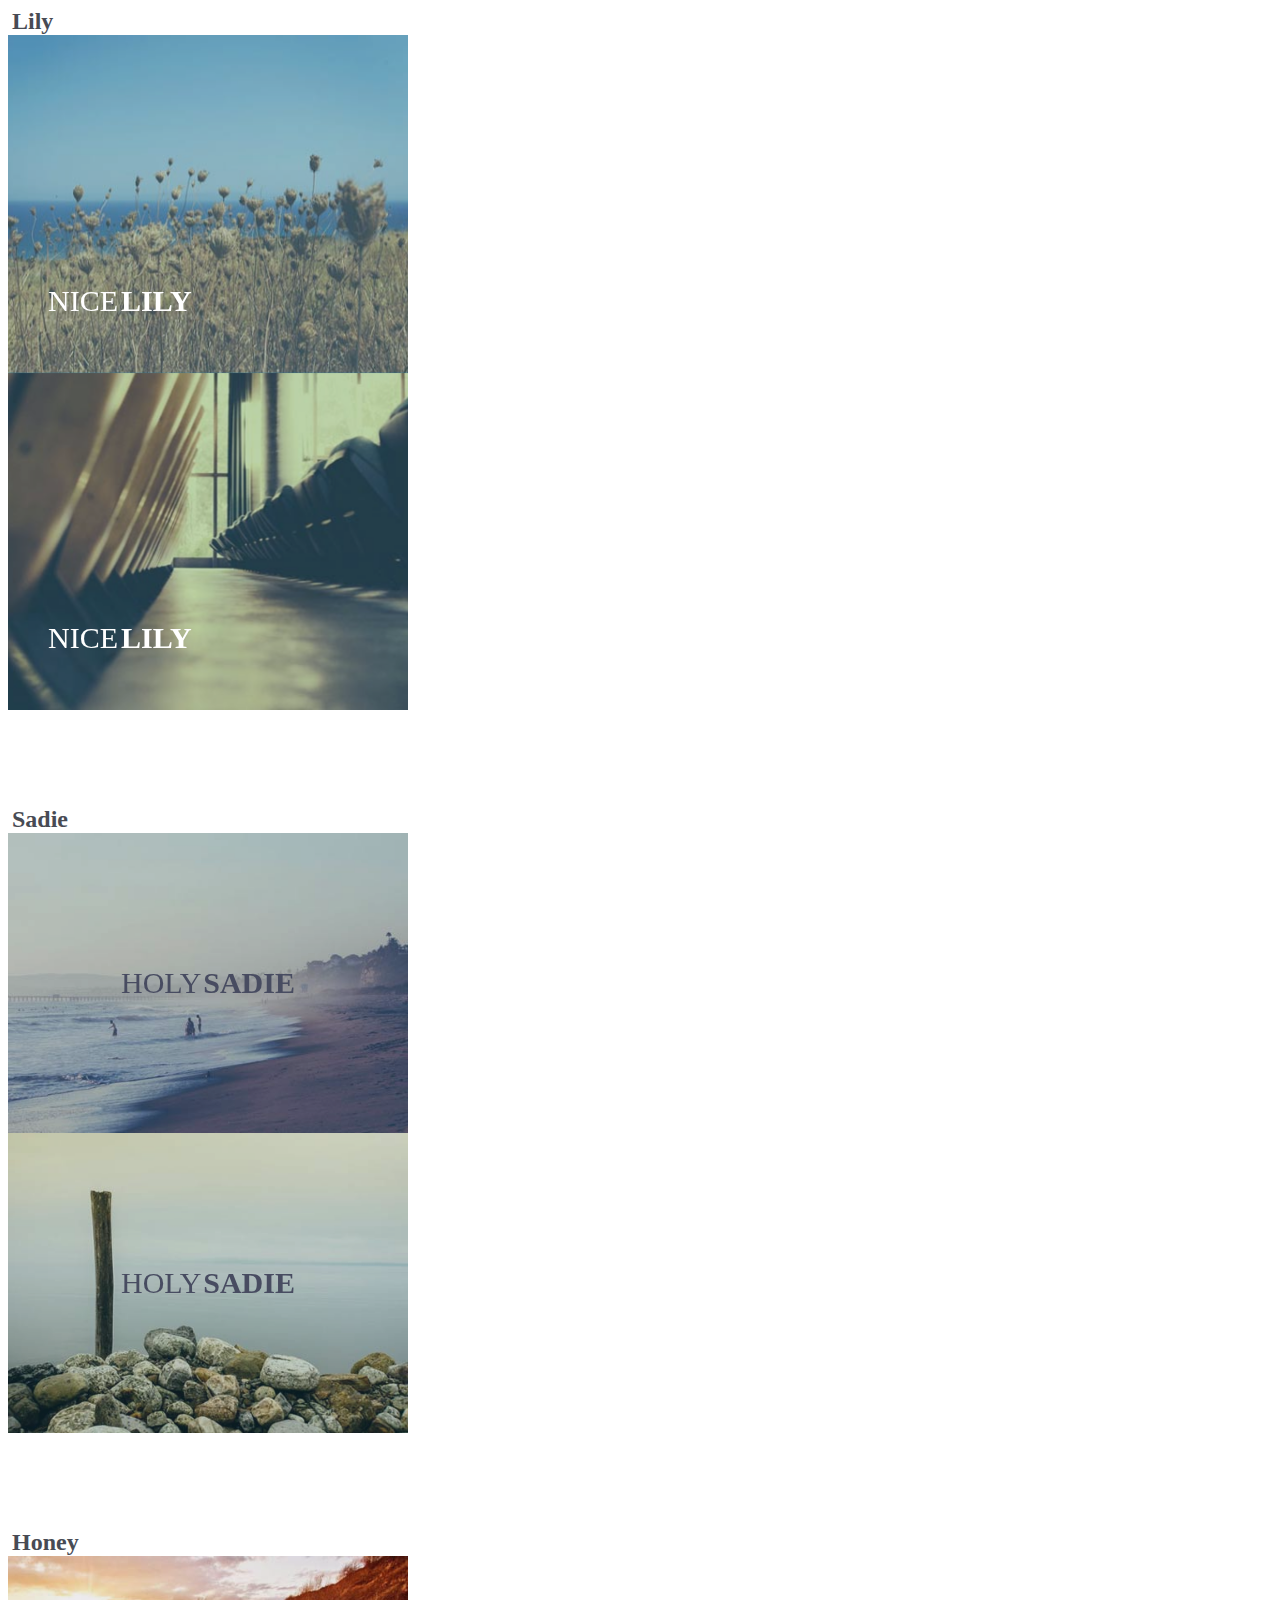
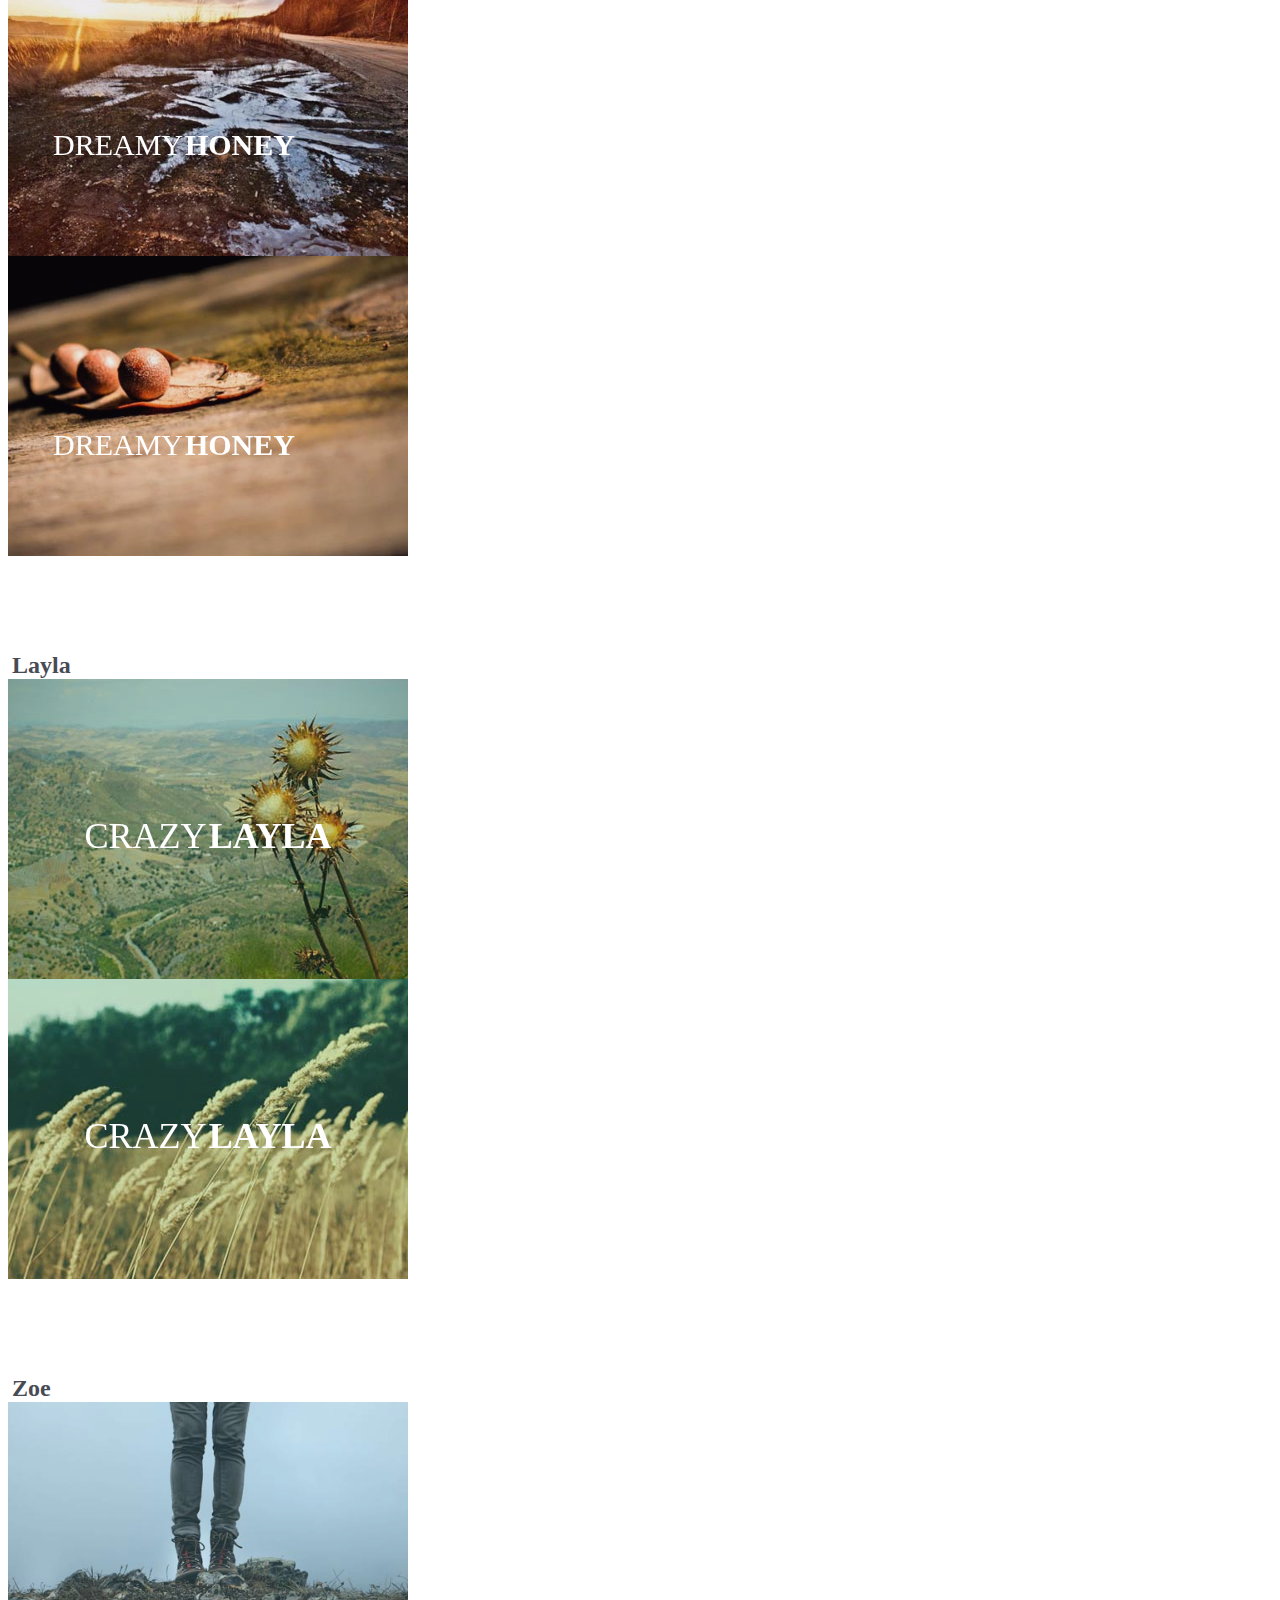
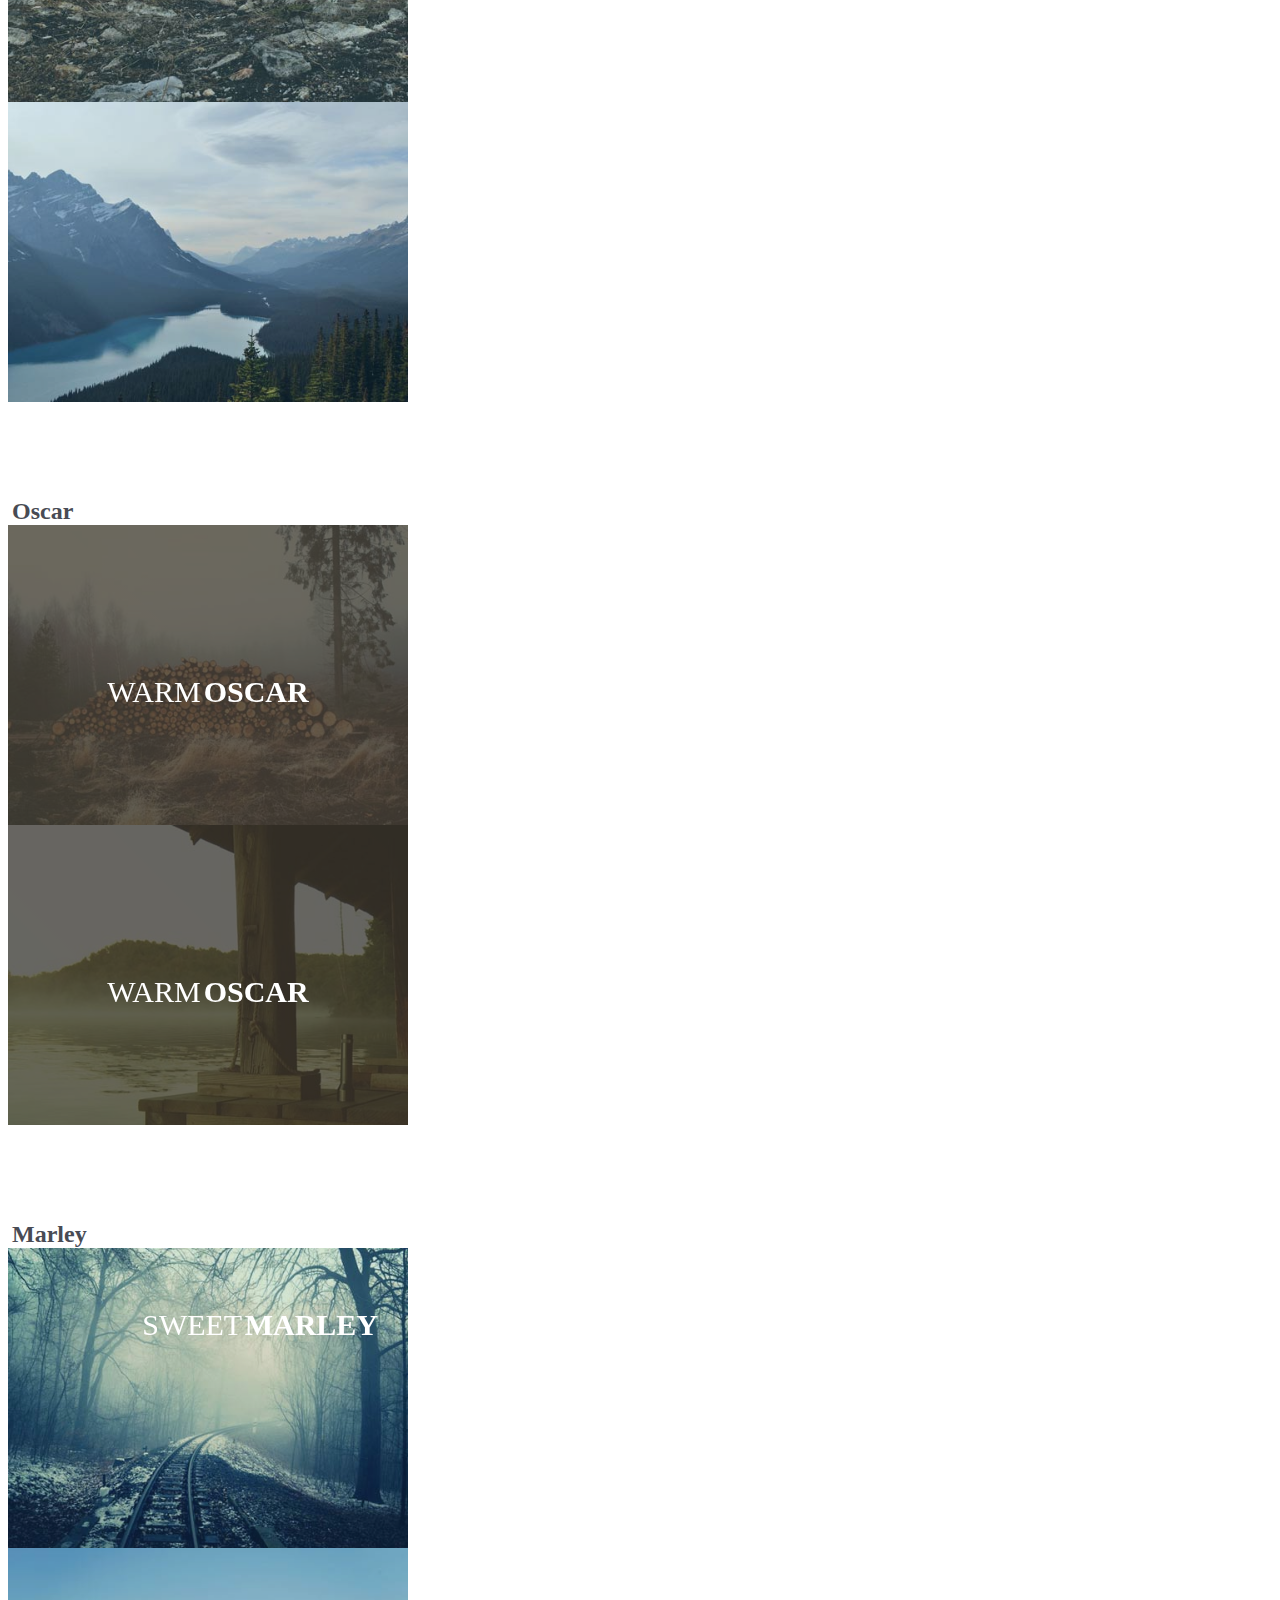
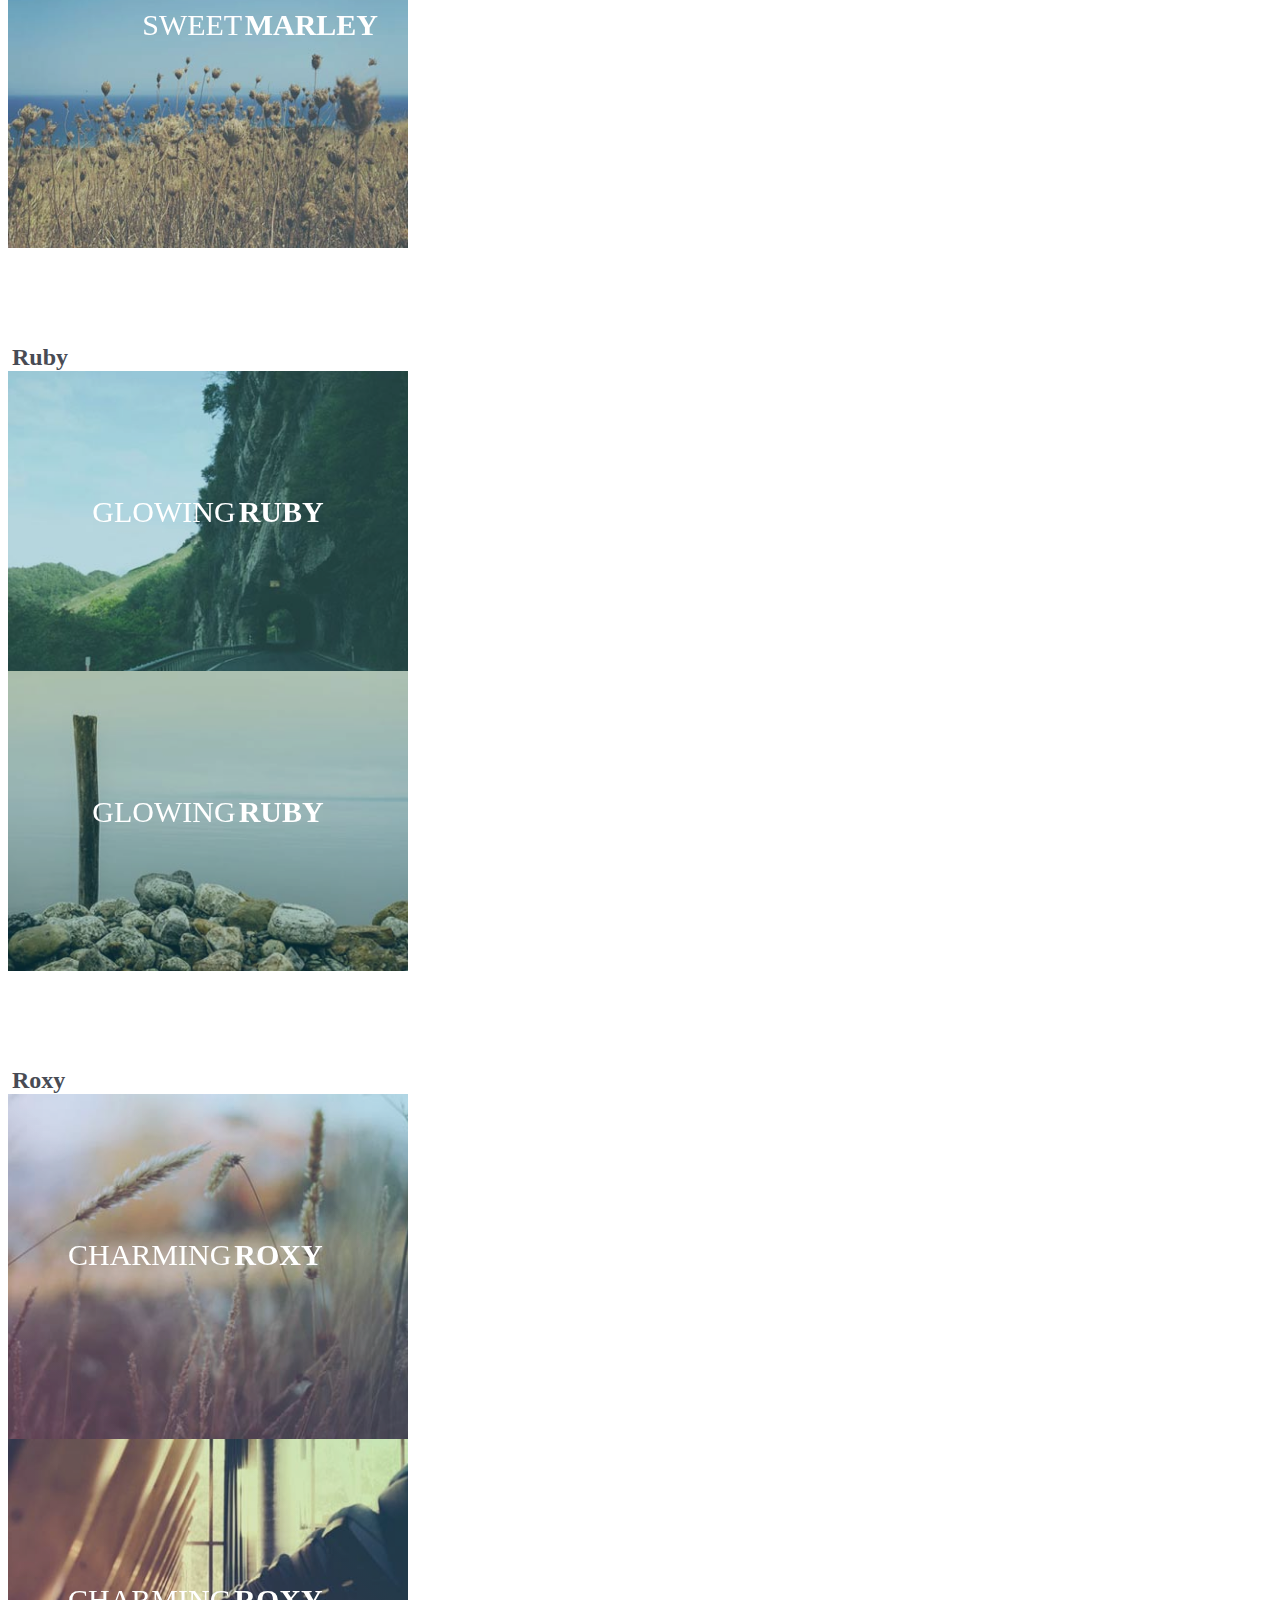
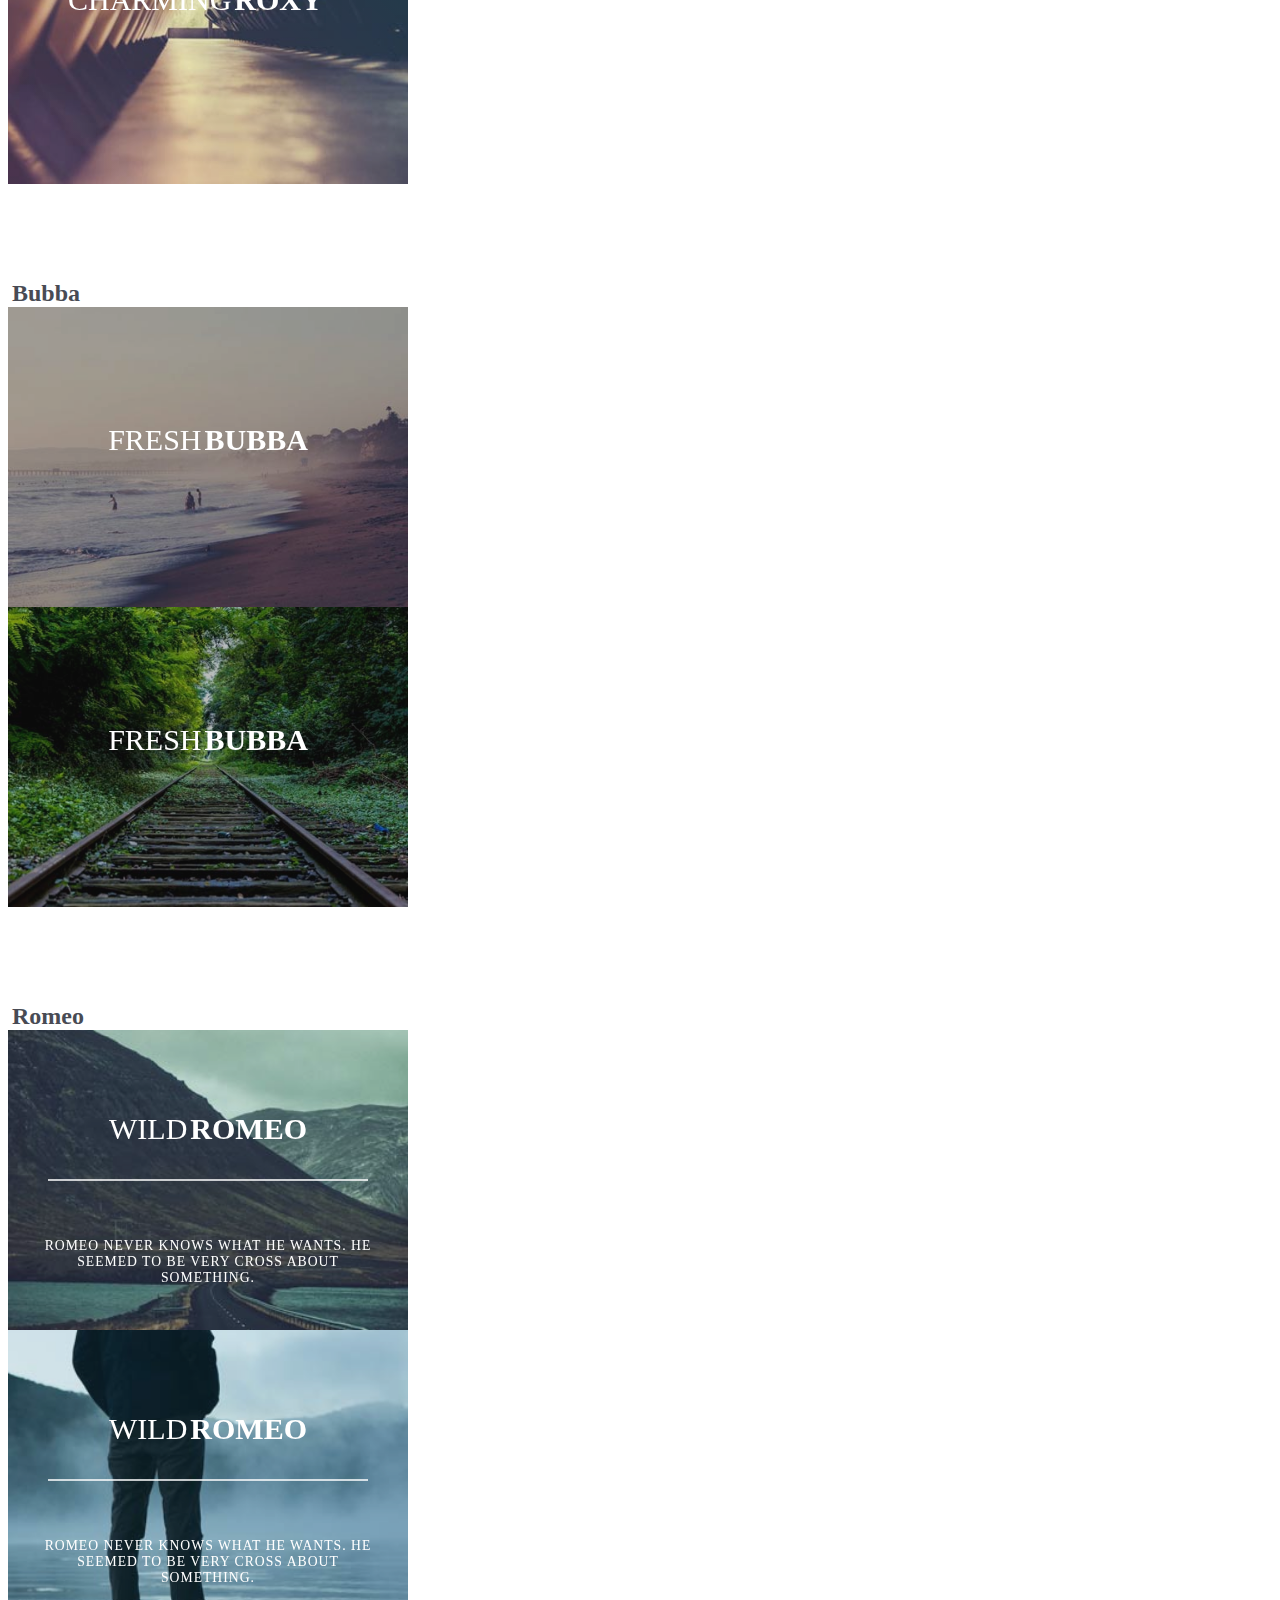
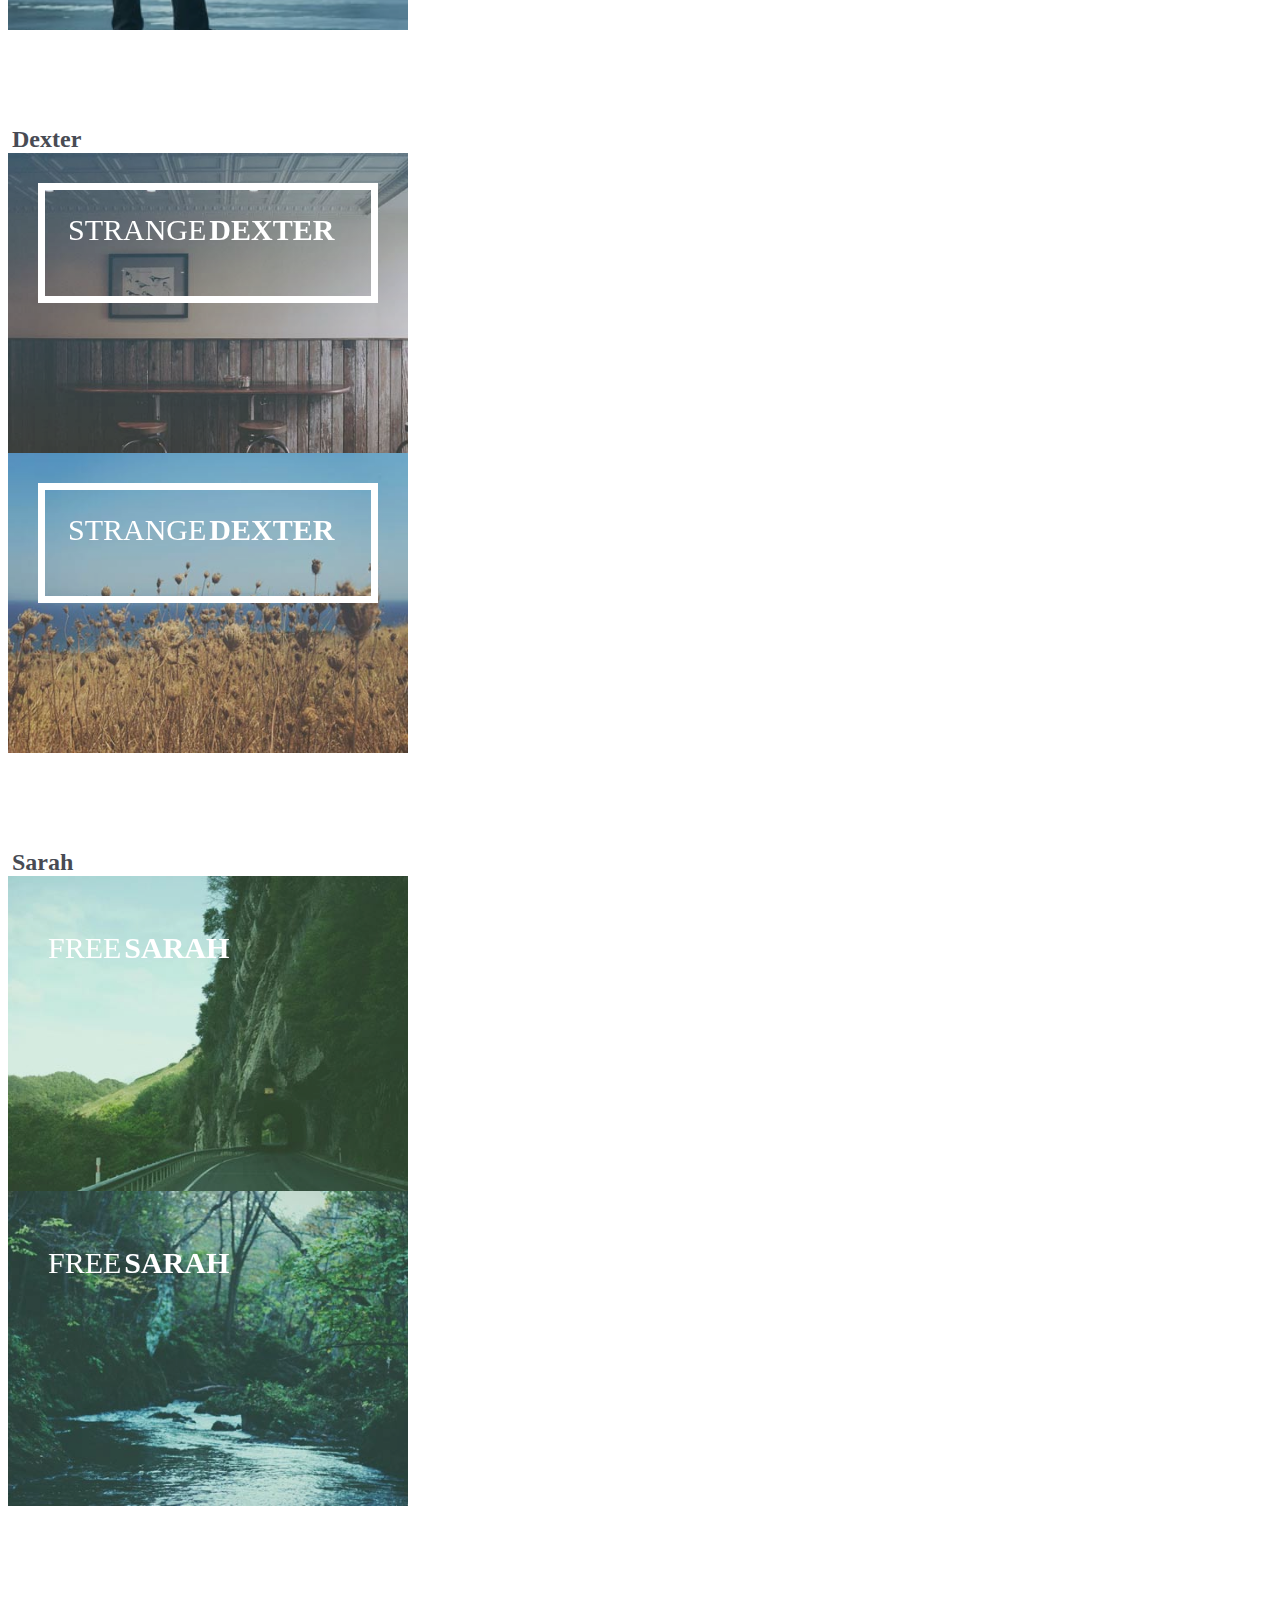
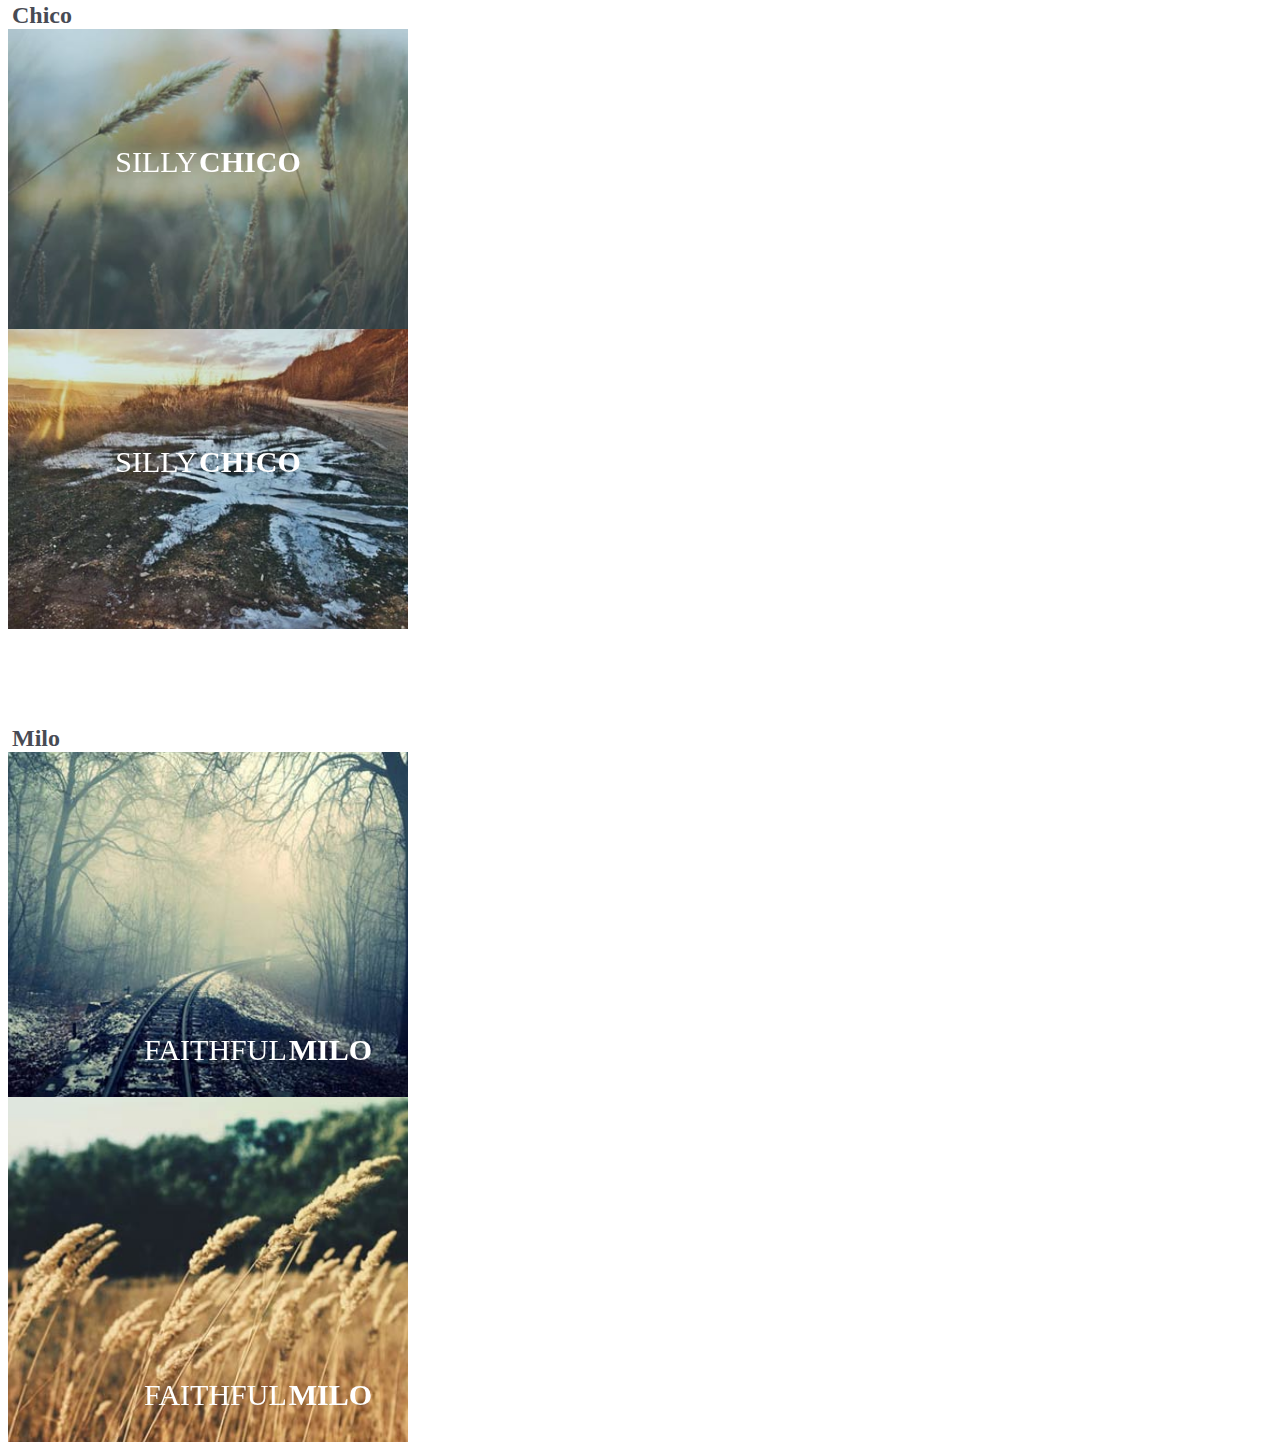
<file: css/HoverEffectIdeas/index.html>
<!DOCTYPE html>
<html lang="en" class="no-js">
	<head>
		<meta charset="UTF-8" />
		<meta name="viewport" content="width=device-width, initial-scale=1"> 
		<title>Hover Effect Ideas | Set 1</title>

		<link href='http://fonts.googleapis.com/css?family=Raleway:400,800,300' rel='stylesheet' type='text/css'>
		<link rel="stylesheet" type="text/css" href="css/demo.css" />
		<link rel="stylesheet" type="text/css" href="css/set1.css" />

	</head>
	<body>
		<div class="container" style="width:400px">

			<div class="content">
				<h2>Lily</h2>
				<div class="grid">
					<figure class="effect-lily">
						<img src="img/12.jpg" alt="img12"/>
						<figcaption>
							<div>
								<h2>Nice <span>Lily</span></h2>
								<p>Lily likes to play with crayons and pencils</p>
							</div>
							<a href="#">View more</a>
						</figcaption>			
					</figure>
					<figure class="effect-lily">
						<img src="img/1.jpg" alt="img1"/>
						<figcaption>
							<div>
								<h2>Nice <span>Lily</span></h2>
								<p>Lily likes to play with crayons and pencils</p>
							</div>
							<a href="#">View more</a>
						</figcaption>			
					</figure>
				</div>
				<h2>Sadie</h2>
				<div class="grid">
					<figure class="effect-sadie">
						<img src="img/2.jpg" alt="img02"/>
						<figcaption>
							<h2>Holy <span>Sadie</span></h2>
							<p>Sadie never took her eyes off me. <br>She had a dark soul.</p>
							<a href="#">View more</a>
						</figcaption>			
					</figure>
					<figure class="effect-sadie">
						<img src="img/14.jpg" alt="img14"/>
						<figcaption>
							<h2>Holy <span>Sadie</span></h2>
							<p>Sadie never took her eyes off me. <br>She had a dark soul.</p>
							<a href="#">View more</a>
						</figcaption>			
					</figure>
				</div>
				<h2>Honey</h2>
				<div class="grid">
					<figure class="effect-honey">
						<img src="img/4.jpg" alt="img04"/>
						<figcaption>
							<h2>Dreamy <span>Honey</span> <i>Now</i></h2>
							<a href="#">View more</a>
						</figcaption>			
					</figure>
					<figure class="effect-honey">
						<img src="img/5.jpg" alt="img05"/>
						<figcaption>
							<h2>Dreamy <span>Honey</span> <i>Now</i></h2>
							<a href="#">View more</a>
						</figcaption>			
					</figure>
				</div>
				<h2>Layla</h2>
				<div class="grid">
					<figure class="effect-layla">
						<img src="img/6.jpg" alt="img06"/>
						<figcaption>
							<h2>Crazy <span>Layla</span></h2>
							<p>When Layla appears, she brings an eternal summer along.</p>
							<a href="#">View more</a>
						</figcaption>			
					</figure>
					<figure class="effect-layla">
						<img src="img/3.jpg" alt="img03"/>
						<figcaption>
							<h2>Crazy <span>Layla</span></h2>
							<p>When Layla appears, she brings an eternal summer along.</p>
							<a href="#">View more</a>
						</figcaption>			
					</figure>
				</div>
				<h2>Zoe</h2>
				<div class="grid">
					<figure class="effect-zoe">
						<img src="img/25.jpg" alt="img25"/>
						<figcaption>
							<h2>Creative <span>Zoe</span></h2>
							<p class="icon-links">
								<a href="#"><span class="icon-heart"></span></a>
								<a href="#"><span class="icon-eye"></span></a>
								<a href="#"><span class="icon-paper-clip"></span></a>
							</p>
							<p class="description">Zoe never had the patience of her sisters. She deliberately punched the bear in his face.</p>
						</figcaption>			
					</figure>
					<figure class="effect-zoe">
						<img src="img/26.jpg" alt="img26"/>
						<figcaption>
							<h2>Creative <span>Zoe</span></h2>
							<p class="icon-links">
								<a href="#"><span class="icon-heart"></span></a>
								<a href="#"><span class="icon-eye"></span></a>
								<a href="#"><span class="icon-paper-clip"></span></a>
							</p>
							<p class="description">Zoe never had the patience of her sisters. She deliberately punched the bear in his face.</p>
						</figcaption>			
					</figure>
				</div>
				<h2>Oscar</h2>
				<div class="grid">
					<figure class="effect-oscar">
						<img src="img/9.jpg" alt="img09"/>
						<figcaption>
							<h2>Warm <span>Oscar</span></h2>
							<p>Oscar is a decent man. He used to clean porches with pleasure.</p>
							<a href="#">View more</a>
						</figcaption>			
					</figure>
					<figure class="effect-oscar">
						<img src="img/10.jpg" alt="img10"/>
						<figcaption>
							<h2>Warm <span>Oscar</span></h2>
							<p>Oscar is a decent man. He used to clean porches with pleasure.</p>
							<a href="#">View more</a>
						</figcaption>			
					</figure>
				</div>
				<h2>Marley</h2>
				<div class="grid">
					<figure class="effect-marley">
						<img src="img/11.jpg" alt="img11"/>
						<figcaption>
							<h2>Sweet <span>Marley</span></h2>
							<p>Marley tried to convince her but she was not interested.</p>
							<a href="#">View more</a>
						</figcaption>			
					</figure>
					<figure class="effect-marley">
						<img src="img/12.jpg" alt="img12"/>
						<figcaption>
							<h2>Sweet <span>Marley</span></h2>
							<p>Marley tried to convince her but she was not interested.</p>
							<a href="#">View more</a>
						</figcaption>			
					</figure>
				</div>
				<h2>Ruby</h2>
				<div class="grid">
					<figure class="effect-ruby">
						<img src="img/13.jpg" alt="img13"/>
						<figcaption>
							<h2>Glowing <span>Ruby</span></h2>
							<p>Ruby did not need any help. Everybody knew that.</p>
							<a href="#">View more</a>
						</figcaption>			
					</figure>
					<figure class="effect-ruby">
						<img src="img/14.jpg" alt="img14"/>
						<figcaption>
							<h2>Glowing <span>Ruby</span></h2>
							<p>Ruby did not need any help. Everybody knew that.</p>
							<a href="#">View more</a>
						</figcaption>			
					</figure>
				</div>
				<h2>Roxy</h2>
				<div class="grid">
					<figure class="effect-roxy">
						<img src="img/15.jpg" alt="img15"/>
						<figcaption>
							<h2>Charming <span>Roxy</span></h2>
							<p>Roxy was my best friend. She'd cross any border for me.</p>
							<a href="#">View more</a>
						</figcaption>			
					</figure>
					<figure class="effect-roxy">
						<img src="img/1.jpg" alt="img01"/>
						<figcaption>
							<h2>Charming <span>Roxy</span></h2>
							<p>Roxy was my best friend. She'd cross any border for me.</p>
							<a href="#">View more</a>
						</figcaption>			
					</figure>
				</div>
				<h2>Bubba</h2>
				<div class="grid">
					<figure class="effect-bubba">
						<img src="img/2.jpg" alt="img02"/>
						<figcaption>
							<h2>Fresh <span>Bubba</span></h2>
							<p>Bubba likes to appear out of thin air.</p>
							<a href="#">View more</a>
						</figcaption>			
					</figure>
					<figure class="effect-bubba">
						<img src="img/16.jpg" alt="img16"/>
						<figcaption>
							<h2>Fresh <span>Bubba</span></h2>
							<p>Bubba likes to appear out of thin air.</p>
							<a href="#">View more</a>
						</figcaption>			
					</figure>
				</div>
				<h2>Romeo</h2>
				<div class="grid">
					<figure class="effect-romeo">
						<img src="img/17.jpg" alt="img17"/>
						<figcaption>
							<h2>Wild <span>Romeo</span></h2>
							<p>Romeo never knows what he wants. He seemed to be very cross about something.</p>
							<a href="#">View more</a>
						</figcaption>			
					</figure>
					<figure class="effect-romeo">
						<img src="img/18.jpg" alt="img18"/>
						<figcaption>
							<h2>Wild <span>Romeo</span></h2>
							<p>Romeo never knows what he wants. He seemed to be very cross about something.</p>
							<a href="#">View more</a>
						</figcaption>			
					</figure>
				</div>
				<h2>Dexter</h2>
				<div class="grid">
					<figure class="effect-dexter">
						<img src="img/19.jpg" alt="img19"/>
						<figcaption>
							<h2>Strange <span>Dexter</span></h2>
							<p>Dexter had his own strange way. You could watch him training ants.</p>
							<a href="#">View more</a>
						</figcaption>			
					</figure>
					<figure class="effect-dexter">
						<img src="img/12.jpg" alt="img12"/>
						<figcaption>
							<h2>Strange <span>Dexter</span></h2>
							<p>Dexter had his own strange way. You could watch him training ants.</p>
							<a href="#">View more</a>
						</figcaption>			
					</figure>
				</div>
				<h2>Sarah</h2>
				<div class="grid">
					<figure class="effect-sarah">
						<img src="img/13.jpg" alt="img13"/>
						<figcaption>
							<h2>Free <span>Sarah</span></h2>
							<p>Sarah likes to watch clouds. She's quite depressed.</p>
							<a href="#">View more</a>
						</figcaption>			
					</figure>
					<figure class="effect-sarah">
						<img src="img/20.jpg" alt="img20"/>
						<figcaption>
							<h2>Free <span>Sarah</span></h2>
							<p>Sarah likes to watch clouds. She's quite depressed.</p>
							<a href="#">View more</a>
						</figcaption>			
					</figure>
				</div>
				<h2>Chico</h2>
				<div class="grid">
					<figure class="effect-chico">
						<img src="img/15.jpg" alt="img15"/>
						<figcaption>
							<h2>Silly <span>Chico</span></h2>
							<p>Chico's main fear was missing the morning bus.</p>
							<a href="#">View more</a>
						</figcaption>			
					</figure>
					<figure class="effect-chico">
						<img src="img/4.jpg" alt="img04"/>
						<figcaption>
							<h2>Silly <span>Chico</span></h2>
							<p>Chico's main fear was missing the morning bus.</p>
							<a href="#">View more</a>
						</figcaption>			
					</figure>
				</div>
				<h2>Milo</h2>
				<div class="grid">
					<figure class="effect-milo">
						<img src="img/11.jpg" alt="img11"/>
						<figcaption>
							<h2>Faithful <span>Milo</span></h2>
							<p>Milo went to the woods. He took a fun ride and never came back.</p>
							<a href="#">View more</a>
						</figcaption>			
					</figure>
					<figure class="effect-milo">
						<img src="img/3.jpg" alt="img03"/>
						<figcaption>
							<h2>Faithful <span>Milo</span></h2>
							<p>Milo went to the woods. He took a fun ride and never came back.</p>
							<a href="#">View more</a>
						</figcaption>			
					</figure>
				</div>
			</div>


		</div><!-- /container -->

	</body>
</html>
</file>
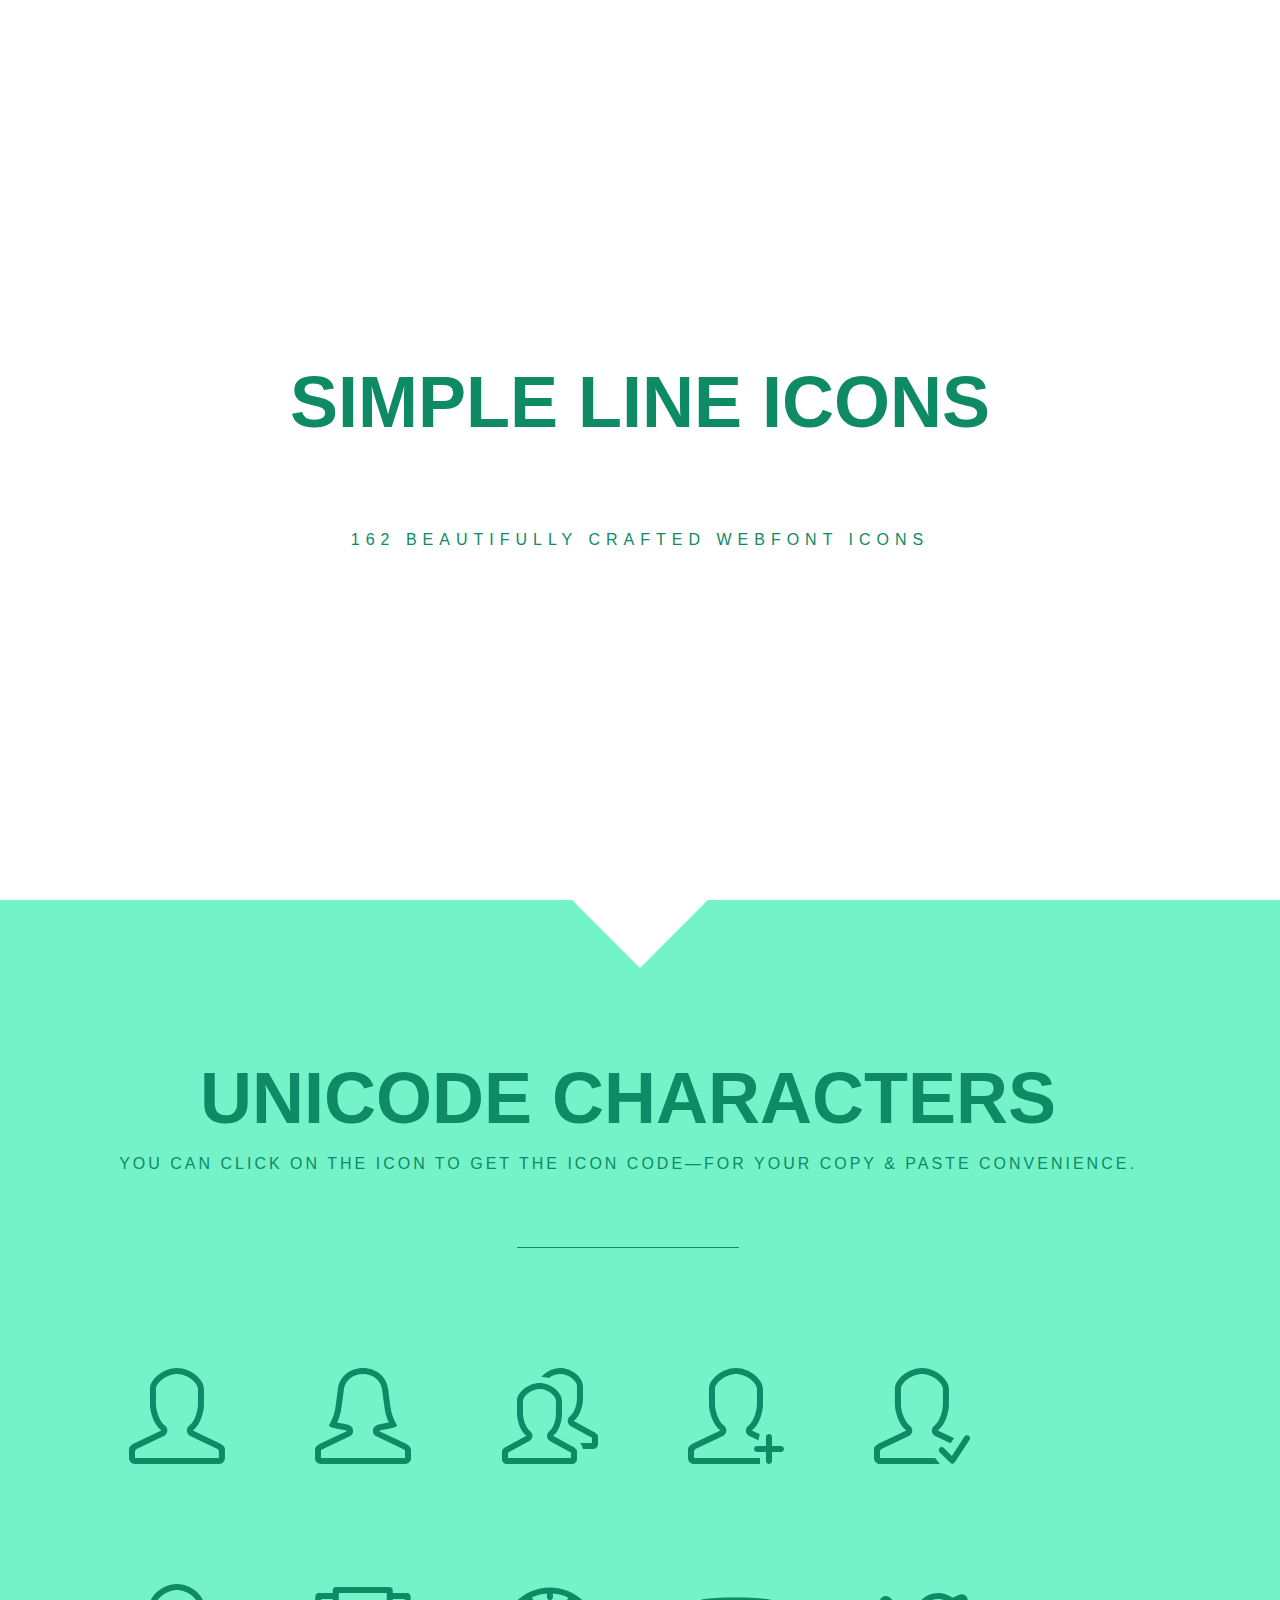
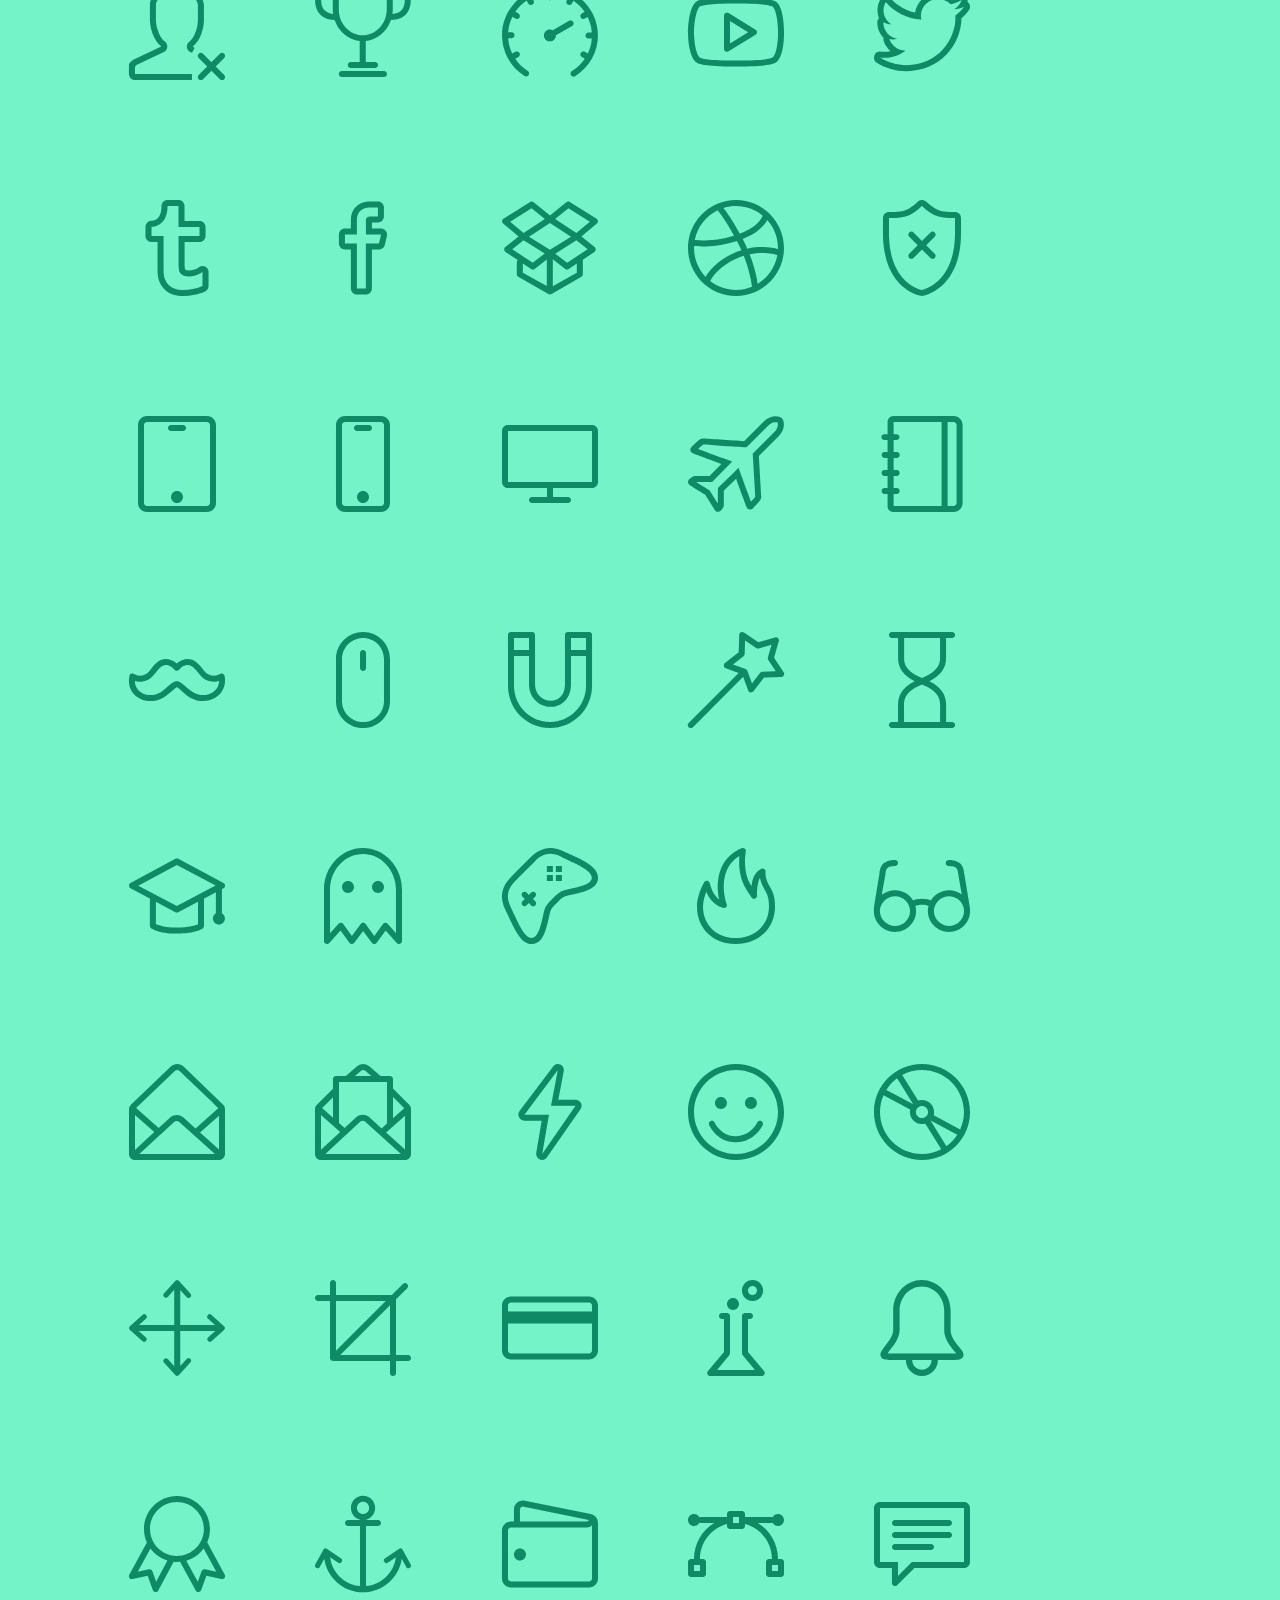
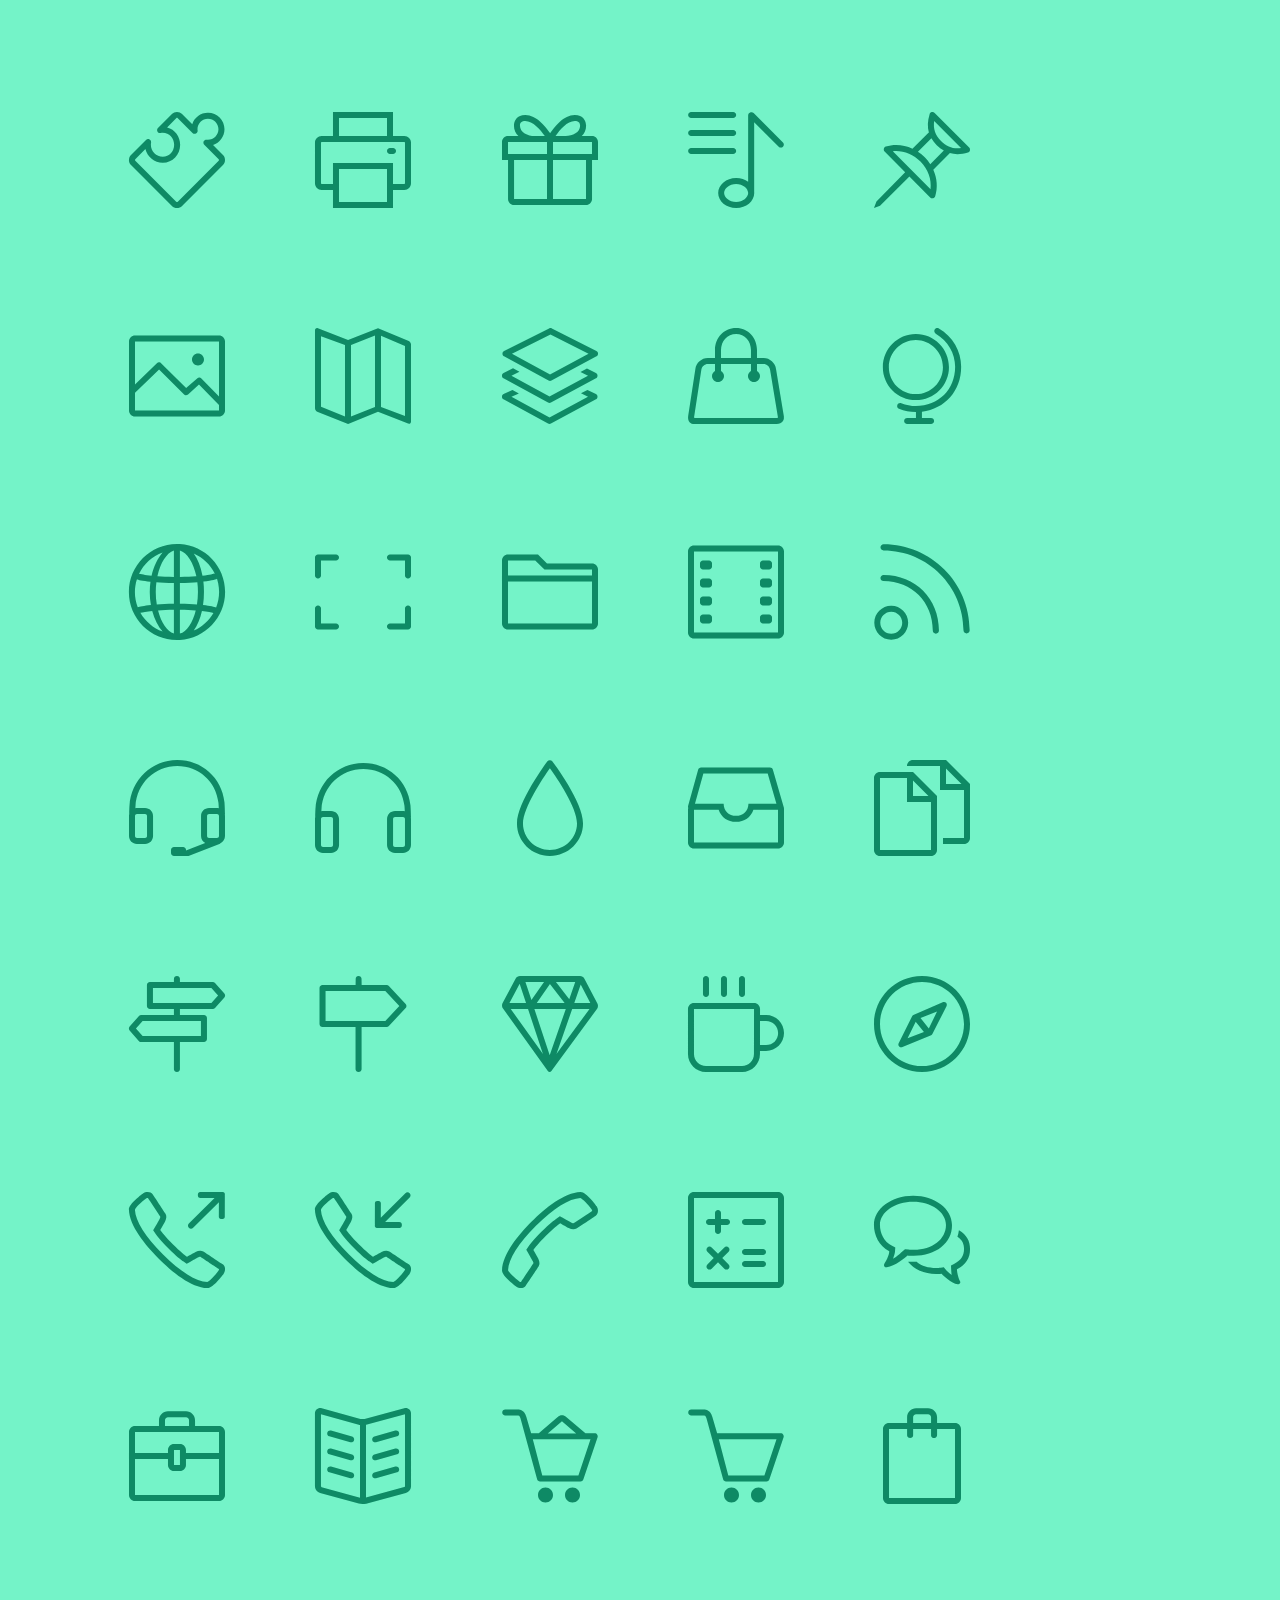
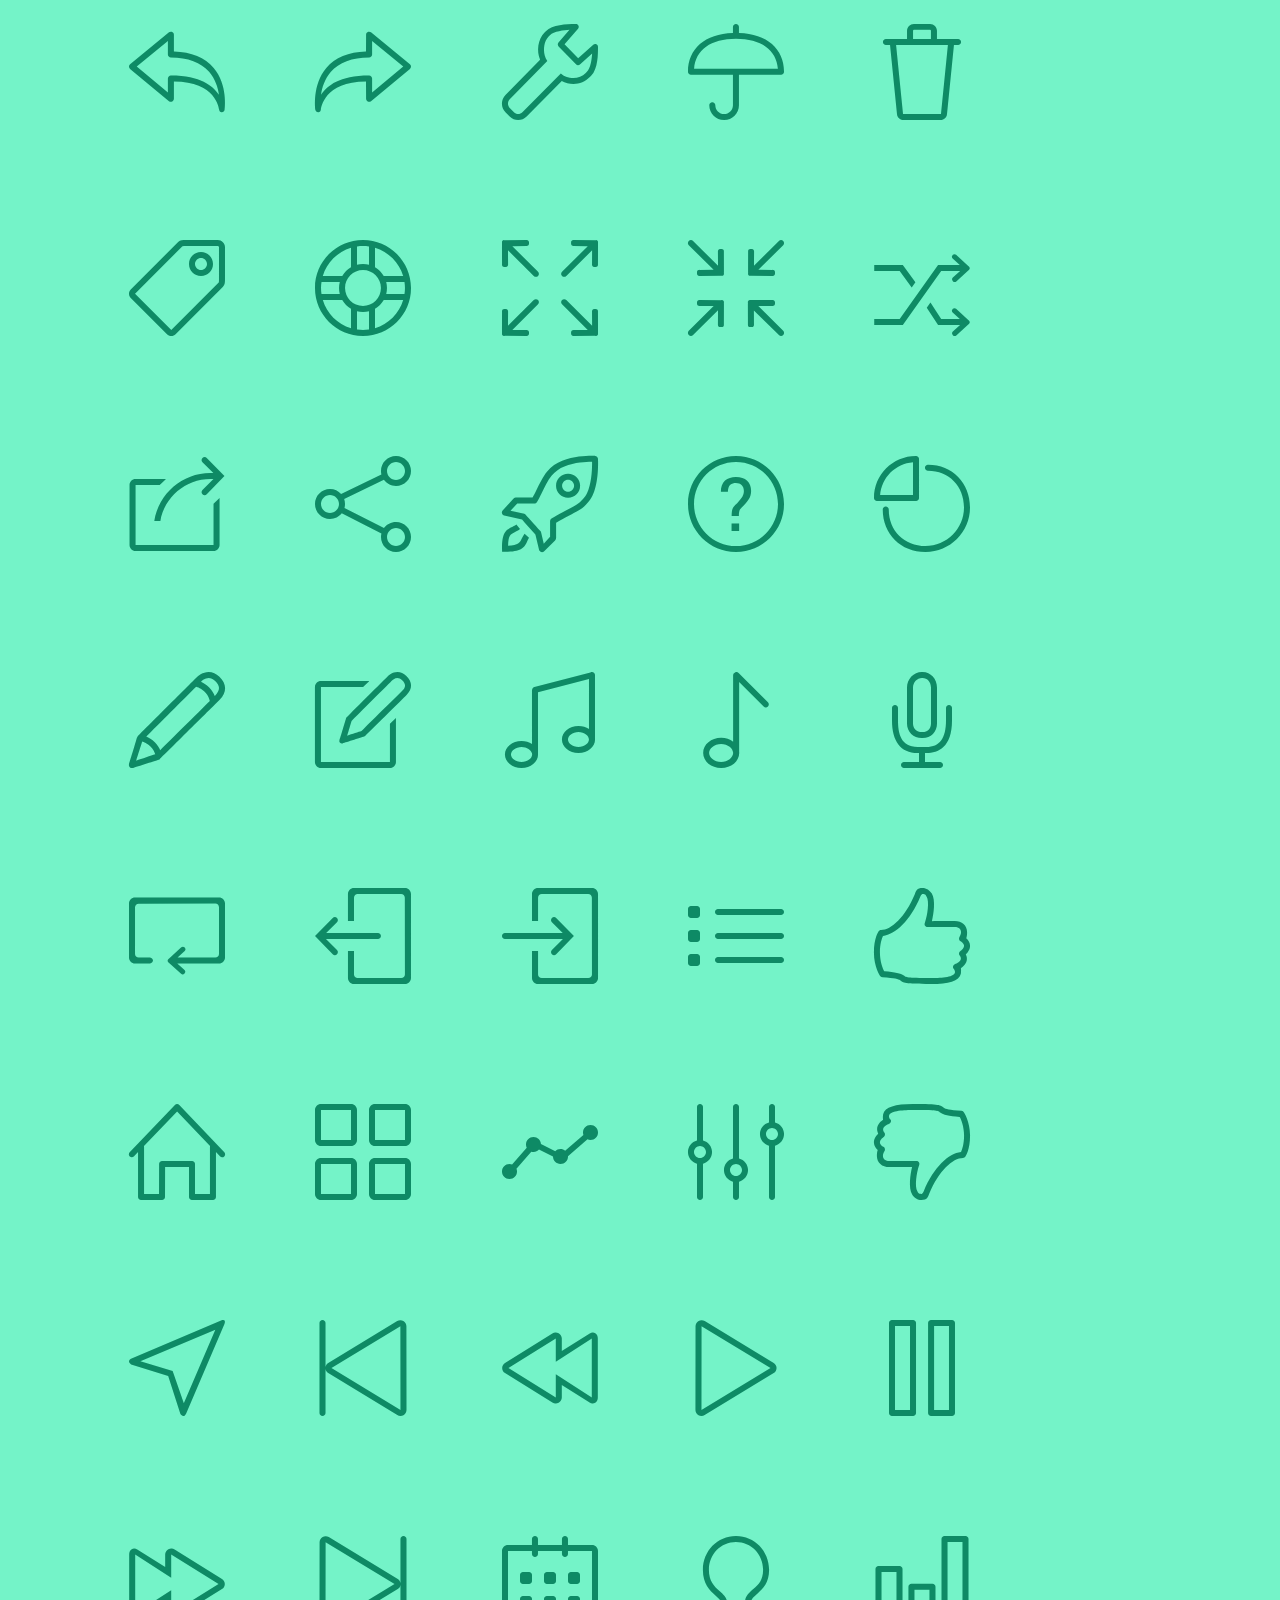
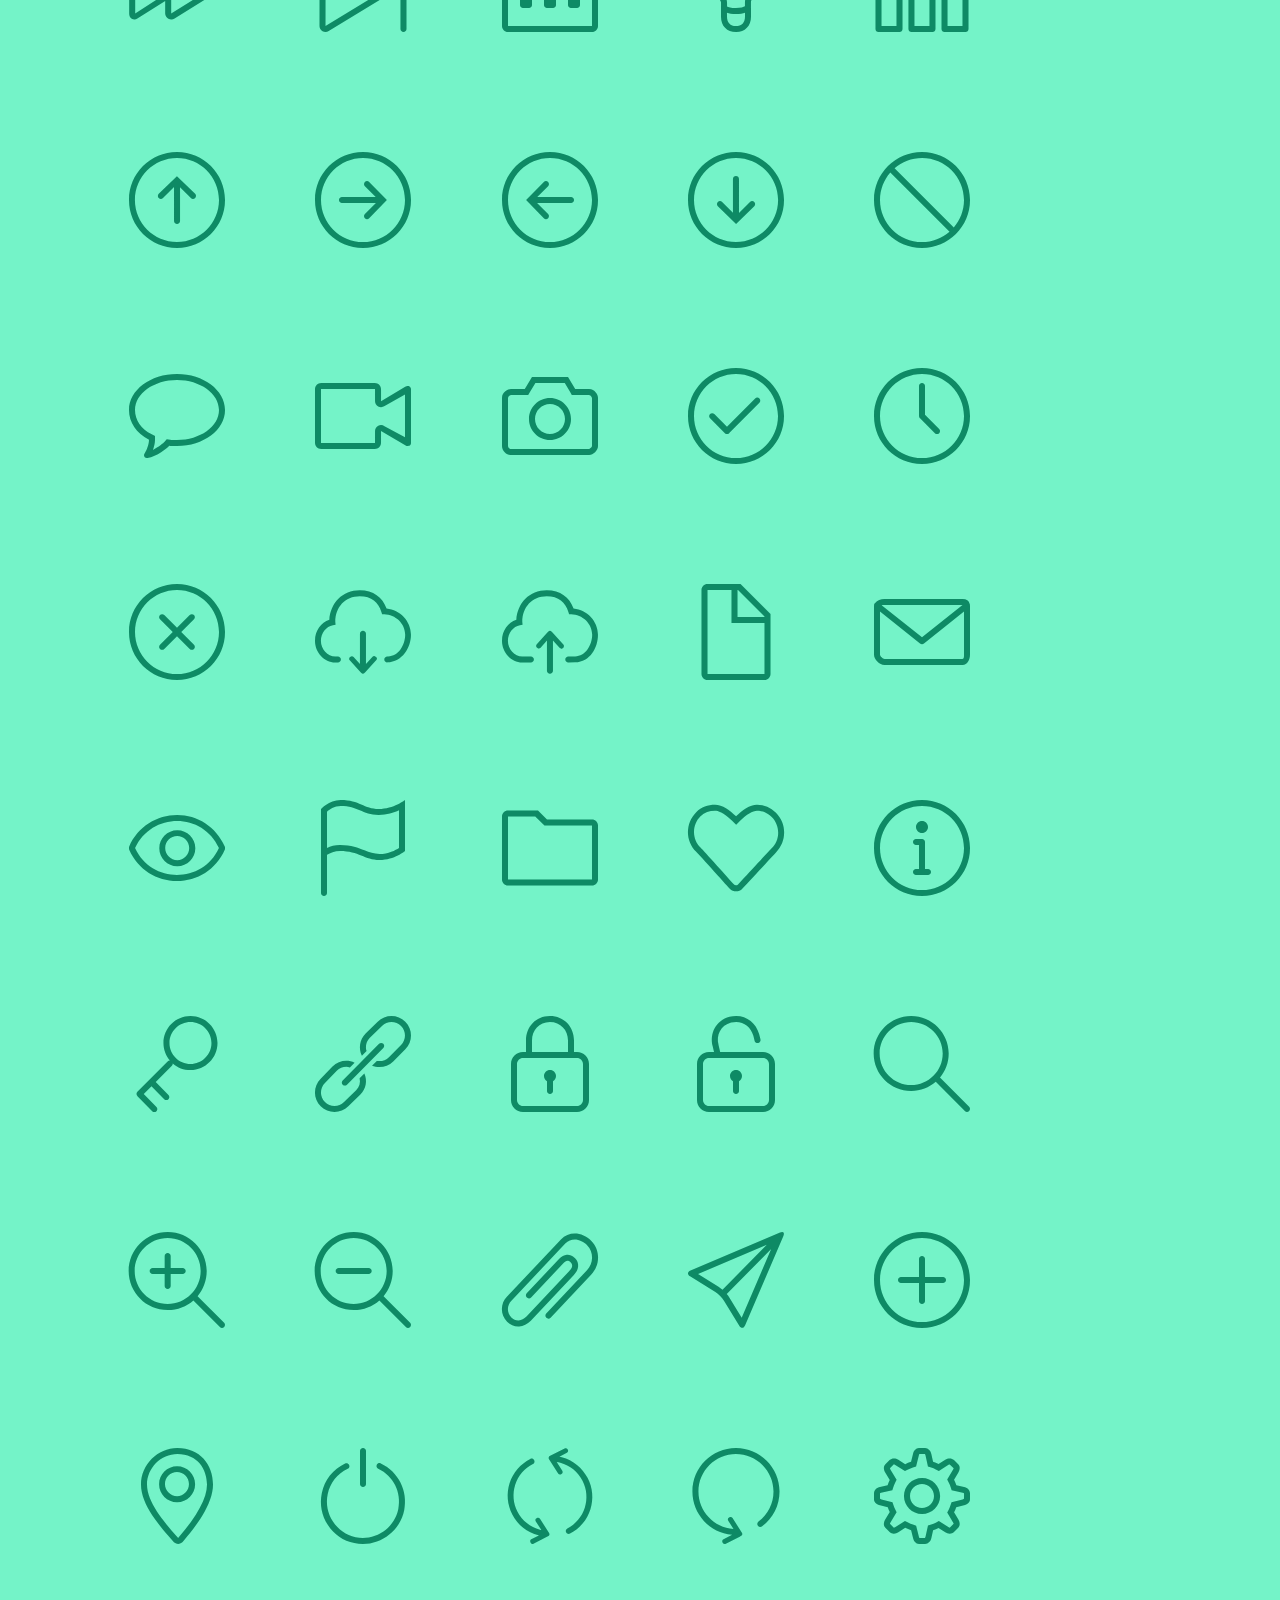
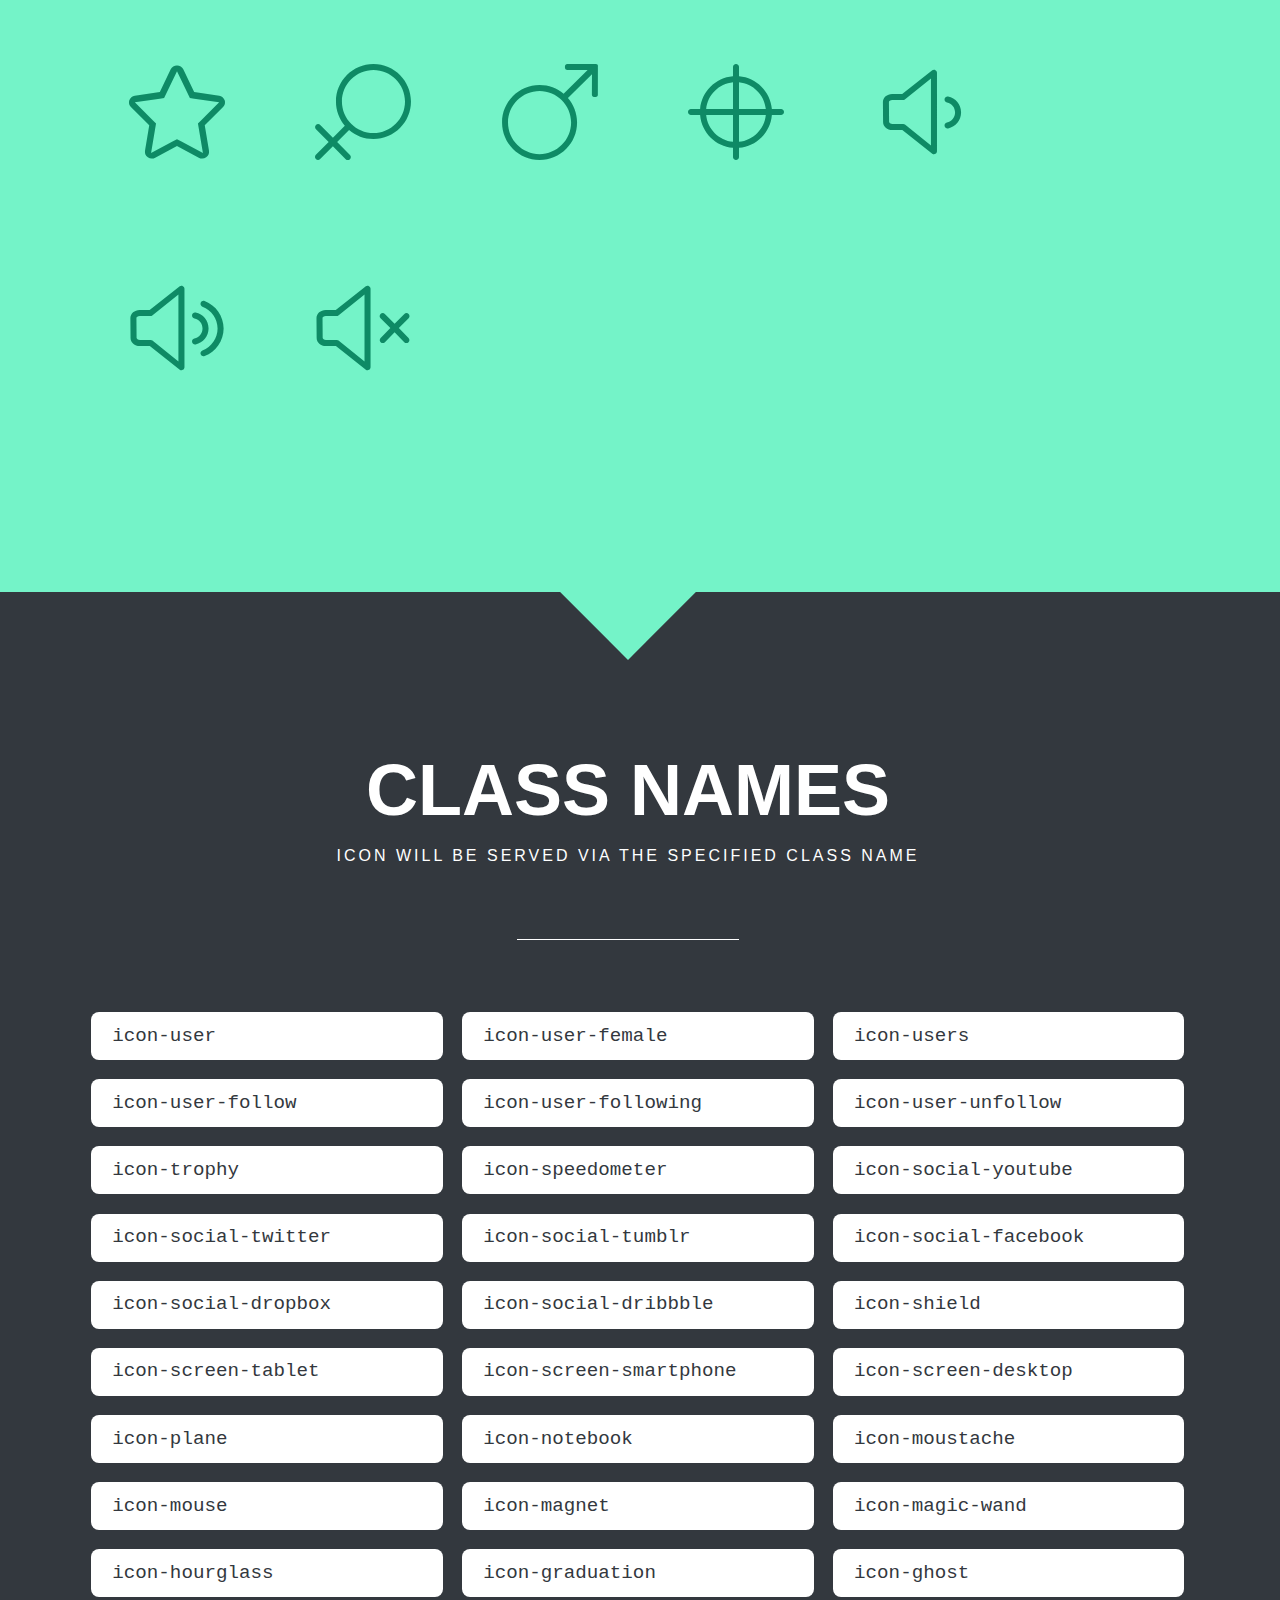
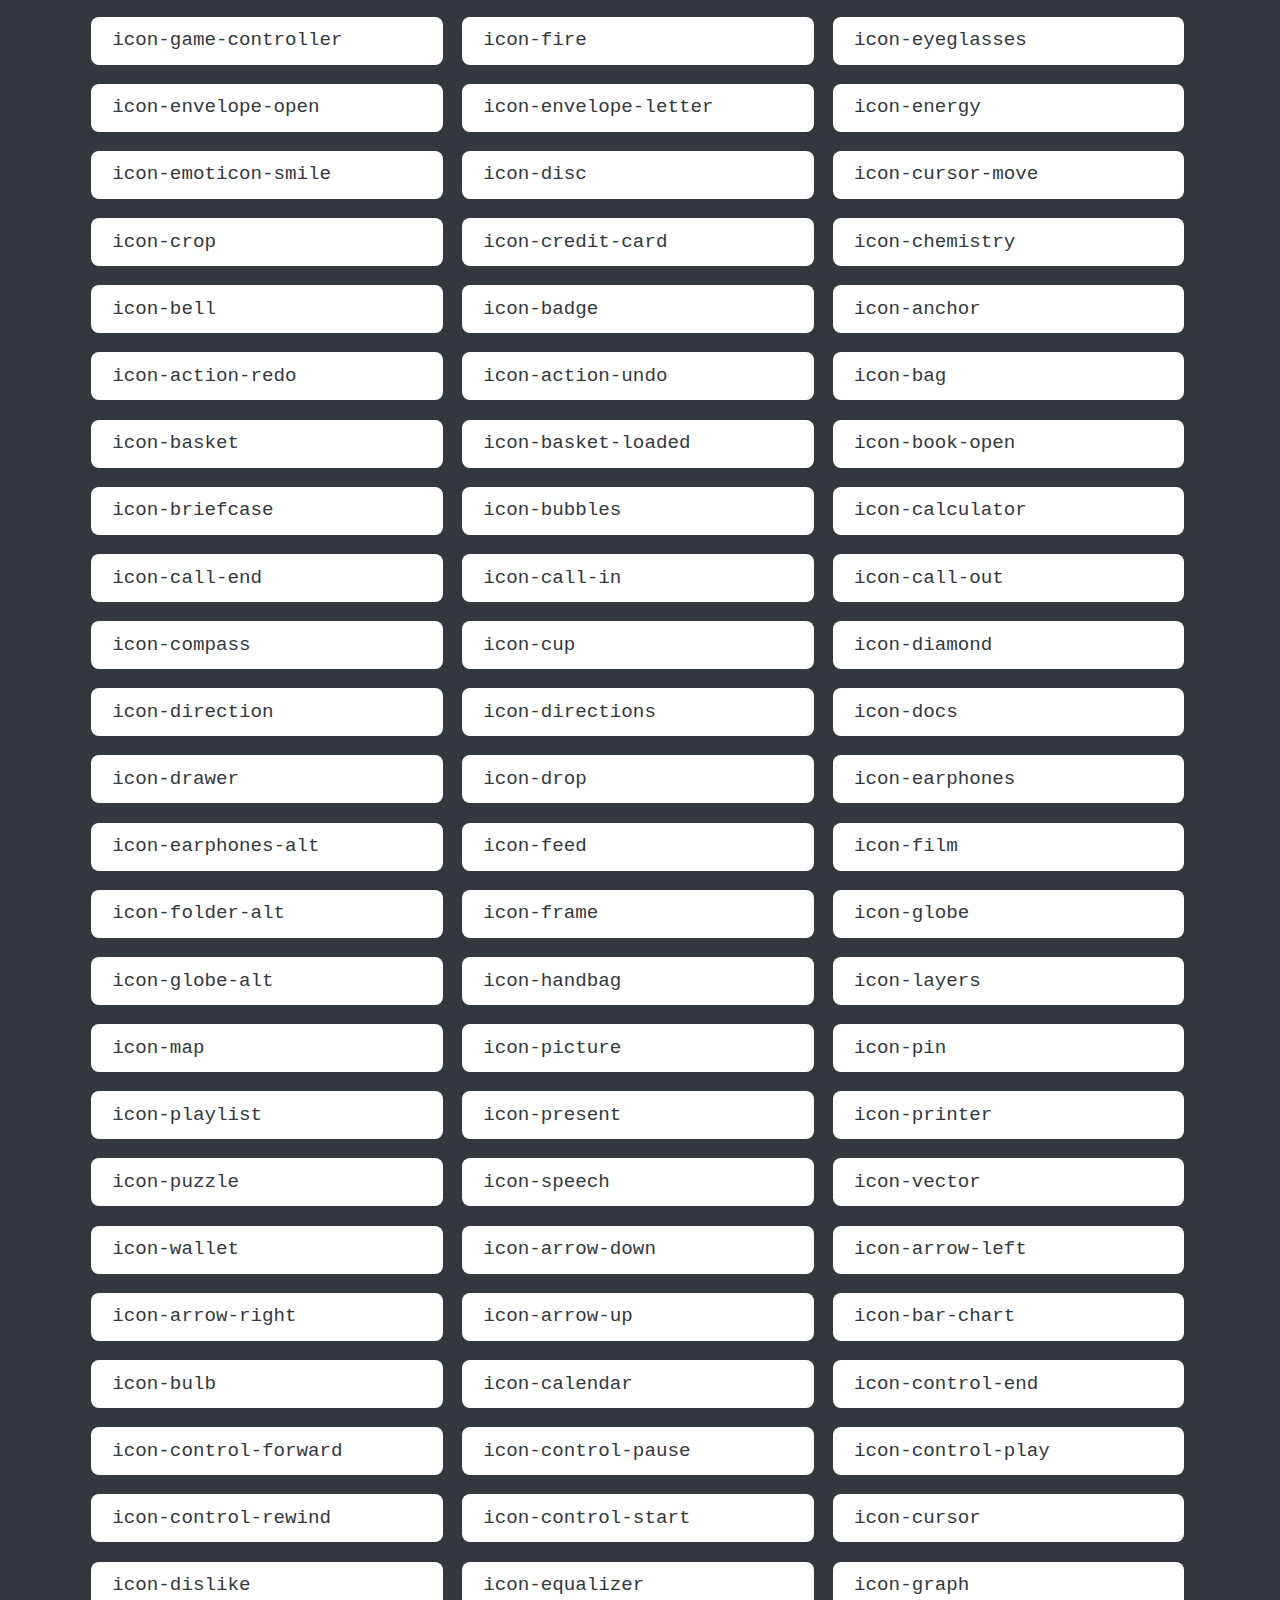
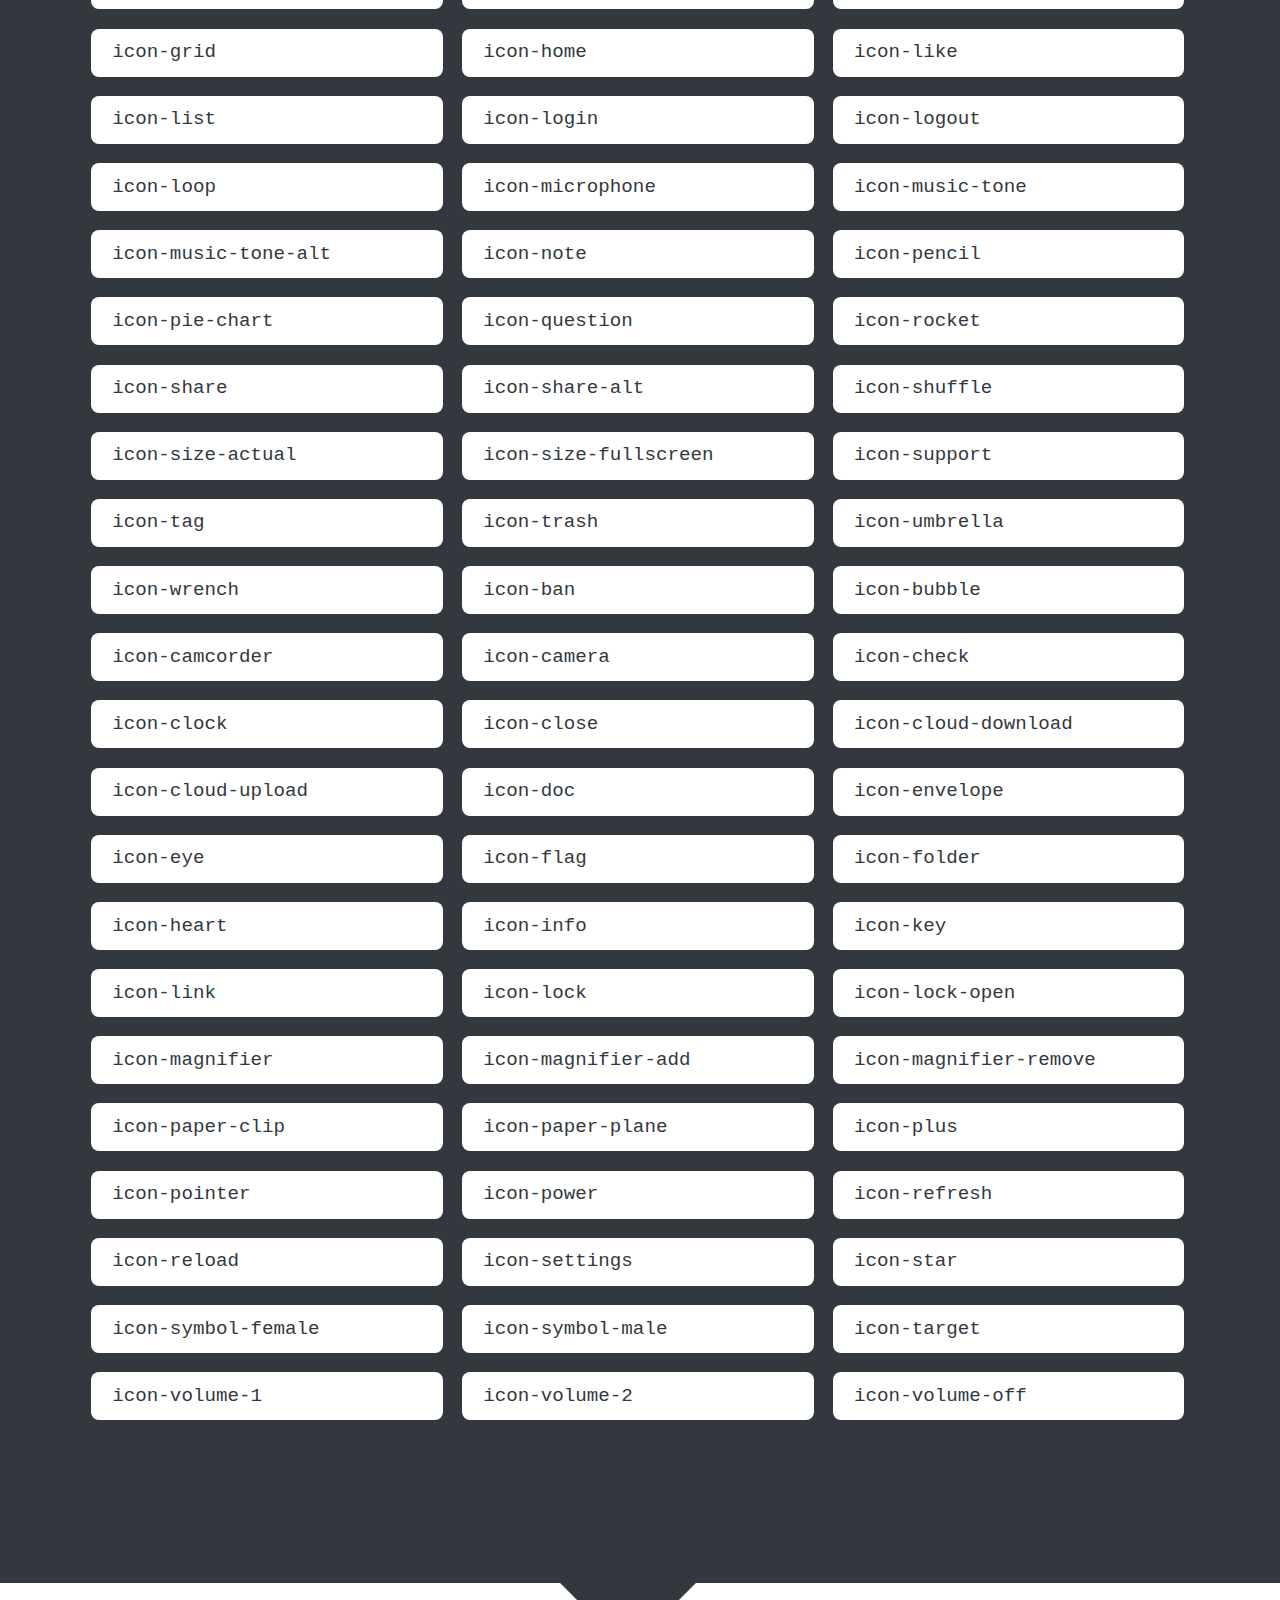
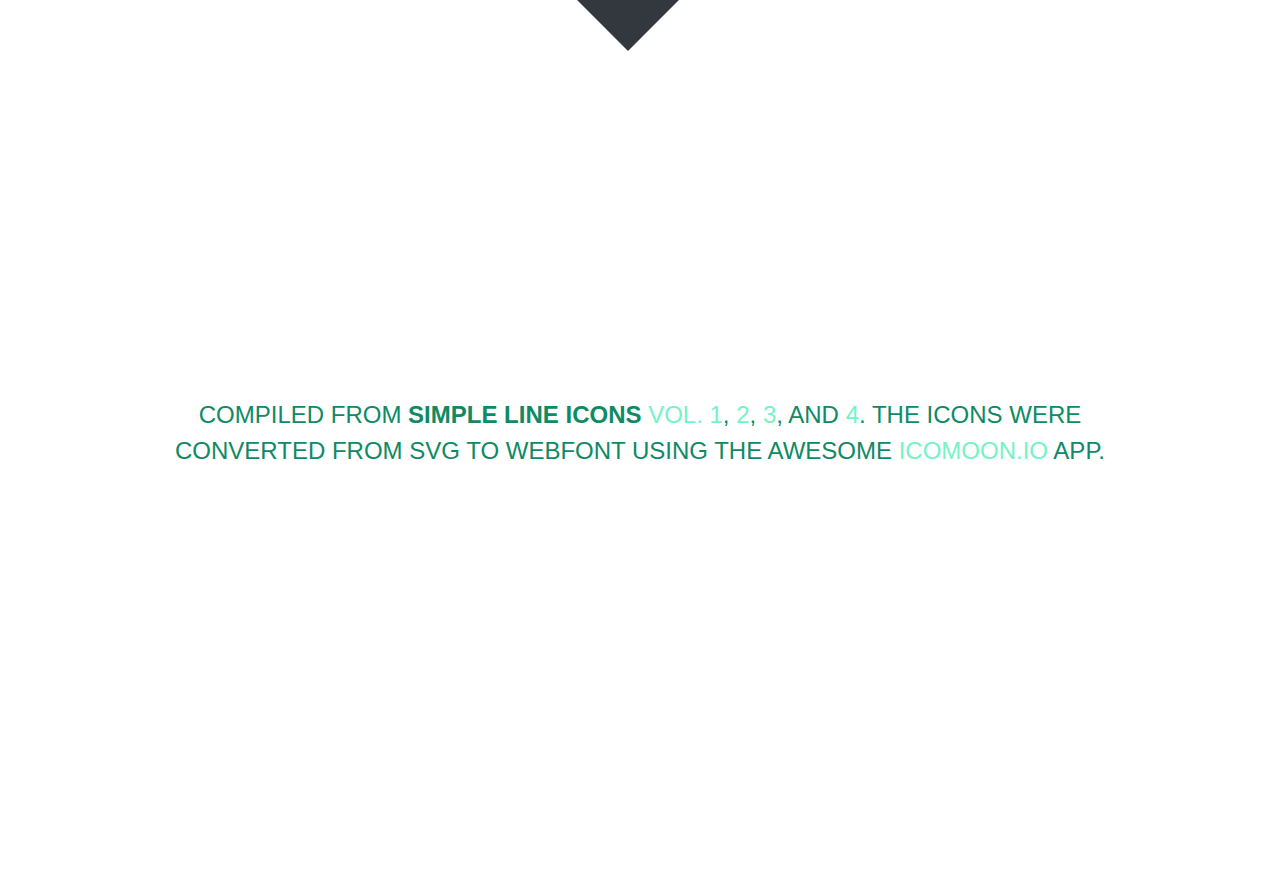
<file: font/simple-line-icons/index.html>
<!doctype html>
<html>
<head>
	<meta charset="utf-8">
	<meta name="viewport" content="width=device-width, initial-scale=1, maximum-scale=1, user-scalable=no">
	<title>Simple Line Icons</title>
	<link rel="stylesheet" href="style.css">
	<link rel="stylesheet" href="simple-line-icons.css">

	<!--[if lte IE 7]><script src="icons-lte-ie7.js"></script><![endif]-->
</head>

</head>
<body>
	<div class="page">
		<div id="wH"></div>
		<header class="masthead" id="masthead">
			<hgroup>
				<h1>Simple Line Icons</h1>
				<h2>162 beautifully crafted webfont icons</h2>
			</hgroup>
			<!--<h1>Your font contains the following glyphs</h1>
			<p>The generated SVG font can be imported back to <a href="http://icomoon.io/app">IcoMoon</a> for modification.</p>-->
		</header>

		<section class="glyphs" id="glyphs">
			<header>
				<hgroup>
					<h1>Unicode Characters</h1>
					<h2>You can click on the icon to get the icon code&mdash;for your copy &amp; paste convenience.</h2>
				</hgroup>
			</header>

			<div class="glyph">
				<span class="glyph-item mega" aria-hidden="true" data-icon="&#xe005;" data-js-prompt="&amp;#xe005;"></span>
			</div>
			<div class="glyph">
				<span class="glyph-item mega" aria-hidden="true" data-icon="&#xe000;" data-js-prompt="&amp;#xe000;"></span>
			</div>
			<div class="glyph">
				<span class="glyph-item mega" aria-hidden="true" data-icon="&#xe001;" data-js-prompt="&amp;#xe001;"></span>
			</div>
			<div class="glyph">
				<span class="glyph-item mega" aria-hidden="true" data-icon="&#xe002;" data-js-prompt="&amp;#xe002;"></span>
			</div>
			<div class="glyph">
				<span class="glyph-item mega" aria-hidden="true" data-icon="&#xe003;" data-js-prompt="&amp;#xe003;"></span>
			</div>
			<div class="glyph">
				<span class="glyph-item mega" aria-hidden="true" data-icon="&#xe004;" data-js-prompt="&amp;#xe004;"></span>
			</div>
			<div class="glyph">
				<span class="glyph-item mega" aria-hidden="true" data-icon="&#xe006;" data-js-prompt="&amp;#xe006;"></span>
			</div>
			<div class="glyph">
				<span class="glyph-item mega" aria-hidden="true" data-icon="&#xe007;" data-js-prompt="&amp;#xe007;"></span>
			</div>
			<div class="glyph">
				<span class="glyph-item mega" aria-hidden="true" data-icon="&#xe008;" data-js-prompt="&amp;#xe008;"></span>
			</div>
			<div class="glyph">
				<span class="glyph-item mega" aria-hidden="true" data-icon="&#xe009;" data-js-prompt="&amp;#xe009;"></span>
			</div>
			<div class="glyph">
				<span class="glyph-item mega" aria-hidden="true" data-icon="&#xe00a;" data-js-prompt="&amp;#xe00a;"></span>
			</div>
			<div class="glyph">
				<span class="glyph-item mega" aria-hidden="true" data-icon="&#xe00b;" data-js-prompt="&amp;#xe00b;"></span>
			</div>
			<div class="glyph">
				<span class="glyph-item mega" aria-hidden="true" data-icon="&#xe00c;" data-js-prompt="&amp;#xe00c;"></span>
			</div>
			<div class="glyph">
				<span class="glyph-item mega" aria-hidden="true" data-icon="&#xe00d;" data-js-prompt="&amp;#xe00d;"></span>
			</div>
			<div class="glyph">
				<span class="glyph-item mega" aria-hidden="true" data-icon="&#xe00e;" data-js-prompt="&amp;#xe00e;"></span>
			</div>
			<div class="glyph">
				<span class="glyph-item mega" aria-hidden="true" data-icon="&#xe00f;" data-js-prompt="&amp;#xe00f;"></span>
			</div>
			<div class="glyph">
				<span class="glyph-item mega" aria-hidden="true" data-icon="&#xe010;" data-js-prompt="&amp;#xe010;"></span>
			</div>
			<div class="glyph">
				<span class="glyph-item mega" aria-hidden="true" data-icon="&#xe011;" data-js-prompt="&amp;#xe011;"></span>
			</div>
			<div class="glyph">
				<span class="glyph-item mega" aria-hidden="true" data-icon="&#xe012;" data-js-prompt="&amp;#xe012;"></span>
			</div>
			<div class="glyph">
				<span class="glyph-item mega" aria-hidden="true" data-icon="&#xe013;" data-js-prompt="&amp;#xe013;"></span>
			</div>
			<div class="glyph">
				<span class="glyph-item mega" aria-hidden="true" data-icon="&#xe014;" data-js-prompt="&amp;#xe014;"></span>
			</div>
			<div class="glyph">
				<span class="glyph-item mega" aria-hidden="true" data-icon="&#xe015;" data-js-prompt="&amp;#xe015;"></span>
			</div>
			<div class="glyph">
				<span class="glyph-item mega" aria-hidden="true" data-icon="&#xe016;" data-js-prompt="&amp;#xe016;"></span>
			</div>
			<div class="glyph">
				<span class="glyph-item mega" aria-hidden="true" data-icon="&#xe017;" data-js-prompt="&amp;#xe017;"></span>
			</div>
			<div class="glyph">
				<span class="glyph-item mega" aria-hidden="true" data-icon="&#xe018;" data-js-prompt="&amp;#xe018;"></span>
			</div>
			<div class="glyph">
				<span class="glyph-item mega" aria-hidden="true" data-icon="&#xe019;" data-js-prompt="&amp;#xe019;"></span>
			</div>
			<div class="glyph">
				<span class="glyph-item mega" aria-hidden="true" data-icon="&#xe01a;" data-js-prompt="&amp;#xe01a;"></span>
			</div>
			<div class="glyph">
				<span class="glyph-item mega" aria-hidden="true" data-icon="&#xe01b;" data-js-prompt="&amp;#xe01b;"></span>
			</div>
			<div class="glyph">
				<span class="glyph-item mega" aria-hidden="true" data-icon="&#xe01c;" data-js-prompt="&amp;#xe01c;"></span>
			</div>
			<div class="glyph">
				<span class="glyph-item mega" aria-hidden="true" data-icon="&#xe01d;" data-js-prompt="&amp;#xe01d;"></span>
			</div>
			<div class="glyph">
				<span class="glyph-item mega" aria-hidden="true" data-icon="&#xe01e;" data-js-prompt="&amp;#xe01e;"></span>
			</div>
			<div class="glyph">
				<span class="glyph-item mega" aria-hidden="true" data-icon="&#xe01f;" data-js-prompt="&amp;#xe01f;"></span>
			</div>
			<div class="glyph">
				<span class="glyph-item mega" aria-hidden="true" data-icon="&#xe020;" data-js-prompt="&amp;#xe020;"></span>
			</div>
			<div class="glyph">
				<span class="glyph-item mega" aria-hidden="true" data-icon="&#xe021;" data-js-prompt="&amp;#xe021;"></span>
			</div>
			<div class="glyph">
				<span class="glyph-item mega" aria-hidden="true" data-icon="&#xe022;" data-js-prompt="&amp;#xe022;"></span>
			</div>
			<div class="glyph">
				<span class="glyph-item mega" aria-hidden="true" data-icon="&#xe023;" data-js-prompt="&amp;#xe023;"></span>
			</div>
			<div class="glyph">
				<span class="glyph-item mega" aria-hidden="true" data-icon="&#xe024;" data-js-prompt="&amp;#xe024;"></span>
			</div>
			<div class="glyph">
				<span class="glyph-item mega" aria-hidden="true" data-icon="&#xe025;" data-js-prompt="&amp;#xe025;"></span>
			</div>
			<div class="glyph">
				<span class="glyph-item mega" aria-hidden="true" data-icon="&#xe026;" data-js-prompt="&amp;#xe026;"></span>
			</div>
			<div class="glyph">
				<span class="glyph-item mega" aria-hidden="true" data-icon="&#xe027;" data-js-prompt="&amp;#xe027;"></span>
			</div>
			<div class="glyph">
				<span class="glyph-item mega" aria-hidden="true" data-icon="&#xe028;" data-js-prompt="&amp;#xe028;"></span>
			</div>
			<div class="glyph">
				<span class="glyph-item mega" aria-hidden="true" data-icon="&#xe029;" data-js-prompt="&amp;#xe029;"></span>
			</div>
			<div class="glyph">
				<span class="glyph-item mega" aria-hidden="true" data-icon="&#xe02a;" data-js-prompt="&amp;#xe02a;"></span>
			</div>
			<div class="glyph">
				<span class="glyph-item mega" aria-hidden="true" data-icon="&#xe02b;" data-js-prompt="&amp;#xe02b;"></span>
			</div>
			<div class="glyph">
				<span class="glyph-item mega" aria-hidden="true" data-icon="&#xe02c;" data-js-prompt="&amp;#xe02c;"></span>
			</div>
			<div class="glyph">
				<span class="glyph-item mega" aria-hidden="true" data-icon="&#xe02d;" data-js-prompt="&amp;#xe02d;"></span>
			</div>
			<div class="glyph">
				<span class="glyph-item mega" aria-hidden="true" data-icon="&#xe02e;" data-js-prompt="&amp;#xe02e;"></span>
			</div>
			<div class="glyph">
				<span class="glyph-item mega" aria-hidden="true" data-icon="&#xe02f;" data-js-prompt="&amp;#xe02f;"></span>
			</div>
			<div class="glyph">
				<span class="glyph-item mega" aria-hidden="true" data-icon="&#xe030;" data-js-prompt="&amp;#xe030;"></span>
			</div>
			<div class="glyph">
				<span class="glyph-item mega" aria-hidden="true" data-icon="&#xe031;" data-js-prompt="&amp;#xe031;"></span>
			</div>
			<div class="glyph">
				<span class="glyph-item mega" aria-hidden="true" data-icon="&#xe032;" data-js-prompt="&amp;#xe032;"></span>
			</div>
			<div class="glyph">
				<span class="glyph-item mega" aria-hidden="true" data-icon="&#xe033;" data-js-prompt="&amp;#xe033;"></span>
			</div>
			<div class="glyph">
				<span class="glyph-item mega" aria-hidden="true" data-icon="&#xe034;" data-js-prompt="&amp;#xe034;"></span>
			</div>
			<div class="glyph">
				<span class="glyph-item mega" aria-hidden="true" data-icon="&#xe035;" data-js-prompt="&amp;#xe035;"></span>
			</div>
			<div class="glyph">
				<span class="glyph-item mega" aria-hidden="true" data-icon="&#xe036;" data-js-prompt="&amp;#xe036;"></span>
			</div>
			<div class="glyph">
				<span class="glyph-item mega" aria-hidden="true" data-icon="&#xe037;" data-js-prompt="&amp;#xe037;"></span>
			</div>
			<div class="glyph">
				<span class="glyph-item mega" aria-hidden="true" data-icon="&#xe038;" data-js-prompt="&amp;#xe038;"></span>
			</div>
			<div class="glyph">
				<span class="glyph-item mega" aria-hidden="true" data-icon="&#xe039;" data-js-prompt="&amp;#xe039;"></span>
			</div>
			<div class="glyph">
				<span class="glyph-item mega" aria-hidden="true" data-icon="&#xe03a;" data-js-prompt="&amp;#xe03a;"></span>
			</div>
			<div class="glyph">
				<span class="glyph-item mega" aria-hidden="true" data-icon="&#xe03b;" data-js-prompt="&amp;#xe03b;"></span>
			</div>
			<div class="glyph">
				<span class="glyph-item mega" aria-hidden="true" data-icon="&#xe03c;" data-js-prompt="&amp;#xe03c;"></span>
			</div>
			<div class="glyph">
				<span class="glyph-item mega" aria-hidden="true" data-icon="&#xe03d;" data-js-prompt="&amp;#xe03d;"></span>
			</div>
			<div class="glyph">
				<span class="glyph-item mega" aria-hidden="true" data-icon="&#xe03e;" data-js-prompt="&amp;#xe03e;"></span>
			</div>
			<div class="glyph">
				<span class="glyph-item mega" aria-hidden="true" data-icon="&#xe03f;" data-js-prompt="&amp;#xe03f;"></span>
			</div>
			<div class="glyph">
				<span class="glyph-item mega" aria-hidden="true" data-icon="&#xe040;" data-js-prompt="&amp;#xe040;"></span>
			</div>
			<div class="glyph">
				<span class="glyph-item mega" aria-hidden="true" data-icon="&#xe041;" data-js-prompt="&amp;#xe041;"></span>
			</div>
			<div class="glyph">
				<span class="glyph-item mega" aria-hidden="true" data-icon="&#xe042;" data-js-prompt="&amp;#xe042;"></span>
			</div>
			<div class="glyph">
				<span class="glyph-item mega" aria-hidden="true" data-icon="&#xe043;" data-js-prompt="&amp;#xe043;"></span>
			</div>
			<div class="glyph">
				<span class="glyph-item mega" aria-hidden="true" data-icon="&#xe044;" data-js-prompt="&amp;#xe044;"></span>
			</div>
			<div class="glyph">
				<span class="glyph-item mega" aria-hidden="true" data-icon="&#xe045;" data-js-prompt="&amp;#xe045;"></span>
			</div>
			<div class="glyph">
				<span class="glyph-item mega" aria-hidden="true" data-icon="&#xe046;" data-js-prompt="&amp;#xe046;"></span>
			</div>
			<div class="glyph">
				<span class="glyph-item mega" aria-hidden="true" data-icon="&#xe047;" data-js-prompt="&amp;#xe047;"></span>
			</div>
			<div class="glyph">
				<span class="glyph-item mega" aria-hidden="true" data-icon="&#xe048;" data-js-prompt="&amp;#xe048;"></span>
			</div>
			<div class="glyph">
				<span class="glyph-item mega" aria-hidden="true" data-icon="&#xe049;" data-js-prompt="&amp;#xe049;"></span>
			</div>
			<div class="glyph">
				<span class="glyph-item mega" aria-hidden="true" data-icon="&#xe04a;" data-js-prompt="&amp;#xe04a;"></span>
			</div>
			<div class="glyph">
				<span class="glyph-item mega" aria-hidden="true" data-icon="&#xe04b;" data-js-prompt="&amp;#xe04b;"></span>
			</div>
			<div class="glyph">
				<span class="glyph-item mega" aria-hidden="true" data-icon="&#xe04c;" data-js-prompt="&amp;#xe04c;"></span>
			</div>
			<div class="glyph">
				<span class="glyph-item mega" aria-hidden="true" data-icon="&#xe04d;" data-js-prompt="&amp;#xe04d;"></span>
			</div>
			<div class="glyph">
				<span class="glyph-item mega" aria-hidden="true" data-icon="&#xe04e;" data-js-prompt="&amp;#xe04e;"></span>
			</div>
			<div class="glyph">
				<span class="glyph-item mega" aria-hidden="true" data-icon="&#xe04f;" data-js-prompt="&amp;#xe04f;"></span>
			</div>
			<div class="glyph">
				<span class="glyph-item mega" aria-hidden="true" data-icon="&#xe050;" data-js-prompt="&amp;#xe050;"></span>
			</div>
			<div class="glyph">
				<span class="glyph-item mega" aria-hidden="true" data-icon="&#xe051;" data-js-prompt="&amp;#xe051;"></span>
			</div>
			<div class="glyph">
				<span class="glyph-item mega" aria-hidden="true" data-icon="&#xe052;" data-js-prompt="&amp;#xe052;"></span>
			</div>
			<div class="glyph">
				<span class="glyph-item mega" aria-hidden="true" data-icon="&#xe053;" data-js-prompt="&amp;#xe053;"></span>
			</div>
			<div class="glyph">
				<span class="glyph-item mega" aria-hidden="true" data-icon="&#xe054;" data-js-prompt="&amp;#xe054;"></span>
			</div>
			<div class="glyph">
				<span class="glyph-item mega" aria-hidden="true" data-icon="&#xe055;" data-js-prompt="&amp;#xe055;"></span>
			</div>
			<div class="glyph">
				<span class="glyph-item mega" aria-hidden="true" data-icon="&#xe056;" data-js-prompt="&amp;#xe056;"></span>
			</div>
			<div class="glyph">
				<span class="glyph-item mega" aria-hidden="true" data-icon="&#xe057;" data-js-prompt="&amp;#xe057;"></span>
			</div>
			<div class="glyph">
				<span class="glyph-item mega" aria-hidden="true" data-icon="&#xe058;" data-js-prompt="&amp;#xe058;"></span>
			</div>
			<div class="glyph">
				<span class="glyph-item mega" aria-hidden="true" data-icon="&#xe059;" data-js-prompt="&amp;#xe059;"></span>
			</div>
			<div class="glyph">
				<span class="glyph-item mega" aria-hidden="true" data-icon="&#xe05a;" data-js-prompt="&amp;#xe05a;"></span>
			</div>
			<div class="glyph">
				<span class="glyph-item mega" aria-hidden="true" data-icon="&#xe05b;" data-js-prompt="&amp;#xe05b;"></span>
			</div>
			<div class="glyph">
				<span class="glyph-item mega" aria-hidden="true" data-icon="&#xe05c;" data-js-prompt="&amp;#xe05c;"></span>
			</div>
			<div class="glyph">
				<span class="glyph-item mega" aria-hidden="true" data-icon="&#xe05d;" data-js-prompt="&amp;#xe05d;"></span>
			</div>
			<div class="glyph">
				<span class="glyph-item mega" aria-hidden="true" data-icon="&#xe05e;" data-js-prompt="&amp;#xe05e;"></span>
			</div>
			<div class="glyph">
				<span class="glyph-item mega" aria-hidden="true" data-icon="&#xe05f;" data-js-prompt="&amp;#xe05f;"></span>
			</div>
			<div class="glyph">
				<span class="glyph-item mega" aria-hidden="true" data-icon="&#xe060;" data-js-prompt="&amp;#xe060;"></span>
			</div>
			<div class="glyph">
				<span class="glyph-item mega" aria-hidden="true" data-icon="&#xe061;" data-js-prompt="&amp;#xe061;"></span>
			</div>
			<div class="glyph">
				<span class="glyph-item mega" aria-hidden="true" data-icon="&#xe062;" data-js-prompt="&amp;#xe062;"></span>
			</div>
			<div class="glyph">
				<span class="glyph-item mega" aria-hidden="true" data-icon="&#xe063;" data-js-prompt="&amp;#xe063;"></span>
			</div>
			<div class="glyph">
				<span class="glyph-item mega" aria-hidden="true" data-icon="&#xe064;" data-js-prompt="&amp;#xe064;"></span>
			</div>
			<div class="glyph">
				<span class="glyph-item mega" aria-hidden="true" data-icon="&#xe065;" data-js-prompt="&amp;#xe065;"></span>
			</div>
			<div class="glyph">
				<span class="glyph-item mega" aria-hidden="true" data-icon="&#xe066;" data-js-prompt="&amp;#xe066;"></span>
			</div>
			<div class="glyph">
				<span class="glyph-item mega" aria-hidden="true" data-icon="&#xe067;" data-js-prompt="&amp;#xe067;"></span>
			</div>
			<div class="glyph">
				<span class="glyph-item mega" aria-hidden="true" data-icon="&#xe068;" data-js-prompt="&amp;#xe068;"></span>
			</div>
			<div class="glyph">
				<span class="glyph-item mega" aria-hidden="true" data-icon="&#xe069;" data-js-prompt="&amp;#xe069;"></span>
			</div>
			<div class="glyph">
				<span class="glyph-item mega" aria-hidden="true" data-icon="&#xe06a;" data-js-prompt="&amp;#xe06a;"></span>
			</div>
			<div class="glyph">
				<span class="glyph-item mega" aria-hidden="true" data-icon="&#xe06b;" data-js-prompt="&amp;#xe06b;"></span>
			</div>
			<div class="glyph">
				<span class="glyph-item mega" aria-hidden="true" data-icon="&#xe06c;" data-js-prompt="&amp;#xe06c;"></span>
			</div>
			<div class="glyph">
				<span class="glyph-item mega" aria-hidden="true" data-icon="&#xe06d;" data-js-prompt="&amp;#xe06d;"></span>
			</div>
			<div class="glyph">
				<span class="glyph-item mega" aria-hidden="true" data-icon="&#xe06e;" data-js-prompt="&amp;#xe06e;"></span>
			</div>
			<div class="glyph">
				<span class="glyph-item mega" aria-hidden="true" data-icon="&#xe06f;" data-js-prompt="&amp;#xe06f;"></span>
			</div>
			<div class="glyph">
				<span class="glyph-item mega" aria-hidden="true" data-icon="&#xe070;" data-js-prompt="&amp;#xe070;"></span>
			</div>
			<div class="glyph">
				<span class="glyph-item mega" aria-hidden="true" data-icon="&#xe071;" data-js-prompt="&amp;#xe071;"></span>
			</div>
			<div class="glyph">
				<span class="glyph-item mega" aria-hidden="true" data-icon="&#xe072;" data-js-prompt="&amp;#xe072;"></span>
			</div>
			<div class="glyph">
				<span class="glyph-item mega" aria-hidden="true" data-icon="&#xe073;" data-js-prompt="&amp;#xe073;"></span>
			</div>
			<div class="glyph">
				<span class="glyph-item mega" aria-hidden="true" data-icon="&#xe074;" data-js-prompt="&amp;#xe074;"></span>
			</div>
			<div class="glyph">
				<span class="glyph-item mega" aria-hidden="true" data-icon="&#xe075;" data-js-prompt="&amp;#xe075;"></span>
			</div>
			<div class="glyph">
				<span class="glyph-item mega" aria-hidden="true" data-icon="&#xe076;" data-js-prompt="&amp;#xe076;"></span>
			</div>
			<div class="glyph">
				<span class="glyph-item mega" aria-hidden="true" data-icon="&#xe077;" data-js-prompt="&amp;#xe077;"></span>
			</div>
			<div class="glyph">
				<span class="glyph-item mega" aria-hidden="true" data-icon="&#xe078;" data-js-prompt="&amp;#xe078;"></span>
			</div>
			<div class="glyph">
				<span class="glyph-item mega" aria-hidden="true" data-icon="&#xe079;" data-js-prompt="&amp;#xe079;"></span>
			</div>
			<div class="glyph">
				<span class="glyph-item mega" aria-hidden="true" data-icon="&#xe07a;" data-js-prompt="&amp;#xe07a;"></span>
			</div>
			<div class="glyph">
				<span class="glyph-item mega" aria-hidden="true" data-icon="&#xe07b;" data-js-prompt="&amp;#xe07b;"></span>
			</div>
			<div class="glyph">
				<span class="glyph-item mega" aria-hidden="true" data-icon="&#xe07c;" data-js-prompt="&amp;#xe07c;"></span>
			</div>
			<div class="glyph">
				<span class="glyph-item mega" aria-hidden="true" data-icon="&#xe07d;" data-js-prompt="&amp;#xe07d;"></span>
			</div>
			<div class="glyph">
				<span class="glyph-item mega" aria-hidden="true" data-icon="&#xe07e;" data-js-prompt="&amp;#xe07e;"></span>
			</div>
			<div class="glyph">
				<span class="glyph-item mega" aria-hidden="true" data-icon="&#xe07f;" data-js-prompt="&amp;#xe07f;"></span>
			</div>
			<div class="glyph">
				<span class="glyph-item mega" aria-hidden="true" data-icon="&#xe080;" data-js-prompt="&amp;#xe080;"></span>
			</div>
			<div class="glyph">
				<span class="glyph-item mega" aria-hidden="true" data-icon="&#xe081;" data-js-prompt="&amp;#xe081;"></span>
			</div>
			<div class="glyph">
				<span class="glyph-item mega" aria-hidden="true" data-icon="&#xe082;" data-js-prompt="&amp;#xe082;"></span>
			</div>
			<div class="glyph">
				<span class="glyph-item mega" aria-hidden="true" data-icon="&#xe083;" data-js-prompt="&amp;#xe083;"></span>
			</div>
			<div class="glyph">
				<span class="glyph-item mega" aria-hidden="true" data-icon="&#xe084;" data-js-prompt="&amp;#xe084;"></span>
			</div>
			<div class="glyph">
				<span class="glyph-item mega" aria-hidden="true" data-icon="&#xe085;" data-js-prompt="&amp;#xe085;"></span>
			</div>
			<div class="glyph">
				<span class="glyph-item mega" aria-hidden="true" data-icon="&#xe086;" data-js-prompt="&amp;#xe086;"></span>
			</div>
			<div class="glyph">
				<span class="glyph-item mega" aria-hidden="true" data-icon="&#xe087;" data-js-prompt="&amp;#xe087;"></span>
			</div>
			<div class="glyph">
				<span class="glyph-item mega" aria-hidden="true" data-icon="&#xe088;" data-js-prompt="&amp;#xe088;"></span>
			</div>
			<div class="glyph">
				<span class="glyph-item mega" aria-hidden="true" data-icon="&#xe089;" data-js-prompt="&amp;#xe089;"></span>
			</div>
			<div class="glyph">
				<span class="glyph-item mega" aria-hidden="true" data-icon="&#xe08a;" data-js-prompt="&amp;#xe08a;"></span>
			</div>
			<div class="glyph">
				<span class="glyph-item mega" aria-hidden="true" data-icon="&#xe08b;" data-js-prompt="&amp;#xe08b;"></span>
			</div>
			<div class="glyph">
				<span class="glyph-item mega" aria-hidden="true" data-icon="&#xe08c;" data-js-prompt="&amp;#xe08c;"></span>
			</div>
			<div class="glyph">
				<span class="glyph-item mega" aria-hidden="true" data-icon="&#xe08d;" data-js-prompt="&amp;#xe08d;"></span>
			</div>
			<div class="glyph">
				<span class="glyph-item mega" aria-hidden="true" data-icon="&#xe08e;" data-js-prompt="&amp;#xe08e;"></span>
			</div>
			<div class="glyph">
				<span class="glyph-item mega" aria-hidden="true" data-icon="&#xe08f;" data-js-prompt="&amp;#xe08f;"></span>
			</div>
			<div class="glyph">
				<span class="glyph-item mega" aria-hidden="true" data-icon="&#xe090;" data-js-prompt="&amp;#xe090;"></span>
			</div>
			<div class="glyph">
				<span class="glyph-item mega" aria-hidden="true" data-icon="&#xe091;" data-js-prompt="&amp;#xe091;"></span>
			</div>
			<div class="glyph">
				<span class="glyph-item mega" aria-hidden="true" data-icon="&#xe092;" data-js-prompt="&amp;#xe092;"></span>
			</div>
			<div class="glyph">
				<span class="glyph-item mega" aria-hidden="true" data-icon="&#xe093;" data-js-prompt="&amp;#xe093;"></span>
			</div>
			<div class="glyph">
				<span class="glyph-item mega" aria-hidden="true" data-icon="&#xe094;" data-js-prompt="&amp;#xe094;"></span>
			</div>
			<div class="glyph">
				<span class="glyph-item mega" aria-hidden="true" data-icon="&#xe095;" data-js-prompt="&amp;#xe095;"></span>
			</div>
			<div class="glyph">
				<span class="glyph-item mega" aria-hidden="true" data-icon="&#xe096;" data-js-prompt="&amp;#xe096;"></span>
			</div>
			<div class="glyph">
				<span class="glyph-item mega" aria-hidden="true" data-icon="&#xe097;" data-js-prompt="&amp;#xe097;"></span>
			</div>
			<div class="glyph">
				<span class="glyph-item mega" aria-hidden="true" data-icon="&#xe098;" data-js-prompt="&amp;#xe098;"></span>
			</div>
			<div class="glyph">
				<span class="glyph-item mega" aria-hidden="true" data-icon="&#xe099;" data-js-prompt="&amp;#xe099;"></span>
			</div>
			<div class="glyph">
				<span class="glyph-item mega" aria-hidden="true" data-icon="&#xe09a;" data-js-prompt="&amp;#xe09a;"></span>
			</div>
			<div class="glyph">
				<span class="glyph-item mega" aria-hidden="true" data-icon="&#xe09b;" data-js-prompt="&amp;#xe09b;"></span>
			</div>
			<div class="glyph">
				<span class="glyph-item mega" aria-hidden="true" data-icon="&#xe09c;" data-js-prompt="&amp;#xe09c;"></span>
			</div>
			<div class="glyph">
				<span class="glyph-item mega" aria-hidden="true" data-icon="&#xe09d;" data-js-prompt="&amp;#xe09d;"></span>
			</div>
			<div class="glyph">
				<span class="glyph-item mega" aria-hidden="true" data-icon="&#xe09e;" data-js-prompt="&amp;#xe09e;"></span>
			</div>
			<div class="glyph">
				<span class="glyph-item mega" aria-hidden="true" data-icon="&#xe09f;" data-js-prompt="&amp;#xe09f;"></span>
			</div>
			<div class="glyph">
				<span class="glyph-item mega" aria-hidden="true" data-icon="&#xe0a0;" data-js-prompt="&amp;#xe0a0;"></span>
			</div>
			<div class="glyph">
				<span class="glyph-item mega" aria-hidden="true" data-icon="&#xe0a1;" data-js-prompt="&amp;#xe0a1;"></span>
			</div>
		</section>

		<!-- ICONS VIA CLASS NAMES -->

		<section class="classes" id="classes">
			<header>
				<hgroup>
					<h1>Class Names</h1>
					<h2>Icon will be served via the specified class name</h2>
				</hgroup>
			</header>

			<span class="item-box">
				<span class="item">
					<span aria-hidden="true" class="icon-user"></span>
					&nbsp;icon-user
				</span>
			</span>
			<span class="item-box">
				<span class="item">
					<span aria-hidden="true" class="icon-user-female"></span>
					&nbsp;icon-user-female
				</span>
			</span>
			<span class="item-box">
				<span class="item">
					<span aria-hidden="true" class="icon-users"></span>
					&nbsp;icon-users
				</span>
			</span>
			<span class="item-box">
				<span class="item">
					<span aria-hidden="true" class="icon-user-follow"></span>
					&nbsp;icon-user-follow
				</span>
			</span>
			<span class="item-box">
				<span class="item">
					<span aria-hidden="true" class="icon-user-following"></span>
					&nbsp;icon-user-following
				</span>
			</span>
			<span class="item-box">
				<span class="item">
					<span aria-hidden="true" class="icon-user-unfollow"></span>
					&nbsp;icon-user-unfollow
				</span>
			</span>
			<span class="item-box">
				<span class="item">
					<span aria-hidden="true" class="icon-trophy"></span>
					&nbsp;icon-trophy
				</span>
			</span>
			<span class="item-box">
				<span class="item">
					<span aria-hidden="true" class="icon-speedometer"></span>
					&nbsp;icon-speedometer
				</span>
			</span>
			<span class="item-box">
				<span class="item">
					<span aria-hidden="true" class="icon-social-youtube"></span>
					&nbsp;icon-social-youtube
				</span>
			</span>
			<span class="item-box">
				<span class="item">
					<span aria-hidden="true" class="icon-social-twitter"></span>
					&nbsp;icon-social-twitter
				</span>
			</span>
			<span class="item-box">
				<span class="item">
					<span aria-hidden="true" class="icon-social-tumblr"></span>
					&nbsp;icon-social-tumblr
				</span>
			</span>
			<span class="item-box">
				<span class="item">
					<span aria-hidden="true" class="icon-social-facebook"></span>
					&nbsp;icon-social-facebook
				</span>
			</span>
			<span class="item-box">
				<span class="item">
					<span aria-hidden="true" class="icon-social-dropbox"></span>
					&nbsp;icon-social-dropbox
				</span>
			</span>
			<span class="item-box">
				<span class="item">
					<span aria-hidden="true" class="icon-social-dribbble"></span>
					&nbsp;icon-social-dribbble
				</span>
			</span>
			<span class="item-box">
				<span class="item">
					<span aria-hidden="true" class="icon-shield"></span>
					&nbsp;icon-shield
				</span>
			</span>
			<span class="item-box">
				<span class="item">
					<span aria-hidden="true" class="icon-screen-tablet"></span>
					&nbsp;icon-screen-tablet
				</span>
			</span>
			<span class="item-box">
				<span class="item">
					<span aria-hidden="true" class="icon-screen-smartphone"></span>
					&nbsp;icon-screen-smartphone
				</span>
			</span>
			<span class="item-box">
				<span class="item">
					<span aria-hidden="true" class="icon-screen-desktop"></span>
					&nbsp;icon-screen-desktop
				</span>
			</span>
			<span class="item-box">
				<span class="item">
					<span aria-hidden="true" class="icon-plane"></span>
					&nbsp;icon-plane
				</span>
			</span>
			<span class="item-box">
				<span class="item">
					<span aria-hidden="true" class="icon-notebook"></span>
					&nbsp;icon-notebook
				</span>
			</span>
			<span class="item-box">
				<span class="item">
					<span aria-hidden="true" class="icon-moustache"></span>
					&nbsp;icon-moustache
				</span>
			</span>
			<span class="item-box">
				<span class="item">
					<span aria-hidden="true" class="icon-mouse"></span>
					&nbsp;icon-mouse
				</span>
			</span>
			<span class="item-box">
				<span class="item">
					<span aria-hidden="true" class="icon-magnet"></span>
					&nbsp;icon-magnet
				</span>
			</span>
			<span class="item-box">
				<span class="item">
					<span aria-hidden="true" class="icon-magic-wand"></span>
					&nbsp;icon-magic-wand
				</span>
			</span>
			<span class="item-box">
				<span class="item">
					<span aria-hidden="true" class="icon-hourglass"></span>
					&nbsp;icon-hourglass
				</span>
			</span>
			<span class="item-box">
				<span class="item">
					<span aria-hidden="true" class="icon-graduation"></span>
					&nbsp;icon-graduation
				</span>
			</span>
			<span class="item-box">
				<span class="item">
					<span aria-hidden="true" class="icon-ghost"></span>
					&nbsp;icon-ghost
				</span>
			</span>
			<span class="item-box">
				<span class="item">
					<span aria-hidden="true" class="icon-game-controller"></span>
					&nbsp;icon-game-controller
				</span>
			</span>
			<span class="item-box">
				<span class="item">
					<span aria-hidden="true" class="icon-fire"></span>
					&nbsp;icon-fire
				</span>
			</span>
			<span class="item-box">
				<span class="item">
					<span aria-hidden="true" class="icon-eyeglasses"></span>
					&nbsp;icon-eyeglasses
				</span>
			</span>
			<span class="item-box">
				<span class="item">
					<span aria-hidden="true" class="icon-envelope-open"></span>
					&nbsp;icon-envelope-open
				</span>
			</span>
			<span class="item-box">
				<span class="item">
					<span aria-hidden="true" class="icon-envelope-letter"></span>
					&nbsp;icon-envelope-letter
				</span>
			</span>
			<span class="item-box">
				<span class="item">
					<span aria-hidden="true" class="icon-energy"></span>
					&nbsp;icon-energy
				</span>
			</span>
			<span class="item-box">
				<span class="item">
					<span aria-hidden="true" class="icon-emoticon-smile"></span>
					&nbsp;icon-emoticon-smile
				</span>
			</span>
			<span class="item-box">
				<span class="item">
					<span aria-hidden="true" class="icon-disc"></span>
					&nbsp;icon-disc
				</span>
			</span>
			<span class="item-box">
				<span class="item">
					<span aria-hidden="true" class="icon-cursor-move"></span>
					&nbsp;icon-cursor-move
				</span>
			</span>
			<span class="item-box">
				<span class="item">
					<span aria-hidden="true" class="icon-crop"></span>
					&nbsp;icon-crop
				</span>
			</span>
			<span class="item-box">
				<span class="item">
					<span aria-hidden="true" class="icon-credit-card"></span>
					&nbsp;icon-credit-card
				</span>
			</span>
			<span class="item-box">
				<span class="item">
					<span aria-hidden="true" class="icon-chemistry"></span>
					&nbsp;icon-chemistry
				</span>
			</span>
			<span class="item-box">
				<span class="item">
					<span aria-hidden="true" class="icon-bell"></span>
					&nbsp;icon-bell
				</span>
			</span>
			<span class="item-box">
				<span class="item">
					<span aria-hidden="true" class="icon-badge"></span>
					&nbsp;icon-badge
				</span>
			</span>
			<span class="item-box">
				<span class="item">
					<span aria-hidden="true" class="icon-anchor"></span>
					&nbsp;icon-anchor
				</span>
			</span>
			<span class="item-box">
				<span class="item">
					<span aria-hidden="true" class="icon-action-redo"></span>
					&nbsp;icon-action-redo
				</span>
			</span>
			<span class="item-box">
				<span class="item">
					<span aria-hidden="true" class="icon-action-undo"></span>
					&nbsp;icon-action-undo
				</span>
			</span>
			<span class="item-box">
				<span class="item">
					<span aria-hidden="true" class="icon-bag"></span>
					&nbsp;icon-bag
				</span>
			</span>
			<span class="item-box">
				<span class="item">
					<span aria-hidden="true" class="icon-basket"></span>
					&nbsp;icon-basket
				</span>
			</span>
			<span class="item-box">
				<span class="item">
					<span aria-hidden="true" class="icon-basket-loaded"></span>
					&nbsp;icon-basket-loaded
				</span>
			</span>
			<span class="item-box">
				<span class="item">
					<span aria-hidden="true" class="icon-book-open"></span>
					&nbsp;icon-book-open
				</span>
			</span>
			<span class="item-box">
				<span class="item">
					<span aria-hidden="true" class="icon-briefcase"></span>
					&nbsp;icon-briefcase
				</span>
			</span>
			<span class="item-box">
				<span class="item">
					<span aria-hidden="true" class="icon-bubbles"></span>
					&nbsp;icon-bubbles
				</span>
			</span>
			<span class="item-box">
				<span class="item">
					<span aria-hidden="true" class="icon-calculator"></span>
					&nbsp;icon-calculator
				</span>
			</span>
			<span class="item-box">
				<span class="item">
					<span aria-hidden="true" class="icon-call-end"></span>
					&nbsp;icon-call-end
				</span>
			</span>
			<span class="item-box">
				<span class="item">
					<span aria-hidden="true" class="icon-call-in"></span>
					&nbsp;icon-call-in
				</span>
			</span>
			<span class="item-box">
				<span class="item">
					<span aria-hidden="true" class="icon-call-out"></span>
					&nbsp;icon-call-out
				</span>
			</span>
			<span class="item-box">
				<span class="item">
					<span aria-hidden="true" class="icon-compass"></span>
					&nbsp;icon-compass
				</span>
			</span>
			<span class="item-box">
				<span class="item">
					<span aria-hidden="true" class="icon-cup"></span>
					&nbsp;icon-cup
				</span>
			</span>
			<span class="item-box">
				<span class="item">
					<span aria-hidden="true" class="icon-diamond"></span>
					&nbsp;icon-diamond
				</span>
			</span>
			<span class="item-box">
				<span class="item">
					<span aria-hidden="true" class="icon-direction"></span>
					&nbsp;icon-direction
				</span>
			</span>
			<span class="item-box">
				<span class="item">
					<span aria-hidden="true" class="icon-directions"></span>
					&nbsp;icon-directions
				</span>
			</span>
			<span class="item-box">
				<span class="item">
					<span aria-hidden="true" class="icon-docs"></span>
					&nbsp;icon-docs
				</span>
			</span>
			<span class="item-box">
				<span class="item">
					<span aria-hidden="true" class="icon-drawer"></span>
					&nbsp;icon-drawer
				</span>
			</span>
			<span class="item-box">
				<span class="item">
					<span aria-hidden="true" class="icon-drop"></span>
					&nbsp;icon-drop
				</span>
			</span>
			<span class="item-box">
				<span class="item">
					<span aria-hidden="true" class="icon-earphones"></span>
					&nbsp;icon-earphones
				</span>
			</span>
			<span class="item-box">
				<span class="item">
					<span aria-hidden="true" class="icon-earphones-alt"></span>
					&nbsp;icon-earphones-alt
				</span>
			</span>
			<span class="item-box">
				<span class="item">
					<span aria-hidden="true" class="icon-feed"></span>
					&nbsp;icon-feed
				</span>
			</span>
			<span class="item-box">
				<span class="item">
					<span aria-hidden="true" class="icon-film"></span>
					&nbsp;icon-film
				</span>
			</span>
			<span class="item-box">
				<span class="item">
					<span aria-hidden="true" class="icon-folder-alt"></span>
					&nbsp;icon-folder-alt
				</span>
			</span>
			<span class="item-box">
				<span class="item">
					<span aria-hidden="true" class="icon-frame"></span>
					&nbsp;icon-frame
				</span>
			</span>
			<span class="item-box">
				<span class="item">
					<span aria-hidden="true" class="icon-globe"></span>
					&nbsp;icon-globe
				</span>
			</span>
			<span class="item-box">
				<span class="item">
					<span aria-hidden="true" class="icon-globe-alt"></span>
					&nbsp;icon-globe-alt
				</span>
			</span>
			<span class="item-box">
				<span class="item">
					<span aria-hidden="true" class="icon-handbag"></span>
					&nbsp;icon-handbag
				</span>
			</span>
			<span class="item-box">
				<span class="item">
					<span aria-hidden="true" class="icon-layers"></span>
					&nbsp;icon-layers
				</span>
			</span>
			<span class="item-box">
				<span class="item">
					<span aria-hidden="true" class="icon-map"></span>
					&nbsp;icon-map
				</span>
			</span>
			<span class="item-box">
				<span class="item">
					<span aria-hidden="true" class="icon-picture"></span>
					&nbsp;icon-picture
				</span>
			</span>
			<span class="item-box">
				<span class="item">
					<span aria-hidden="true" class="icon-pin"></span>
					&nbsp;icon-pin
				</span>
			</span>
			<span class="item-box">
				<span class="item">
					<span aria-hidden="true" class="icon-playlist"></span>
					&nbsp;icon-playlist
				</span>
			</span>
			<span class="item-box">
				<span class="item">
					<span aria-hidden="true" class="icon-present"></span>
					&nbsp;icon-present
				</span>
			</span>
			<span class="item-box">
				<span class="item">
					<span aria-hidden="true" class="icon-printer"></span>
					&nbsp;icon-printer
				</span>
			</span>
			<span class="item-box">
				<span class="item">
					<span aria-hidden="true" class="icon-puzzle"></span>
					&nbsp;icon-puzzle
				</span>
			</span>
			<span class="item-box">
				<span class="item">
					<span aria-hidden="true" class="icon-speech"></span>
					&nbsp;icon-speech
				</span>
			</span>
			<span class="item-box">
				<span class="item">
					<span aria-hidden="true" class="icon-vector"></span>
					&nbsp;icon-vector
				</span>
			</span>
			<span class="item-box">
				<span class="item">
					<span aria-hidden="true" class="icon-wallet"></span>
					&nbsp;icon-wallet
				</span>
			</span>
			<span class="item-box">
				<span class="item">
					<span aria-hidden="true" class="icon-arrow-down"></span>
					&nbsp;icon-arrow-down
				</span>
			</span>
			<span class="item-box">
				<span class="item">
					<span aria-hidden="true" class="icon-arrow-left"></span>
					&nbsp;icon-arrow-left
				</span>
			</span>
			<span class="item-box">
				<span class="item">
					<span aria-hidden="true" class="icon-arrow-right"></span>
					&nbsp;icon-arrow-right
				</span>
			</span>
			<span class="item-box">
				<span class="item">
					<span aria-hidden="true" class="icon-arrow-up"></span>
					&nbsp;icon-arrow-up
				</span>
			</span>
			<span class="item-box">
				<span class="item">
					<span aria-hidden="true" class="icon-bar-chart"></span>
					&nbsp;icon-bar-chart
				</span>
			</span>
			<span class="item-box">
				<span class="item">
					<span aria-hidden="true" class="icon-bulb"></span>
					&nbsp;icon-bulb
				</span>
			</span>
			<span class="item-box">
				<span class="item">
					<span aria-hidden="true" class="icon-calendar"></span>
					&nbsp;icon-calendar
				</span>
			</span>
			<span class="item-box">
				<span class="item">
					<span aria-hidden="true" class="icon-control-end"></span>
					&nbsp;icon-control-end
				</span>
			</span>
			<span class="item-box">
				<span class="item">
					<span aria-hidden="true" class="icon-control-forward"></span>
					&nbsp;icon-control-forward
				</span>
			</span>
			<span class="item-box">
				<span class="item">
					<span aria-hidden="true" class="icon-control-pause"></span>
					&nbsp;icon-control-pause
				</span>
			</span>
			<span class="item-box">
				<span class="item">
					<span aria-hidden="true" class="icon-control-play"></span>
					&nbsp;icon-control-play
				</span>
			</span>
			<span class="item-box">
				<span class="item">
					<span aria-hidden="true" class="icon-control-rewind"></span>
					&nbsp;icon-control-rewind
				</span>
			</span>
			<span class="item-box">
				<span class="item">
					<span aria-hidden="true" class="icon-control-start"></span>
					&nbsp;icon-control-start
				</span>
			</span>
			<span class="item-box">
				<span class="item">
					<span aria-hidden="true" class="icon-cursor"></span>
					&nbsp;icon-cursor
				</span>
			</span>
			<span class="item-box">
				<span class="item">
					<span aria-hidden="true" class="icon-dislike"></span>
					&nbsp;icon-dislike
				</span>
			</span>
			<span class="item-box">
				<span class="item">
					<span aria-hidden="true" class="icon-equalizer"></span>
					&nbsp;icon-equalizer
				</span>
			</span>
			<span class="item-box">
				<span class="item">
					<span aria-hidden="true" class="icon-graph"></span>
					&nbsp;icon-graph
				</span>
			</span>
			<span class="item-box">
				<span class="item">
					<span aria-hidden="true" class="icon-grid"></span>
					&nbsp;icon-grid
				</span>
			</span>
			<span class="item-box">
				<span class="item">
					<span aria-hidden="true" class="icon-home"></span>
					&nbsp;icon-home
				</span>
			</span>
			<span class="item-box">
				<span class="item">
					<span aria-hidden="true" class="icon-like"></span>
					&nbsp;icon-like
				</span>
			</span>
			<span class="item-box">
				<span class="item">
					<span aria-hidden="true" class="icon-list"></span>
					&nbsp;icon-list
				</span>
			</span>
			<span class="item-box">
				<span class="item">
					<span aria-hidden="true" class="icon-login"></span>
					&nbsp;icon-login
				</span>
			</span>
			<span class="item-box">
				<span class="item">
					<span aria-hidden="true" class="icon-logout"></span>
					&nbsp;icon-logout
				</span>
			</span>
			<span class="item-box">
				<span class="item">
					<span aria-hidden="true" class="icon-loop"></span>
					&nbsp;icon-loop
				</span>
			</span>
			<span class="item-box">
				<span class="item">
					<span aria-hidden="true" class="icon-microphone"></span>
					&nbsp;icon-microphone
				</span>
			</span>
			<span class="item-box">
				<span class="item">
					<span aria-hidden="true" class="icon-music-tone"></span>
					&nbsp;icon-music-tone
				</span>
			</span>
			<span class="item-box">
				<span class="item">
					<span aria-hidden="true" class="icon-music-tone-alt"></span>
					&nbsp;icon-music-tone-alt
				</span>
			</span>
			<span class="item-box">
				<span class="item">
					<span aria-hidden="true" class="icon-note"></span>
					&nbsp;icon-note
				</span>
			</span>
			<span class="item-box">
				<span class="item">
					<span aria-hidden="true" class="icon-pencil"></span>
					&nbsp;icon-pencil
				</span>
			</span>
			<span class="item-box">
				<span class="item">
					<span aria-hidden="true" class="icon-pie-chart"></span>
					&nbsp;icon-pie-chart
				</span>
			</span>
			<span class="item-box">
				<span class="item">
					<span aria-hidden="true" class="icon-question"></span>
					&nbsp;icon-question
				</span>
			</span>
			<span class="item-box">
				<span class="item">
					<span aria-hidden="true" class="icon-rocket"></span>
					&nbsp;icon-rocket
				</span>
			</span>
			<span class="item-box">
				<span class="item">
					<span aria-hidden="true" class="icon-share"></span>
					&nbsp;icon-share
				</span>
			</span>
			<span class="item-box">
				<span class="item">
					<span aria-hidden="true" class="icon-share-alt"></span>
					&nbsp;icon-share-alt
				</span>
			</span>
			<span class="item-box">
				<span class="item">
					<span aria-hidden="true" class="icon-shuffle"></span>
					&nbsp;icon-shuffle
				</span>
			</span>
			<span class="item-box">
				<span class="item">
					<span aria-hidden="true" class="icon-size-actual"></span>
					&nbsp;icon-size-actual
				</span>
			</span>
			<span class="item-box">
				<span class="item">
					<span aria-hidden="true" class="icon-size-fullscreen"></span>
					&nbsp;icon-size-fullscreen
				</span>
			</span>
			<span class="item-box">
				<span class="item">
					<span aria-hidden="true" class="icon-support"></span>
					&nbsp;icon-support
				</span>
			</span>
			<span class="item-box">
				<span class="item">
					<span aria-hidden="true" class="icon-tag"></span>
					&nbsp;icon-tag
				</span>
			</span>
			<span class="item-box">
				<span class="item">
					<span aria-hidden="true" class="icon-trash"></span>
					&nbsp;icon-trash
				</span>
			</span>
			<span class="item-box">
				<span class="item">
					<span aria-hidden="true" class="icon-umbrella"></span>
					&nbsp;icon-umbrella
				</span>
			</span>
			<span class="item-box">
				<span class="item">
					<span aria-hidden="true" class="icon-wrench"></span>
					&nbsp;icon-wrench
				</span>
			</span>
			<span class="item-box">
				<span class="item">
					<span aria-hidden="true" class="icon-ban"></span>
					&nbsp;icon-ban
				</span>
			</span>
			<span class="item-box">
				<span class="item">
					<span aria-hidden="true" class="icon-bubble"></span>
					&nbsp;icon-bubble
				</span>
			</span>
			<span class="item-box">
				<span class="item">
					<span aria-hidden="true" class="icon-camcorder"></span>
					&nbsp;icon-camcorder
				</span>
			</span>
			<span class="item-box">
				<span class="item">
					<span aria-hidden="true" class="icon-camera"></span>
					&nbsp;icon-camera
				</span>
			</span>
			<span class="item-box">
				<span class="item">
					<span aria-hidden="true" class="icon-check"></span>
					&nbsp;icon-check
				</span>
			</span>
			<span class="item-box">
				<span class="item">
					<span aria-hidden="true" class="icon-clock"></span>
					&nbsp;icon-clock
				</span>
			</span>
			<span class="item-box">
				<span class="item">
					<span aria-hidden="true" class="icon-close"></span>
					&nbsp;icon-close
				</span>
			</span>
			<span class="item-box">
				<span class="item">
					<span aria-hidden="true" class="icon-cloud-download"></span>
					&nbsp;icon-cloud-download
				</span>
			</span>
			<span class="item-box">
				<span class="item">
					<span aria-hidden="true" class="icon-cloud-upload"></span>
					&nbsp;icon-cloud-upload
				</span>
			</span>
			<span class="item-box">
				<span class="item">
					<span aria-hidden="true" class="icon-doc"></span>
					&nbsp;icon-doc
				</span>
			</span>
			<span class="item-box">
				<span class="item">
					<span aria-hidden="true" class="icon-envelope"></span>
					&nbsp;icon-envelope
				</span>
			</span>
			<span class="item-box">
				<span class="item">
					<span aria-hidden="true" class="icon-eye"></span>
					&nbsp;icon-eye
				</span>
			</span>
			<span class="item-box">
				<span class="item">
					<span aria-hidden="true" class="icon-flag"></span>
					&nbsp;icon-flag
				</span>
			</span>
			<span class="item-box">
				<span class="item">
					<span aria-hidden="true" class="icon-folder"></span>
					&nbsp;icon-folder
				</span>
			</span>
			<span class="item-box">
				<span class="item">
					<span aria-hidden="true" class="icon-heart"></span>
					&nbsp;icon-heart
				</span>
			</span>
			<span class="item-box">
				<span class="item">
					<span aria-hidden="true" class="icon-info"></span>
					&nbsp;icon-info
				</span>
			</span>
			<span class="item-box">
				<span class="item">
					<span aria-hidden="true" class="icon-key"></span>
					&nbsp;icon-key
				</span>
			</span>
			<span class="item-box">
				<span class="item">
					<span aria-hidden="true" class="icon-link"></span>
					&nbsp;icon-link
				</span>
			</span>
			<span class="item-box">
				<span class="item">
					<span aria-hidden="true" class="icon-lock"></span>
					&nbsp;icon-lock
				</span>
			</span>
			<span class="item-box">
				<span class="item">
					<span aria-hidden="true" class="icon-lock-open"></span>
					&nbsp;icon-lock-open
				</span>
			</span>
			<span class="item-box">
				<span class="item">
					<span aria-hidden="true" class="icon-magnifier"></span>
					&nbsp;icon-magnifier
				</span>
			</span>
			<span class="item-box">
				<span class="item">
					<span aria-hidden="true" class="icon-magnifier-add"></span>
					&nbsp;icon-magnifier-add
				</span>
			</span>
			<span class="item-box">
				<span class="item">
					<span aria-hidden="true" class="icon-magnifier-remove"></span>
					&nbsp;icon-magnifier-remove
				</span>
			</span>
			<span class="item-box">
				<span class="item">
					<span aria-hidden="true" class="icon-paper-clip"></span>
					&nbsp;icon-paper-clip
				</span>
			</span>
			<span class="item-box">
				<span class="item">
					<span aria-hidden="true" class="icon-paper-plane"></span>
					&nbsp;icon-paper-plane
				</span>
			</span>
			<span class="item-box">
				<span class="item">
					<span aria-hidden="true" class="icon-plus"></span>
					&nbsp;icon-plus
				</span>
			</span>
			<span class="item-box">
				<span class="item">
					<span aria-hidden="true" class="icon-pointer"></span>
					&nbsp;icon-pointer
				</span>
			</span>
			<span class="item-box">
				<span class="item">
					<span aria-hidden="true" class="icon-power"></span>
					&nbsp;icon-power
				</span>
			</span>
			<span class="item-box">
				<span class="item">
					<span aria-hidden="true" class="icon-refresh"></span>
					&nbsp;icon-refresh
				</span>
			</span>
			<span class="item-box">
				<span class="item">
					<span aria-hidden="true" class="icon-reload"></span>
					&nbsp;icon-reload
				</span>
			</span>
			<span class="item-box">
				<span class="item">
					<span aria-hidden="true" class="icon-settings"></span>
					&nbsp;icon-settings
				</span>
			</span>
			<span class="item-box">
				<span class="item">
					<span aria-hidden="true" class="icon-star"></span>
					&nbsp;icon-star
				</span>
			</span>
			<span class="item-box">
				<span class="item">
					<span aria-hidden="true" class="icon-symbol-female"></span>
					&nbsp;icon-symbol-female
				</span>
			</span>
			<span class="item-box">
				<span class="item">
					<span aria-hidden="true" class="icon-symbol-male"></span>
					&nbsp;icon-symbol-male
				</span>
			</span>
			<span class="item-box">
				<span class="item">
					<span aria-hidden="true" class="icon-target"></span>
					&nbsp;icon-target
				</span>
			</span>
			<span class="item-box">
				<span class="item">
					<span aria-hidden="true" class="icon-volume-1"></span>
					&nbsp;icon-volume-1
				</span>
			</span>
			<span class="item-box">
				<span class="item">
					<span aria-hidden="true" class="icon-volume-2"></span>
					&nbsp;icon-volume-2
				</span>
			</span>
			<span class="item-box">
				<span class="item">
					<span aria-hidden="true" class="icon-volume-off"></span>
					&nbsp;icon-volume-off
				</span>
			</span>
		</section>

		<!-- COLOPHON AND CREDITS -->
		<footer class="colophon" id="colophon">
			<div class="group">
				<p>Compiled from <em>Simple Line Icons</em> <a href="http://graphicburger.com/simple-line-icons-set-vol-1/" title="Simple Line Icons Set - Vol. 1">vol. 1</a>, <a href="http://graphicburger.com/simple-line-icons-set-vol-2/" title="Simple Line Icons Set - Vol. 2">2</a>, <a href="http://graphicburger.com/simple-line-icons-set-vol-3/" title="Simple Line Icons Set - Vol. 3">3</a>, and <a href="http://graphicburger.com/simple-line-icons-set-vol-3/" title="Simple Line Icons Set - Vol. 4">4</a>. The icons were converted from SVG to webfont using the awesome <a href="http://icomoon.io">IcoMoon.io</a> app.</p>
			</div>
		</footer>
	</div><!-- .page -->

	<!-- YOU DO NOT NEED THE FOLLOWING CODE -->

	<script>
		/**
		 * GENERATES THE ICON CODE
		 */
		document.getElementById("glyphs").addEventListener("click", function(e) {
			var target = e.target,
				glyph  = target.getAttribute("data-js-prompt");
			if (target.tagName === "SPAN") {
				prompt('Please copy the icon code below:', 'data-icon="' +glyph+ '"');
			}
		});

		var wH = document.getElementById('wH').offsetHeight,
		    sH = wH + 'px';
		
		document.getElementById("masthead").style.height=sH;
		document.getElementById("colophon").style.height=sH;
	</script>
</body>
</html>
</file>
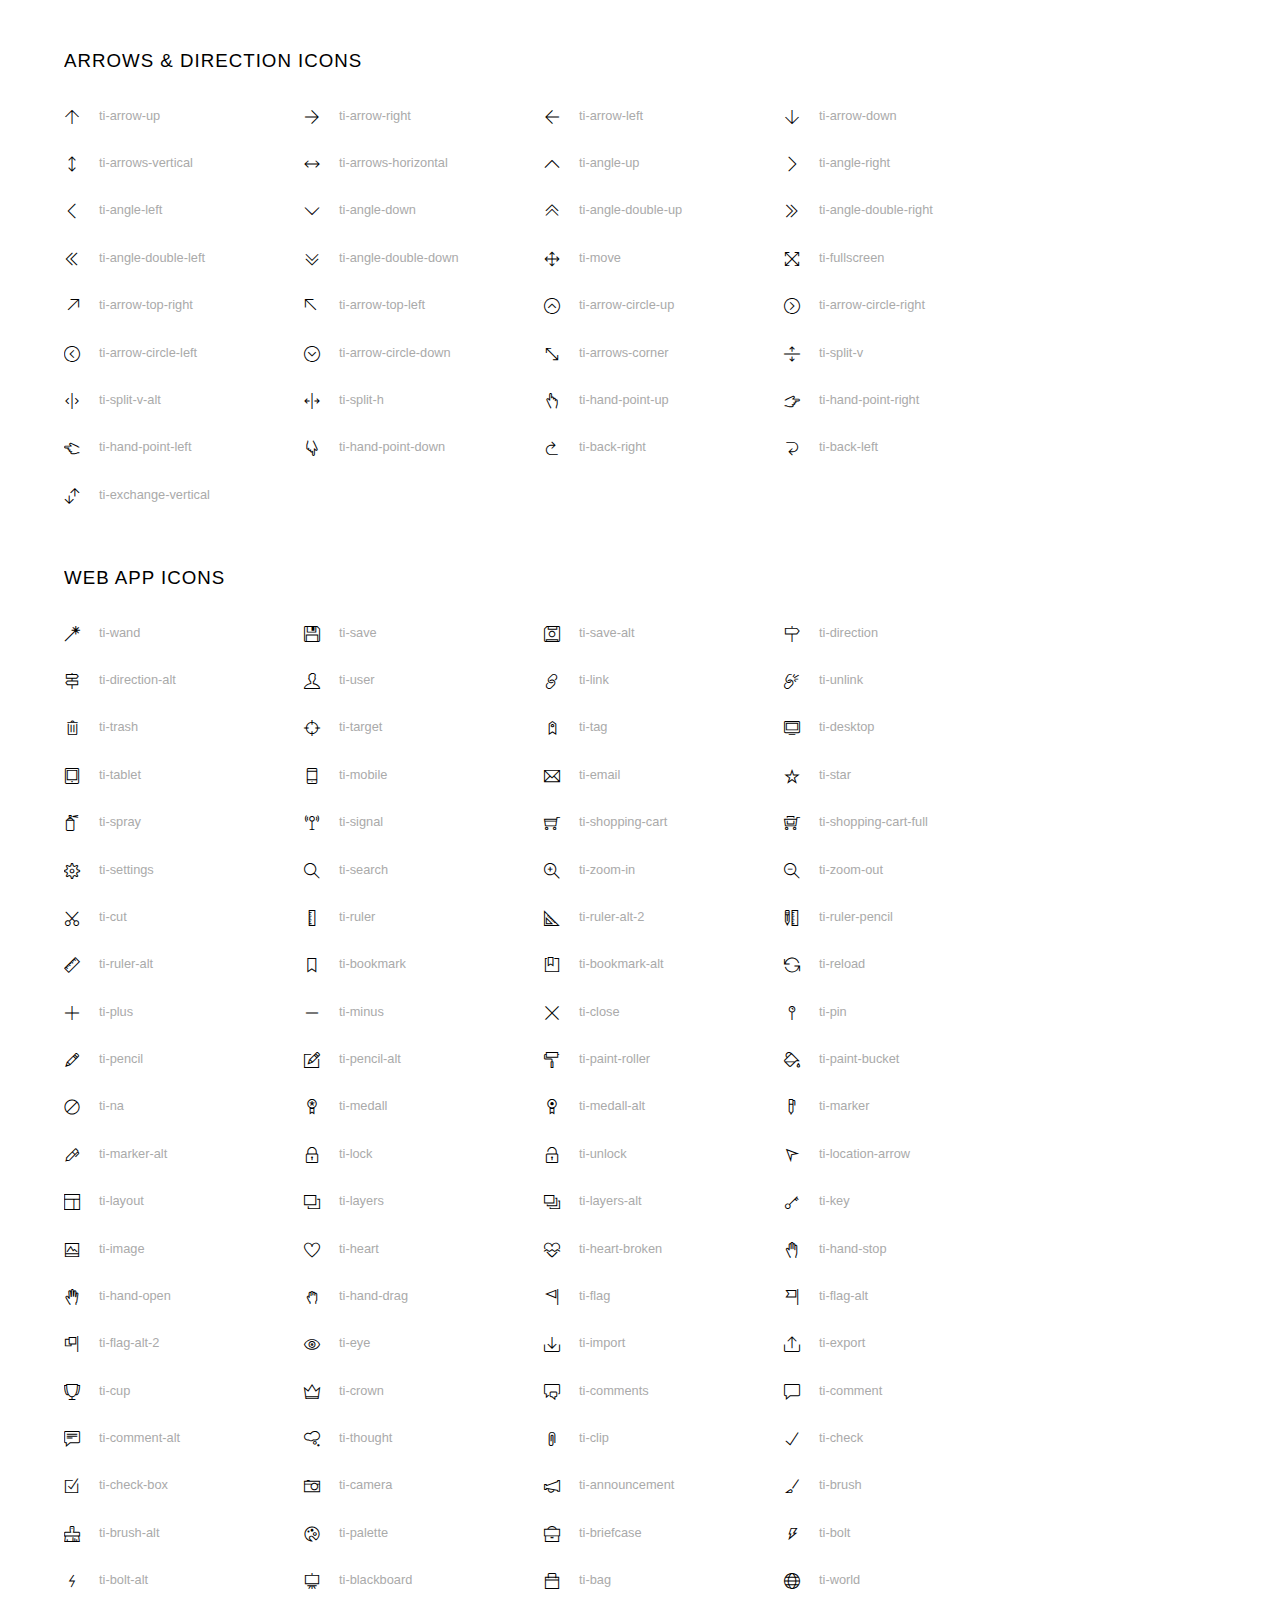
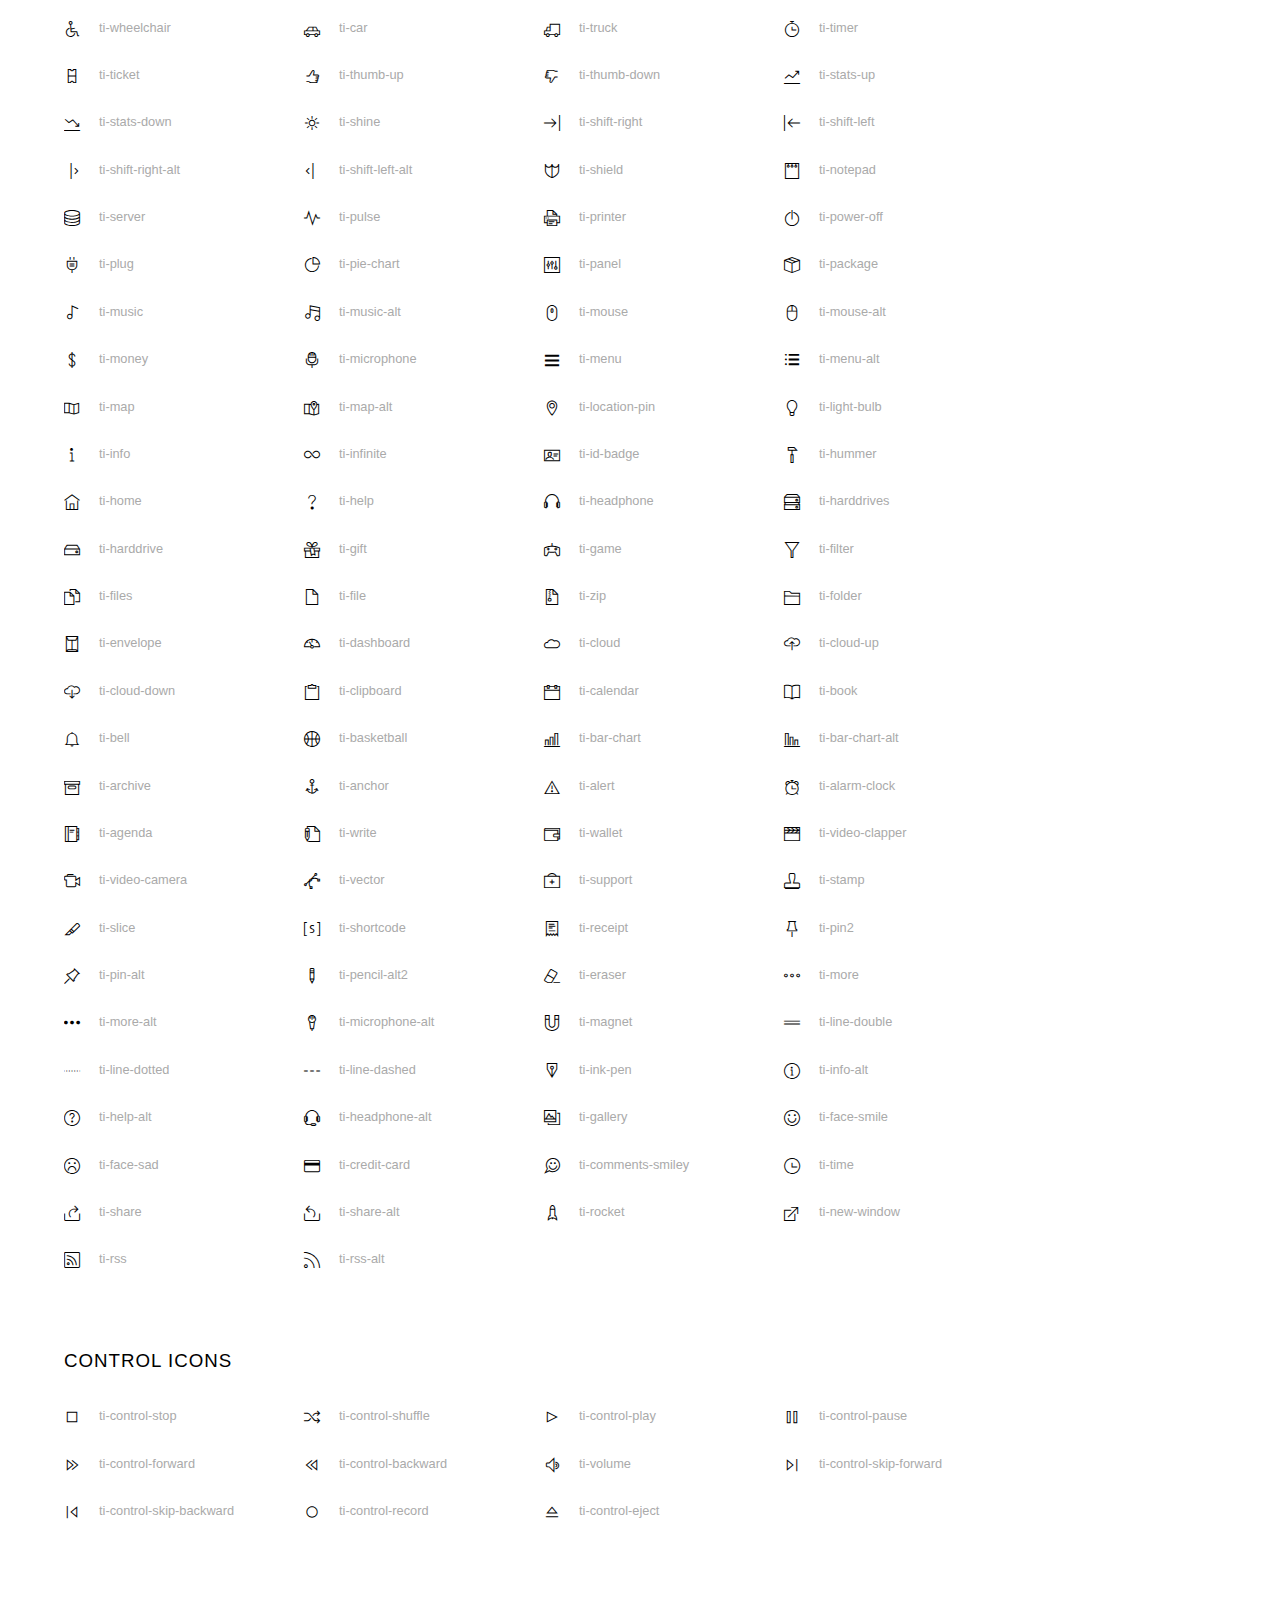
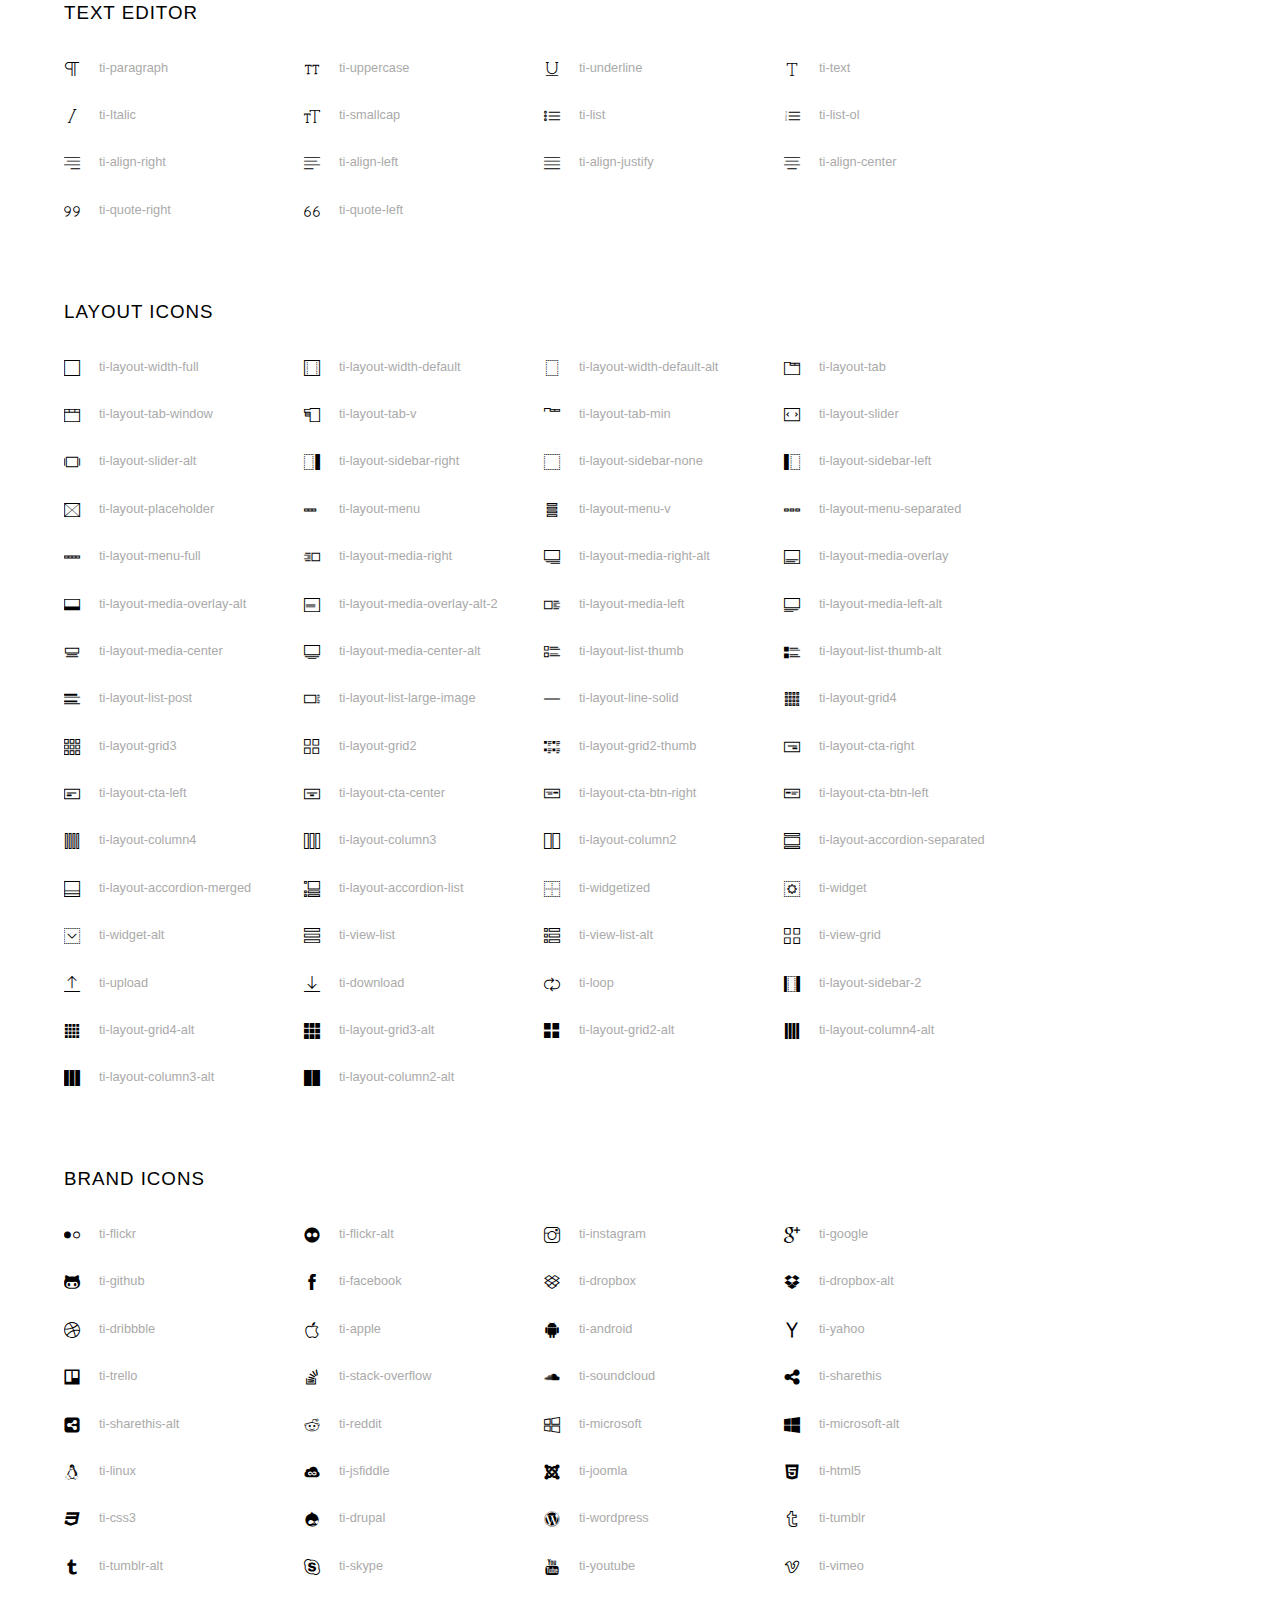
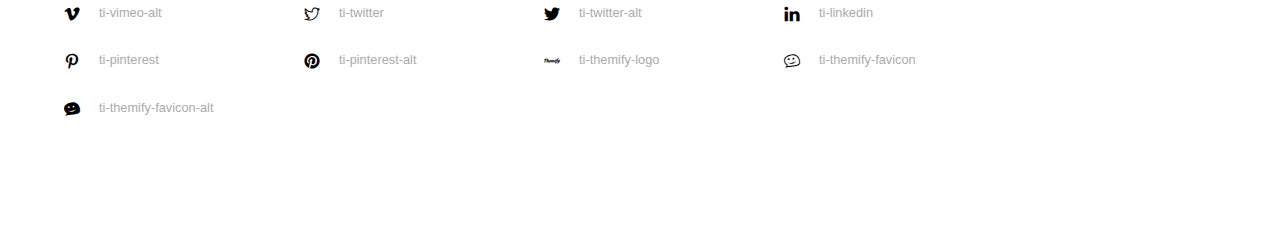
<file: font/themify-icons/index.html>
<!doctype html>
<html>
<head>
	<meta charset="utf-8">
	<title>Themify Icon Font</title>
	<meta name="viewport" content="width=device-width">
	<link rel="stylesheet" href="demo-files/demo.css">
	<link rel="stylesheet" href="themify-icons.css">
	<!--[if lt IE 8]><!-->
	<link rel="stylesheet" href="ie7/ie7.css">
	<!--<![endif]-->
</head>
<body>
<!-- 	<h1>Themify Icons</h1>
 -->
	<div class="icon-section">

		<div class="icon-section">
			<h3>Arrows &amp; Direction Icons </h3>

			<div class="icon-container">
				<span class="ti-arrow-up"></span><span class="icon-name"> ti-arrow-up</span>
			</div>
			<div class="icon-container">
				<span class="ti-arrow-right"></span><span class="icon-name"> ti-arrow-right</span>
			</div>
			<div class="icon-container">
				<span class="ti-arrow-left"></span><span class="icon-name"> ti-arrow-left</span>
			</div>
			<div class="icon-container">
				<span class="ti-arrow-down"></span><span class="icon-name"> ti-arrow-down</span>
			</div>
			<div class="icon-container">
				<span class="ti-arrows-vertical"></span><span class="icon-name"> ti-arrows-vertical</span>
			</div>
			<div class="icon-container">
				<span class="ti-arrows-horizontal"></span><span class="icon-name"> ti-arrows-horizontal</span>
			</div>
			<div class="icon-container">
				<span class="ti-angle-up"></span><span class="icon-name"> ti-angle-up</span>
			</div>
			<div class="icon-container">
				<span class="ti-angle-right"></span><span class="icon-name"> ti-angle-right</span>
			</div>
			<div class="icon-container">
				<span class="ti-angle-left"></span><span class="icon-name"> ti-angle-left</span>
			</div>
			<div class="icon-container">
				<span class="ti-angle-down"></span><span class="icon-name"> ti-angle-down</span>
			</div>	
			<div class="icon-container">
				<span class="ti-angle-double-up"></span><span class="icon-name"> ti-angle-double-up</span>
			</div>
			<div class="icon-container">
				<span class="ti-angle-double-right"></span><span class="icon-name"> ti-angle-double-right</span>
			</div>
			<div class="icon-container">
				<span class="ti-angle-double-left"></span><span class="icon-name"> ti-angle-double-left</span>
			</div>
			<div class="icon-container">
				<span class="ti-angle-double-down"></span><span class="icon-name"> ti-angle-double-down</span>
			</div>					
			<div class="icon-container">
				<span class="ti-move"></span><span class="icon-name"> ti-move</span>
			</div>
			<div class="icon-container">
				<span class="ti-fullscreen"></span><span class="icon-name"> ti-fullscreen</span>
			</div>
			<div class="icon-container">
				<span class="ti-arrow-top-right"></span><span class="icon-name"> ti-arrow-top-right</span>
			</div>
			<div class="icon-container">
				<span class="ti-arrow-top-left"></span><span class="icon-name"> ti-arrow-top-left</span>
			</div>
			<div class="icon-container">
				<span class="ti-arrow-circle-up"></span><span class="icon-name"> ti-arrow-circle-up</span>
			</div>
			<div class="icon-container">
				<span class="ti-arrow-circle-right"></span><span class="icon-name"> ti-arrow-circle-right</span>
			</div>
			<div class="icon-container">
				<span class="ti-arrow-circle-left"></span><span class="icon-name"> ti-arrow-circle-left</span>
			</div>
			<div class="icon-container">
				<span class="ti-arrow-circle-down"></span><span class="icon-name"> ti-arrow-circle-down</span>
			</div>
			<div class="icon-container">
				<span class="ti-arrows-corner"></span><span class="icon-name"> ti-arrows-corner</span>
			</div>
			<div class="icon-container">
				<span class="ti-split-v"></span><span class="icon-name"> ti-split-v</span>
			</div>

			<div class="icon-container">
				<span class="ti-split-v-alt"></span><span class="icon-name"> ti-split-v-alt</span>
			</div>
			<div class="icon-container">
				<span class="ti-split-h"></span><span class="icon-name"> ti-split-h</span>
			</div>
			<div class="icon-container">
				<span class="ti-hand-point-up"></span><span class="icon-name"> ti-hand-point-up</span>
			</div>
			<div class="icon-container">
				<span class="ti-hand-point-right"></span><span class="icon-name"> ti-hand-point-right</span>
			</div>
			<div class="icon-container">
				<span class="ti-hand-point-left"></span><span class="icon-name"> ti-hand-point-left</span>
			</div>
			<div class="icon-container">
				<span class="ti-hand-point-down"></span><span class="icon-name"> ti-hand-point-down</span>
			</div>
			<div class="icon-container">
				<span class="ti-back-right"></span><span class="icon-name"> ti-back-right</span>
			</div>
			<div class="icon-container">
				<span class="ti-back-left"></span><span class="icon-name"> ti-back-left</span>
			</div>
			<div class="icon-container">
				<span class="ti-exchange-vertical"></span><span class="icon-name"> ti-exchange-vertical</span>
			</div>
		</div> <!-- Arrows Icons -->

		<h3>Web App Icons</h3>
		<div class="icon-section">

			<div class="icon-container">
				<span class="ti-wand"></span><span class="icon-name"> ti-wand</span>
			</div>
			<div class="icon-container">
				<span class="ti-save"></span><span class="icon-name"> ti-save</span>
			</div>
			<div class="icon-container">
				<span class="ti-save-alt"></span><span class="icon-name"> ti-save-alt</span>
			</div>

			<div class="icon-container">
				<span class="ti-direction"></span><span class="icon-name"> ti-direction</span>
			</div>
			<div class="icon-container">
				<span class="ti-direction-alt"></span><span class="icon-name"> ti-direction-alt</span>
			</div>
			<div class="icon-container">
				<span class="ti-user"></span><span class="icon-name"> ti-user</span>
			</div>
			<div class="icon-container">
				<span class="ti-link"></span><span class="icon-name"> ti-link</span>
			</div>
			<div class="icon-container">
				<span class="ti-unlink"></span><span class="icon-name"> ti-unlink</span>
			</div>
			<div class="icon-container">
				<span class="ti-trash"></span><span class="icon-name"> ti-trash</span>
			</div>
			<div class="icon-container">
				<span class="ti-target"></span><span class="icon-name"> ti-target</span>
			</div>
			<div class="icon-container">
				<span class="ti-tag"></span><span class="icon-name"> ti-tag</span>
			</div>
			<div class="icon-container">
				<span class="ti-desktop"></span><span class="icon-name"> ti-desktop</span>
			</div>
			<div class="icon-container">
				<span class="ti-tablet"></span><span class="icon-name"> ti-tablet</span>
			</div>
			<div class="icon-container">
				<span class="ti-mobile"></span><span class="icon-name"> ti-mobile</span>
			</div>
			<div class="icon-container">
				<span class="ti-email"></span><span class="icon-name"> ti-email</span>
			</div>	
			<div class="icon-container">
				<span class="ti-star"></span><span class="icon-name"> ti-star</span>
			</div>
			<div class="icon-container">
				<span class="ti-spray"></span><span class="icon-name"> ti-spray</span>
			</div>
			<div class="icon-container">
				<span class="ti-signal"></span><span class="icon-name"> ti-signal</span>
			</div>
			<div class="icon-container">
				<span class="ti-shopping-cart"></span><span class="icon-name"> ti-shopping-cart</span>
			</div>
			<div class="icon-container">
				<span class="ti-shopping-cart-full"></span><span class="icon-name"> ti-shopping-cart-full</span>
			</div>
			<div class="icon-container">
				<span class="ti-settings"></span><span class="icon-name"> ti-settings</span>
			</div>
			<div class="icon-container">
				<span class="ti-search"></span><span class="icon-name"> ti-search</span>
			</div>
			<div class="icon-container">
				<span class="ti-zoom-in"></span><span class="icon-name"> ti-zoom-in</span>
			</div>
			<div class="icon-container">
				<span class="ti-zoom-out"></span><span class="icon-name"> ti-zoom-out</span>
			</div>
			<div class="icon-container">
				<span class="ti-cut"></span><span class="icon-name"> ti-cut</span>
			</div>
			<div class="icon-container">
				<span class="ti-ruler"></span><span class="icon-name"> ti-ruler</span>
			</div>
			<div class="icon-container">
				<span class="ti-ruler-alt-2"></span><span class="icon-name"> ti-ruler-alt-2</span>
			</div>			
			<div class="icon-container">
				<span class="ti-ruler-pencil"></span><span class="icon-name"> ti-ruler-pencil</span>
			</div>
			<div class="icon-container">
				<span class="ti-ruler-alt"></span><span class="icon-name"> ti-ruler-alt</span>
			</div>
			<div class="icon-container">
				<span class="ti-bookmark"></span><span class="icon-name"> ti-bookmark</span>
			</div>
			<div class="icon-container">
				<span class="ti-bookmark-alt"></span><span class="icon-name"> ti-bookmark-alt</span>
			</div>
			<div class="icon-container">
				<span class="ti-reload"></span><span class="icon-name"> ti-reload</span>
			</div>
			<div class="icon-container">
				<span class="ti-plus"></span><span class="icon-name"> ti-plus</span>
			</div>
			<div class="icon-container">
				<span class="ti-minus"></span><span class="icon-name"> ti-minus</span>
			</div>
			<div class="icon-container">
				<span class="ti-close"></span><span class="icon-name"> ti-close</span>
			</div>			
			<div class="icon-container">
				<span class="ti-pin"></span><span class="icon-name"> ti-pin</span>
			</div>
			<div class="icon-container">
				<span class="ti-pencil"></span><span class="icon-name"> ti-pencil</span>
			</div>
					
		  	<div class="icon-container">
				<span class="ti-pencil-alt"></span><span class="icon-name"> ti-pencil-alt</span>
			</div>
			<div class="icon-container">
				<span class="ti-paint-roller"></span><span class="icon-name"> ti-paint-roller</span>
			</div>
			<div class="icon-container">
				<span class="ti-paint-bucket"></span><span class="icon-name"> ti-paint-bucket</span>
			</div>
			<div class="icon-container">
				<span class="ti-na"></span><span class="icon-name"> ti-na</span>
			</div>
			<div class="icon-container">
				<span class="ti-medall"></span><span class="icon-name"> ti-medall</span>
			</div>
			<div class="icon-container">
				<span class="ti-medall-alt"></span><span class="icon-name"> ti-medall-alt</span>
			</div>
			<div class="icon-container">
				<span class="ti-marker"></span><span class="icon-name"> ti-marker</span>
			</div>
			<div class="icon-container">
				<span class="ti-marker-alt"></span><span class="icon-name"> ti-marker-alt</span>
			</div>

			<div class="icon-container">
				<span class="ti-lock"></span><span class="icon-name"> ti-lock</span>
			</div>
			<div class="icon-container">
				<span class="ti-unlock"></span><span class="icon-name"> ti-unlock</span>
			</div>
			<div class="icon-container">
				<span class="ti-location-arrow"></span><span class="icon-name"> ti-location-arrow</span>
			</div>
			<div class="icon-container">
				<span class="ti-layout"></span><span class="icon-name"> ti-layout</span>
			</div>
			<div class="icon-container">
				<span class="ti-layers"></span><span class="icon-name"> ti-layers</span>
			</div>
			<div class="icon-container">
				<span class="ti-layers-alt"></span><span class="icon-name"> ti-layers-alt</span>
			</div>
			<div class="icon-container">
				<span class="ti-key"></span><span class="icon-name"> ti-key</span>
			</div>
			<div class="icon-container">
				<span class="ti-image"></span><span class="icon-name"> ti-image</span>
			</div>
			<div class="icon-container">
				<span class="ti-heart"></span><span class="icon-name"> ti-heart</span>
			</div>
			<div class="icon-container">
				<span class="ti-heart-broken"></span><span class="icon-name"> ti-heart-broken</span>
			</div>
			<div class="icon-container">
				<span class="ti-hand-stop"></span><span class="icon-name"> ti-hand-stop</span>
			</div>
			<div class="icon-container">
				<span class="ti-hand-open"></span><span class="icon-name"> ti-hand-open</span>
			</div>
			<div class="icon-container">
				<span class="ti-hand-drag"></span><span class="icon-name"> ti-hand-drag</span>
			</div>
			<div class="icon-container">
				<span class="ti-flag"></span><span class="icon-name"> ti-flag</span>
			</div>
			<div class="icon-container">
				<span class="ti-flag-alt"></span><span class="icon-name"> ti-flag-alt</span>
			</div>
			<div class="icon-container">
				<span class="ti-flag-alt-2"></span><span class="icon-name"> ti-flag-alt-2</span>
			</div>
			<div class="icon-container">
				<span class="ti-eye"></span><span class="icon-name"> ti-eye</span>
			</div>
			<div class="icon-container">
				<span class="ti-import"></span><span class="icon-name"> ti-import</span>
			</div>			
			<div class="icon-container">
				<span class="ti-export"></span><span class="icon-name"> ti-export</span>
			</div>
			<div class="icon-container">
				<span class="ti-cup"></span><span class="icon-name"> ti-cup</span>
			</div>
			<div class="icon-container">
				<span class="ti-crown"></span><span class="icon-name"> ti-crown</span>
			</div>
			<div class="icon-container">
				<span class="ti-comments"></span><span class="icon-name"> ti-comments</span>
			</div>
			<div class="icon-container">
				<span class="ti-comment"></span><span class="icon-name"> ti-comment</span>
			</div>
			<div class="icon-container">
				<span class="ti-comment-alt"></span><span class="icon-name"> ti-comment-alt</span>
			</div>
			<div class="icon-container">
				<span class="ti-thought"></span><span class="icon-name"> ti-thought</span>
			</div>			
			<div class="icon-container">
				<span class="ti-clip"></span><span class="icon-name"> ti-clip</span>
			</div>

			<div class="icon-container">
				<span class="ti-check"></span><span class="icon-name"> ti-check</span>
			</div>
			<div class="icon-container">
				<span class="ti-check-box"></span><span class="icon-name"> ti-check-box</span>
			</div>
			<div class="icon-container">
				<span class="ti-camera"></span><span class="icon-name"> ti-camera</span>
			</div>
			<div class="icon-container">
				<span class="ti-announcement"></span><span class="icon-name"> ti-announcement</span>
			</div>
			<div class="icon-container">
				<span class="ti-brush"></span><span class="icon-name"> ti-brush</span>
			</div>
			<div class="icon-container">
				<span class="ti-brush-alt"></span><span class="icon-name"> ti-brush-alt</span>
			</div>
			<div class="icon-container">
				<span class="ti-palette"></span><span class="icon-name"> ti-palette</span>
			</div>			
			<div class="icon-container">
				<span class="ti-briefcase"></span><span class="icon-name"> ti-briefcase</span>
			</div>
			<div class="icon-container">
				<span class="ti-bolt"></span><span class="icon-name"> ti-bolt</span>
			</div>
			<div class="icon-container">
				<span class="ti-bolt-alt"></span><span class="icon-name"> ti-bolt-alt</span>
			</div>
			<div class="icon-container">
				<span class="ti-blackboard"></span><span class="icon-name"> ti-blackboard</span>
			</div>
			<div class="icon-container">
				<span class="ti-bag"></span><span class="icon-name"> ti-bag</span>
			</div>
			<div class="icon-container">
				<span class="ti-world"></span><span class="icon-name"> ti-world</span>
			</div>
			<div class="icon-container">
				<span class="ti-wheelchair"></span><span class="icon-name"> ti-wheelchair</span>
			</div>
			<div class="icon-container">
				<span class="ti-car"></span><span class="icon-name"> ti-car</span>
			</div>
			<div class="icon-container">
				<span class="ti-truck"></span><span class="icon-name"> ti-truck</span>
			</div>
			<div class="icon-container">
				<span class="ti-timer"></span><span class="icon-name"> ti-timer</span>
			</div>
			<div class="icon-container">
				<span class="ti-ticket"></span><span class="icon-name"> ti-ticket</span>
			</div>
			<div class="icon-container">
				<span class="ti-thumb-up"></span><span class="icon-name"> ti-thumb-up</span>
			</div>
			<div class="icon-container">
				<span class="ti-thumb-down"></span><span class="icon-name"> ti-thumb-down</span>
			</div>

			<div class="icon-container">
				<span class="ti-stats-up"></span><span class="icon-name"> ti-stats-up</span>
			</div>
			<div class="icon-container">
				<span class="ti-stats-down"></span><span class="icon-name"> ti-stats-down</span>
			</div>
			<div class="icon-container">
				<span class="ti-shine"></span><span class="icon-name"> ti-shine</span>
			</div>
			<div class="icon-container">
				<span class="ti-shift-right"></span><span class="icon-name"> ti-shift-right</span>
			</div>
			<div class="icon-container">
				<span class="ti-shift-left"></span><span class="icon-name"> ti-shift-left</span>
			</div>

			<div class="icon-container">
				<span class="ti-shift-right-alt"></span><span class="icon-name"> ti-shift-right-alt</span>
			</div>
			<div class="icon-container">
				<span class="ti-shift-left-alt"></span><span class="icon-name"> ti-shift-left-alt</span>
			</div>
			<div class="icon-container">
				<span class="ti-shield"></span><span class="icon-name"> ti-shield</span>
			</div>
			<div class="icon-container">
				<span class="ti-notepad"></span><span class="icon-name"> ti-notepad</span>
			</div>
			<div class="icon-container">
				<span class="ti-server"></span><span class="icon-name"> ti-server</span>
			</div>

			<div class="icon-container">
				<span class="ti-pulse"></span><span class="icon-name"> ti-pulse</span>
			</div>
			<div class="icon-container">
				<span class="ti-printer"></span><span class="icon-name"> ti-printer</span>
			</div>
			<div class="icon-container">
				<span class="ti-power-off"></span><span class="icon-name"> ti-power-off</span>
			</div>
			<div class="icon-container">
				<span class="ti-plug"></span><span class="icon-name"> ti-plug</span>
			</div>
			<div class="icon-container">
				<span class="ti-pie-chart"></span><span class="icon-name"> ti-pie-chart</span>
			</div>

			<div class="icon-container">
				<span class="ti-panel"></span><span class="icon-name"> ti-panel</span>
			</div>
			<div class="icon-container">
				<span class="ti-package"></span><span class="icon-name"> ti-package</span>
			</div>
			<div class="icon-container">
				<span class="ti-music"></span><span class="icon-name"> ti-music</span>
			</div>
			<div class="icon-container">
				<span class="ti-music-alt"></span><span class="icon-name"> ti-music-alt</span>
			</div>
			<div class="icon-container">
				<span class="ti-mouse"></span><span class="icon-name"> ti-mouse</span>
			</div>
			<div class="icon-container">
				<span class="ti-mouse-alt"></span><span class="icon-name"> ti-mouse-alt</span>
			</div>
			<div class="icon-container">
				<span class="ti-money"></span><span class="icon-name"> ti-money</span>
			</div>
			<div class="icon-container">
				<span class="ti-microphone"></span><span class="icon-name"> ti-microphone</span>
			</div>
			<div class="icon-container">
				<span class="ti-menu"></span><span class="icon-name"> ti-menu</span>
			</div>
			<div class="icon-container">
				<span class="ti-menu-alt"></span><span class="icon-name"> ti-menu-alt</span>
			</div>
			<div class="icon-container">
				<span class="ti-map"></span><span class="icon-name"> ti-map</span>
			</div>
			<div class="icon-container">
				<span class="ti-map-alt"></span><span class="icon-name"> ti-map-alt</span>
			</div>

			<div class="icon-container">
				<span class="ti-location-pin"></span><span class="icon-name"> ti-location-pin</span>
			</div>

			<div class="icon-container">
				<span class="ti-light-bulb"></span><span class="icon-name"> ti-light-bulb</span>
			</div>
			<div class="icon-container">
				<span class="ti-info"></span><span class="icon-name"> ti-info</span>
			</div>
			<div class="icon-container">
				<span class="ti-infinite"></span><span class="icon-name"> ti-infinite</span>
			</div>
			<div class="icon-container">
				<span class="ti-id-badge"></span><span class="icon-name"> ti-id-badge</span>
			</div>
			<div class="icon-container">
				<span class="ti-hummer"></span><span class="icon-name"> ti-hummer</span>
			</div>
			<div class="icon-container">
				<span class="ti-home"></span><span class="icon-name"> ti-home</span>
			</div>
			<div class="icon-container">
				<span class="ti-help"></span><span class="icon-name"> ti-help</span>
			</div>
			<div class="icon-container">
				<span class="ti-headphone"></span><span class="icon-name"> ti-headphone</span>
			</div>
			<div class="icon-container">
				<span class="ti-harddrives"></span><span class="icon-name"> ti-harddrives</span>
			</div>
			<div class="icon-container">
				<span class="ti-harddrive"></span><span class="icon-name"> ti-harddrive</span>
			</div>
			<div class="icon-container">
				<span class="ti-gift"></span><span class="icon-name"> ti-gift</span>
			</div>
			<div class="icon-container">
				<span class="ti-game"></span><span class="icon-name"> ti-game</span>
			</div>
			<div class="icon-container">
				<span class="ti-filter"></span><span class="icon-name"> ti-filter</span>
			</div>
			<div class="icon-container">
				<span class="ti-files"></span><span class="icon-name"> ti-files</span>
			</div>
			<div class="icon-container">
				<span class="ti-file"></span><span class="icon-name"> ti-file</span>
			</div>
			<div class="icon-container">
				<span class="ti-zip"></span><span class="icon-name"> ti-zip</span>
			</div>
			<div class="icon-container">
				<span class="ti-folder"></span><span class="icon-name"> ti-folder</span>
			</div>			
			<div class="icon-container">
				<span class="ti-envelope"></span><span class="icon-name"> ti-envelope</span>
			</div>


			<div class="icon-container">
				<span class="ti-dashboard"></span><span class="icon-name"> ti-dashboard</span>
			</div>
			<div class="icon-container">
				<span class="ti-cloud"></span><span class="icon-name"> ti-cloud</span>
			</div>
			<div class="icon-container">
				<span class="ti-cloud-up"></span><span class="icon-name"> ti-cloud-up</span>
			</div>
			<div class="icon-container">
				<span class="ti-cloud-down"></span><span class="icon-name"> ti-cloud-down</span>
			</div>
			<div class="icon-container">
				<span class="ti-clipboard"></span><span class="icon-name"> ti-clipboard</span>
			</div>
			<div class="icon-container">
				<span class="ti-calendar"></span><span class="icon-name"> ti-calendar</span>
			</div>
			<div class="icon-container">
				<span class="ti-book"></span><span class="icon-name"> ti-book</span>
			</div>
			<div class="icon-container">
				<span class="ti-bell"></span><span class="icon-name"> ti-bell</span>
			</div>
			<div class="icon-container">
				<span class="ti-basketball"></span><span class="icon-name"> ti-basketball</span>
			</div>
			<div class="icon-container">
				<span class="ti-bar-chart"></span><span class="icon-name"> ti-bar-chart</span>
			</div>
			<div class="icon-container">
				<span class="ti-bar-chart-alt"></span><span class="icon-name"> ti-bar-chart-alt</span>
			</div>


			<div class="icon-container">
				<span class="ti-archive"></span><span class="icon-name"> ti-archive</span>
			</div>
			<div class="icon-container">
				<span class="ti-anchor"></span><span class="icon-name"> ti-anchor</span>
			</div>

			<div class="icon-container">
				<span class="ti-alert"></span><span class="icon-name"> ti-alert</span>
			</div>
			<div class="icon-container">
				<span class="ti-alarm-clock"></span><span class="icon-name"> ti-alarm-clock</span>
			</div>
			<div class="icon-container">
				<span class="ti-agenda"></span><span class="icon-name"> ti-agenda</span>
			</div>
			<div class="icon-container">
				<span class="ti-write"></span><span class="icon-name"> ti-write</span>
			</div>

			<div class="icon-container">
				<span class="ti-wallet"></span><span class="icon-name"> ti-wallet</span>
			</div>
			<div class="icon-container">
				<span class="ti-video-clapper"></span><span class="icon-name"> ti-video-clapper</span>
			</div>
			<div class="icon-container">
				<span class="ti-video-camera"></span><span class="icon-name"> ti-video-camera</span>
			</div>
			<div class="icon-container">
				<span class="ti-vector"></span><span class="icon-name"> ti-vector</span>
			</div>

			<div class="icon-container">
				<span class="ti-support"></span><span class="icon-name"> ti-support</span>
			</div>
			<div class="icon-container">
				<span class="ti-stamp"></span><span class="icon-name"> ti-stamp</span>
			</div>
			<div class="icon-container">
				<span class="ti-slice"></span><span class="icon-name"> ti-slice</span>
			</div>
			<div class="icon-container">
				<span class="ti-shortcode"></span><span class="icon-name"> ti-shortcode</span>
			</div>
			<div class="icon-container">
				<span class="ti-receipt"></span><span class="icon-name"> ti-receipt</span>
			</div>
			<div class="icon-container">
				<span class="ti-pin2"></span><span class="icon-name"> ti-pin2</span>
			</div>
			<div class="icon-container">
				<span class="ti-pin-alt"></span><span class="icon-name"> ti-pin-alt</span>
			</div>
			<div class="icon-container">
				<span class="ti-pencil-alt2"></span><span class="icon-name"> ti-pencil-alt2</span>
			</div>
			<div class="icon-container">
				<span class="ti-eraser"></span><span class="icon-name"> ti-eraser</span>
			</div>			
			<div class="icon-container">
				<span class="ti-more"></span><span class="icon-name"> ti-more</span>
			</div>
			<div class="icon-container">
				<span class="ti-more-alt"></span><span class="icon-name"> ti-more-alt</span>
			</div>
			<div class="icon-container">
				<span class="ti-microphone-alt"></span><span class="icon-name"> ti-microphone-alt</span>
			</div>
			<div class="icon-container">
				<span class="ti-magnet"></span><span class="icon-name"> ti-magnet</span>
			</div>
			<div class="icon-container">
				<span class="ti-line-double"></span><span class="icon-name"> ti-line-double</span>
			</div>
			<div class="icon-container">
				<span class="ti-line-dotted"></span><span class="icon-name"> ti-line-dotted</span>
			</div>
			<div class="icon-container">
				<span class="ti-line-dashed"></span><span class="icon-name"> ti-line-dashed</span>
			</div>

			<div class="icon-container">
				<span class="ti-ink-pen"></span><span class="icon-name"> ti-ink-pen</span>
			</div>
			<div class="icon-container">
				<span class="ti-info-alt"></span><span class="icon-name"> ti-info-alt</span>
			</div>
			<div class="icon-container">
				<span class="ti-help-alt"></span><span class="icon-name"> ti-help-alt</span>
			</div>
			<div class="icon-container">
				<span class="ti-headphone-alt"></span><span class="icon-name"> ti-headphone-alt</span>
			</div>

			<div class="icon-container">
				<span class="ti-gallery"></span><span class="icon-name"> ti-gallery</span>
			</div>
			<div class="icon-container">
				<span class="ti-face-smile"></span><span class="icon-name"> ti-face-smile</span>
			</div>
			<div class="icon-container">
				<span class="ti-face-sad"></span><span class="icon-name"> ti-face-sad</span>
			</div>
			<div class="icon-container">
				<span class="ti-credit-card"></span><span class="icon-name"> ti-credit-card</span>
			</div>
			<div class="icon-container">
				<span class="ti-comments-smiley"></span><span class="icon-name"> ti-comments-smiley</span>
			</div>
			<div class="icon-container">
				<span class="ti-time"></span><span class="icon-name"> ti-time</span>
			</div>
			<div class="icon-container">
				<span class="ti-share"></span><span class="icon-name"> ti-share</span>
			</div>
			<div class="icon-container">
				<span class="ti-share-alt"></span><span class="icon-name"> ti-share-alt</span>
			</div>
			<div class="icon-container">
				<span class="ti-rocket"></span><span class="icon-name"> ti-rocket</span>
			</div>

			<div class="icon-container">
				<span class="ti-new-window"></span><span class="icon-name"> ti-new-window</span>
			</div>

			<div class="icon-container">
				<span class="ti-rss"></span><span class="icon-name"> ti-rss</span>
			</div>

			<div class="icon-container">
				<span class="ti-rss-alt"></span><span class="icon-name"> ti-rss-alt</span>
			</div>
		</div><!-- Web App Icons -->

		<div class="icon-section">
			<h3>Control Icons</h3>
			<div class="icon-container">
				<span class="ti-control-stop"></span><span class="icon-name"> ti-control-stop</span>
			</div>
			<div class="icon-container">
				<span class="ti-control-shuffle"></span><span class="icon-name"> ti-control-shuffle</span>
			</div>
			<div class="icon-container">
				<span class="ti-control-play"></span><span class="icon-name"> ti-control-play</span>
			</div>
			<div class="icon-container">
				<span class="ti-control-pause"></span><span class="icon-name"> ti-control-pause</span>
			</div>
			<div class="icon-container">
				<span class="ti-control-forward"></span><span class="icon-name"> ti-control-forward</span>
			</div>
			<div class="icon-container">
				<span class="ti-control-backward"></span><span class="icon-name"> ti-control-backward</span>
			</div>	
			<div class="icon-container">
				<span class="ti-volume"></span><span class="icon-name"> ti-volume</span>
			</div>
			<div class="icon-container">
				<span class="ti-control-skip-forward"></span><span class="icon-name"> ti-control-skip-forward</span>
			</div>
			<div class="icon-container">
				<span class="ti-control-skip-backward"></span><span class="icon-name"> ti-control-skip-backward</span>
			</div>
			<div class="icon-container">
				<span class="ti-control-record"></span><span class="icon-name"> ti-control-record</span>
			</div>
			<div class="icon-container">
				<span class="ti-control-eject"></span><span class="icon-name"> ti-control-eject</span>
			</div>			
		</div> <!-- Control Icons -->

		<div class="icon-section">
			<h3>Text Editor</h3>

			<div class="icon-container">
				<span class="ti-paragraph"></span><span class="icon-name"> ti-paragraph</span>
			</div>
			<div class="icon-container">
				<span class="ti-uppercase"></span><span class="icon-name"> ti-uppercase</span>
			</div>

			<div class="icon-container">
				<span class="ti-underline"></span><span class="icon-name"> ti-underline</span>
			</div>
			<div class="icon-container">
				<span class="ti-text"></span><span class="icon-name"> ti-text</span>
			</div>
			<div class="icon-container">
				<span class="ti-Italic"></span><span class="icon-name"> ti-Italic</span>
			</div>
			<div class="icon-container">
				<span class="ti-smallcap"></span><span class="icon-name"> ti-smallcap</span>
			</div>
			<div class="icon-container">
				<span class="ti-list"></span><span class="icon-name"> ti-list</span>
			</div>
			<div class="icon-container">
				<span class="ti-list-ol"></span><span class="icon-name"> ti-list-ol</span>
			</div>
			<div class="icon-container">
				<span class="ti-align-right"></span><span class="icon-name"> ti-align-right</span>
			</div>
			<div class="icon-container">
				<span class="ti-align-left"></span><span class="icon-name"> ti-align-left</span>
			</div>
			<div class="icon-container">
				<span class="ti-align-justify"></span><span class="icon-name"> ti-align-justify</span>
			</div>
			<div class="icon-container">
				<span class="ti-align-center"></span><span class="icon-name"> ti-align-center</span>
			</div>
			<div class="icon-container">
				<span class="ti-quote-right"></span><span class="icon-name"> ti-quote-right</span>
			</div>
			<div class="icon-container">
				<span class="ti-quote-left"></span><span class="icon-name"> ti-quote-left</span>
			</div>
		</div> <!-- Text Editor -->

		<div class="icon-section">
			<h3>Layout Icons</h3>
			<div class="icon-container">
				<span class="ti-layout-width-full"></span><span class="icon-name"> ti-layout-width-full</span>
			</div>
			<div class="icon-container">
				<span class="ti-layout-width-default"></span><span class="icon-name"> ti-layout-width-default</span>
			</div>
			<div class="icon-container">
				<span class="ti-layout-width-default-alt"></span><span class="icon-name"> ti-layout-width-default-alt</span>
			</div>
			<div class="icon-container">
				<span class="ti-layout-tab"></span><span class="icon-name"> ti-layout-tab</span>
			</div>
			<div class="icon-container">
				<span class="ti-layout-tab-window"></span><span class="icon-name"> ti-layout-tab-window</span>
			</div>
			<div class="icon-container">
				<span class="ti-layout-tab-v"></span><span class="icon-name"> ti-layout-tab-v</span>
			</div>
			<div class="icon-container">
				<span class="ti-layout-tab-min"></span><span class="icon-name"> ti-layout-tab-min</span>
			</div>
			<div class="icon-container">
				<span class="ti-layout-slider"></span><span class="icon-name"> ti-layout-slider</span>
			</div>
			<div class="icon-container">
				<span class="ti-layout-slider-alt"></span><span class="icon-name"> ti-layout-slider-alt</span>
			</div>
			<div class="icon-container">
				<span class="ti-layout-sidebar-right"></span><span class="icon-name"> ti-layout-sidebar-right</span>
			</div>
			<div class="icon-container">
				<span class="ti-layout-sidebar-none"></span><span class="icon-name"> ti-layout-sidebar-none</span>
			</div>
			<div class="icon-container">
				<span class="ti-layout-sidebar-left"></span><span class="icon-name"> ti-layout-sidebar-left</span>
			</div>
			<div class="icon-container">
				<span class="ti-layout-placeholder"></span><span class="icon-name"> ti-layout-placeholder</span>
			</div>
			<div class="icon-container">
				<span class="ti-layout-menu"></span><span class="icon-name"> ti-layout-menu</span>
			</div>
			<div class="icon-container">
				<span class="ti-layout-menu-v"></span><span class="icon-name"> ti-layout-menu-v</span>
			</div>
			<div class="icon-container">
				<span class="ti-layout-menu-separated"></span><span class="icon-name"> ti-layout-menu-separated</span>
			</div>
			<div class="icon-container">
				<span class="ti-layout-menu-full"></span><span class="icon-name"> ti-layout-menu-full</span>
			</div>
			<div class="icon-container">
				<span class="ti-layout-media-right"></span><span class="icon-name"> ti-layout-media-right</span>
			</div>
			<div class="icon-container">
				<span class="ti-layout-media-right-alt"></span><span class="icon-name"> ti-layout-media-right-alt</span>
			</div>
			<div class="icon-container">
				<span class="ti-layout-media-overlay"></span><span class="icon-name"> ti-layout-media-overlay</span>
			</div>
			<div class="icon-container">
				<span class="ti-layout-media-overlay-alt"></span><span class="icon-name"> ti-layout-media-overlay-alt</span>
			</div>
			<div class="icon-container">
				<span class="ti-layout-media-overlay-alt-2"></span><span class="icon-name"> ti-layout-media-overlay-alt-2</span>
			</div>
			<div class="icon-container">
				<span class="ti-layout-media-left"></span><span class="icon-name"> ti-layout-media-left</span>
			</div>
			<div class="icon-container">
				<span class="ti-layout-media-left-alt"></span><span class="icon-name"> ti-layout-media-left-alt</span>
			</div>
			<div class="icon-container">
				<span class="ti-layout-media-center"></span><span class="icon-name"> ti-layout-media-center</span>
			</div>
			<div class="icon-container">
				<span class="ti-layout-media-center-alt"></span><span class="icon-name"> ti-layout-media-center-alt</span>
			</div>
			<div class="icon-container">
				<span class="ti-layout-list-thumb"></span><span class="icon-name"> ti-layout-list-thumb</span>
			</div>
			<div class="icon-container">
				<span class="ti-layout-list-thumb-alt"></span><span class="icon-name"> ti-layout-list-thumb-alt</span>
			</div>
			<div class="icon-container">
				<span class="ti-layout-list-post"></span><span class="icon-name"> ti-layout-list-post</span>
			</div>
			<div class="icon-container">
				<span class="ti-layout-list-large-image"></span><span class="icon-name"> ti-layout-list-large-image</span>
			</div>
			<div class="icon-container">
				<span class="ti-layout-line-solid"></span><span class="icon-name"> ti-layout-line-solid</span>
			</div>
			<div class="icon-container">
				<span class="ti-layout-grid4"></span><span class="icon-name"> ti-layout-grid4</span>
			</div>
			<div class="icon-container">
				<span class="ti-layout-grid3"></span><span class="icon-name"> ti-layout-grid3</span>
			</div>
			<div class="icon-container">
				<span class="ti-layout-grid2"></span><span class="icon-name"> ti-layout-grid2</span>
			</div>
			<div class="icon-container">
				<span class="ti-layout-grid2-thumb"></span><span class="icon-name"> ti-layout-grid2-thumb</span>
			</div>
			<div class="icon-container">
				<span class="ti-layout-cta-right"></span><span class="icon-name"> ti-layout-cta-right</span>
			</div>
			<div class="icon-container">
				<span class="ti-layout-cta-left"></span><span class="icon-name"> ti-layout-cta-left</span>
			</div>
			<div class="icon-container">
				<span class="ti-layout-cta-center"></span><span class="icon-name"> ti-layout-cta-center</span>
			</div>
			<div class="icon-container">
				<span class="ti-layout-cta-btn-right"></span><span class="icon-name"> ti-layout-cta-btn-right</span>
			</div>
			<div class="icon-container">
				<span class="ti-layout-cta-btn-left"></span><span class="icon-name"> ti-layout-cta-btn-left</span>
			</div>
			<div class="icon-container">
				<span class="ti-layout-column4"></span><span class="icon-name"> ti-layout-column4</span>
			</div>
			<div class="icon-container">
				<span class="ti-layout-column3"></span><span class="icon-name"> ti-layout-column3</span>
			</div>
			<div class="icon-container">
				<span class="ti-layout-column2"></span><span class="icon-name"> ti-layout-column2</span>
			</div>
			<div class="icon-container">
				<span class="ti-layout-accordion-separated"></span><span class="icon-name"> ti-layout-accordion-separated</span>
			</div>
			<div class="icon-container">
				<span class="ti-layout-accordion-merged"></span><span class="icon-name"> ti-layout-accordion-merged</span>
			</div>
			<div class="icon-container">
				<span class="ti-layout-accordion-list"></span><span class="icon-name"> ti-layout-accordion-list</span>
			</div>
			<div class="icon-container">
				<span class="ti-widgetized"></span><span class="icon-name"> ti-widgetized</span>
			</div>
			<div class="icon-container">
				<span class="ti-widget"></span><span class="icon-name"> ti-widget</span>
			</div>
			<div class="icon-container">
				<span class="ti-widget-alt"></span><span class="icon-name"> ti-widget-alt</span>
			</div>
			<div class="icon-container">
				<span class="ti-view-list"></span><span class="icon-name"> ti-view-list</span>
			</div>
			<div class="icon-container">
				<span class="ti-view-list-alt"></span><span class="icon-name"> ti-view-list-alt</span>
			</div>
			<div class="icon-container">
				<span class="ti-view-grid"></span><span class="icon-name"> ti-view-grid</span>
			</div>
			<div class="icon-container">
				<span class="ti-upload"></span><span class="icon-name"> ti-upload</span>
			</div>
			<div class="icon-container">
				<span class="ti-download"></span><span class="icon-name"> ti-download</span>
			</div>	
			<div class="icon-container">
				<span class="ti-loop"></span><span class="icon-name"> ti-loop</span>
			</div>
			<div class="icon-container">
				<span class="ti-layout-sidebar-2"></span><span class="icon-name"> ti-layout-sidebar-2</span>
			</div>
			<div class="icon-container">
				<span class="ti-layout-grid4-alt"></span><span class="icon-name"> ti-layout-grid4-alt</span>
			</div>
			<div class="icon-container">
				<span class="ti-layout-grid3-alt"></span><span class="icon-name"> ti-layout-grid3-alt</span>
			</div>
			<div class="icon-container">
				<span class="ti-layout-grid2-alt"></span><span class="icon-name"> ti-layout-grid2-alt</span>
			</div>
			<div class="icon-container">
				<span class="ti-layout-column4-alt"></span><span class="icon-name"> ti-layout-column4-alt</span>
			</div>
			<div class="icon-container">
				<span class="ti-layout-column3-alt"></span><span class="icon-name"> ti-layout-column3-alt</span>
			</div>
			<div class="icon-container">
				<span class="ti-layout-column2-alt"></span><span class="icon-name"> ti-layout-column2-alt</span>
			</div>		
		</div> <!-- Layout Icons -->

		<div class="icon-section">
			<h3>Brand Icons</h3>

			<div class="icon-container">
				<span class="ti-flickr"></span><span class="icon-name"> ti-flickr</span>
			</div>
			<div class="icon-container">
				<span class="ti-flickr-alt"></span><span class="icon-name"> ti-flickr-alt</span>
			</div>			
			<div class="icon-container">
				<span class="ti-instagram"></span><span class="icon-name"> ti-instagram</span>
			</div>
			<div class="icon-container">
				<span class="ti-google"></span><span class="icon-name"> ti-google</span>
			</div>
			<div class="icon-container">
				<span class="ti-github"></span><span class="icon-name"> ti-github</span>
			</div>

			<div class="icon-container">
				<span class="ti-facebook"></span><span class="icon-name"> ti-facebook</span>
			</div>
			<div class="icon-container">
				<span class="ti-dropbox"></span><span class="icon-name"> ti-dropbox</span>
			</div>
			<div class="icon-container">
				<span class="ti-dropbox-alt"></span><span class="icon-name"> ti-dropbox-alt</span>
			</div>
			<div class="icon-container">
				<span class="ti-dribbble"></span><span class="icon-name"> ti-dribbble</span>
			</div>
			<div class="icon-container">
				<span class="ti-apple"></span><span class="icon-name"> ti-apple</span>
			</div>
			<div class="icon-container">
				<span class="ti-android"></span><span class="icon-name"> ti-android</span>
			</div>
			<div class="icon-container">
				<span class="ti-yahoo"></span><span class="icon-name"> ti-yahoo</span>
			</div>
			<div class="icon-container">
				<span class="ti-trello"></span><span class="icon-name"> ti-trello</span>
			</div>
			<div class="icon-container">
				<span class="ti-stack-overflow"></span><span class="icon-name"> ti-stack-overflow</span>
			</div>
			<div class="icon-container">
				<span class="ti-soundcloud"></span><span class="icon-name"> ti-soundcloud</span>
			</div>
			<div class="icon-container">
				<span class="ti-sharethis"></span><span class="icon-name"> ti-sharethis</span>
			</div>
			<div class="icon-container">
				<span class="ti-sharethis-alt"></span><span class="icon-name"> ti-sharethis-alt</span>
			</div>
			<div class="icon-container">
				<span class="ti-reddit"></span><span class="icon-name"> ti-reddit</span>
			</div>

			<div class="icon-container">
				<span class="ti-microsoft"></span><span class="icon-name"> ti-microsoft</span>
			</div>
			<div class="icon-container">
				<span class="ti-microsoft-alt"></span><span class="icon-name"> ti-microsoft-alt</span>
			</div>
			<div class="icon-container">
				<span class="ti-linux"></span><span class="icon-name"> ti-linux</span>
			</div>
			<div class="icon-container">
				<span class="ti-jsfiddle"></span><span class="icon-name"> ti-jsfiddle</span>
			</div>
			<div class="icon-container">
				<span class="ti-joomla"></span><span class="icon-name"> ti-joomla</span>
			</div>
			<div class="icon-container">
				<span class="ti-html5"></span><span class="icon-name"> ti-html5</span>
			</div>
			<div class="icon-container">
				<span class="ti-css3"></span><span class="icon-name"> ti-css3</span>
			</div>	
			<div class="icon-container">
				<span class="ti-drupal"></span><span class="icon-name"> ti-drupal</span>
			</div>
			<div class="icon-container">
				<span class="ti-wordpress"></span><span class="icon-name"> ti-wordpress</span>
			</div>		
			<div class="icon-container">
				<span class="ti-tumblr"></span><span class="icon-name"> ti-tumblr</span>
			</div>
			<div class="icon-container">
				<span class="ti-tumblr-alt"></span><span class="icon-name"> ti-tumblr-alt</span>
			</div>
			<div class="icon-container">
				<span class="ti-skype"></span><span class="icon-name"> ti-skype</span>
			</div>
			<div class="icon-container">
				<span class="ti-youtube"></span><span class="icon-name"> ti-youtube</span>
			</div>
			<div class="icon-container">
				<span class="ti-vimeo"></span><span class="icon-name"> ti-vimeo</span>
			</div>
			<div class="icon-container">
				<span class="ti-vimeo-alt"></span><span class="icon-name"> ti-vimeo-alt</span>
			</div>			
			<div class="icon-container">
				<span class="ti-twitter"></span><span class="icon-name"> ti-twitter</span>
			</div>
			<div class="icon-container">
				<span class="ti-twitter-alt"></span><span class="icon-name"> ti-twitter-alt</span>
			</div>
			<div class="icon-container">
				<span class="ti-linkedin"></span><span class="icon-name"> ti-linkedin</span>
			</div>
			<div class="icon-container">
				<span class="ti-pinterest"></span><span class="icon-name"> ti-pinterest</span>
			</div>

			<div class="icon-container">
				<span class="ti-pinterest-alt"></span><span class="icon-name"> ti-pinterest-alt</span>
			</div>
			<div class="icon-container">
				<span class="ti-themify-logo"></span><span class="icon-name"> ti-themify-logo</span>
			</div>
			<div class="icon-container">
				<span class="ti-themify-favicon"></span><span class="icon-name"> ti-themify-favicon</span>
			</div>
			<div class="icon-container">
				<span class="ti-themify-favicon-alt"></span><span class="icon-name"> ti-themify-favicon-alt</span>
			</div>
		</div> <!-- brand Icons -->

	</div>

</body>
</html>
</file>
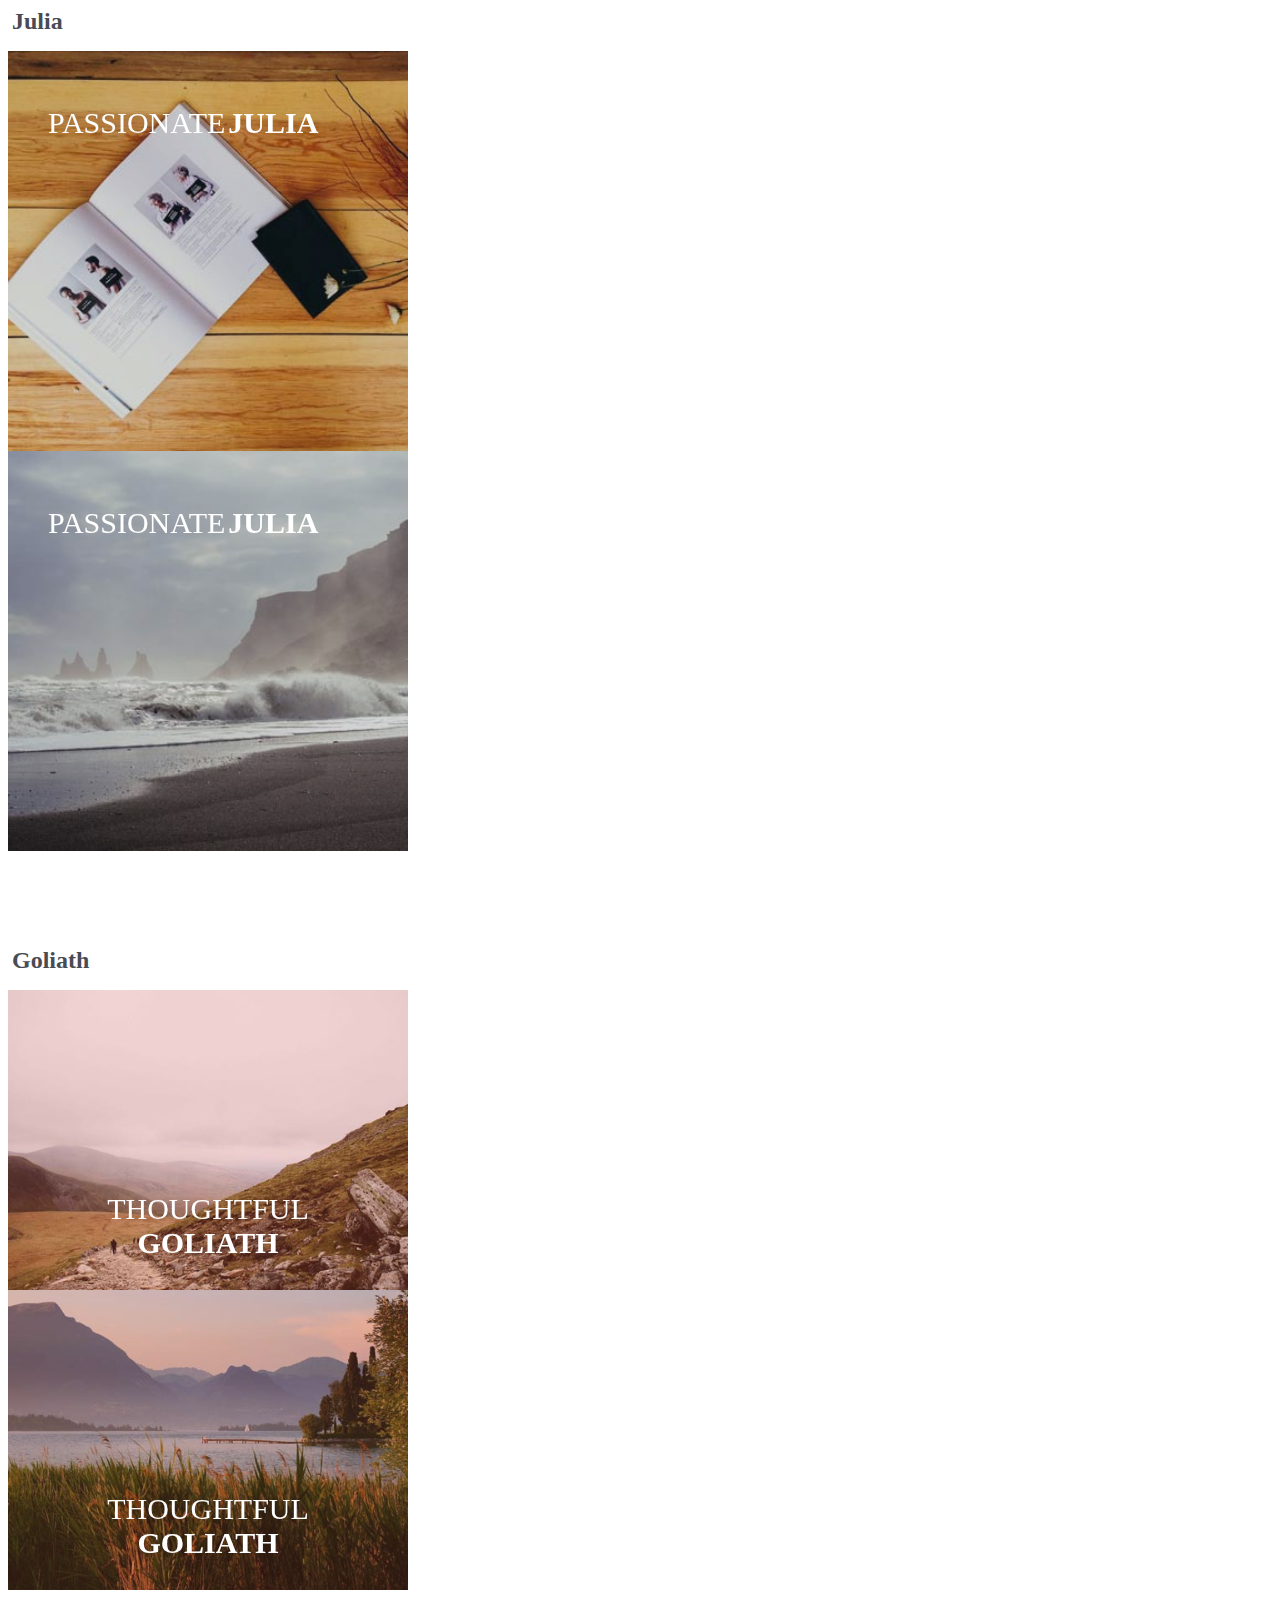
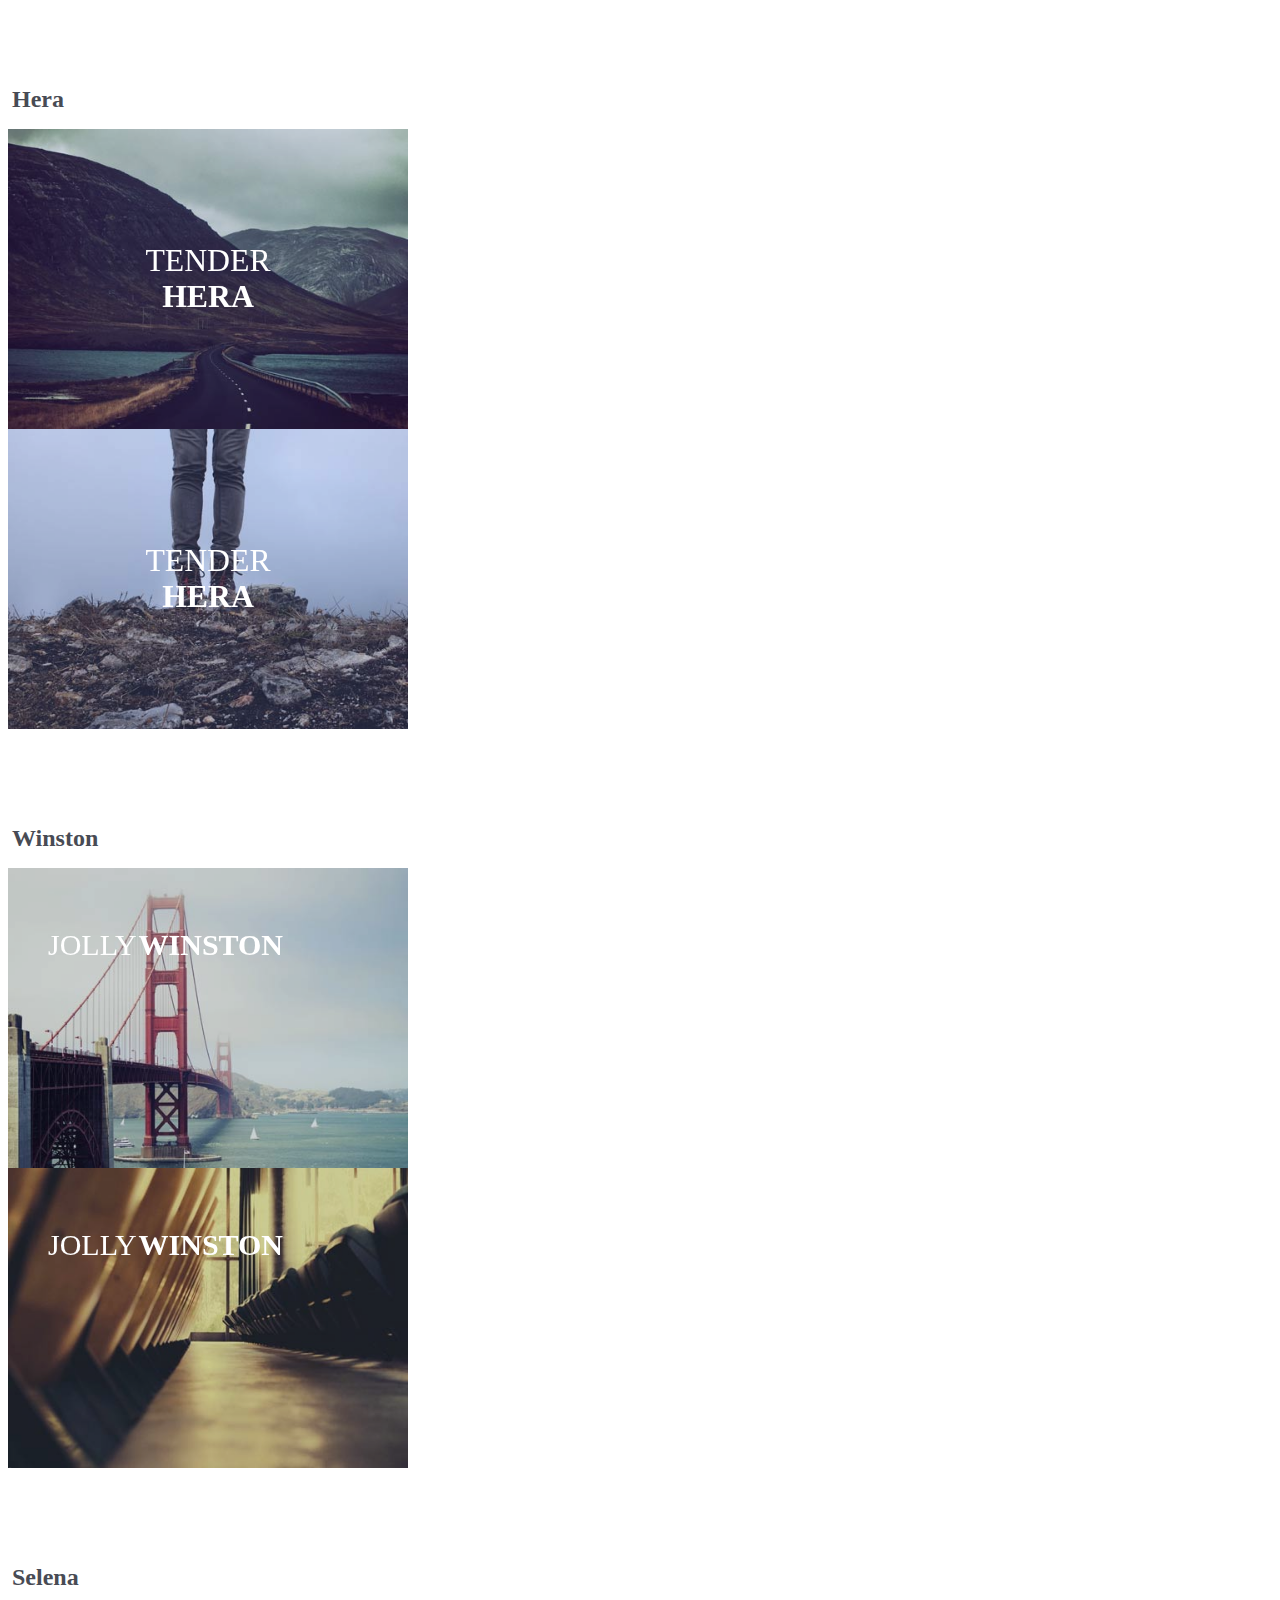
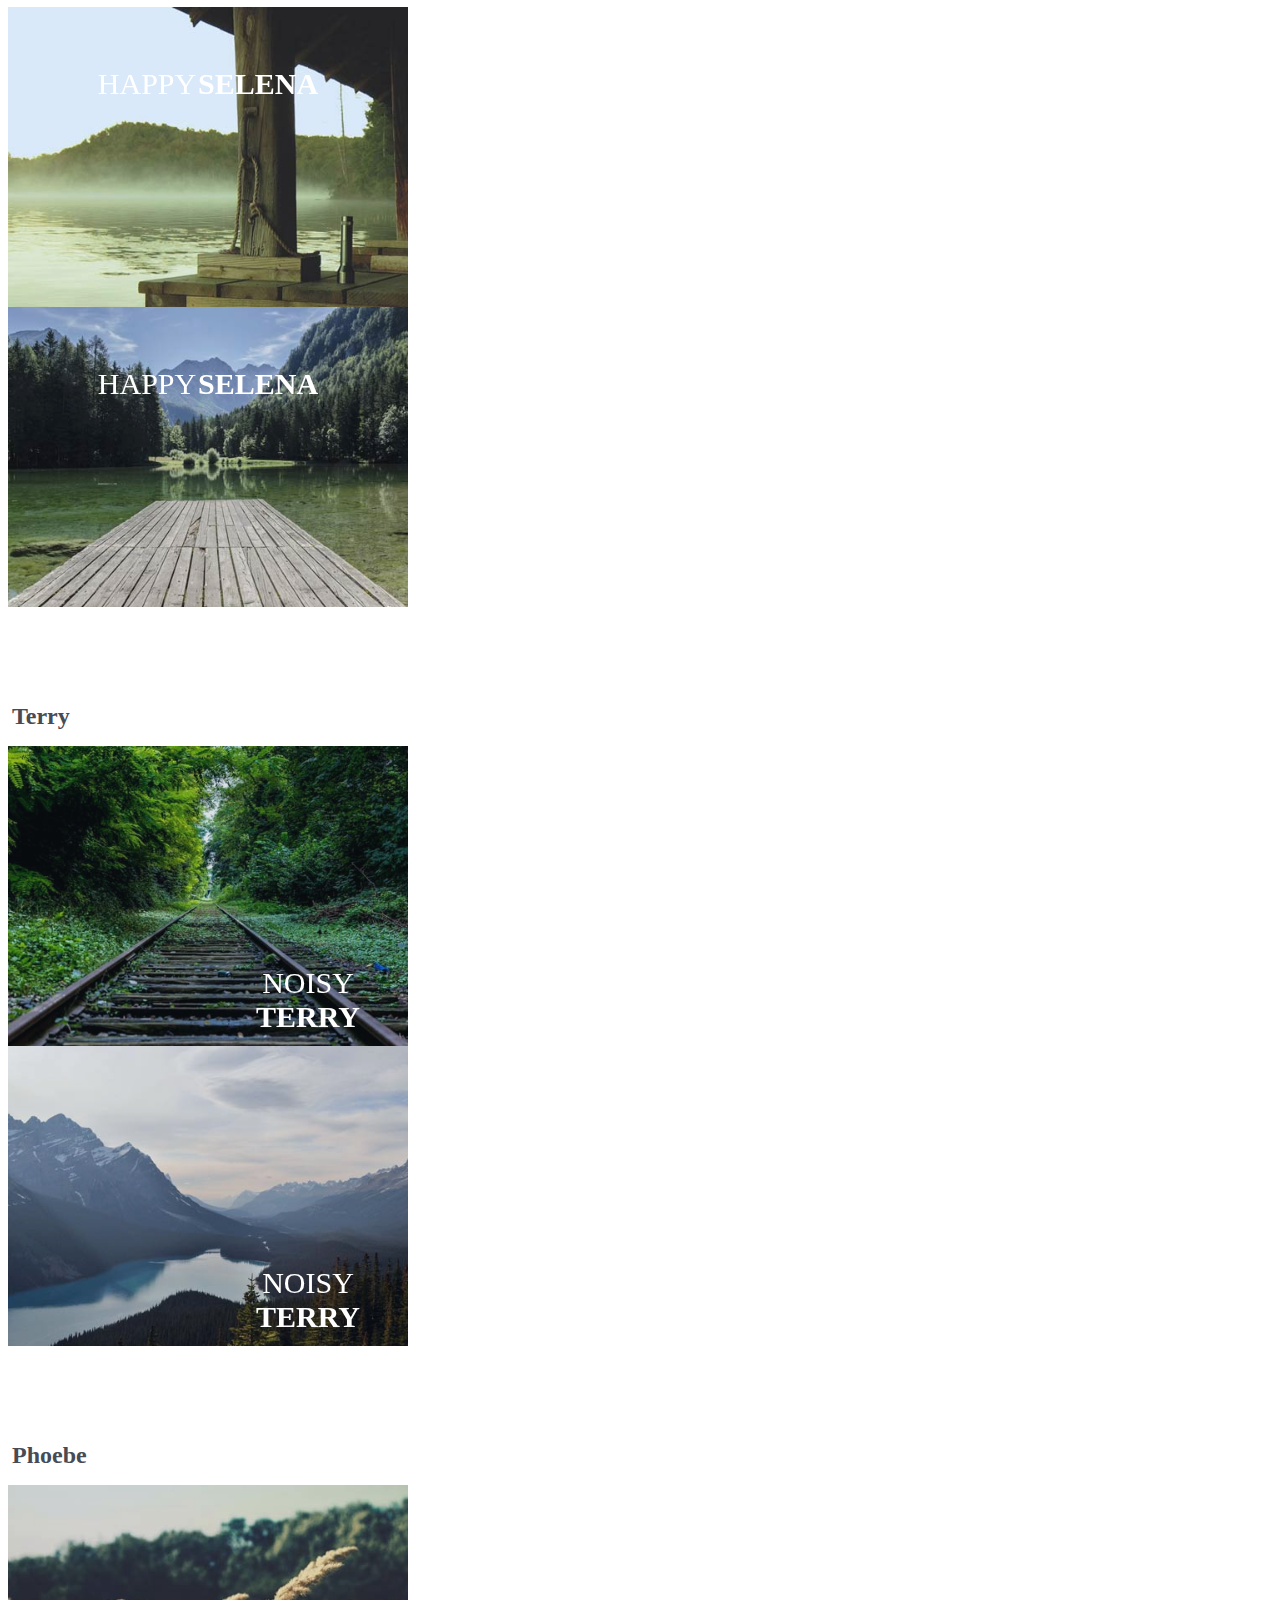
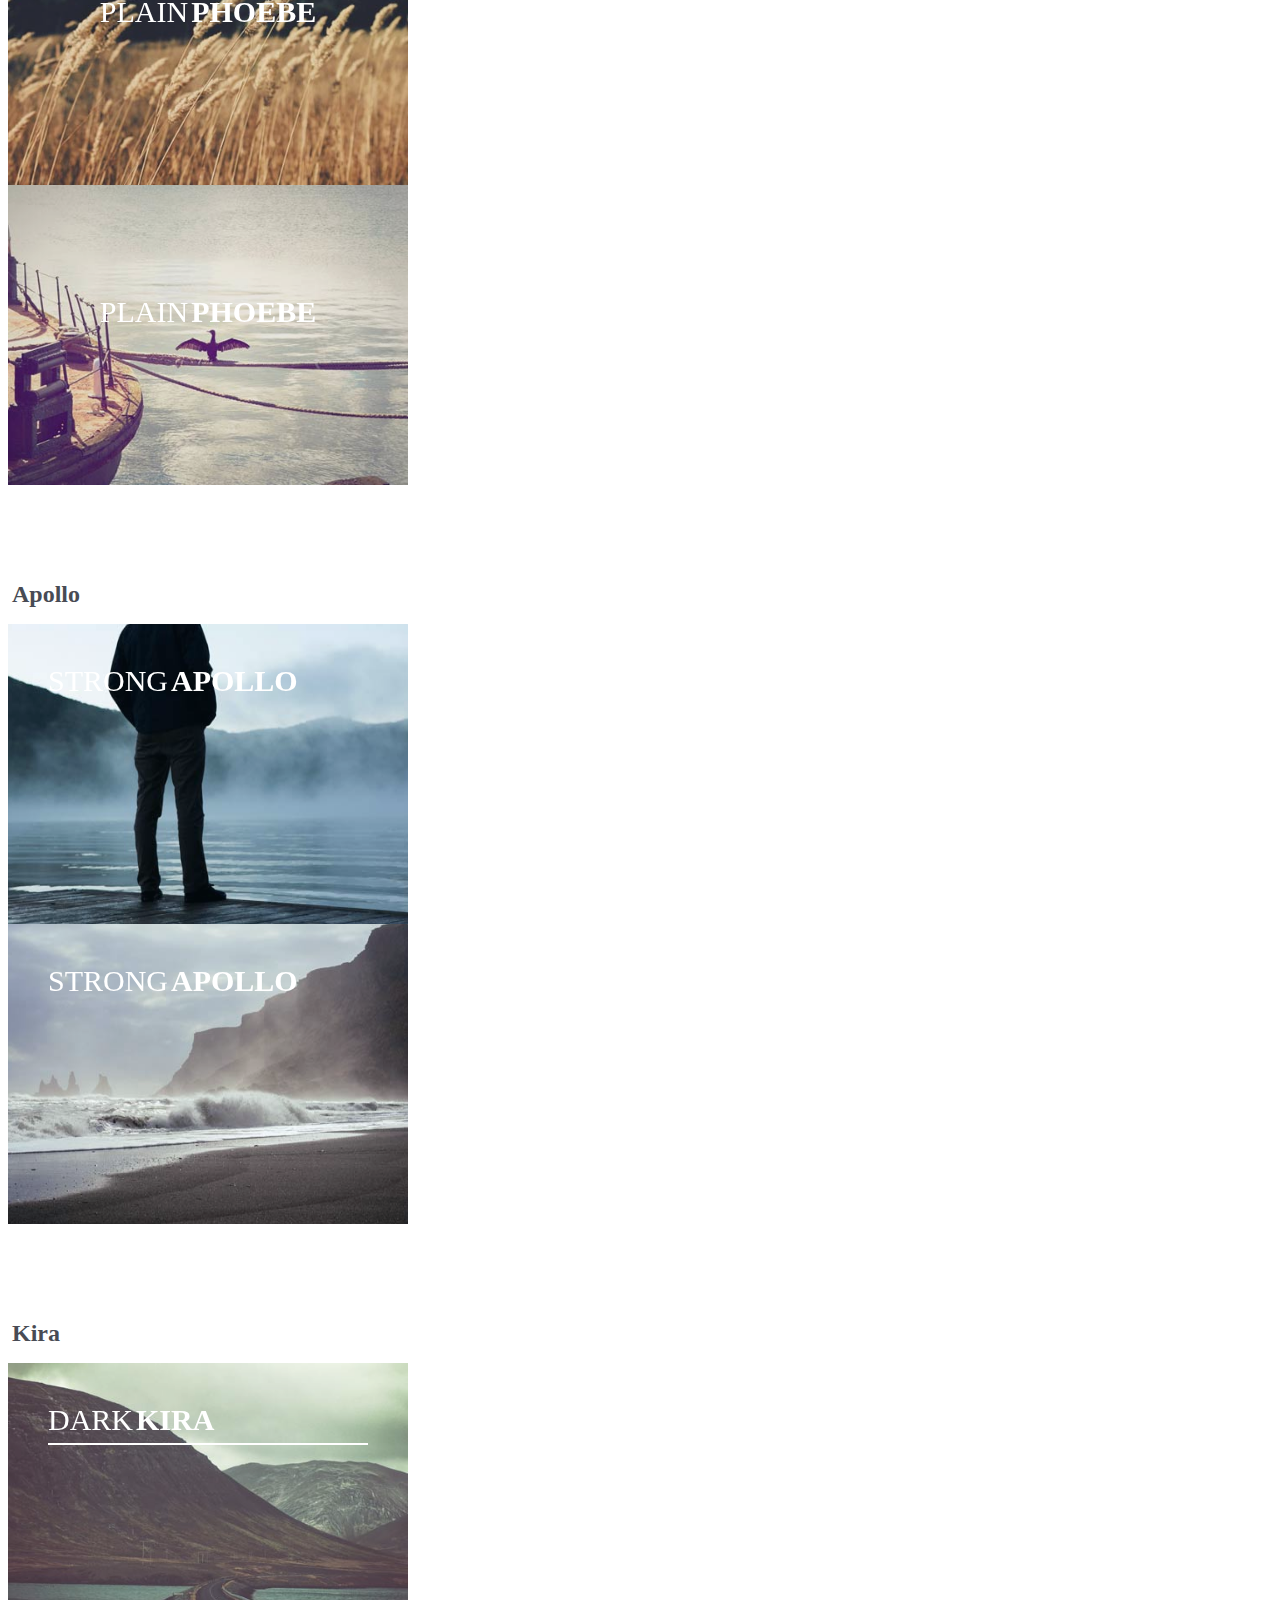
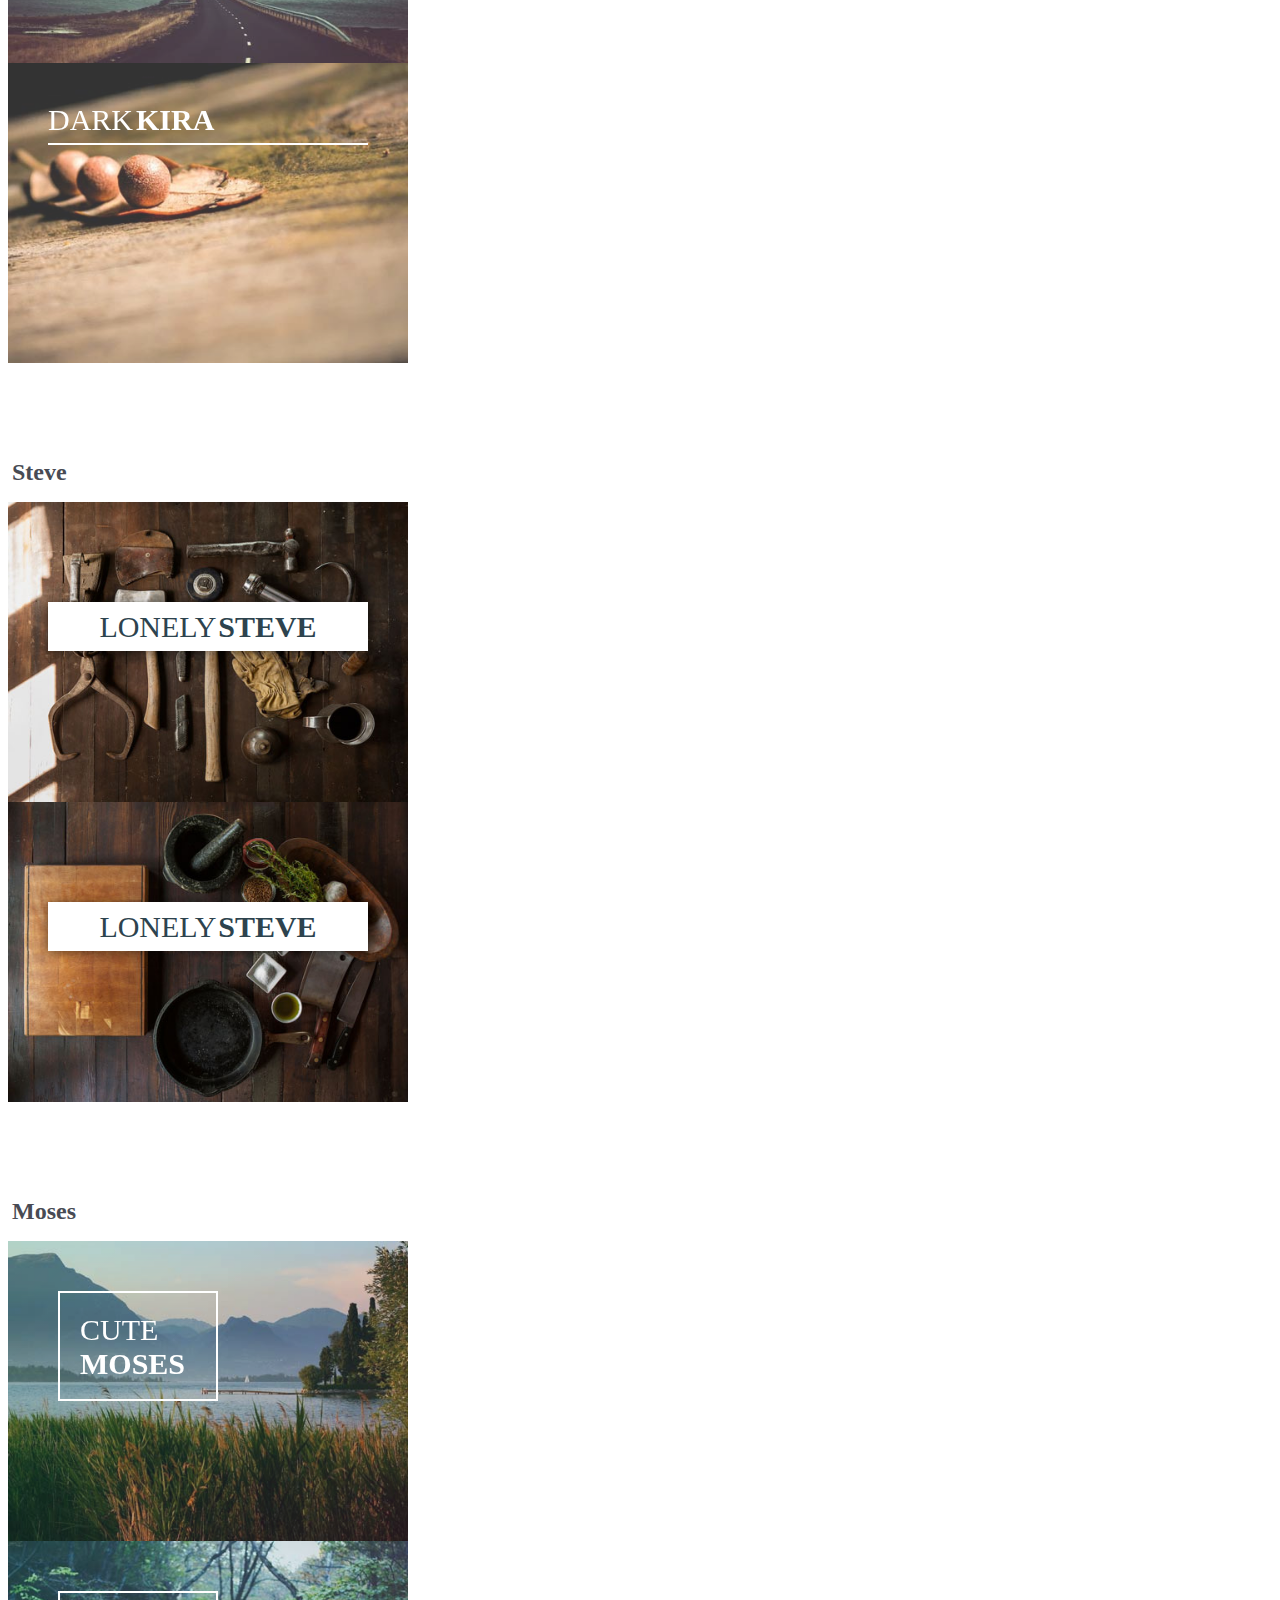
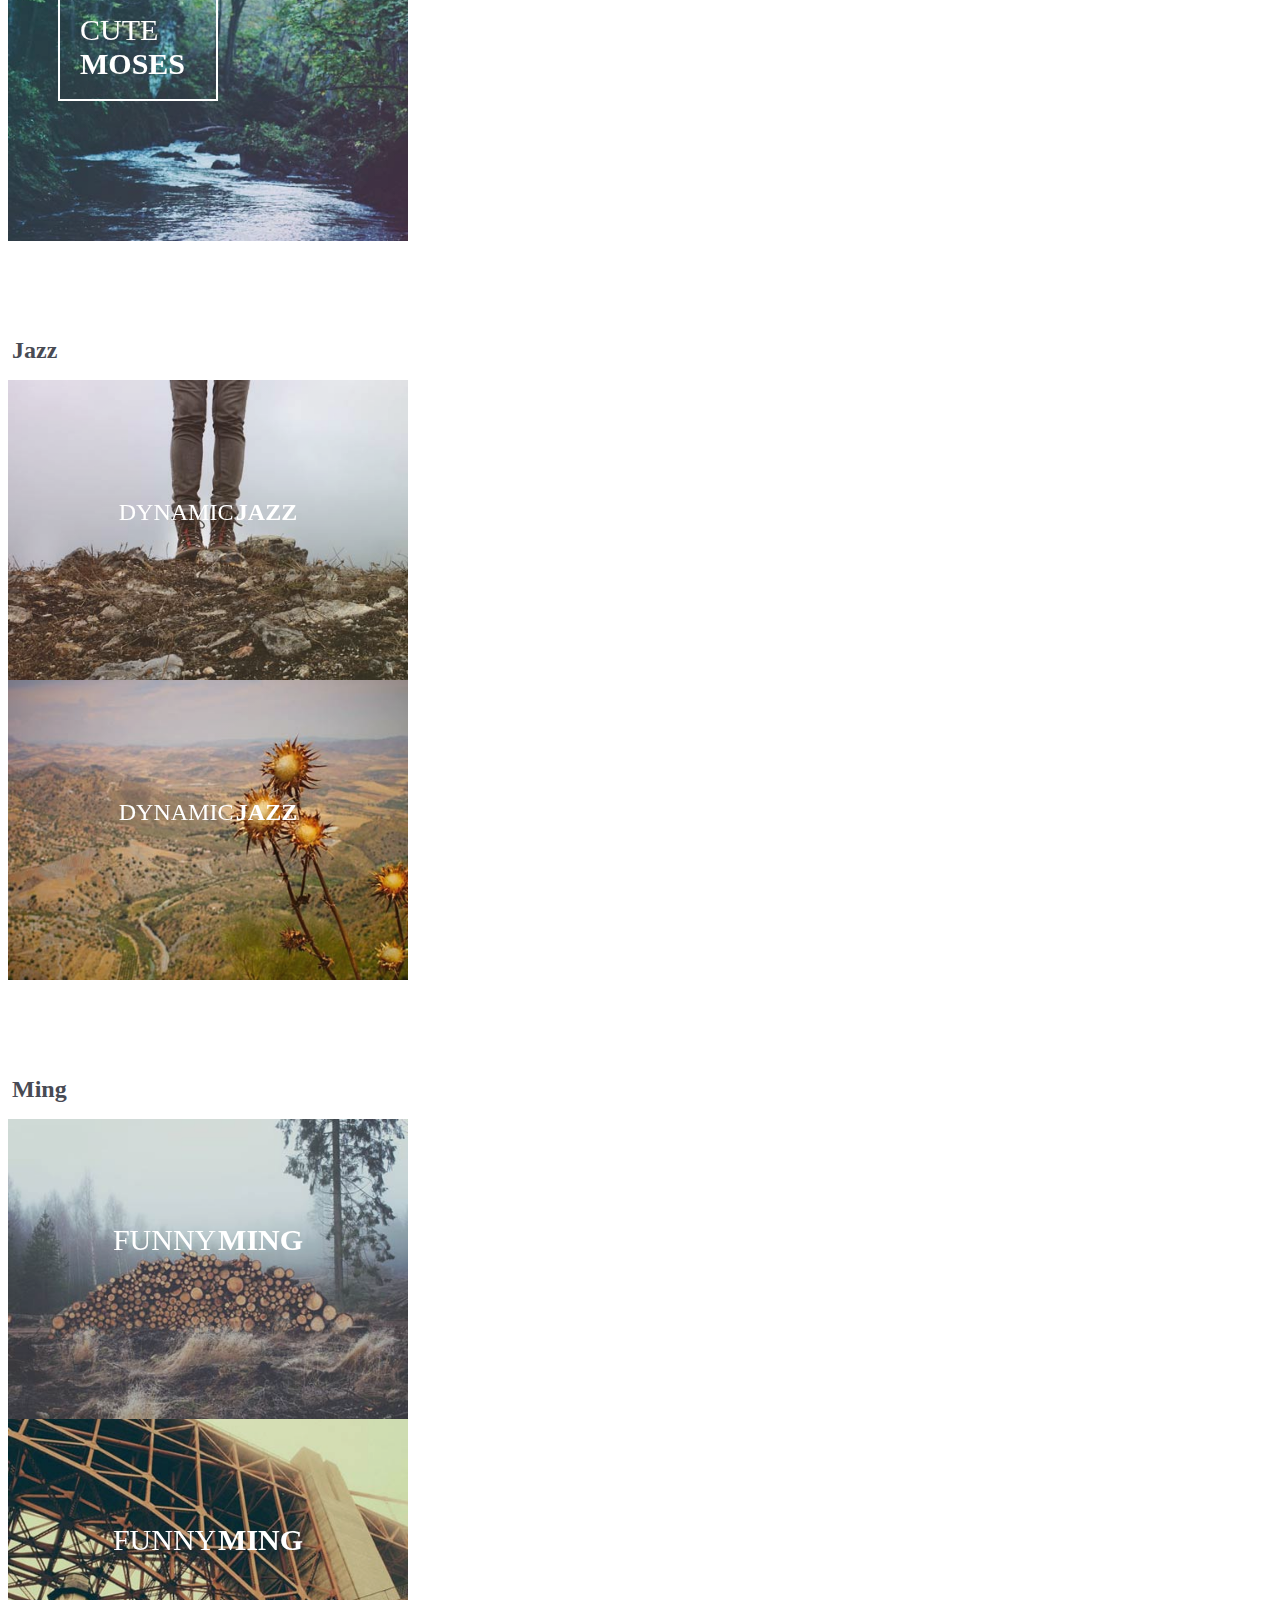
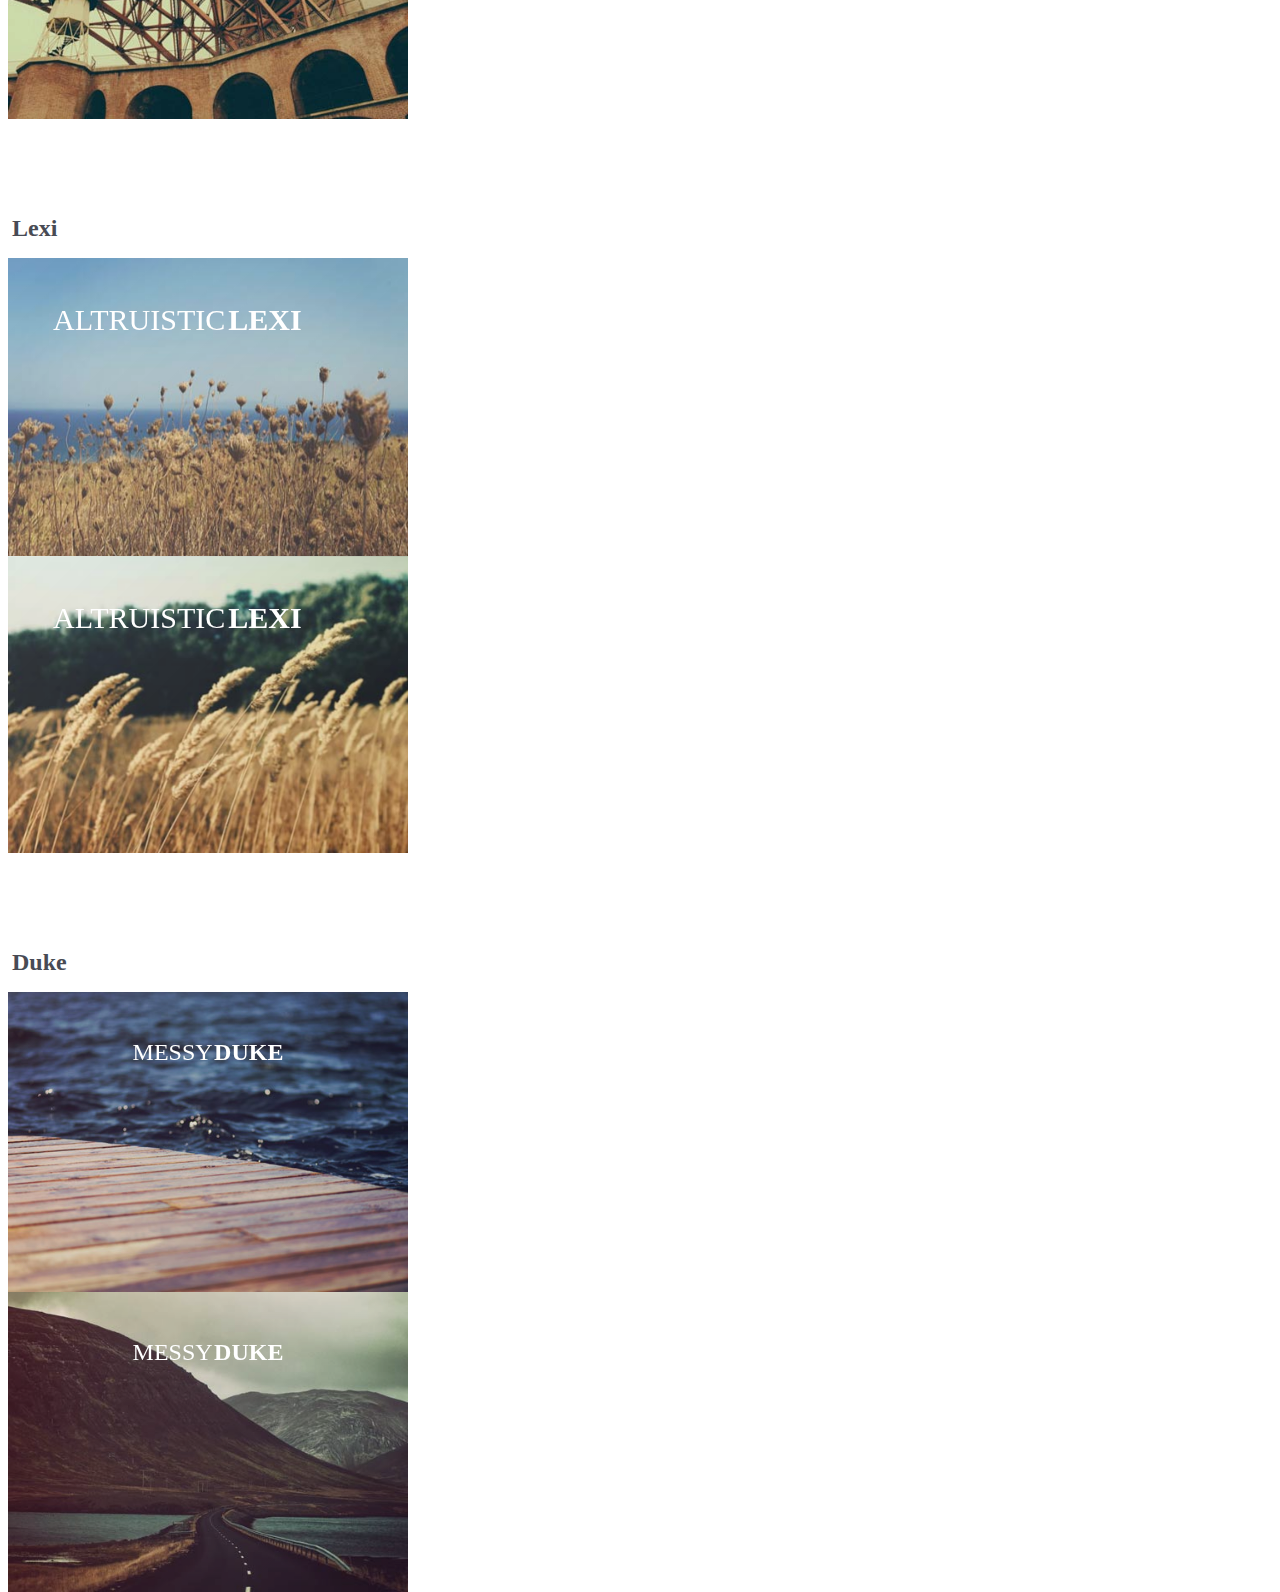
<file: css/HoverEffectIdeas/index2.html>
<!DOCTYPE html>
<html lang="en" class="no-js">
	<head>
		<meta charset="UTF-8" />
		<meta name="viewport" content="width=device-width, initial-scale=1"> 
		<title>Hover Effect Ideas | Set 1</title>

		<link href='http://fonts.googleapis.com/css?family=Raleway:400,800,300' rel='stylesheet' type='text/css'>
		<link rel="stylesheet" type="text/css" href="css/demo.css" />
		<link rel="stylesheet" type="text/css" href="css/set2.css" />
	</head>
	<body>
		<div class="container" style="width:400px">

			<div class="content">
				<h2>Julia</h2>
				<div class="grid">
					<figure class="effect-julia">
						<img src="img/21.jpg" alt="img21"/>
						<figcaption>
							<h2>Passionate <span>Julia</span></h2>
							<div>
								<p>Julia dances in the deep dark</p>
								<p>She loves the smell of the ocean</p>
								<p>And dives into the morning light</p>
							</div>
							<a href="#">View more</a>
						</figcaption>			
					</figure>
					<figure class="effect-julia">
						<img src="img/22.jpg" alt="img22"/>
						<figcaption>
							<h2>Passionate <span>Julia</span></h2>
							<div>
								<p>Julia dances in the deep dark</p>
								<p>She loves the smell of the ocean</p>
								<p>And dives into the morning light</p>
							</div>
							<a href="#">View more</a>
						</figcaption>			
					</figure>
				</div>
				<h2>Goliath</h2>
				<div class="grid">
					<figure class="effect-goliath">
						<img src="img/23.jpg" alt="img23"/>
						<figcaption>
							<h2>Thoughtful <span>Goliath</span></h2>
							<p>When Goliath comes out, you should run.</p>
							<a href="#">View more</a>
						</figcaption>			
					</figure>
					<figure class="effect-goliath">
						<img src="img/24.jpg" alt="img24"/>
						<figcaption>
							<h2>Thoughtful <span>Goliath</span></h2>
							<p>When Goliath comes out, you should run.</p>
							<a href="#">View more</a>
						</figcaption>			
					</figure>
				</div>
				<h2>Hera</h2>
				<div class="grid">
					<figure class="effect-hera">
						<img src="img/17.jpg" alt="img17"/>
						<figcaption>
							<h2>Tender <span>Hera</span></h2>
							<p>
								<a href="#"><i class="fa fa-fw fa-file-pdf-o"></i></a>
								<a href="#"><i class="fa fa-fw fa-file-image-o"></i></a>
								<a href="#"><i class="fa fa-fw fa-file-archive-o"></i></a>
								<a href="#"><i class="fa fa-fw fa-file-code-o"></i></a>
							</p>
						</figcaption>			
					</figure>
					<figure class="effect-hera">
						<img src="img/25.jpg" alt="img25"/>
						<figcaption>
							<h2>Tender <span>Hera</span></h2>
							<p>
								<a href="#"><i class="fa fa-fw fa-file-pdf-o"></i></a>
								<a href="#"><i class="fa fa-fw fa-file-image-o"></i></a>
								<a href="#"><i class="fa fa-fw fa-file-archive-o"></i></a>
								<a href="#"><i class="fa fa-fw fa-file-code-o"></i></a>
							</p>
						</figcaption>			
					</figure>
				</div>
				<h2>Winston</h2>
				<div class="grid">
					<figure class="effect-winston">
						<img src="img/30.jpg" alt="img30"/>
						<figcaption>
							<h2>Jolly <span>Winston</span></h2>
							<p>
								<a href="#"><i class="fa fa-fw fa-star-o"></i></a>
								<a href="#"><i class="fa fa-fw fa-comments-o"></i></a>
								<a href="#"><i class="fa fa-fw fa-envelope-o"></i></a>
							</p>
						</figcaption>			
					</figure>
					<figure class="effect-winston">
						<img src="img/1.jpg" alt="img01"/>
						<figcaption>
							<h2>Jolly <span>Winston</span></h2>
							<p>
								<a href="#"><i class="fa fa-fw fa-star-o"></i></a>
								<a href="#"><i class="fa fa-fw fa-comments-o"></i></a>
								<a href="#"><i class="fa fa-fw fa-envelope-o"></i></a>
							</p>
						</figcaption>			
					</figure>
				</div>
				<h2>Selena</h2>
				<div class="grid">
					<figure class="effect-selena">
						<img src="img/10.jpg" alt="img10"/>
						<figcaption>
							<h2>Happy <span>Selena</span></h2>
							<p>Selena is a tiny-winged bird.</p>
							<a href="#">View more</a>
						</figcaption>			
					</figure>
					<figure class="effect-selena">
						<img src="img/31.jpg" alt="img31"/>
						<figcaption>
							<h2>Happy <span>Selena</span></h2>
							<p>Selena is a tiny-winged bird.</p>
							<a href="#">View more</a>
						</figcaption>			
					</figure>
				</div>
				<h2>Terry</h2>
				<div class="grid">
					<figure class="effect-terry">
						<img src="img/16.jpg" alt="img16"/>
						<figcaption>
							<h2>Noisy <span>Terry</span></h2>
							<p>
								<a href="#"><i class="fa fa-fw fa-download"></i></a>
								<a href="#"><i class="fa fa-fw fa-heart"></i></a>
								<a href="#"><i class="fa fa-fw fa-share"></i></a>
								<a href="#"><i class="fa fa-fw fa-tags"></i></a>
							</p>
						</figcaption>			
					</figure>
					<figure class="effect-terry">
						<img src="img/26.jpg" alt="img26"/>
						<figcaption>
							<h2>Noisy <span>Terry</span></h2>
							<p>
								<a href="#"><i class="fa fa-fw fa-download"></i></a>
								<a href="#"><i class="fa fa-fw fa-heart"></i></a>
								<a href="#"><i class="fa fa-fw fa-share"></i></a>
								<a href="#"><i class="fa fa-fw fa-tags"></i></a>
							</p>
						</figcaption>			
					</figure>
				</div>
				<h2>Phoebe</h2>
				<div class="grid">
					<figure class="effect-phoebe">
						<img src="img/3.jpg" alt="img03"/>
						<figcaption>
							<h2>Plain <span>Phoebe</span></h2>
							<p>
								<a href="#"><i class="fa fa-fw fa-user"></i></a>
								<a href="#"><i class="fa fa-fw fa-heart"></i></a>
								<a href="#"><i class="fa fa-fw fa-cog"></i></a>
							</p>
						</figcaption>			
					</figure>
					<figure class="effect-phoebe">
						<img src="img/7.jpg" alt="img07"/>
						<figcaption>
							<h2>Plain <span>Phoebe</span></h2>
							<p>
								<a href="#"><i class="fa fa-fw fa-user"></i></a>
								<a href="#"><i class="fa fa-fw fa-heart"></i></a>
								<a href="#"><i class="fa fa-fw fa-cog"></i></a>
							</p>
						</figcaption>			
					</figure>
				</div>
				<h2>Apollo</h2>
				<div class="grid">
					<figure class="effect-apollo">
						<img src="img/18.jpg" alt="img18"/>
						<figcaption>
							<h2>Strong <span>Apollo</span></h2>
							<p>Apollo's last game of pool was so strange.</p>
							<a href="#">View more</a>
						</figcaption>			
					</figure>
					<figure class="effect-apollo">
						<img src="img/22.jpg" alt="img22"/>
						<figcaption>
							<h2>Strong <span>Apollo</span></h2>
							<p>Apollo's last game of pool was so strange.</p>
							<a href="#">View more</a>
						</figcaption>			
					</figure>
				</div>
				<h2>Kira</h2>
				<div class="grid">
					<figure class="effect-kira">
						<img src="img/17.jpg" alt="img17"/>
						<figcaption>
							<h2>Dark <span>Kira</span></h2>
							<p>
								<a href="#"><i class="fa fa-fw fa-home"></i></a>
								<a href="#"><i class="fa fa-fw fa-download"></i></a>
								<a href="#"><i class="fa fa-fw fa-heart"></i></a>
								<a href="#"><i class="fa fa-fw fa-share"></i></a>
							</p>
						</figcaption>			
					</figure>
					<figure class="effect-kira">
						<img src="img/5.jpg" alt="img05"/>
						<figcaption>
							<h2>Dark <span>Kira</span></h2>
							<p>
								<a href="#"><i class="fa fa-fw fa-home"></i></a>
								<a href="#"><i class="fa fa-fw fa-download"></i></a>
								<a href="#"><i class="fa fa-fw fa-heart"></i></a>
								<a href="#"><i class="fa fa-fw fa-share"></i></a>
							</p>
						</figcaption>			
					</figure>
				</div>
				<h2>Steve</h2>
				<div class="grid">
					<figure class="effect-steve">
						<img src="img/29.jpg" alt="img29"/>
						<figcaption>
							<h2>Lonely <span>Steve</span></h2>
							<p>Steve was afraid of the Boogieman.</p>
							<a href="#">View more</a>
						</figcaption>			
					</figure>
					<figure class="effect-steve">
						<img src="img/33.jpg" alt="img33"/>
						<figcaption>
							<h2>Lonely <span>Steve</span></h2>
							<p>Steve was afraid of the Boogieman.</p>
							<a href="#">View more</a>
						</figcaption>			
					</figure>
				</div>
				<h2>Moses</h2>
				<div class="grid">
					<figure class="effect-moses">
						<img src="img/24.jpg" alt="img24"/>
						<figcaption>
							<h2>Cute <span>Moses</span></h2>
							<p>Moses loves to run after butterflies.</p>
							<a href="#">View more</a>
						</figcaption>			
					</figure>
					<figure class="effect-moses">
						<img src="img/20.jpg" alt="img20"/>
						<figcaption>
							<h2>Cute <span>Moses</span></h2>
							<p>Moses loves to run after butterflies.</p>
							<a href="#">View more</a>
						</figcaption>			
					</figure>
				</div>
				<h2>Jazz</h2>
				<div class="grid">
					<figure class="effect-jazz">
						<img src="img/25.jpg" alt="img25"/>
						<figcaption>
							<h2>Dynamic <span>Jazz</span></h2>
							<p>When Jazz starts to chase cars, the whole world stands still.</p>
							<a href="#">View more</a>
						</figcaption>			
					</figure>
					<figure class="effect-jazz">
						<img src="img/6.jpg" alt="img06"/>
						<figcaption>
							<h2>Dynamic <span>Jazz</span></h2>
							<p>When Jazz starts to chase cars, the whole world stands still.</p>
							<a href="#">View more</a>
						</figcaption>			
					</figure>
				</div>
				<h2>Ming</h2>
				<div class="grid">
					<figure class="effect-ming">
						<img src="img/9.jpg" alt="img09"/>
						<figcaption>
							<h2>Funny <span>Ming</span></h2>
							<p>Ming sits in the corner the whole day. She's into crochet.</p>
							<a href="#">View more</a>
						</figcaption>			
					</figure>
					<figure class="effect-ming">
						<img src="img/8.jpg" alt="img08"/>
						<figcaption>
							<h2>Funny <span>Ming</span></h2>
							<p>Ming sits in the corner the whole day. She's into crochet.</p>
							<a href="#">View more</a>
						</figcaption>			
					</figure>
				</div>
				<h2>Lexi</h2>
				<div class="grid">
					<figure class="effect-lexi">
						<img src="img/12.jpg" alt="img12"/>
						<figcaption>
							<h2>Altruistic <span>Lexi</span></h2>
							<p>Each and every friend is special. Lexi won't hide a single cookie.</p>
							<a href="#">View more</a>
						</figcaption>			
					</figure>
					<figure class="effect-lexi">
						<img src="img/3.jpg" alt="img03"/>
						<figcaption>
							<h2>Altruistic <span>Lexi</span></h2>
							<p>Each and every friend is special. Lexi won't hide a single cookie.</p>
							<a href="#">View more</a>
						</figcaption>			
					</figure>
				</div>
				<h2>Duke</h2>
				<div class="grid">
					<figure class="effect-duke">
						<img src="img/27.jpg" alt="img27"/>
						<figcaption>
							<h2>Messy <span>Duke</span></h2>
							<p>Duke is very bored. When he looks at the sky, he feels to run.</p>
							<a href="#">View more</a>
						</figcaption>			
					</figure>
					<figure class="effect-duke">
						<img src="img/17.jpg" alt="img17"/>
						<figcaption>
							<h2>Messy <span>Duke</span></h2>
							<p>Duke is very bored. When he looks at the sky, he feels to run.</p>
							<a href="#">View more</a>
						</figcaption>			
					</figure>
				</div>
			</div>

		</div><!-- /container -->

	</body>
</html>
</file>
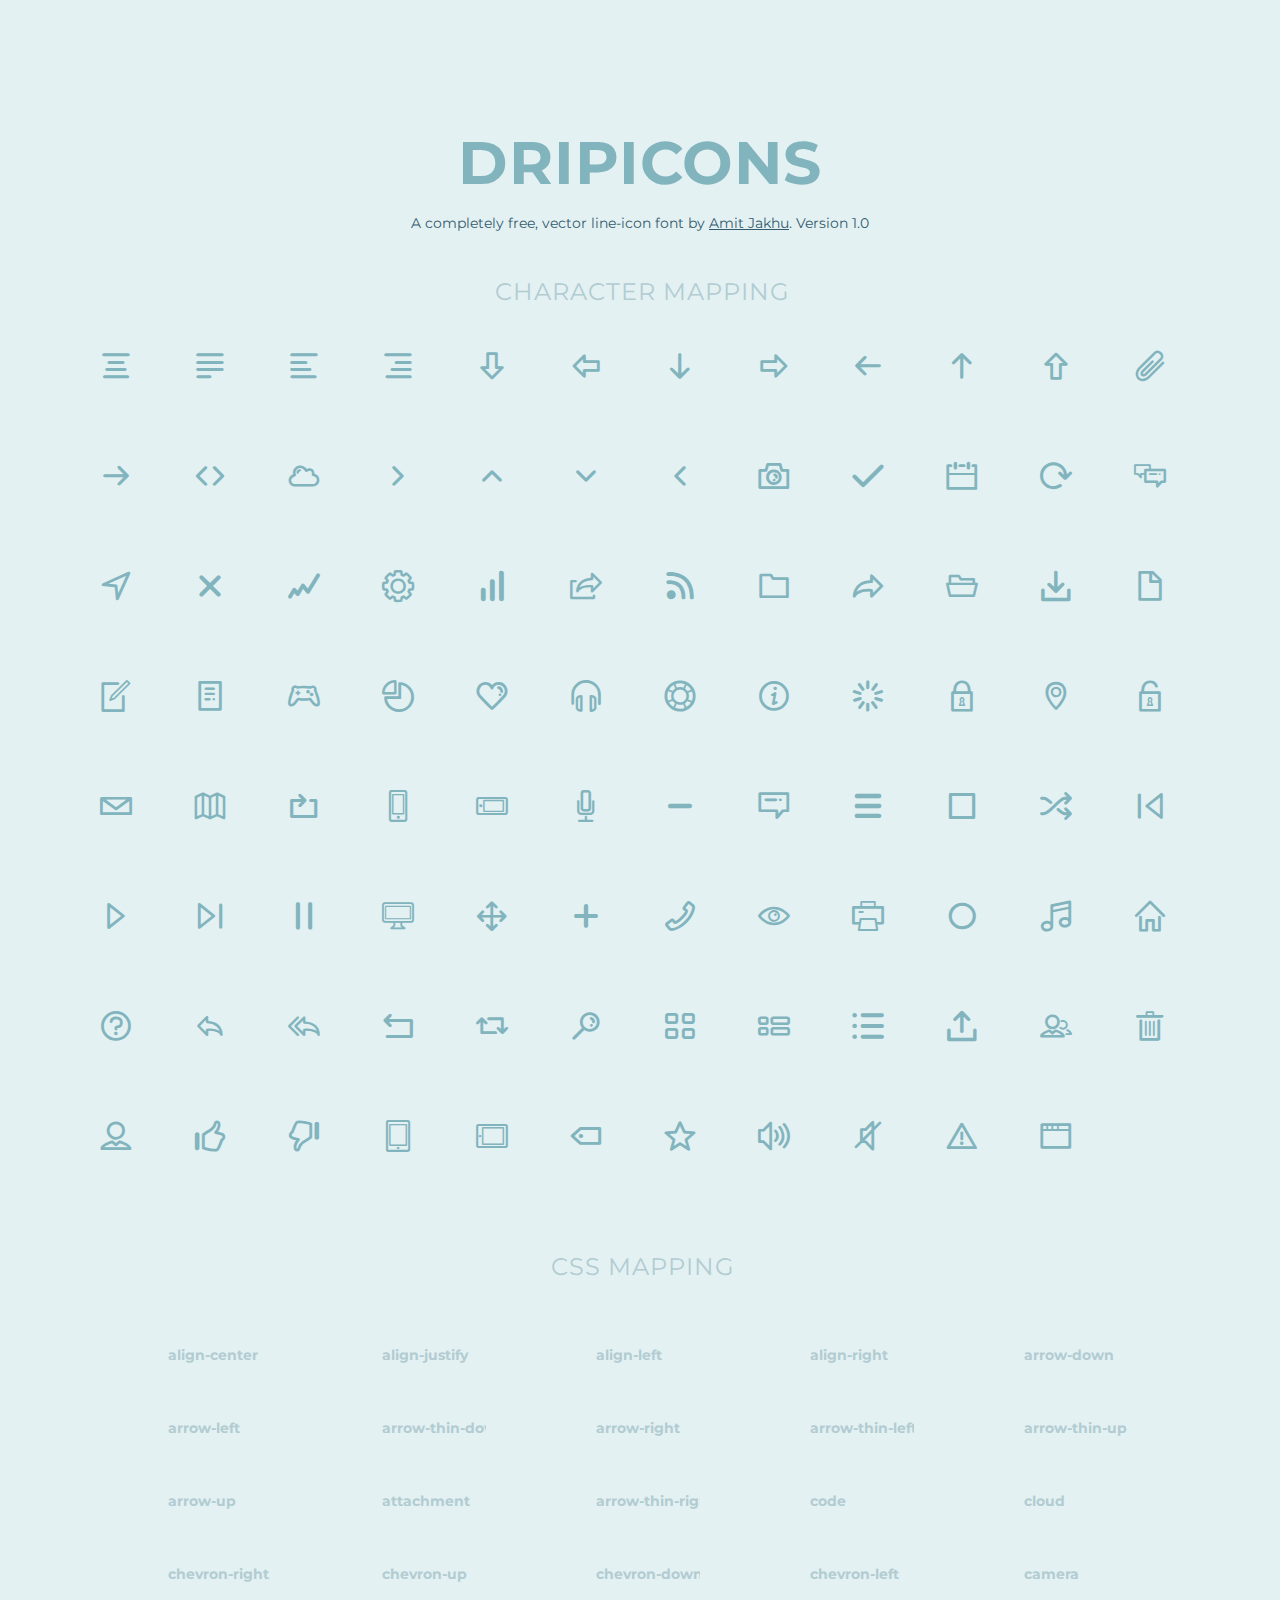
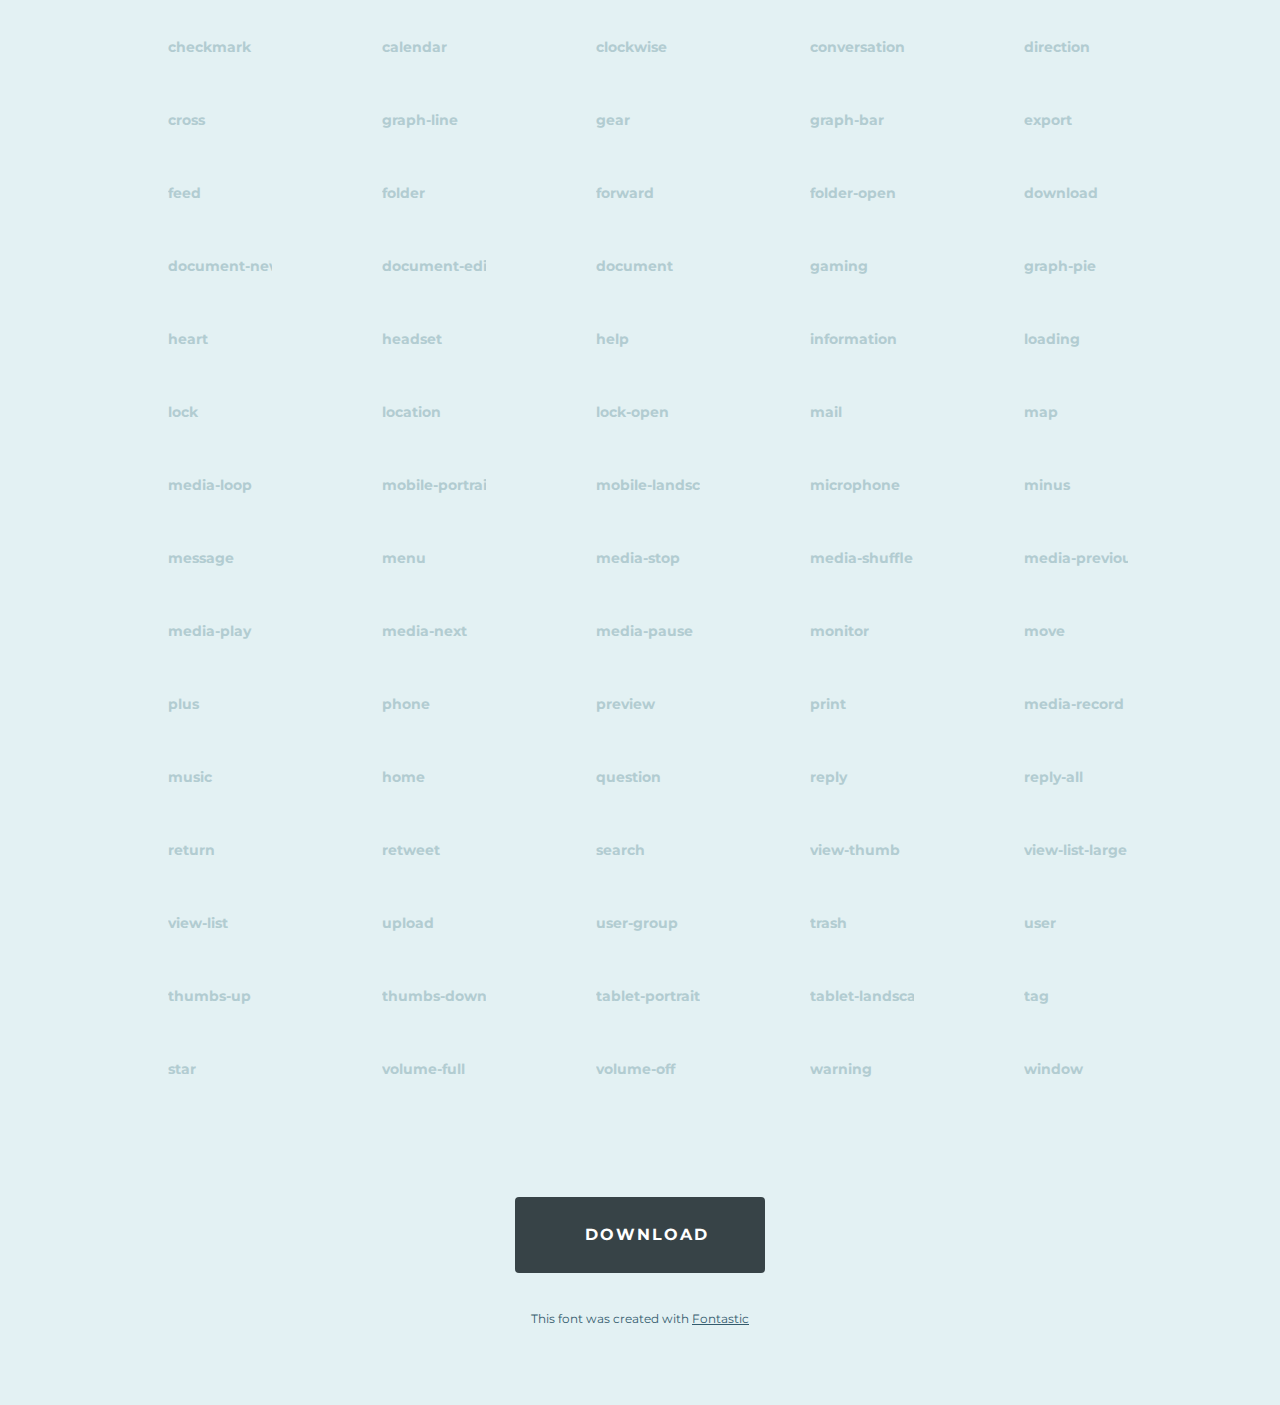
<file: font/dripicons/icons-reference.html>
<!DOCTYPE html>
<html lang="en">
  <head>
    <meta charset="utf-8">
    <meta http-equiv="X-UA-Compatible" content="IE=edge,chrome=1">
    <meta name="viewport" content="width=device-width,initial-scale=1">
    <title>Dripicons (Line-Icon Font) by Amit Jakhu</title>
    <link rel="stylesheet" href="style.css">
    <link rel="stylesheet" href="webfont.css">
  </head>
  <body>
    <div class="container">
      <h1>Dripicons</h1>
      <p class="small">A completely free, vector line-icon font by <a href="http://amitjakhu.com">Amit Jakhu</a>. Version 1.0</p>
      <h2>Character mapping</h2>
      <ul class="glyphs character-mapping">
        <li>
          <div data-icon="&#xe000;" class="icon"></div>
          <input type="text" readonly value="&amp;#xe000;">
        </li>
        <li>
          <div data-icon="&#xe001;" class="icon"></div>
          <input type="text" readonly value="&amp;#xe001;">
        </li>
        <li>
          <div data-icon="&#xe002;" class="icon"></div>
          <input type="text" readonly value="&amp;#xe002;">
        </li>
        <li>
          <div data-icon="&#xe003;" class="icon"></div>
          <input type="text" readonly value="&amp;#xe003;">
        </li>
        <li>
          <div data-icon="&#xe004;" class="icon"></div>
          <input type="text" readonly value="&amp;#xe004;">
        </li>
        <li>
          <div data-icon="&#xe005;" class="icon"></div>
          <input type="text" readonly value="&amp;#xe005;">
        </li>
        <li>
          <div data-icon="&#xe006;" class="icon"></div>
          <input type="text" readonly value="&amp;#xe006;">
        </li>
        <li>
          <div data-icon="&#xe007;" class="icon"></div>
          <input type="text" readonly value="&amp;#xe007;">
        </li>
        <li>
          <div data-icon="&#xe008;" class="icon"></div>
          <input type="text" readonly value="&amp;#xe008;">
        </li>
        <li>
          <div data-icon="&#xe009;" class="icon"></div>
          <input type="text" readonly value="&amp;#xe009;">
        </li>
        <li>
          <div data-icon="&#xe010;" class="icon"></div>
          <input type="text" readonly value="&amp;#xe010;">
        </li>
        <li>
          <div data-icon="&#xe011;" class="icon"></div>
          <input type="text" readonly value="&amp;#xe011;">
        </li>
        <li>
          <div data-icon="&#xe012;" class="icon"></div>
          <input type="text" readonly value="&amp;#xe012;">
        </li>
        <li>
          <div data-icon="&#xe013;" class="icon"></div>
          <input type="text" readonly value="&amp;#xe013;">
        </li>
        <li>
          <div data-icon="&#xe014;" class="icon"></div>
          <input type="text" readonly value="&amp;#xe014;">
        </li>
        <li>
          <div data-icon="&#xe015;" class="icon"></div>
          <input type="text" readonly value="&amp;#xe015;">
        </li>
        <li>
          <div data-icon="&#xe016;" class="icon"></div>
          <input type="text" readonly value="&amp;#xe016;">
        </li>
        <li>
          <div data-icon="&#xe017;" class="icon"></div>
          <input type="text" readonly value="&amp;#xe017;">
        </li>
        <li>
          <div data-icon="&#xe018;" class="icon"></div>
          <input type="text" readonly value="&amp;#xe018;">
        </li>
        <li>
          <div data-icon="&#xe019;" class="icon"></div>
          <input type="text" readonly value="&amp;#xe019;">
        </li>
        <li>
          <div data-icon="&#xe020;" class="icon"></div>
          <input type="text" readonly value="&amp;#xe020;">
        </li>
        <li>
          <div data-icon="&#xe021;" class="icon"></div>
          <input type="text" readonly value="&amp;#xe021;">
        </li>
        <li>
          <div data-icon="&#xe022;" class="icon"></div>
          <input type="text" readonly value="&amp;#xe022;">
        </li>
        <li>
          <div data-icon="&#xe023;" class="icon"></div>
          <input type="text" readonly value="&amp;#xe023;">
        </li>
        <li>
          <div data-icon="&#xe024;" class="icon"></div>
          <input type="text" readonly value="&amp;#xe024;">
        </li>
        <li>
          <div data-icon="&#xe025;" class="icon"></div>
          <input type="text" readonly value="&amp;#xe025;">
        </li>
        <li>
          <div data-icon="&#xe026;" class="icon"></div>
          <input type="text" readonly value="&amp;#xe026;">
        </li>
        <li>
          <div data-icon="&#xe027;" class="icon"></div>
          <input type="text" readonly value="&amp;#xe027;">
        </li>
        <li>
          <div data-icon="&#xe028;" class="icon"></div>
          <input type="text" readonly value="&amp;#xe028;">
        </li>
        <li>
          <div data-icon="&#xe029;" class="icon"></div>
          <input type="text" readonly value="&amp;#xe029;">
        </li>
        <li>
          <div data-icon="&#xe030;" class="icon"></div>
          <input type="text" readonly value="&amp;#xe030;">
        </li>
        <li>
          <div data-icon="&#xe031;" class="icon"></div>
          <input type="text" readonly value="&amp;#xe031;">
        </li>
        <li>
          <div data-icon="&#xe032;" class="icon"></div>
          <input type="text" readonly value="&amp;#xe032;">
        </li>
        <li>
          <div data-icon="&#xe033;" class="icon"></div>
          <input type="text" readonly value="&amp;#xe033;">
        </li>
        <li>
          <div data-icon="&#xe034;" class="icon"></div>
          <input type="text" readonly value="&amp;#xe034;">
        </li>
        <li>
          <div data-icon="&#xe035;" class="icon"></div>
          <input type="text" readonly value="&amp;#xe035;">
        </li>
        <li>
          <div data-icon="&#xe036;" class="icon"></div>
          <input type="text" readonly value="&amp;#xe036;">
        </li>
        <li>
          <div data-icon="&#xe037;" class="icon"></div>
          <input type="text" readonly value="&amp;#xe037;">
        </li>
        <li>
          <div data-icon="&#xe038;" class="icon"></div>
          <input type="text" readonly value="&amp;#xe038;">
        </li>
        <li>
          <div data-icon="&#xe039;" class="icon"></div>
          <input type="text" readonly value="&amp;#xe039;">
        </li>
        <li>
          <div data-icon="&#xe040;" class="icon"></div>
          <input type="text" readonly value="&amp;#xe040;">
        </li>
        <li>
          <div data-icon="&#xe041;" class="icon"></div>
          <input type="text" readonly value="&amp;#xe041;">
        </li>
        <li>
          <div data-icon="&#xe042;" class="icon"></div>
          <input type="text" readonly value="&amp;#xe042;">
        </li>
        <li>
          <div data-icon="&#xe043;" class="icon"></div>
          <input type="text" readonly value="&amp;#xe043;">
        </li>
        <li>
          <div data-icon="&#xe044;" class="icon"></div>
          <input type="text" readonly value="&amp;#xe044;">
        </li>
        <li>
          <div data-icon="&#xe045;" class="icon"></div>
          <input type="text" readonly value="&amp;#xe045;">
        </li>
        <li>
          <div data-icon="&#xe046;" class="icon"></div>
          <input type="text" readonly value="&amp;#xe046;">
        </li>
        <li>
          <div data-icon="&#xe047;" class="icon"></div>
          <input type="text" readonly value="&amp;#xe047;">
        </li>
        <li>
          <div data-icon="&#xe048;" class="icon"></div>
          <input type="text" readonly value="&amp;#xe048;">
        </li>
        <li>
          <div data-icon="&#xe049;" class="icon"></div>
          <input type="text" readonly value="&amp;#xe049;">
        </li>
        <li>
          <div data-icon="&#xe050;" class="icon"></div>
          <input type="text" readonly value="&amp;#xe050;">
        </li>
        <li>
          <div data-icon="&#xe051;" class="icon"></div>
          <input type="text" readonly value="&amp;#xe051;">
        </li>
        <li>
          <div data-icon="&#xe052;" class="icon"></div>
          <input type="text" readonly value="&amp;#xe052;">
        </li>
        <li>
          <div data-icon="&#xe053;" class="icon"></div>
          <input type="text" readonly value="&amp;#xe053;">
        </li>
        <li>
          <div data-icon="&#xe054;" class="icon"></div>
          <input type="text" readonly value="&amp;#xe054;">
        </li>
        <li>
          <div data-icon="&#xe055;" class="icon"></div>
          <input type="text" readonly value="&amp;#xe055;">
        </li>
        <li>
          <div data-icon="&#xe056;" class="icon"></div>
          <input type="text" readonly value="&amp;#xe056;">
        </li>
        <li>
          <div data-icon="&#xe057;" class="icon"></div>
          <input type="text" readonly value="&amp;#xe057;">
        </li>
        <li>
          <div data-icon="&#xe058;" class="icon"></div>
          <input type="text" readonly value="&amp;#xe058;">
        </li>
        <li>
          <div data-icon="&#xe059;" class="icon"></div>
          <input type="text" readonly value="&amp;#xe059;">
        </li>
        <li>
          <div data-icon="&#xe060;" class="icon"></div>
          <input type="text" readonly value="&amp;#xe060;">
        </li>
        <li>
          <div data-icon="&#xe061;" class="icon"></div>
          <input type="text" readonly value="&amp;#xe061;">
        </li>
        <li>
          <div data-icon="&#xe062;" class="icon"></div>
          <input type="text" readonly value="&amp;#xe062;">
        </li>
        <li>
          <div data-icon="&#xe063;" class="icon"></div>
          <input type="text" readonly value="&amp;#xe063;">
        </li>
        <li>
          <div data-icon="&#xe064;" class="icon"></div>
          <input type="text" readonly value="&amp;#xe064;">
        </li>
        <li>
          <div data-icon="&#xe065;" class="icon"></div>
          <input type="text" readonly value="&amp;#xe065;">
        </li>
        <li>
          <div data-icon="&#xe066;" class="icon"></div>
          <input type="text" readonly value="&amp;#xe066;">
        </li>
        <li>
          <div data-icon="&#xe067;" class="icon"></div>
          <input type="text" readonly value="&amp;#xe067;">
        </li>
        <li>
          <div data-icon="&#xe068;" class="icon"></div>
          <input type="text" readonly value="&amp;#xe068;">
        </li>
        <li>
          <div data-icon="&#xe069;" class="icon"></div>
          <input type="text" readonly value="&amp;#xe069;">
        </li>
        <li>
          <div data-icon="&#xe070;" class="icon"></div>
          <input type="text" readonly value="&amp;#xe070;">
        </li>
        <li>
          <div data-icon="&#xe071;" class="icon"></div>
          <input type="text" readonly value="&amp;#xe071;">
        </li>
        <li>
          <div data-icon="&#xe072;" class="icon"></div>
          <input type="text" readonly value="&amp;#xe072;">
        </li>
        <li>
          <div data-icon="&#xe073;" class="icon"></div>
          <input type="text" readonly value="&amp;#xe073;">
        </li>
        <li>
          <div data-icon="&#xe074;" class="icon"></div>
          <input type="text" readonly value="&amp;#xe074;">
        </li>
        <li>
          <div data-icon="&#xe075;" class="icon"></div>
          <input type="text" readonly value="&amp;#xe075;">
        </li>
        <li>
          <div data-icon="&#xe076;" class="icon"></div>
          <input type="text" readonly value="&amp;#xe076;">
        </li>
        <li>
          <div data-icon="&#xe077;" class="icon"></div>
          <input type="text" readonly value="&amp;#xe077;">
        </li>
        <li>
          <div data-icon="&#xe078;" class="icon"></div>
          <input type="text" readonly value="&amp;#xe078;">
        </li>
        <li>
          <div data-icon="&#xe079;" class="icon"></div>
          <input type="text" readonly value="&amp;#xe079;">
        </li>
        <li>
          <div data-icon="&#xe080;" class="icon"></div>
          <input type="text" readonly value="&amp;#xe080;">
        </li>
        <li>
          <div data-icon="&#xe081;" class="icon"></div>
          <input type="text" readonly value="&amp;#xe081;">
        </li>
        <li>
          <div data-icon="&#xe082;" class="icon"></div>
          <input type="text" readonly value="&amp;#xe082;">
        </li>
        <li>
          <div data-icon="&#xe083;" class="icon"></div>
          <input type="text" readonly value="&amp;#xe083;">
        </li>
        <li>
          <div data-icon="&#xe084;" class="icon"></div>
          <input type="text" readonly value="&amp;#xe084;">
        </li>
        <li>
          <div data-icon="&#xe085;" class="icon"></div>
          <input type="text" readonly value="&amp;#xe085;">
        </li>
        <li>
          <div data-icon="&#xe086;" class="icon"></div>
          <input type="text" readonly value="&amp;#xe086;">
        </li>
        <li>
          <div data-icon="&#xe087;" class="icon"></div>
          <input type="text" readonly value="&amp;#xe087;">
        </li>
        <li>
          <div data-icon="&#xe088;" class="icon"></div>
          <input type="text" readonly value="&amp;#xe088;">
        </li>
        <li>
          <div data-icon="&#xe089;" class="icon"></div>
          <input type="text" readonly value="&amp;#xe089;">
        </li>
        <li>
          <div data-icon="&#xe090;" class="icon"></div>
          <input type="text" readonly value="&amp;#xe090;">
        </li>
        <li>
          <div data-icon="&#xe091;" class="icon"></div>
          <input type="text" readonly value="&amp;#xe091;">
        </li>
        <li>
          <div data-icon="&#xe092;" class="icon"></div>
          <input type="text" readonly value="&amp;#xe092;">
        </li>
        <li>
          <div data-icon="&#xe093;" class="icon"></div>
          <input type="text" readonly value="&amp;#xe093;">
        </li>
        <li>
          <div data-icon="&#xe094;" class="icon"></div>
          <input type="text" readonly value="&amp;#xe094;">
        </li>
      </ul>
      <h2>CSS mapping</h2>
      <ul class="glyphs css-mapping">
        <li>
          <div class="icon icon-align-center"></div>
          <input type="text" readonly value="align-center">
        </li>
        <li>
          <div class="icon icon-align-justify"></div>
          <input type="text" readonly value="align-justify">
        </li>
        <li>
          <div class="icon icon-align-left"></div>
          <input type="text" readonly value="align-left">
        </li>
        <li>
          <div class="icon icon-align-right"></div>
          <input type="text" readonly value="align-right">
        </li>
        <li>
          <div class="icon icon-arrow-down"></div>
          <input type="text" readonly value="arrow-down">
        </li>
        <li>
          <div class="icon icon-arrow-left"></div>
          <input type="text" readonly value="arrow-left">
        </li>
        <li>
          <div class="icon icon-arrow-thin-down"></div>
          <input type="text" readonly value="arrow-thin-down">
        </li>
        <li>
          <div class="icon icon-arrow-right"></div>
          <input type="text" readonly value="arrow-right">
        </li>
        <li>
          <div class="icon icon-arrow-thin-left"></div>
          <input type="text" readonly value="arrow-thin-left">
        </li>
        <li>
          <div class="icon icon-arrow-thin-up"></div>
          <input type="text" readonly value="arrow-thin-up">
        </li>
        <li>
          <div class="icon icon-arrow-up"></div>
          <input type="text" readonly value="arrow-up">
        </li>
        <li>
          <div class="icon icon-attachment"></div>
          <input type="text" readonly value="attachment">
        </li>
        <li>
          <div class="icon icon-arrow-thin-right"></div>
          <input type="text" readonly value="arrow-thin-right">
        </li>
        <li>
          <div class="icon icon-code"></div>
          <input type="text" readonly value="code">
        </li>
        <li>
          <div class="icon icon-cloud"></div>
          <input type="text" readonly value="cloud">
        </li>
        <li>
          <div class="icon icon-chevron-right"></div>
          <input type="text" readonly value="chevron-right">
        </li>
        <li>
          <div class="icon icon-chevron-up"></div>
          <input type="text" readonly value="chevron-up">
        </li>
        <li>
          <div class="icon icon-chevron-down"></div>
          <input type="text" readonly value="chevron-down">
        </li>
        <li>
          <div class="icon icon-chevron-left"></div>
          <input type="text" readonly value="chevron-left">
        </li>
        <li>
          <div class="icon icon-camera"></div>
          <input type="text" readonly value="camera">
        </li>
        <li>
          <div class="icon icon-checkmark"></div>
          <input type="text" readonly value="checkmark">
        </li>
        <li>
          <div class="icon icon-calendar"></div>
          <input type="text" readonly value="calendar">
        </li>
        <li>
          <div class="icon icon-clockwise"></div>
          <input type="text" readonly value="clockwise">
        </li>
        <li>
          <div class="icon icon-conversation"></div>
          <input type="text" readonly value="conversation">
        </li>
        <li>
          <div class="icon icon-direction"></div>
          <input type="text" readonly value="direction">
        </li>
        <li>
          <div class="icon icon-cross"></div>
          <input type="text" readonly value="cross">
        </li>
        <li>
          <div class="icon icon-graph-line"></div>
          <input type="text" readonly value="graph-line">
        </li>
        <li>
          <div class="icon icon-gear"></div>
          <input type="text" readonly value="gear">
        </li>
        <li>
          <div class="icon icon-graph-bar"></div>
          <input type="text" readonly value="graph-bar">
        </li>
        <li>
          <div class="icon icon-export"></div>
          <input type="text" readonly value="export">
        </li>
        <li>
          <div class="icon icon-feed"></div>
          <input type="text" readonly value="feed">
        </li>
        <li>
          <div class="icon icon-folder"></div>
          <input type="text" readonly value="folder">
        </li>
        <li>
          <div class="icon icon-forward"></div>
          <input type="text" readonly value="forward">
        </li>
        <li>
          <div class="icon icon-folder-open"></div>
          <input type="text" readonly value="folder-open">
        </li>
        <li>
          <div class="icon icon-download"></div>
          <input type="text" readonly value="download">
        </li>
        <li>
          <div class="icon icon-document-new"></div>
          <input type="text" readonly value="document-new">
        </li>
        <li>
          <div class="icon icon-document-edit"></div>
          <input type="text" readonly value="document-edit">
        </li>
        <li>
          <div class="icon icon-document"></div>
          <input type="text" readonly value="document">
        </li>
        <li>
          <div class="icon icon-gaming"></div>
          <input type="text" readonly value="gaming">
        </li>
        <li>
          <div class="icon icon-graph-pie"></div>
          <input type="text" readonly value="graph-pie">
        </li>
        <li>
          <div class="icon icon-heart"></div>
          <input type="text" readonly value="heart">
        </li>
        <li>
          <div class="icon icon-headset"></div>
          <input type="text" readonly value="headset">
        </li>
        <li>
          <div class="icon icon-help"></div>
          <input type="text" readonly value="help">
        </li>
        <li>
          <div class="icon icon-information"></div>
          <input type="text" readonly value="information">
        </li>
        <li>
          <div class="icon icon-loading"></div>
          <input type="text" readonly value="loading">
        </li>
        <li>
          <div class="icon icon-lock"></div>
          <input type="text" readonly value="lock">
        </li>
        <li>
          <div class="icon icon-location"></div>
          <input type="text" readonly value="location">
        </li>
        <li>
          <div class="icon icon-lock-open"></div>
          <input type="text" readonly value="lock-open">
        </li>
        <li>
          <div class="icon icon-mail"></div>
          <input type="text" readonly value="mail">
        </li>
        <li>
          <div class="icon icon-map"></div>
          <input type="text" readonly value="map">
        </li>
        <li>
          <div class="icon icon-media-loop"></div>
          <input type="text" readonly value="media-loop">
        </li>
        <li>
          <div class="icon icon-mobile-portrait"></div>
          <input type="text" readonly value="mobile-portrait">
        </li>
        <li>
          <div class="icon icon-mobile-landscape"></div>
          <input type="text" readonly value="mobile-landscape">
        </li>
        <li>
          <div class="icon icon-microphone"></div>
          <input type="text" readonly value="microphone">
        </li>
        <li>
          <div class="icon icon-minus"></div>
          <input type="text" readonly value="minus">
        </li>
        <li>
          <div class="icon icon-message"></div>
          <input type="text" readonly value="message">
        </li>
        <li>
          <div class="icon icon-menu"></div>
          <input type="text" readonly value="menu">
        </li>
        <li>
          <div class="icon icon-media-stop"></div>
          <input type="text" readonly value="media-stop">
        </li>
        <li>
          <div class="icon icon-media-shuffle"></div>
          <input type="text" readonly value="media-shuffle">
        </li>
        <li>
          <div class="icon icon-media-previous"></div>
          <input type="text" readonly value="media-previous">
        </li>
        <li>
          <div class="icon icon-media-play"></div>
          <input type="text" readonly value="media-play">
        </li>
        <li>
          <div class="icon icon-media-next"></div>
          <input type="text" readonly value="media-next">
        </li>
        <li>
          <div class="icon icon-media-pause"></div>
          <input type="text" readonly value="media-pause">
        </li>
        <li>
          <div class="icon icon-monitor"></div>
          <input type="text" readonly value="monitor">
        </li>
        <li>
          <div class="icon icon-move"></div>
          <input type="text" readonly value="move">
        </li>
        <li>
          <div class="icon icon-plus"></div>
          <input type="text" readonly value="plus">
        </li>
        <li>
          <div class="icon icon-phone"></div>
          <input type="text" readonly value="phone">
        </li>
        <li>
          <div class="icon icon-preview"></div>
          <input type="text" readonly value="preview">
        </li>
        <li>
          <div class="icon icon-print"></div>
          <input type="text" readonly value="print">
        </li>
        <li>
          <div class="icon icon-media-record"></div>
          <input type="text" readonly value="media-record">
        </li>
        <li>
          <div class="icon icon-music"></div>
          <input type="text" readonly value="music">
        </li>
        <li>
          <div class="icon icon-home"></div>
          <input type="text" readonly value="home">
        </li>
        <li>
          <div class="icon icon-question"></div>
          <input type="text" readonly value="question">
        </li>
        <li>
          <div class="icon icon-reply"></div>
          <input type="text" readonly value="reply">
        </li>
        <li>
          <div class="icon icon-reply-all"></div>
          <input type="text" readonly value="reply-all">
        </li>
        <li>
          <div class="icon icon-return"></div>
          <input type="text" readonly value="return">
        </li>
        <li>
          <div class="icon icon-retweet"></div>
          <input type="text" readonly value="retweet">
        </li>
        <li>
          <div class="icon icon-search"></div>
          <input type="text" readonly value="search">
        </li>
        <li>
          <div class="icon icon-view-thumb"></div>
          <input type="text" readonly value="view-thumb">
        </li>
        <li>
          <div class="icon icon-view-list-large"></div>
          <input type="text" readonly value="view-list-large">
        </li>
        <li>
          <div class="icon icon-view-list"></div>
          <input type="text" readonly value="view-list">
        </li>
        <li>
          <div class="icon icon-upload"></div>
          <input type="text" readonly value="upload">
        </li>
        <li>
          <div class="icon icon-user-group"></div>
          <input type="text" readonly value="user-group">
        </li>
        <li>
          <div class="icon icon-trash"></div>
          <input type="text" readonly value="trash">
        </li>
        <li>
          <div class="icon icon-user"></div>
          <input type="text" readonly value="user">
        </li>
        <li>
          <div class="icon icon-thumbs-up"></div>
          <input type="text" readonly value="thumbs-up">
        </li>
        <li>
          <div class="icon icon-thumbs-down"></div>
          <input type="text" readonly value="thumbs-down">
        </li>
        <li>
          <div class="icon icon-tablet-portrait"></div>
          <input type="text" readonly value="tablet-portrait">
        </li>
        <li>
          <div class="icon icon-tablet-landscape"></div>
          <input type="text" readonly value="tablet-landscape">
        </li>
        <li>
          <div class="icon icon-tag"></div>
          <input type="text" readonly value="tag">
        </li>
        <li>
          <div class="icon icon-star"></div>
          <input type="text" readonly value="star">
        </li>
        <li>
          <div class="icon icon-volume-full"></div>
          <input type="text" readonly value="volume-full">
        </li>
        <li>
          <div class="icon icon-volume-off"></div>
          <input type="text" readonly value="volume-off">
        </li>
        <li>
          <div class="icon icon-warning"></div>
          <input type="text" readonly value="warning">
        </li>
        <li>
          <div class="icon icon-window"></div>
          <input type="text" readonly value="window">
        </li>
      </ul>
      <a href="http://designerfuel.tumblr.com/post/57952916129/dripicons-free-iconset-available-formats-psd" class="button" target="_blank"><span class="icon icon-download"></span>&nbsp;&nbsp;Download</a>
      <p class="small footer">This font was created with <a href="http://fontastic.me/">Fontastic</a></p>
    </div><script type="text/javascript">
(function() {
  var glyphs, _i, _len, _ref;

  _ref = document.getElementsByClassName('glyphs');
  for (_i = 0, _len = _ref.length; _i < _len; _i++) {
    glyphs = _ref[_i];
    glyphs.addEventListener('click', function(event) {
      if (event.target.tagName === 'INPUT') {
        return event.target.select();
      }
    });
  }

}).call(this);
</script>
  </body>
</html>
</file>
<file: css/HoverEffectIdeas/css/demo.css>
@font-face {
	font-weight: normal;
	font-style: normal;
	font-family: 'codropsicons';
	src:url('../fonts/codropsicons/codropsicons.eot');
	src:url('../fonts/codropsicons/codropsicons.eot?#iefix') format('embedded-opentype'),
		url('../fonts/codropsicons/codropsicons.woff') format('woff'),
		url('../fonts/codropsicons/codropsicons.ttf') format('truetype'),
		url('../fonts/codropsicons/codropsicons.svg#codropsicons') format('svg');
}

*, *:after, *:before { -webkit-box-sizing: border-box; box-sizing: border-box; }
.clearfix:before, .clearfix:after { display: table; content: ''; }
.clearfix:after { clear: both; }






.content > h2 {
	clear: both;
	margin: 0;
	padding: 4em 1% 0;
	color: #484B54;
	font-weight: 800;
	font-size: 1.5em;
}

.content > h2:first-child {
	padding-top: 0em;
}

/* Header */
.codrops-header {
	margin: 0 auto;
	padding: 4em 1em;
	text-align: center;
}

.codrops-header h1 {
	margin: 0;
	font-weight: 800;
	font-size: 4em;
	line-height: 1.3;
}

.codrops-header h1 span {
	display: block;
	padding: 0 0 0.6em 0.1em;
	color: #74777b;
	font-weight: 300;
	font-size: 45%;
}

/* Demo links */
.codrops-demos {
	clear: both;
	padding: 1em 0 0;
	text-align: center;
}

.content + .codrops-demos {
	padding-top: 5em;
}

.codrops-demos a {
	display: inline-block;
	margin: 0 5px;
	padding: 1em 1.5em;
	text-transform: uppercase;
	font-weight: bold;
}

.codrops-demos a:hover,
.codrops-demos a:focus,
.codrops-demos a.current-demo {
	background: #3c414a;
	color: #fff;
}

/* To Navigation Style */
.codrops-top {
	width: 100%;
	text-transform: uppercase;
	font-weight: 800;
	font-size: 0.69em;
	line-height: 2.2;
}

.codrops-top a {
	display: inline-block;
	padding: 1em 2em;
	text-decoration: none;
	letter-spacing: 1px;
}

.codrops-top span.right {
	float: right;
}

.codrops-top span.right a {
	display: block;
	float: left;
}

.codrops-icon:before {
	margin: 0 4px;
	text-transform: none;
	font-weight: normal;
	font-style: normal;
	font-variant: normal;
	font-family: 'codropsicons';
	line-height: 1;
	speak: none;
	-webkit-font-smoothing: antialiased;
}

.codrops-icon-drop:before {
	content: "\e001";
}

.codrops-icon-prev:before {
	content: "\e004";
}

/* Related demos */
.related {
	clear: both;
	padding: 6em 1em;
	font-size: 120%;
}

.related > a {
	display: inline-block;
	margin: 20px 10px;
	padding: 25px;
	border: 1px solid #4f7f90;
	text-align: center;
}

.related a:hover {
	border-color: #39545e;
}

.related a img {
	max-width: 100%;
	opacity: 0.8;
}

.related a:hover img,
.related a:active img {
	opacity: 1;
}

.related a h3 {
	margin: 0;
	padding: 0.5em 0 0.3em;
	max-width: 300px;
	text-align: left;
}

@media screen and (max-width: 25em) {
	.codrops-header {
		font-size: 75%;
	}
	.codrops-icon span {
		display: none;
	}
}
</file>
<file: css/HoverEffectIdeas/css/set1.css>
@font-face {
	font-weight: normal;
	font-style: normal;
	font-family: 'feathericons';
	src:url('../fonts/feathericons/feathericons.eot?-8is7zf');
	src:url('../fonts/feathericons/feathericons.eot?#iefix-8is7zf') format('embedded-opentype'),
		url('../fonts/feathericons/feathericons.woff?-8is7zf') format('woff'),
		url('../fonts/feathericons/feathericons.ttf?-8is7zf') format('truetype'),
		url('../fonts/feathericons/feathericons.svg?-8is7zf#feathericons') format('svg');
}

.grid {
	position: relative;
	margin: 0 auto;
	/*padding: 1em 0 4em;*/
	padding: 0px;
	max-width: 100%;
	list-style: none;
	text-align: center;
}

/* Common style */
.grid figure {
	position: relative;
	float: left;
	overflow: hidden;
	/*margin: 10px 1%;*/
	margin: 0px;
	max-height: 600px;
	width: 100%;
	background: #3085a3;
	text-align: center;
	cursor: pointer;
}

.grid figure img {
	position: relative;
	display: block;
	min-height: 100%;
	max-width: 100%;
	opacity: 0.8;
}

.grid figure figcaption {
	padding: 2em;
	color: #fff;
	text-transform: uppercase;
	font-size: 1.25em;
	-webkit-backface-visibility: hidden;
	backface-visibility: hidden;
}

.grid figure figcaption::before,
.grid figure figcaption::after {
	pointer-events: none;
}

.grid figure figcaption,
.grid figure figcaption > a {
	position: absolute;
	top: 0;
	left: 0;
	width: 100%;
	height: 100%;
}

/* Anchor will cover the whole item by default */
/* For some effects it will show as a button */
.grid figure figcaption > a {
	z-index: 1000;
	text-indent: 200%;
	white-space: nowrap;
	font-size: 0;
	opacity: 0;
}

.grid figure h2 {
	word-spacing: -0.15em;
	font-weight: 300;
}

.grid figure h2 span {
	font-weight: 800;
}

.grid figure h2,
.grid figure p {
	margin: 0;
}

.grid figure p {
	letter-spacing: 1px;
	font-size: 68.5%;
}

/* Individual effects */

/*---------------*/
/***** Lily *****/
/*---------------*/

figure.effect-lily img {
	max-width: none;
	width: -webkit-calc(100% + 50px);
	width: calc(100% + 50px);
	opacity: 0.7;
	-webkit-transition: opacity 0.35s, -webkit-transform 0.35s;
	transition: opacity 0.35s, transform 0.35s;
	-webkit-transform: translate3d(-40px,0, 0);
	transform: translate3d(-40px,0,0);
}

figure.effect-lily figcaption {
	text-align: left;
}

figure.effect-lily figcaption > div {
	position: absolute;
	bottom: 0;
	left: 0;
	padding: 2em;
	width: 100%;
	height: 50%;
}

figure.effect-lily h2,
figure.effect-lily p {
	-webkit-transform: translate3d(0,40px,0);
	transform: translate3d(0,40px,0);
}

figure.effect-lily h2 {
	-webkit-transition: -webkit-transform 0.35s;
	transition: transform 0.35s;
}

figure.effect-lily p {
	color: rgba(255,255,255,0.8);
	opacity: 0;
	-webkit-transition: opacity 0.2s, -webkit-transform 0.35s;
	transition: opacity 0.2s, transform 0.35s;
}

figure.effect-lily:hover img,
figure.effect-lily:hover p {
	opacity: 1;
}

figure.effect-lily:hover img,
figure.effect-lily:hover h2,
figure.effect-lily:hover p {
	-webkit-transform: translate3d(0,0,0);
	transform: translate3d(0,0,0);
}

figure.effect-lily:hover p {
	-webkit-transition-delay: 0.05s;
	transition-delay: 0.05s;
	-webkit-transition-duration: 0.35s;
	transition-duration: 0.35s;
}

/*---------------*/
/***** Sadie *****/
/*---------------*/

figure.effect-sadie figcaption::before {
	position: absolute;
	top: 0;
	left: 0;
	width: 100%;
	height: 100%;
	background: -webkit-linear-gradient(top, rgba(72,76,97,0) 0%, rgba(72,76,97,0.8) 75%);
	background: linear-gradient(to bottom, rgba(72,76,97,0) 0%, rgba(72,76,97,0.8) 75%);
	content: '';
	opacity: 0;
	-webkit-transform: translate3d(0,50%,0);
	transform: translate3d(0,50%,0);
}

figure.effect-sadie h2 {
	position: absolute;
	top: 50%;
	left: 0;
	width: 100%;
	color: #484c61;
	-webkit-transition: -webkit-transform 0.35s, color 0.35s;
	transition: transform 0.35s, color 0.35s;
	-webkit-transform: translate3d(0,-50%,0);
	transform: translate3d(0,-50%,0);
}

figure.effect-sadie figcaption::before,
figure.effect-sadie p {
	-webkit-transition: opacity 0.35s, -webkit-transform 0.35s;
	transition: opacity 0.35s, transform 0.35s;
}

figure.effect-sadie p {
	position: absolute;
	bottom: 0;
	left: 0;
	padding: 2em;
	width: 100%;
	opacity: 0;
	-webkit-transform: translate3d(0,10px,0);
	transform: translate3d(0,10px,0);
}

figure.effect-sadie:hover h2 {
	color: #fff;
	-webkit-transform: translate3d(0,-50%,0) translate3d(0,-40px,0);
	transform: translate3d(0,-50%,0) translate3d(0,-40px,0);
}

figure.effect-sadie:hover figcaption::before ,
figure.effect-sadie:hover p {
	opacity: 1;
	-webkit-transform: translate3d(0,0,0);
	transform: translate3d(0,0,0);
}



/*---------------*/
/***** Sadie 2 *****/
/*---------------*/
figure.effect-sadie2 img {
	opacity: 1;
	width:100%;
}
figure.effect-sadie2 figcaption::before {
	position: absolute;
	top: 0;
	left: 0;
	width: 100%;
	height: 100%;
	background: -webkit-linear-gradient(top, rgba(0,0,0,0) 0%, rgba(0,0,0,0.3) 75%);
	background: linear-gradient(to bottom, rgba(0,0,0,0) 0%, rgba(0,0,0,0.3) 75%);
	/*background:black;*/
	content: '';
	opacity: 0;
	-webkit-transform: translate3d(0,50%,0);
	transform: translate3d(0,50%,0);
}

figure.effect-sadie2 h2 {
	position: absolute;
	top: 50%;
	left: 0;
	width: 100%;
	color: #fff;
	-webkit-transition: -webkit-transform 0.35s, color 0.35s;
	transition: transform 0.35s, color 0.35s;
	-webkit-transform: translate3d(0,-50%,0);
	transform: translate3d(0,-50%,0);
}

figure.effect-sadie2 figcaption::before,
figure.effect-sadie2 p {
	-webkit-transition: opacity 0.35s, -webkit-transform 0.35s;
	transition: opacity 0.35s, transform 0.35s;
}

figure.effect-sadie2 p {
	position: absolute;
	bottom: 0;
	left: 0;
	padding: 2em;
	width: 100%;
	opacity: 0;
	-webkit-transform: translate3d(0,10px,0);
	transform: translate3d(0,10px,0);
}

figure.effect-sadie2:hover h2 {
	color: #fff;
	-webkit-transform: translate3d(0,-50%,0) translate3d(0,-40px,0);
	transform: translate3d(0,-50%,0) translate3d(0,-40px,0);
}

figure.effect-sadie2:hover figcaption::before ,
figure.effect-sadie2:hover p {
	opacity: 1;
	-webkit-transform: translate3d(0,0,0);
	transform: translate3d(0,0,0);
}



/*---------------*/
/***** Roxy *****/
/*---------------*/

figure.effect-roxy {
	background: -webkit-linear-gradient(45deg, #ff89e9 0%, #05abe0 100%);
	background: linear-gradient(45deg, #ff89e9 0%,#05abe0 100%);
}

figure.effect-roxy img {
	max-width: none;
	width: -webkit-calc(100% + 60px);
	width: calc(100% + 60px);
	-webkit-transition: opacity 0.35s, -webkit-transform 0.35s;
	transition: opacity 0.35s, transform 0.35s;
	-webkit-transform: translate3d(-50px,0,0);
	transform: translate3d(-50px,0,0);
}

figure.effect-roxy figcaption::before {
	position: absolute;
	top: 30px;
	right: 30px;
	bottom: 30px;
	left: 30px;
	border: 1px solid #fff;
	content: '';
	opacity: 0;
	-webkit-transition: opacity 0.35s, -webkit-transform 0.35s;
	transition: opacity 0.35s, transform 0.35s;
	-webkit-transform: translate3d(-20px,0,0);
	transform: translate3d(-20px,0,0);
}

figure.effect-roxy figcaption {
	padding: 3em;
	text-align: left;
}

figure.effect-roxy h2 {
	padding: 30% 0 10px 0;
}

figure.effect-roxy p {
	opacity: 0;
	-webkit-transition: opacity 0.35s, -webkit-transform 0.35s;
	transition: opacity 0.35s, transform 0.35s;
	-webkit-transform: translate3d(-10px,0,0);
	transform: translate3d(-10px,0,0);
}

figure.effect-roxy:hover img {
	opacity: 0.7;
	-webkit-transform: translate3d(0,0,0);
	transform: translate3d(0,0,0);
}

figure.effect-roxy:hover figcaption::before,
figure.effect-roxy:hover p {
	opacity: 1;
	-webkit-transform: translate3d(0,0,0);
	transform: translate3d(0,0,0);
}

/*---------------*/
/***** Bubba *****/
/*---------------*/

figure.effect-bubba {
	background: #222;
}

figure.effect-bubba img {
	opacity: 0.7;
	-webkit-transition: opacity 0.35s;
	transition: opacity 0.35s;
	width:100%;
}

figure.effect-bubba:hover img {
	opacity: 0.4;
}

figure.effect-bubba figcaption::before,
figure.effect-bubba figcaption::after {
	position: absolute;
	top: 30px;
	right: 30px;
	bottom: 30px;
	left: 30px;
	content: '';
	opacity: 0;
	-webkit-transition: opacity 0.35s, -webkit-transform 0.35s;
	transition: opacity 0.35s, transform 0.35s;
}

figure.effect-bubba figcaption::before {
	border-top: 1px solid #fff;
	border-bottom: 1px solid #fff;
	-webkit-transform: scale(0,1);
	transform: scale(0,1);
}

figure.effect-bubba figcaption::after {
	border-right: 1px solid #fff;
	border-left: 1px solid #fff;
	-webkit-transform: scale(1,0);
	transform: scale(1,0);
}

figure.effect-bubba h2 {
	padding-top: 30%;
	-webkit-transition: -webkit-transform 0.35s;
	transition: transform 0.35s;
	-webkit-transform: translate3d(0,-20px,0);
	transform: translate3d(0,-20px,0);
}

figure.effect-bubba p {
	padding: 20px 2.5em;
	opacity: 0;
	-webkit-transition: opacity 0.35s, -webkit-transform 0.35s;
	transition: opacity 0.35s, transform 0.35s;
	-webkit-transform: translate3d(0,20px,0);
	transform: translate3d(0,20px,0);
}

figure.effect-bubba:hover figcaption::before,
figure.effect-bubba:hover figcaption::after {
	opacity: 1;
	-webkit-transform: scale(1);
	transform: scale(1);
}

figure.effect-bubba:hover h2,
figure.effect-bubba:hover p {
	opacity: 1;
	-webkit-transform: translate3d(0,0,0);
	transform: translate3d(0,0,0);
}


/*---------------*/
/***** Bubba 2 *****/
/*---------------*/

figure.effect-bubba2 {
	background: #333;
}

figure.effect-bubba2 img {
	opacity: 1;
	-webkit-transition: opacity 0.35s;
	transition: opacity 0.35s;
	width:100%;
}

figure.effect-bubba2:hover img {
	opacity: 0.4;
}

figure.effect-bubba2 figcaption::before,
figure.effect-bubba2 figcaption::after {
	position: absolute;
	top: 15px;
	right: 15px;
	bottom: 15px;
	left: 15px;
	content: '';
	opacity: 0;
	-webkit-transition: opacity 0.35s, -webkit-transform 0.35s;
	transition: opacity 0.35s, transform 0.35s;
}

figure.effect-bubba2 figcaption::before {
	border-top: 0px solid #fff;
	border-bottom: 0px solid #fff;
	-webkit-transform: scale(0,1);
	transform: scale(0,1);
}

figure.effect-bubba2 figcaption::after {
	border-right: 0px solid #fff;
	border-left: 0px solid #fff;
	-webkit-transform: scale(1,0);
	transform: scale(1,0);
}

figure.effect-bubba2 h2 {
	padding-top: 37%;
	-webkit-transition: -webkit-transform 0.35s;
	transition: transform 0.35s;
	-webkit-transform: translate3d(0,10px,0);
	transform: translate3d(0,10px,0);
}

figure.effect-bubba2 p {
	padding: 10px 2.5em;
	opacity: 0;
	-webkit-transition: opacity 0.35s, -webkit-transform 0.35s;
	transition: opacity 0.35s, transform 0.35s;
	-webkit-transform: translate3d(0,20px,0);
	transform: translate3d(0,20px,0);
}

figure.effect-bubba2:hover figcaption::before,
figure.effect-bubba2:hover figcaption::after {
	opacity: 1;
	-webkit-transform: scale(1);
	transform: scale(1);
}

figure.effect-bubba2:hover h2,
figure.effect-bubba2:hover p {
	opacity: 1;
	-webkit-transform: translate3d(0,0,0);
	transform: translate3d(0,0,0);
}


/*---------------*/
/***** Bubba 3 *****/
/*---------------*/

figure.effect-bubba3 {
	background: #fff;
}

figure.effect-bubba3 img {
	opacity: 1;
	-webkit-transition: opacity 0.35s;
	transition: opacity 0.35s;
	width:100%;
}

figure.effect-bubba3:hover img {
	opacity: 0.2;
}

figure.effect-bubba3 figcaption::before,
figure.effect-bubba3 figcaption::after {
	position: absolute;
	top: 15px;
	right: 15px;
	bottom: 15px;
	left: 15px;
	content: '';
	opacity: 0;
	-webkit-transition: opacity 0.35s, -webkit-transform 0.35s;
	transition: opacity 0.35s, transform 0.35s;
}

figure.effect-bubba3 figcaption::before {
	border-top: 0px solid #fff;
	border-bottom: 0px solid #fff;
	-webkit-transform: scale(0,1);
	transform: scale(0,1);
}

figure.effect-bubba3 figcaption::after {
	border-right: 0px solid #fff;
	border-left: 0px solid #fff;
	-webkit-transform: scale(1,0);
	transform: scale(1,0);
}

figure.effect-bubba3 h2 {
	color:#333;
	opacity:0;
	padding-top: 37%;
	-webkit-transition: opacity 0.35s, -webkit-transform 0.35s;
	transition: opacity 0.35s, transform 0.35s;
	-webkit-transform: translate3d(0,-20px,0);
	transform: translate3d(0,-20px,0);
}

figure.effect-bubba3 p {
	color:#333;
	padding: 10px 2.5em;
	opacity: 0;
	-webkit-transition: opacity 0.35s, -webkit-transform 0.35s;
	transition: opacity 0.35s, transform 0.35s;
	-webkit-transform: translate3d(0,20px,0);
	transform: translate3d(0,20px,0);
}

figure.effect-bubba3:hover figcaption::before,
figure.effect-bubba3:hover figcaption::after {
	opacity: 1;
	-webkit-transform: scale(1);
	transform: scale(1);
}

figure.effect-bubba3:hover h2,
figure.effect-bubba3:hover p {
	opacity: 1;
	-webkit-transform: translate3d(0,0,0);
	transform: translate3d(0,0,0);
}

/*---------------*/
/***** Bubba 4 *****/
/*---------------*/
.grid figure.effect-bubba4 {
	margin:0;
	padding:0;
	width:100%;
	height:100%;
	display:block;
}
figure.effect-bubba4 {
	background: #000;
}

figure.effect-bubba4 img {
	opacity: 1;
	-webkit-transition: opacity 0.35s;
	transition: opacity 0.35s;
	width:100%;
}

figure.effect-bubba4:hover img {
	opacity: 1;
}

figure.effect-bubba4 figcaption::before,
figure.effect-bubba4 figcaption::after {
	position: absolute;
	top: 15px;
	right: 15px;
	bottom: 15px;
	left: 15px;
	content: '';
	opacity: 0;
	-webkit-transition: opacity 0.35s, -webkit-transform 0.35s;
	transition: opacity 0.35s, transform 0.35s;
}

figure.effect-bubba4 figcaption::before {
	border-top: 0px solid #fff;
	border-bottom: 0px solid #fff;
	-webkit-transform: scale(0,1);
	transform: scale(0,1);
}

figure.effect-bubba4 figcaption::after {
	border-right: 0px solid #fff;
	border-left: 0px solid #fff;
	-webkit-transform: scale(1,0);
	transform: scale(1,0);
}

figure.effect-bubba4 h2 {
	color:#fff;
	opacity:0;
	padding-top: 37%;
	-webkit-transition: opacity 0.35s, -webkit-transform 0.35s;
	transition: opacity 0.35s, transform 0.35s;
	-webkit-transform: translate3d(0,-20px,0);
	transform: translate3d(0,-20px,0);
}

figure.effect-bubba4 p {
	color:#fff;
	padding: 10px 2.5em;
	opacity: 0;
	-webkit-transition: opacity 0.35s, -webkit-transform 0.35s;
	transition: opacity 0.35s, transform 0.35s;
	-webkit-transform: translate3d(0,20px,0);
	transform: translate3d(0,20px,0);
}

figure.effect-bubba4:hover figcaption::before,
figure.effect-bubba4:hover figcaption::after {
	opacity: 1;
	-webkit-transform: scale(1);
	transform: scale(1);
}

figure.effect-bubba4:hover h2,
figure.effect-bubba4:hover p {
	opacity: 1;
	-webkit-transform: translate3d(0,0,0);
	transform: translate3d(0,0,0);
}


/*---------------*/
/***** Romeo *****/
/*---------------*/

figure.effect-romeo {
	-webkit-perspective: 1000px;
	perspective: 1000px;
}

figure.effect-romeo img {
	-webkit-transition: opacity 0.35s, -webkit-transform 0.35s;
	transition: opacity 0.35s, transform 0.35s;
	-webkit-transform: translate3d(0,0,300px);
	transform: translate3d(0,0,300px);
		width:100%;
}

figure.effect-romeo:hover img {
	opacity: 0.6;
	-webkit-transform: translate3d(0,0,0);
	transform: translate3d(0,0,0);
}

figure.effect-romeo figcaption::before,
figure.effect-romeo figcaption::after {
	position: absolute;
	top: 50%;
	left: 50%;
	width: 80%;
	height: 1px;
	background: #fff;
	content: '';
	-webkit-transition: opacity 0.35s, -webkit-transform 0.35s;
	transition: opacity 0.35s, transform 0.35s;
	-webkit-transform: translate3d(-50%,-50%,0);
	transform: translate3d(-50%,-50%,0);
}

figure.effect-romeo:hover figcaption::before {
	opacity: 0.5;
	-webkit-transform: translate3d(-50%,-50%,0) rotate(45deg);
	transform: translate3d(-50%,-50%,0) rotate(45deg);
}

figure.effect-romeo:hover figcaption::after {
	opacity: 0.5;
	-webkit-transform: translate3d(-50%,-50%,0) rotate(-45deg);
	transform: translate3d(-50%,-50%,0) rotate(-45deg);
}

figure.effect-romeo h2,
figure.effect-romeo p {
	position: absolute;
	top: 50%;
	left: 0;
	width: 100%;
	-webkit-transition: -webkit-transform 0.35s;
	transition: transform 0.35s;
}

figure.effect-romeo h2 {
	-webkit-transform: translate3d(0,-50%,0) translate3d(0,-150%,0);
	transform: translate3d(0,-50%,0) translate3d(0,-150%,0);
}

figure.effect-romeo p {
	padding: 0.25em 2em;
	-webkit-transform: translate3d(0,-50%,0) translate3d(0,150%,0);
	transform: translate3d(0,-50%,0) translate3d(0,150%,0);
}

figure.effect-romeo:hover h2 {
	-webkit-transform: translate3d(0,-50%,0) translate3d(0,-100%,0);
	transform: translate3d(0,-50%,0) translate3d(0,-100%,0);
}

figure.effect-romeo:hover p {
	-webkit-transform: translate3d(0,-50%,0) translate3d(0,100%,0);
	transform: translate3d(0,-50%,0) translate3d(0,100%,0);
}

/*---------------*/
/***** Layla *****/
/*---------------*/

figure.effect-layla {
	background: #18a367;
}

figure.effect-layla img {
	width:120%!importat;
}

figure.effect-layla figcaption {
	padding: 3em;
}

figure.effect-layla figcaption::before,
figure.effect-layla figcaption::after {
	position: absolute;
	content: '';
	opacity: 0;
}

figure.effect-layla figcaption::before {
	top: 50px;
	right: 30px;
	bottom: 50px;
	left: 30px;
	border-top: 1px solid #fff;
	border-bottom: 1px solid #fff;
	-webkit-transform: scale(0,1);
	transform: scale(0,1);
	-webkit-transform-origin: 0 0;
	transform-origin: 0 0;
}

figure.effect-layla figcaption::after {
	top: 30px;
	right: 50px;
	bottom: 30px;
	left: 50px;
	border-right: 1px solid #fff;
	border-left: 1px solid #fff;
	-webkit-transform: scale(1,0);
	transform: scale(1,0);
	-webkit-transform-origin: 100% 0;
	transform-origin: 100% 0;
}

figure.effect-layla h2 {
	padding-top: 26%;
	-webkit-transition: -webkit-transform 0.35s;
	transition: transform 0.35s;
}

figure.effect-layla p {
	padding: 0.5em 2em;
	text-transform: none;
	opacity: 0;
	-webkit-transform: translate3d(0,-10px,0);
	transform: translate3d(0,-10px,0);
}

figure.effect-layla img,
figure.effect-layla h2 {
	-webkit-transform: translate3d(0,30px,0);
	transform: translate3d(0,30px,0);
	-webkit-transform: scale(1.2);
	transform: scale(1.2);
}

figure.effect-layla img,
figure.effect-layla figcaption::before,
figure.effect-layla figcaption::after,
figure.effect-layla p {
	-webkit-transition: opacity 0.35s, -webkit-transform 0.35s;
	transition: opacity 0.35s, transform 0.35s;
}

figure.effect-layla:hover img {
	opacity: 0.7;
	-webkit-transform: translate3d(0,0,0);
	transform: translate3d(0,0,0);
}

figure.effect-layla:hover figcaption::before,
figure.effect-layla:hover figcaption::after {
	opacity: 1;
	-webkit-transform: scale(1);
	transform: scale(1);
}

figure.effect-layla:hover h2,
figure.effect-layla:hover p {
	opacity: 1;
	-webkit-transform: translate3d(0,0,0);
	transform: translate3d(0,0,0);
}

figure.effect-layla:hover figcaption::after,
figure.effect-layla:hover h2,
figure.effect-layla:hover p,
figure.effect-layla:hover img {
	-webkit-transition-delay: 0.15s;
	transition-delay: 0.15s;
}

/*---------------*/
/***** Honey *****/
/*---------------*/

figure.effect-honey {
	background: #4a3753;
}

figure.effect-honey img {
	opacity: 0.9;
	-webkit-transition: opacity 0.35s;
	transition: opacity 0.35s;
	width:100%;
}

figure.effect-honey:hover img {
	opacity: 0.5;
}

figure.effect-honey figcaption::before {
	position: absolute;
	bottom: 0;
	left: 0;
	width: 100%;
	height: 10px;
	background: #ff9933;
	content: '';
	-webkit-transform: translate3d(0,10px,0);
	transform: translate3d(0,10px,0);
}

figure.effect-honey h2 {
	position: absolute;
	bottom: 0;
	left: 0;
	padding: 1em 1.5em;
	width: 100%;
	text-align: left;
	-webkit-transform: translate3d(0,-30px,0);
	transform: translate3d(0,-30px,0);
}

figure.effect-honey h2 i {
	font-style: normal;
	opacity: 0;
	-webkit-transition: opacity 0.35s, -webkit-transform 0.35s;
	transition: opacity 0.35s, transform 0.35s;
	-webkit-transform: translate3d(0,-30px,0);
	transform: translate3d(0,-30px,0);
}

figure.effect-honey figcaption::before,
figure.effect-honey h2 {
	-webkit-transition: -webkit-transform 0.35s;
	transition: transform 0.35s;
}

figure.effect-honey:hover figcaption::before,
figure.effect-honey:hover h2,
figure.effect-honey:hover h2 i {
	opacity: 1;
	-webkit-transform: translate3d(0,0,0);
	transform: translate3d(0,0,0);
}

/*---------------*/
/***** Oscar *****/
/*---------------*/

figure.effect-oscar {
	background: -webkit-linear-gradient(45deg, #22682a 0%, #9b4a1b 40%, #3a342a 100%);
	background: linear-gradient(45deg, #22682a 0%,#9b4a1b 40%,#3a342a 100%);
}

figure.effect-oscar img {
	opacity: 0.9;
	-webkit-transition: opacity 0.35s;
	transition: opacity 0.35s;
}

figure.effect-oscar figcaption {
	padding: 3em;
	background-color: rgba(58,52,42,0.7);
	-webkit-transition: background-color 0.35s;
	transition: background-color 0.35s;
}

figure.effect-oscar figcaption::before {
	position: absolute;
	top: 30px;
	right: 30px;
	bottom: 30px;
	left: 30px;
	border: 1px solid #fff;
	content: '';
}

figure.effect-oscar h2 {
	margin: 20% 0 10px 0;
	-webkit-transition: -webkit-transform 0.35s;
	transition: transform 0.35s;
	-webkit-transform: translate3d(0,100%,0);
	transform: translate3d(0,100%,0);
}

figure.effect-oscar figcaption::before,
figure.effect-oscar p {
	opacity: 0;
	-webkit-transition: opacity 0.35s, -webkit-transform 0.35s;
	transition: opacity 0.35s, transform 0.35s;
	-webkit-transform: scale(0);
	transform: scale(0);
}

figure.effect-oscar:hover h2 {
	-webkit-transform: translate3d(0,0,0);
	transform: translate3d(0,0,0);
}

figure.effect-oscar:hover figcaption::before,
figure.effect-oscar:hover p {
	opacity: 1;
	-webkit-transform: scale(1);
	transform: scale(1);
}

figure.effect-oscar:hover figcaption {
	background-color: rgba(58,52,42,0);
}

figure.effect-oscar:hover img {
	opacity: 0.4;
}

/*---------------*/
/***** Marley *****/
/*---------------*/

figure.effect-marley figcaption {
	text-align: right;
}
figure.effect-marley img {
	width:100%;
}

figure.effect-marley h2,
figure.effect-marley p {
	position: absolute;
	right: 30px;
	left: 30px;
	padding: 10px 0;
}


figure.effect-marley p {
	bottom: 30px;
	line-height: 1.5;
	-webkit-transform: translate3d(0,100%,0);
	transform: translate3d(0,100%,0);
}

figure.effect-marley h2 {
	top: 30px;
	-webkit-transition: -webkit-transform 0.35s;
	transition: transform 0.35s;
	-webkit-transform: translate3d(0,20px,0);
	transform: translate3d(0,20px,0);
}

figure.effect-marley:hover h2 {
	-webkit-transform: translate3d(0,0,0);
	transform: translate3d(0,0,0);
}

figure.effect-marley h2::after {
	position: absolute;
	top: 100%;
	left: 0;
	width: 100%;
	height: 4px;
	background: #fff;
	content: '';
	-webkit-transform: translate3d(0,40px,0);
	transform: translate3d(0,40px,0);
}

figure.effect-marley h2::after,
figure.effect-marley p {
	opacity: 0;
	-webkit-transition: opacity 0.35s, -webkit-transform 0.35s;
	transition: opacity 0.35s, transform 0.35s;
}

figure.effect-marley:hover h2::after,
figure.effect-marley:hover p {
	opacity: 1;
	-webkit-transform: translate3d(0,0,0);
	transform: translate3d(0,0,0);
}

/*---------------*/
/***** Ruby *****/
/*---------------*/

figure.effect-ruby {
	background-color: #17819c;
}

figure.effect-ruby img {
	opacity: 0.7;
	-webkit-transition: opacity 0.35s, -webkit-transform 0.35s;
	transition: opacity 0.35s, transform 0.35s;
	-webkit-transform: scale(1.15);
	transform: scale(1.15);
}

figure.effect-ruby:hover img {
	opacity: 0.5;
	-webkit-transform: scale(1);
	transform: scale(1);
}

figure.effect-ruby h2 {
	margin-top: 20%;
	-webkit-transition: -webkit-transform 0.35s;
	transition: transform 0.35s;
	-webkit-transform: translate3d(0,20px,0);
	transform: translate3d(0,20px,0);
}

figure.effect-ruby p {
	margin: 1em 0 0;
	padding: 3em;
	border: 1px solid #fff;
	opacity: 0;
	-webkit-transition: opacity 0.35s, -webkit-transform 0.35s;
	transition: opacity 0.35s, transform 0.35s;
	-webkit-transform: translate3d(0,20px,0) scale(1.1);
	transform: translate3d(0,20px,0) scale(1.1);
} 

figure.effect-ruby:hover h2 {
	-webkit-transform: translate3d(0,0,0);
	transform: translate3d(0,0,0);
}

figure.effect-ruby:hover p {
	opacity: 1;
	-webkit-transform: translate3d(0,0,0) scale(1);
	transform: translate3d(0,0,0) scale(1);
}

/*---------------*/
/***** Milo *****/
/*---------------*/

figure.effect-milo {
	background: #2e5d5a;
}

figure.effect-milo img {
	max-width: none;
	width: -webkit-calc(100% + 60px);
	width: calc(100% + 60px);
	opacity: 1;
	-webkit-transition: opacity 0.35s, -webkit-transform 0.35s;
	transition: opacity 0.35s, transform 0.35s;
	-webkit-transform: translate3d(-30px,0,0) scale(1.12);
	transform: translate3d(-30px,0,0) scale(1.12);
	-webkit-backface-visibility: hidden;
	backface-visibility: hidden;
}

figure.effect-milo:hover img {
	opacity: 0.5;
	-webkit-transform: translate3d(0,0,0) scale(1);
	transform: translate3d(0,0,0) scale(1);
}

figure.effect-milo h2 {
	position: absolute;
	right: 0;
	bottom: 0;
	padding: 1em 1.2em;
}

figure.effect-milo p {
	padding: 0 10px 0 0;
	width: 50%;
	border-right: 1px solid #fff;
	text-align: right;
	opacity: 0;
	-webkit-transition: opacity 0.35s, -webkit-transform 0.35s;
	transition: opacity 0.35s, transform 0.35s;
	-webkit-transform: translate3d(-40px,0,0);
	transform: translate3d(-40px,0,0);
}

figure.effect-milo:hover p {
	opacity: 1;
	-webkit-transform: translate3d(0,0,0);
	transform: translate3d(0,0,0);
}

/*---------------*/
/***** Dexter *****/
/*---------------*/

figure.effect-dexter {
	background: -webkit-linear-gradient(top, rgba(37,141,200,1) 0%, rgba(104,60,19,1) 100%);
	background: linear-gradient(to bottom, rgba(37,141,200,1) 0%,rgba(104,60,19,1) 100%); 
}

figure.effect-dexter img {
	-webkit-transition: opacity 0.35s;
	transition: opacity 0.35s;
	width:100%;
}

figure.effect-dexter:hover img {
	opacity: 0.4;
}

figure.effect-dexter figcaption::after {
	position: absolute;
	right: 30px;
	bottom: 30px;
	left: 30px;
	height: -webkit-calc(50% - 30px);
	height: calc(50% - 30px);
	border: 7px solid #fff;
	content: '';
	-webkit-transition: -webkit-transform 0.35s;
	transition: transform 0.35s;
	-webkit-transform: translate3d(0,-100%,0);
	transform: translate3d(0,-100%,0);
}

figure.effect-dexter:hover figcaption::after {
	-webkit-transform: translate3d(0,0,0);
	transform: translate3d(0,0,0);
}

figure.effect-dexter figcaption {
	padding: 3em;
	text-align: left;
}

figure.effect-dexter p {
	position: absolute;
	right: 60px;
	bottom: 60px;
	left: 60px;
	opacity: 0;
	-webkit-transition: opacity 0.35s, -webkit-transform 0.35s;
	transition: opacity 0.35s, transform 0.35s;
	-webkit-transform: translate3d(0,-100px,0);
	transform: translate3d(0,-100px,0);
}

figure.effect-dexter:hover p {
	opacity: 1;
	-webkit-transform: translate3d(0,0,0);
	transform: translate3d(0,0,0);
}

/*---------------*/
/***** Sarah *****/
/*---------------*/

figure.effect-sarah {
	background: #42b078;
}

figure.effect-sarah img {
	max-width: none;
	width: -webkit-calc(100% + 20px);
	width: calc(100% + 20px);
	-webkit-transition: opacity 0.35s, -webkit-transform 0.35s;
	transition: opacity 0.35s, transform 0.35s;
	-webkit-transform: translate3d(-10px,0,0);
	transform: translate3d(-10px,0,0);
	-webkit-backface-visibility: hidden;
	backface-visibility: hidden;
}

figure.effect-sarah:hover img {
	opacity: 0.4;
	-webkit-transform: translate3d(0,0,0);
	transform: translate3d(0,0,0);
}

figure.effect-sarah figcaption {
	text-align: left;
}

figure.effect-sarah h2 {
	position: relative;
	overflow: hidden;
	padding: 0.5em 0;
}

figure.effect-sarah h2::after {
	position: absolute;
	bottom: 0;
	left: 0;
	width: 100%;
	height: 3px;
	background: #fff;
	content: '';
	-webkit-transition: -webkit-transform 0.35s;
	transition: transform 0.35s;
	-webkit-transform: translate3d(-100%,0,0);
	transform: translate3d(-100%,0,0);
}

figure.effect-sarah:hover h2::after {
	-webkit-transform: translate3d(0,0,0);
	transform: translate3d(0,0,0);
}

figure.effect-sarah p {
	padding: 1em 0;
	opacity: 0;
	-webkit-transition: opacity 0.35s, -webkit-transform 0.35s;
	transition: opacity 0.35s, transform 0.35s;
	-webkit-transform: translate3d(100%,0,0);
	transform: translate3d(100%,0,0);
}

figure.effect-sarah:hover p {
	opacity: 1;
	-webkit-transform: translate3d(0,0,0);
	transform: translate3d(0,0,0);
}

/*---------------*/
/***** Zoe *****/
/*---------------*/

figure.effect-zoe figcaption {
	top: auto;
	bottom: 0;
	padding: 1em;
	height: 3.75em;
	background: #fff;
	color: #3c4a50;
	-webkit-transition: -webkit-transform 0.35s;
	transition: transform 0.35s;
	-webkit-transform: translate3d(0,100%,0);
	transform: translate3d(0,100%,0);
}

figure.effect-zoe h2 {
	float: left;
}

figure.effect-zoe p.icon-links a {
	float: right;
	color: #3c4a50;
	font-size: 1.4em;
}

figure.effect-zoe:hover p.icon-links a:hover,
figure.effect-zoe:hover p.icon-links a:focus {
	color: #252d31;
}

figure.effect-zoe p.description {
	position: absolute;
	bottom: 8em;
	padding: 2em;
	color: #fff;
	text-transform: none;
	font-size: 90%;
	opacity: 0;
	-webkit-transition: opacity 0.35s;
	transition: opacity 0.35s;
	-webkit-backface-visibility: hidden; /* Fix for Chrome 37.0.2062.120 (Mac) */
}

figure.effect-zoe h2,
figure.effect-zoe p.icon-links a {
	-webkit-transition: -webkit-transform 0.35s;
	transition: transform 0.35s;
	-webkit-transform: translate3d(0,200%,0);
	transform: translate3d(0,200%,0);
}

figure.effect-zoe p.icon-links a span::before {
	display: inline-block;
	padding: 8px 10px;
	font-family: 'feathericons';
	speak: none;
	-webkit-font-smoothing: antialiased;
	-moz-osx-font-smoothing: grayscale;
}

.icon-eye::before {
	content: '\e000';
}

.icon-paper-clip::before {
	content: '\e001';
}

.icon-heart::before {
	content: '\e024';
}

figure.effect-zoe h2 {
	display: inline-block;
}

figure.effect-zoe:hover p.description {
	opacity: 1;
}

figure.effect-zoe:hover figcaption,
figure.effect-zoe:hover h2,
figure.effect-zoe:hover p.icon-links a {
	-webkit-transform: translate3d(0,0,0);
	transform: translate3d(0,0,0);
}

figure.effect-zoe:hover h2 {
	-webkit-transition-delay: 0.05s;
	transition-delay: 0.05s;
}

figure.effect-zoe:hover p.icon-links a:nth-child(3) {
	-webkit-transition-delay: 0.1s;
	transition-delay: 0.1s;
}

figure.effect-zoe:hover p.icon-links a:nth-child(2) {
	-webkit-transition-delay: 0.15s;
	transition-delay: 0.15s;
}

figure.effect-zoe:hover p.icon-links a:first-child {
	-webkit-transition-delay: 0.2s;
	transition-delay: 0.2s;
}

/*---------------*/
/***** Chico *****/
/*---------------*/

figure.effect-chico img {
	-webkit-transition: opacity 0.35s, -webkit-transform 0.35s;
	transition: opacity 0.35s, transform 0.35s;
	-webkit-transform: scale(1.12);
	transform: scale(1.12);
	width:100%;

}

figure.effect-chico:hover img {
	opacity: 0.5;
	-webkit-transform: scale(1);
	transform: scale(1);
}

figure.effect-chico figcaption {
	padding: 3em;
}

figure.effect-chico figcaption::before {
	position: absolute;
	top: 30px;
	right: 30px;
	bottom: 30px;
	left: 30px;
	border: 1px solid #fff;
	content: '';
	-webkit-transform: scale(1.1);
	transform: scale(1.1);
}

figure.effect-chico figcaption::before,
figure.effect-chico p {
	opacity: 0;
	-webkit-transition: opacity 0.35s, -webkit-transform 0.35s;
	transition: opacity 0.35s, transform 0.35s;
}

figure.effect-chico h2 {
	padding: 20% 0 20px 0;
}

figure.effect-chico p {
	margin: 0 auto;
	max-width: 200px;
	-webkit-transform: scale(1.5);
	transform: scale(1.5);
}

figure.effect-chico:hover figcaption::before,
figure.effect-chico:hover p {
	opacity: 1;
	-webkit-transform: scale(1);
	transform: scale(1);
}

@media screen and (max-width: 50em) {
	.content {
		padding: 0 10px;
		text-align: center;
	}
	.grid figure {
		display: inline-block;
		float: none;
		margin: 10px auto;
		width: 100%;
	}
}
</file>
<file: font/simple-line-icons/style.css>
/**
 * PRESENTATION STYLESHEET
 * ----------------------------------------------------------------------------
 */

/*


       PLEASE NOTE: 
       ============

       THIS FILE IS NOT PART OF THE *REQUIRED FONT ICON FILES* 
       THIS FILE IS USED TO STYLE THE ICON DEMO TEMPLATE FOUND AT DEMO.HTML



*/

*,
*:before,
*:after {
	border: 0 none;
	margin: 0;
	padding: 0;
	font-size: 100%;

	-webkit-box-sizing: border-box;
	   -moz-box-sizing: border-box;
	        box-sizing: border-box;
}

::-webkit-scrollbar {
	width: 12px;
	height: 12px;
}
::-webkit-scrollbar-track {
	background-color: rgba(255, 255, 255, 0.1);
	-webkit-border-radius: 5px;
}
::-webkit-scrollbar-thumb {
	background-color: rgba(0, 0, 0, 0.4);
	-webkit-border-radius: 6px;
}
::-webkit-scrollbar-thumb:hover {
	background-color: rgba(0, 0, 0, 0.6);
}

section, 
header, 
footer {
	display: block;
	position: relative;
}

body {
	background-color: #fff;
	color: #0e8a65;
	font-family: "Helvetica Neue", Helvetica, "DejaVu Sans", Arial, sans-serif;
	line-height: 1.5;
	font-size: 1em;
}


section:after,
.masthead:after {
	content: '';
	pointer-events: none;
	position: absolute;
		bottom: -1.5em;
		left: 50%;
		z-index: 10;
	width: 3em;
	height: 3em;

	background: inherit;
	-webkit-transform: translateX(-50%) rotate(45deg);
	transform: translateX(-50%) rotate(45deg);
}

section header {
	position: relative;
}

section header:after {
	background-color: transparent;
	border-bottom-width: 1px;
	border-bottom-style: solid;
	border-bottom-color: inherit;
	content: '';
	position: absolute;
		left: 40%;
		bottom: 0;
	width: 20%;
	height: 0;
}

.masthead {
	background-color: #fff;
	padding: 3em;
	position: relative;
	text-align: center;
}

.colophon {
	padding: 4.5em 3em;
	position: relative;
}
.colophon .group {
	padding: 3em;
	text-align: center;
}

.masthead hgroup,
.colophon .group {
	margin: auto;
	padding: 0 10%;
	position: absolute;
	top: 50%;
	left: 0%;
	right: 0%;
	-webkit-transform: translate(0%,-50%);
	    -ms-transform: translate(0%,-50%);
	        transform: translate(0%,-50%);
}

.masthead h1 {
	font-size: 2.25em;
	font-weight: bolder;
	line-height: 1.5;
	margin-bottom: 1em;
	text-transform: uppercase;
}

.masthead h2 {
	font-size: 1em;
	font-weight: lighter;
	letter-spacing: 6px;
	text-transform: uppercase;
}

.glyphs, 
.classes {
	margin-left: -1.5em;
	padding: 4.5em 3em;
}

.glyphs header,
.classes header {
	margin-bottom: 2.25em;
	padding-bottom: 2.25em;
	text-align: center;
	text-transform: uppercase;
}

.glyphs h1,
.classes h1 {
	font-size: 2.25em;
	font-weight: bolder;
	line-height: 1.5;
}

.glyphs h2,
.classes h2 {
	font-size: 1em;
	font-weight: normal;
	letter-spacing: 3px;
	text-transform: uppercase;
}

h2 code {
	text-transform: lowercase;
}


.glyphs {
	background-color: #74f3c8;
	color: #0e8a65;
}

.classes {
	background-color: #33383e;
	color: #fff;
}

.glyph {
	cursor: pointer;
	display: inline-block;
	font-size: 1em;
	margin: 0 -0.21em 3em 0;
	padding: 1.5em 0 0 1.5em;
	text-align: center;
	width: 50%;
}

.glyph-item {
	border-radius: 8px;
	display: inline-block;
	width: 1.5em;
	height: 1.5em;
	line-height: 1;
	padding: 0.25em;
	position: relative;
}
.glyph:hover .glyph-item {
	background-color: #0e8a65;
	color: #fff;
} 

.mega {
	font-size: 3em;
}

a, 
a:visited {
	color: #74f3c8;
	text-decoration: none;
}

a:hover, 
a:focus {
		color: #0e8a65;
}

.item-box {
	display: inline-block;
	font-family: consolas, monospace;
	font-size: 1.2em;
	margin: 0 -0.22em 1em 0;
	padding-left: 1em;
	width: 100%;

}

.item {
	background-color: #fff;
	color: #33383e;
	border-radius: 8px;
	display: inline-block;
	padding: 0.5em;
	width: 100%;
}


.colophon .group {
	font-size: 1.5em;
	text-transform: uppercase;
}

.group em {
	font-weight: bold;
	font-style: normal;
}


#wH {
	width: 0;
	position: absolute;
	top: 0;
	bottom: 0;
	left: 0;
}



@media only screen and (min-width: 768px) {
	section:after,
	.masthead:after {
		bottom: -3em;
		width: 6em;
		height: 6em;
	}

	section header {
		position: relative;
	}

	.masthead {
		padding: 6em;
	}

	.colophon {
		padding: 9em 6em;
	}

	.masthead h1 {
		font-size: 4.5em;
	}

	.glyphs, 
	.classes {
		padding: 9em 6em;
	}

	.glyphs header,
	.classes header {
		margin-bottom: 4.5em;
		padding-bottom: 4.5em;
	}

	.glyphs h1,
	.classes h1 {
		font-size: 4.5em;
	}


	.mega {
		font-size: 6em;
	}

    
    .glyph {
		width: 16.66666666666667%;
    }

    .item-box {
		width: 33.333%;
    }
    
    .colophon .group {
    	padding: 6em;
    }
}
</file>
<file: font/simple-line-icons/simple-line-icons.css>
@font-face {
	font-family: 'Simple-Line-Icons';
	src:url('fonts/Simple-Line-Icons.eot');
	src:url('fonts/Simple-Line-Icons.eot?#iefix') format('embedded-opentype'),
		url('fonts/Simple-Line-Icons.woff') format('woff'),
		url('fonts/Simple-Line-Icons.ttf') format('truetype'),
		url('fonts/Simple-Line-Icons.svg#Simple-Line-Icons') format('svg');
	font-weight: normal;
	font-style: normal;
}

/* Use the following CSS code if you want to use data attributes for inserting your icons */
[data-icon]:before {
	font-family: 'Simple-Line-Icons';
	content: attr(data-icon);
	speak: none;
	font-weight: normal;
	font-variant: normal;
	text-transform: none;
	line-height: 1;
	-webkit-font-smoothing: antialiased;
	-moz-osx-font-smoothing: grayscale;
}

/* Use the following CSS code if you want to have a class per icon */
/*
Instead of a list of all class selectors,
you can use the generic selector below, but it's slower:
[class*="icon3-"] {
*/
.icon3-user-female, .icon3-user-follow, .icon3-user-following, .icon3-user-unfollow, .icon3-trophy, .icon3-screen-smartphone, .icon3-screen-desktop, .icon3-plane, .icon3-notebook, .icon3-moustache, .icon3-mouse, .icon3-magnet, .icon3-energy, .icon3-emoticon3-smile, .icon3-disc, .icon3-cursor-move, .icon3-crop, .icon3-credit-card, .icon3-chemistry, .icon3-user, .icon3-speedometer, .icon3-social-youtube, .icon3-social-twitter, .icon3-social-tumblr, .icon3-social-facebook, .icon3-social-dropbox, .icon3-social-dribbble, .icon3-shield, .icon3-screen-tablet, .icon3-magic-wand, .icon3-hourglass, .icon3-graduation, .icon3-ghost, .icon3-game-controller, .icon3-fire, .icon3-eyeglasses, .icon3-envelope-open, .icon3-envelope-letter, .icon3-bell, .icon3-badge, .icon3-anchor, .icon3-wallet, .icon3-vector, .icon3-speech, .icon3-puzzle, .icon3-printer, .icon3-present, .icon3-playlist, .icon3-pin, .icon3-picture, .icon3-map, .icon3-layers, .icon3-handbag, .icon3-globe-alt, .icon3-globe, .icon3-frame, .icon3-folder-alt, .icon3-film, .icon3-feed, .icon3-earphones-alt, .icon3-earphones, .icon3-drop, .icon3-drawer, .icon3-docs, .icon3-directions, .icon3-direction, .icon3-diamond, .icon3-cup, .icon3-compass, .icon3-call-out, .icon3-call-in, .icon3-call-end, .icon3-calculator, .icon3-bubbles, .icon3-briefcase, .icon3-book-open, .icon3-basket-loaded, .icon3-basket, .icon3-bag, .icon3-action-undo, .icon3-action-redo, .icon3-wrench, .icon3-umbrella, .icon3-trash, .icon3-tag, .icon3-support, .icon3-size-fullscreen, .icon3-size-actual, .icon3-shuffle, .icon3-share-alt, .icon3-share, .icon3-rocket, .icon3-question, .icon3-pie-chart, .icon3-pencil, .icon3-note, .icon3-music-tone-alt, .icon3-music-tone, .icon3-microphone, .icon3-loop, .icon3-logout, .icon3-login, .icon3-list, .icon3-like, .icon3-home, .icon3-grid, .icon3-graph, .icon3-equalizer, .icon3-dislike, .icon3-cursor, .icon3-control-start, .icon3-control-rewind, .icon3-control-play, .icon3-control-pause, .icon3-control-forward, .icon3-control-end, .icon3-calendar, .icon3-bulb, .icon3-bar-chart, .icon3-arrow-up, .icon3-arrow-right, .icon3-arrow-left, .icon3-arrow-down, .icon3-ban, .icon3-bubble, .icon3-camcorder, .icon3-camera, .icon3-check, .icon3-clock, .icon3-close, .icon3-cloud-download, .icon3-cloud-upload, .icon3-doc, .icon3-envelope, .icon3-eye, .icon3-flag, .icon3-folder, .icon3-heart, .icon3-info, .icon3-key, .icon3-link, .icon3-lock, .icon3-lock-open, .icon3-magnifier, .icon3-magnifier-add, .icon3-magnifier-remove, .icon3-paper-clip, .icon3-paper-plane, .icon3-plus, .icon3-pointer, .icon3-power, .icon3-refresh, .icon3-reload, .icon3-settings, .icon3-star, .icon3-symbol-female, .icon3-symbol-male, .icon3-target, .icon3-volume-1, .icon3-volume-2, .icon3-volume-off, .icon3-users {
	font-family: 'Simple-Line-Icons';
	speak: none;
	font-style: normal;
	font-weight: normal;
	font-variant: normal;
	text-transform: none;
	line-height: 1;
	-webkit-font-smoothing: antialiased;
}
.icon3-user-female:before {
	content: "\e000";
}
.icon3-user-follow:before {
	content: "\e002";
}
.icon3-user-following:before {
	content: "\e003";
}
.icon3-user-unfollow:before {
	content: "\e004";
}
.icon3-trophy:before {
	content: "\e006";
}
.icon3-screen-smartphone:before {
	content: "\e010";
}
.icon3-screen-desktop:before {
	content: "\e011";
}
.icon3-plane:before {
	content: "\e012";
}
.icon3-notebook:before {
	content: "\e013";
}
.icon3-moustache:before {
	content: "\e014";
}
.icon3-mouse:before {
	content: "\e015";
}
.icon3-magnet:before {
	content: "\e016";
}
.icon3-energy:before {
	content: "\e020";
}
.icon3-emoticon3-smile:before {
	content: "\e021";
}
.icon3-disc:before {
	content: "\e022";
}
.icon3-cursor-move:before {
	content: "\e023";
}
.icon3-crop:before {
	content: "\e024";
}
.icon3-credit-card:before {
	content: "\e025";
}
.icon3-chemistry:before {
	content: "\e026";
}
.icon3-user:before {
	content: "\e005";
}
.icon3-speedometer:before {
	content: "\e007";
}
.icon3-social-youtube:before {
	content: "\e008";
}
.icon3-social-twitter:before {
	content: "\e009";
}
.icon3-social-tumblr:before {
	content: "\e00a";
}
.icon3-social-facebook:before {
	content: "\e00b";
}
.icon3-social-dropbox:before {
	content: "\e00c";
}
.icon3-social-dribbble:before {
	content: "\e00d";
}
.icon3-shield:before {
	content: "\e00e";
}
.icon3-screen-tablet:before {
	content: "\e00f";
}
.icon3-magic-wand:before {
	content: "\e017";
}
.icon3-hourglass:before {
	content: "\e018";
}
.icon3-graduation:before {
	content: "\e019";
}
.icon3-ghost:before {
	content: "\e01a";
}
.icon3-game-controller:before {
	content: "\e01b";
}
.icon3-fire:before {
	content: "\e01c";
}
.icon3-eyeglasses:before {
	content: "\e01d";
}
.icon3-envelope-open:before {
	content: "\e01e";
}
.icon3-envelope-letter:before {
	content: "\e01f";
}
.icon3-bell:before {
	content: "\e027";
}
.icon3-badge:before {
	content: "\e028";
}
.icon3-anchor:before {
	content: "\e029";
}
.icon3-wallet:before {
	content: "\e02a";
}
.icon3-vector:before {
	content: "\e02b";
}
.icon3-speech:before {
	content: "\e02c";
}
.icon3-puzzle:before {
	content: "\e02d";
}
.icon3-printer:before {
	content: "\e02e";
}
.icon3-present:before {
	content: "\e02f";
}
.icon3-playlist:before {
	content: "\e030";
}
.icon3-pin:before {
	content: "\e031";
}
.icon3-picture:before {
	content: "\e032";
}
.icon3-map:before {
	content: "\e033";
}
.icon3-layers:before {
	content: "\e034";
}
.icon3-handbag:before {
	content: "\e035";
}
.icon3-globe-alt:before {
	content: "\e036";
}
.icon3-globe:before {
	content: "\e037";
}
.icon3-frame:before {
	content: "\e038";
}
.icon3-folder-alt:before {
	content: "\e039";
}
.icon3-film:before {
	content: "\e03a";
}
.icon3-feed:before {
	content: "\e03b";
}
.icon3-earphones-alt:before {
	content: "\e03c";
}
.icon3-earphones:before {
	content: "\e03d";
}
.icon3-drop:before {
	content: "\e03e";
}
.icon3-drawer:before {
	content: "\e03f";
}
.icon3-docs:before {
	content: "\e040";
}
.icon3-directions:before {
	content: "\e041";
}
.icon3-direction:before {
	content: "\e042";
}
.icon3-diamond:before {
	content: "\e043";
}
.icon3-cup:before {
	content: "\e044";
}
.icon3-compass:before {
	content: "\e045";
}
.icon3-call-out:before {
	content: "\e046";
}
.icon3-call-in:before {
	content: "\e047";
}
.icon3-call-end:before {
	content: "\e048";
}
.icon3-calculator:before {
	content: "\e049";
}
.icon3-bubbles:before {
	content: "\e04a";
}
.icon3-briefcase:before {
	content: "\e04b";
}
.icon3-book-open:before {
	content: "\e04c";
}
.icon3-basket-loaded:before {
	content: "\e04d";
}
.icon3-basket:before {
	content: "\e04e";
}
.icon3-bag:before {
	content: "\e04f";
}
.icon3-action-undo:before {
	content: "\e050";
}
.icon3-action-redo:before {
	content: "\e051";
}
.icon3-wrench:before {
	content: "\e052";
}
.icon3-umbrella:before {
	content: "\e053";
}
.icon3-trash:before {
	content: "\e054";
}
.icon3-tag:before {
	content: "\e055";
}
.icon3-support:before {
	content: "\e056";
}
.icon3-size-fullscreen:before {
	content: "\e057";
}
.icon3-size-actual:before {
	content: "\e058";
}
.icon3-shuffle:before {
	content: "\e059";
}
.icon3-share-alt:before {
	content: "\e05a";
}
.icon3-share:before {
	content: "\e05b";
}
.icon3-rocket:before {
	content: "\e05c";
}
.icon3-question:before {
	content: "\e05d";
}
.icon3-pie-chart:before {
	content: "\e05e";
}
.icon3-pencil:before {
	content: "\e05f";
}
.icon3-note:before {
	content: "\e060";
}
.icon3-music-tone-alt:before {
	content: "\e061";
}
.icon3-music-tone:before {
	content: "\e062";
}
.icon3-microphone:before {
	content: "\e063";
}
.icon3-loop:before {
	content: "\e064";
}
.icon3-logout:before {
	content: "\e065";
}
.icon3-login:before {
	content: "\e066";
}
.icon3-list:before {
	content: "\e067";
}
.icon3-like:before {
	content: "\e068";
}
.icon3-home:before {
	content: "\e069";
}
.icon3-grid:before {
	content: "\e06a";
}
.icon3-graph:before {
	content: "\e06b";
}
.icon3-equalizer:before {
	content: "\e06c";
}
.icon3-dislike:before {
	content: "\e06d";
}
.icon3-cursor:before {
	content: "\e06e";
}
.icon3-control-start:before {
	content: "\e06f";
}
.icon3-control-rewind:before {
	content: "\e070";
}
.icon3-control-play:before {
	content: "\e071";
}
.icon3-control-pause:before {
	content: "\e072";
}
.icon3-control-forward:before {
	content: "\e073";
}
.icon3-control-end:before {
	content: "\e074";
}
.icon3-calendar:before {
	content: "\e075";
}
.icon3-bulb:before {
	content: "\e076";
}
.icon3-bar-chart:before {
	content: "\e077";
}
.icon3-arrow-up:before {
	content: "\e078";
}
.icon3-arrow-right:before {
	content: "\e079";
}
.icon3-arrow-left:before {
	content: "\e07a";
}
.icon3-arrow-down:before {
	content: "\e07b";
}
.icon3-ban:before {
	content: "\e07c";
}
.icon3-bubble:before {
	content: "\e07d";
}
.icon3-camcorder:before {
	content: "\e07e";
}
.icon3-camera:before {
	content: "\e07f";
}
.icon3-check:before {
	content: "\e080";
}
.icon3-clock:before {
	content: "\e081";
}
.icon3-close:before {
	content: "\e082";
}
.icon3-cloud-download:before {
	content: "\e083";
}
.icon3-cloud-upload:before {
	content: "\e084";
}
.icon3-doc:before {
	content: "\e085";
}
.icon3-envelope:before {
	content: "\e086";
}
.icon3-eye:before {
	content: "\e087";
}
.icon3-flag:before {
	content: "\e088";
}
.icon3-folder:before {
	content: "\e089";
}
.icon3-heart:before {
	content: "\e08a";
}
.icon3-info:before {
	content: "\e08b";
}
.icon3-key:before {
	content: "\e08c";
}
.icon3-link:before {
	content: "\e08d";
}
.icon3-lock:before {
	content: "\e08e";
}
.icon3-lock-open:before {
	content: "\e08f";
}
.icon3-magnifier:before {
	content: "\e090";
}
.icon3-magnifier-add:before {
	content: "\e091";
}
.icon3-magnifier-remove:before {
	content: "\e092";
}
.icon3-paper-clip:before {
	content: "\e093";
}
.icon3-paper-plane:before {
	content: "\e094";
}
.icon3-plus:before {
	content: "\e095";
}
.icon3-pointer:before {
	content: "\e096";
}
.icon3-power:before {
	content: "\e097";
}
.icon3-refresh:before {
	content: "\e098";
}
.icon3-reload:before {
	content: "\e099";
}
.icon3-settings:before {
	content: "\e09a";
}
.icon3-star:before {
	content: "\e09b";
}
.icon3-symbol-female:before {
	content: "\e09c";
}
.icon3-symbol-male:before {
	content: "\e09d";
}
.icon3-target:before {
	content: "\e09e";
}
.icon3-volume-1:before {
	content: "\e09f";
}
.icon3-volume-2:before {
	content: "\e0a0";
}
.icon3-volume-off:before {
	content: "\e0a1";
}
.icon3-users:before {
	content: "\e001";
}
</file>
<file: font/themify-icons/demo-files/demo.css>
body {
	font: normal 1em/1.5em Arial, Helvetica, sans-serif;
	max-width: 90%;
	margin: 30px auto 0;
}
h1, h3 {
	font-weight: normal;
}
h3 {
	font-size: 1.4;
	text-transform: uppercase;
	letter-spacing: 1px;
}

.icon-section {
	margin: 0 0 3em;
	clear: both;
	overflow: hidden;
}
.icon-container {
	width: 240px; 
	padding: .7em 0;
	float: left; 
	position: relative;
	text-align: left;
}
.icon-container [class^="ti-"], 
.icon-container [class*=" ti-"] {
	color: #000;
	position: absolute;
	margin-top: 3px;
	transition: .3s;
}
.icon-container:hover [class^="ti-"],
.icon-container:hover [class*=" ti-"] {
	font-size: 2.2em;
	margin-top: -5px;
}
.icon-container:hover .icon-name {
	color: #000;
}
.icon-name {
	color: #aaa;
	margin-left: 35px;
	font-size: .8em;
	transition: .3s;
}
.icon-container:hover .icon-name {
	margin-left: 45px;
}
</file>
<file: font/themify-icons/themify-icons.css>
@font-face {
	font-family: 'themify';
	src:url('fonts/themify.eot?-fvbane');
	src:url('fonts/themify.eot?#iefix-fvbane') format('embedded-opentype'),
		url('fonts/themify.woff?-fvbane') format('woff'),
		url('fonts/themify.ttf?-fvbane') format('truetype'),
		url('fonts/themify.svg?-fvbane#themify') format('svg');
	font-weight: normal;
	font-style: normal;
}

[class^="ti-"], [class*=" ti-"] {
	font-family: 'themify';
	speak: none;
	font-style: normal;
	font-weight: normal;
	font-variant: normal;
	text-transform: none;
	line-height: 1.44;
	
	/* Better Font Rendering =========== */
	-webkit-font-smoothing: antialiased;
	-moz-osx-font-smoothing: grayscale;
}

.ti-wand:before {
	content: "\e600";
}
.ti-volume:before {
	content: "\e601";
}
.ti-user:before {
	content: "\e602";
}
.ti-unlock:before {
	content: "\e603";
}
.ti-unlink:before {
	content: "\e604";
}
.ti-trash:before {
	content: "\e605";
}
.ti-thought:before {
	content: "\e606";
}
.ti-target:before {
	content: "\e607";
}
.ti-tag:before {
	content: "\e608";
}
.ti-tablet:before {
	content: "\e609";
}
.ti-star:before {
	content: "\e60a";
}
.ti-spray:before {
	content: "\e60b";
}
.ti-signal:before {
	content: "\e60c";
}
.ti-shopping-cart:before {
	content: "\e60d";
}
.ti-shopping-cart-full:before {
	content: "\e60e";
}
.ti-settings:before {
	content: "\e60f";
}
.ti-search:before {
	content: "\e610";
}
.ti-zoom-in:before {
	content: "\e611";
}
.ti-zoom-out:before {
	content: "\e612";
}
.ti-cut:before {
	content: "\e613";
}
.ti-ruler:before {
	content: "\e614";
}
.ti-ruler-pencil:before {
	content: "\e615";
}
.ti-ruler-alt:before {
	content: "\e616";
}
.ti-bookmark:before {
	content: "\e617";
}
.ti-bookmark-alt:before {
	content: "\e618";
}
.ti-reload:before {
	content: "\e619";
}
.ti-plus:before {
	content: "\e61a";
}
.ti-pin:before {
	content: "\e61b";
}
.ti-pencil:before {
	content: "\e61c";
}
.ti-pencil-alt:before {
	content: "\e61d";
}
.ti-paint-roller:before {
	content: "\e61e";
}
.ti-paint-bucket:before {
	content: "\e61f";
}
.ti-na:before {
	content: "\e620";
}
.ti-mobile:before {
	content: "\e621";
}
.ti-minus:before {
	content: "\e622";
}
.ti-medall:before {
	content: "\e623";
}
.ti-medall-alt:before {
	content: "\e624";
}
.ti-marker:before {
	content: "\e625";
}
.ti-marker-alt:before {
	content: "\e626";
}
.ti-arrow-up:before {
	content: "\e627";
}
.ti-arrow-right:before {
	content: "\e628";
}
.ti-arrow-left:before {
	content: "\e629";
}
.ti-arrow-down:before {
	content: "\e62a";
}
.ti-lock:before {
	content: "\e62b";
}
.ti-location-arrow:before {
	content: "\e62c";
}
.ti-link:before {
	content: "\e62d";
}
.ti-layout:before {
	content: "\e62e";
}
.ti-layers:before {
	content: "\e62f";
}
.ti-layers-alt:before {
	content: "\e630";
}
.ti-key:before {
	content: "\e631";
}
.ti-import:before {
	content: "\e632";
}
.ti-image:before {
	content: "\e633";
}
.ti-heart:before {
	content: "\e634";
}
.ti-heart-broken:before {
	content: "\e635";
}
.ti-hand-stop:before {
	content: "\e636";
}
.ti-hand-open:before {
	content: "\e637";
}
.ti-hand-drag:before {
	content: "\e638";
}
.ti-folder:before {
	content: "\e639";
}
.ti-flag:before {
	content: "\e63a";
}
.ti-flag-alt:before {
	content: "\e63b";
}
.ti-flag-alt-2:before {
	content: "\e63c";
}
.ti-eye:before {
	content: "\e63d";
}
.ti-export:before {
	content: "\e63e";
}
.ti-exchange-vertical:before {
	content: "\e63f";
}
.ti-desktop:before {
	content: "\e640";
}
.ti-cup:before {
	content: "\e641";
}
.ti-crown:before {
	content: "\e642";
}
.ti-comments:before {
	content: "\e643";
}
.ti-comment:before {
	content: "\e644";
}
.ti-comment-alt:before {
	content: "\e645";
}
.ti-close:before {
	content: "\e646";
}
.ti-clip:before {
	content: "\e647";
}
.ti-angle-up:before {
	content: "\e648";
}
.ti-angle-right:before {
	content: "\e649";
}
.ti-angle-left:before {
	content: "\e64a";
}
.ti-angle-down:before {
	content: "\e64b";
}
.ti-check:before {
	content: "\e64c";
}
.ti-check-box:before {
	content: "\e64d";
}
.ti-camera:before {
	content: "\e64e";
}
.ti-announcement:before {
	content: "\e64f";
}
.ti-brush:before {
	content: "\e650";
}
.ti-briefcase:before {
	content: "\e651";
}
.ti-bolt:before {
	content: "\e652";
}
.ti-bolt-alt:before {
	content: "\e653";
}
.ti-blackboard:before {
	content: "\e654";
}
.ti-bag:before {
	content: "\e655";
}
.ti-move:before {
	content: "\e656";
}
.ti-arrows-vertical:before {
	content: "\e657";
}
.ti-arrows-horizontal:before {
	content: "\e658";
}
.ti-fullscreen:before {
	content: "\e659";
}
.ti-arrow-top-right:before {
	content: "\e65a";
}
.ti-arrow-top-left:before {
	content: "\e65b";
}
.ti-arrow-circle-up:before {
	content: "\e65c";
}
.ti-arrow-circle-right:before {
	content: "\e65d";
}
.ti-arrow-circle-left:before {
	content: "\e65e";
}
.ti-arrow-circle-down:before {
	content: "\e65f";
}
.ti-angle-double-up:before {
	content: "\e660";
}
.ti-angle-double-right:before {
	content: "\e661";
}
.ti-angle-double-left:before {
	content: "\e662";
}
.ti-angle-double-down:before {
	content: "\e663";
}
.ti-zip:before {
	content: "\e664";
}
.ti-world:before {
	content: "\e665";
}
.ti-wheelchair:before {
	content: "\e666";
}
.ti-view-list:before {
	content: "\e667";
}
.ti-view-list-alt:before {
	content: "\e668";
}
.ti-view-grid:before {
	content: "\e669";
}
.ti-uppercase:before {
	content: "\e66a";
}
.ti-upload:before {
	content: "\e66b";
}
.ti-underline:before {
	content: "\e66c";
}
.ti-truck:before {
	content: "\e66d";
}
.ti-timer:before {
	content: "\e66e";
}
.ti-ticket:before {
	content: "\e66f";
}
.ti-thumb-up:before {
	content: "\e670";
}
.ti-thumb-down:before {
	content: "\e671";
}
.ti-text:before {
	content: "\e672";
}
.ti-stats-up:before {
	content: "\e673";
}
.ti-stats-down:before {
	content: "\e674";
}
.ti-split-v:before {
	content: "\e675";
}
.ti-split-h:before {
	content: "\e676";
}
.ti-smallcap:before {
	content: "\e677";
}
.ti-shine:before {
	content: "\e678";
}
.ti-shift-right:before {
	content: "\e679";
}
.ti-shift-left:before {
	content: "\e67a";
}
.ti-shield:before {
	content: "\e67b";
}
.ti-notepad:before {
	content: "\e67c";
}
.ti-server:before {
	content: "\e67d";
}
.ti-quote-right:before {
	content: "\e67e";
}
.ti-quote-left:before {
	content: "\e67f";
}
.ti-pulse:before {
	content: "\e680";
}
.ti-printer:before {
	content: "\e681";
}
.ti-power-off:before {
	content: "\e682";
}
.ti-plug:before {
	content: "\e683";
}
.ti-pie-chart:before {
	content: "\e684";
}
.ti-paragraph:before {
	content: "\e685";
}
.ti-panel:before {
	content: "\e686";
}
.ti-package:before {
	content: "\e687";
}
.ti-music:before {
	content: "\e688";
}
.ti-music-alt:before {
	content: "\e689";
}
.ti-mouse:before {
	content: "\e68a";
}
.ti-mouse-alt:before {
	content: "\e68b";
}
.ti-money:before {
	content: "\e68c";
}
.ti-microphone:before {
	content: "\e68d";
}
.ti-menu:before {
	content: "\e68e";
}
.ti-menu-alt:before {
	content: "\e68f";
}
.ti-map:before {
	content: "\e690";
}
.ti-map-alt:before {
	content: "\e691";
}
.ti-loop:before {
	content: "\e692";
}
.ti-location-pin:before {
	content: "\e693";
}
.ti-list:before {
	content: "\e694";
}
.ti-light-bulb:before {
	content: "\e695";
}
.ti-Italic:before {
	content: "\e696";
}
.ti-info:before {
	content: "\e697";
}
.ti-infinite:before {
	content: "\e698";
}
.ti-id-badge:before {
	content: "\e699";
}
.ti-hummer:before {
	content: "\e69a";
}
.ti-home:before {
	content: "\e69b";
}
.ti-help:before {
	content: "\e69c";
}
.ti-headphone:before {
	content: "\e69d";
}
.ti-harddrives:before {
	content: "\e69e";
}
.ti-harddrive:before {
	content: "\e69f";
}
.ti-gift:before {
	content: "\e6a0";
}
.ti-game:before {
	content: "\e6a1";
}
.ti-filter:before {
	content: "\e6a2";
}
.ti-files:before {
	content: "\e6a3";
}
.ti-file:before {
	content: "\e6a4";
}
.ti-eraser:before {
	content: "\e6a5";
}
.ti-envelope:before {
	content: "\e6a6";
}
.ti-download:before {
	content: "\e6a7";
}
.ti-direction:before {
	content: "\e6a8";
}
.ti-direction-alt:before {
	content: "\e6a9";
}
.ti-dashboard:before {
	content: "\e6aa";
}
.ti-control-stop:before {
	content: "\e6ab";
}
.ti-control-shuffle:before {
	content: "\e6ac";
}
.ti-control-play:before {
	content: "\e6ad";
}
.ti-control-pause:before {
	content: "\e6ae";
}
.ti-control-forward:before {
	content: "\e6af";
}
.ti-control-backward:before {
	content: "\e6b0";
}
.ti-cloud:before {
	content: "\e6b1";
}
.ti-cloud-up:before {
	content: "\e6b2";
}
.ti-cloud-down:before {
	content: "\e6b3";
}
.ti-clipboard:before {
	content: "\e6b4";
}
.ti-car:before {
	content: "\e6b5";
}
.ti-calendar:before {
	content: "\e6b6";
}
.ti-book:before {
	content: "\e6b7";
}
.ti-bell:before {
	content: "\e6b8";
}
.ti-basketball:before {
	content: "\e6b9";
}
.ti-bar-chart:before {
	content: "\e6ba";
}
.ti-bar-chart-alt:before {
	content: "\e6bb";
}
.ti-back-right:before {
	content: "\e6bc";
}
.ti-back-left:before {
	content: "\e6bd";
}
.ti-arrows-corner:before {
	content: "\e6be";
}
.ti-archive:before {
	content: "\e6bf";
}
.ti-anchor:before {
	content: "\e6c0";
}
.ti-align-right:before {
	content: "\e6c1";
}
.ti-align-left:before {
	content: "\e6c2";
}
.ti-align-justify:before {
	content: "\e6c3";
}
.ti-align-center:before {
	content: "\e6c4";
}
.ti-alert:before {
	content: "\e6c5";
}
.ti-alarm-clock:before {
	content: "\e6c6";
}
.ti-agenda:before {
	content: "\e6c7";
}
.ti-write:before {
	content: "\e6c8";
}
.ti-window:before {
	content: "\e6c9";
}
.ti-widgetized:before {
	content: "\e6ca";
}
.ti-widget:before {
	content: "\e6cb";
}
.ti-widget-alt:before {
	content: "\e6cc";
}
.ti-wallet:before {
	content: "\e6cd";
}
.ti-video-clapper:before {
	content: "\e6ce";
}
.ti-video-camera:before {
	content: "\e6cf";
}
.ti-vector:before {
	content: "\e6d0";
}
.ti-themify-logo:before {
	content: "\e6d1";
}
.ti-themify-favicon:before {
	content: "\e6d2";
}
.ti-themify-favicon-alt:before {
	content: "\e6d3";
}
.ti-support:before {
	content: "\e6d4";
}
.ti-stamp:before {
	content: "\e6d5";
}
.ti-split-v-alt:before {
	content: "\e6d6";
}
.ti-slice:before {
	content: "\e6d7";
}
.ti-shortcode:before {
	content: "\e6d8";
}
.ti-shift-right-alt:before {
	content: "\e6d9";
}
.ti-shift-left-alt:before {
	content: "\e6da";
}
.ti-ruler-alt-2:before {
	content: "\e6db";
}
.ti-receipt:before {
	content: "\e6dc";
}
.ti-pin2:before {
	content: "\e6dd";
}
.ti-pin-alt:before {
	content: "\e6de";
}
.ti-pencil-alt2:before {
	content: "\e6df";
}
.ti-palette:before {
	content: "\e6e0";
}
.ti-more:before {
	content: "\e6e1";
}
.ti-more-alt:before {
	content: "\e6e2";
}
.ti-microphone-alt:before {
	content: "\e6e3";
}
.ti-magnet:before {
	content: "\e6e4";
}
.ti-line-double:before {
	content: "\e6e5";
}
.ti-line-dotted:before {
	content: "\e6e6";
}
.ti-line-dashed:before {
	content: "\e6e7";
}
.ti-layout-width-full:before {
	content: "\e6e8";
}
.ti-layout-width-default:before {
	content: "\e6e9";
}
.ti-layout-width-default-alt:before {
	content: "\e6ea";
}
.ti-layout-tab:before {
	content: "\e6eb";
}
.ti-layout-tab-window:before {
	content: "\e6ec";
}
.ti-layout-tab-v:before {
	content: "\e6ed";
}
.ti-layout-tab-min:before {
	content: "\e6ee";
}
.ti-layout-slider:before {
	content: "\e6ef";
}
.ti-layout-slider-alt:before {
	content: "\e6f0";
}
.ti-layout-sidebar-right:before {
	content: "\e6f1";
}
.ti-layout-sidebar-none:before {
	content: "\e6f2";
}
.ti-layout-sidebar-left:before {
	content: "\e6f3";
}
.ti-layout-placeholder:before {
	content: "\e6f4";
}
.ti-layout-menu:before {
	content: "\e6f5";
}
.ti-layout-menu-v:before {
	content: "\e6f6";
}
.ti-layout-menu-separated:before {
	content: "\e6f7";
}
.ti-layout-menu-full:before {
	content: "\e6f8";
}
.ti-layout-media-right-alt:before {
	content: "\e6f9";
}
.ti-layout-media-right:before {
	content: "\e6fa";
}
.ti-layout-media-overlay:before {
	content: "\e6fb";
}
.ti-layout-media-overlay-alt:before {
	content: "\e6fc";
}
.ti-layout-media-overlay-alt-2:before {
	content: "\e6fd";
}
.ti-layout-media-left-alt:before {
	content: "\e6fe";
}
.ti-layout-media-left:before {
	content: "\e6ff";
}
.ti-layout-media-center-alt:before {
	content: "\e700";
}
.ti-layout-media-center:before {
	content: "\e701";
}
.ti-layout-list-thumb:before {
	content: "\e702";
}
.ti-layout-list-thumb-alt:before {
	content: "\e703";
}
.ti-layout-list-post:before {
	content: "\e704";
}
.ti-layout-list-large-image:before {
	content: "\e705";
}
.ti-layout-line-solid:before {
	content: "\e706";
}
.ti-layout-grid4:before {
	content: "\e707";
}
.ti-layout-grid3:before {
	content: "\e708";
}
.ti-layout-grid2:before {
	content: "\e709";
}
.ti-layout-grid2-thumb:before {
	content: "\e70a";
}
.ti-layout-cta-right:before {
	content: "\e70b";
}
.ti-layout-cta-left:before {
	content: "\e70c";
}
.ti-layout-cta-center:before {
	content: "\e70d";
}
.ti-layout-cta-btn-right:before {
	content: "\e70e";
}
.ti-layout-cta-btn-left:before {
	content: "\e70f";
}
.ti-layout-column4:before {
	content: "\e710";
}
.ti-layout-column3:before {
	content: "\e711";
}
.ti-layout-column2:before {
	content: "\e712";
}
.ti-layout-accordion-separated:before {
	content: "\e713";
}
.ti-layout-accordion-merged:before {
	content: "\e714";
}
.ti-layout-accordion-list:before {
	content: "\e715";
}
.ti-ink-pen:before {
	content: "\e716";
}
.ti-info-alt:before {
	content: "\e717";
}
.ti-help-alt:before {
	content: "\e718";
}
.ti-headphone-alt:before {
	content: "\e719";
}
.ti-hand-point-up:before {
	content: "\e71a";
}
.ti-hand-point-right:before {
	content: "\e71b";
}
.ti-hand-point-left:before {
	content: "\e71c";
}
.ti-hand-point-down:before {
	content: "\e71d";
}
.ti-gallery:before {
	content: "\e71e";
}
.ti-face-smile:before {
	content: "\e71f";
}
.ti-face-sad:before {
	content: "\e720";
}
.ti-credit-card:before {
	content: "\e721";
}
.ti-control-skip-forward:before {
	content: "\e722";
}
.ti-control-skip-backward:before {
	content: "\e723";
}
.ti-control-record:before {
	content: "\e724";
}
.ti-control-eject:before {
	content: "\e725";
}
.ti-comments-smiley:before {
	content: "\e726";
}
.ti-brush-alt:before {
	content: "\e727";
}
.ti-youtube:before {
	content: "\e728";
}
.ti-vimeo:before {
	content: "\e729";
}
.ti-twitter:before {
	content: "\e72a";
}
.ti-time:before {
	content: "\e72b";
}
.ti-tumblr:before {
	content: "\e72c";
}
.ti-skype:before {
	content: "\e72d";
}
.ti-share:before {
	content: "\e72e";
}
.ti-share-alt:before {
	content: "\e72f";
}
.ti-rocket:before {
	content: "\e730";
}
.ti-pinterest:before {
	content: "\e731";
}
.ti-new-window:before {
	content: "\e732";
}
.ti-microsoft:before {
	content: "\e733";
}
.ti-list-ol:before {
	content: "\e734";
}
.ti-linkedin:before {
	content: "\e735";
}
.ti-layout-sidebar-2:before {
	content: "\e736";
}
.ti-layout-grid4-alt:before {
	content: "\e737";
}
.ti-layout-grid3-alt:before {
	content: "\e738";
}
.ti-layout-grid2-alt:before {
	content: "\e739";
}
.ti-layout-column4-alt:before {
	content: "\e73a";
}
.ti-layout-column3-alt:before {
	content: "\e73b";
}
.ti-layout-column2-alt:before {
	content: "\e73c";
}
.ti-instagram:before {
	content: "\e73d";
}
.ti-google:before {
	content: "\e73e";
}
.ti-github:before {
	content: "\e73f";
}
.ti-flickr:before {
	content: "\e740";
}
.ti-facebook:before {
	content: "\e741";
}
.ti-dropbox:before {
	content: "\e742";
}
.ti-dribbble:before {
	content: "\e743";
}
.ti-apple:before {
	content: "\e744";
}
.ti-android:before {
	content: "\e745";
}
.ti-save:before {
	content: "\e746";
}
.ti-save-alt:before {
	content: "\e747";
}
.ti-yahoo:before {
	content: "\e748";
}
.ti-wordpress:before {
	content: "\e749";
}
.ti-vimeo-alt:before {
	content: "\e74a";
}
.ti-twitter-alt:before {
	content: "\e74b";
}
.ti-tumblr-alt:before {
	content: "\e74c";
}
.ti-trello:before {
	content: "\e74d";
}
.ti-stack-overflow:before {
	content: "\e74e";
}
.ti-soundcloud:before {
	content: "\e74f";
}
.ti-sharethis:before {
	content: "\e750";
}
.ti-sharethis-alt:before {
	content: "\e751";
}
.ti-reddit:before {
	content: "\e752";
}
.ti-pinterest-alt:before {
	content: "\e753";
}
.ti-microsoft-alt:before {
	content: "\e754";
}
.ti-linux:before {
	content: "\e755";
}
.ti-jsfiddle:before {
	content: "\e756";
}
.ti-joomla:before {
	content: "\e757";
}
.ti-html5:before {
	content: "\e758";
}
.ti-flickr-alt:before {
	content: "\e759";
}
.ti-email:before {
	content: "\e75a";
}
.ti-drupal:before {
	content: "\e75b";
}
.ti-dropbox-alt:before {
	content: "\e75c";
}
.ti-css3:before {
	content: "\e75d";
}
.ti-rss:before {
	content: "\e75e";
}
.ti-rss-alt:before {
	content: "\e75f";
}
</file>
<file: font/themify-icons/ie7/ie7.css>
.ti-wand {
	*zoom: expression(this.runtimeStyle['zoom'] = '1', this.innerHTML = '&#xe600;');
}
.ti-volume {
	*zoom: expression(this.runtimeStyle['zoom'] = '1', this.innerHTML = '&#xe601;');
}
.ti-user {
	*zoom: expression(this.runtimeStyle['zoom'] = '1', this.innerHTML = '&#xe602;');
}
.ti-unlock {
	*zoom: expression(this.runtimeStyle['zoom'] = '1', this.innerHTML = '&#xe603;');
}
.ti-unlink {
	*zoom: expression(this.runtimeStyle['zoom'] = '1', this.innerHTML = '&#xe604;');
}
.ti-trash {
	*zoom: expression(this.runtimeStyle['zoom'] = '1', this.innerHTML = '&#xe605;');
}
.ti-thought {
	*zoom: expression(this.runtimeStyle['zoom'] = '1', this.innerHTML = '&#xe606;');
}
.ti-target {
	*zoom: expression(this.runtimeStyle['zoom'] = '1', this.innerHTML = '&#xe607;');
}
.ti-tag {
	*zoom: expression(this.runtimeStyle['zoom'] = '1', this.innerHTML = '&#xe608;');
}
.ti-tablet {
	*zoom: expression(this.runtimeStyle['zoom'] = '1', this.innerHTML = '&#xe609;');
}
.ti-star {
	*zoom: expression(this.runtimeStyle['zoom'] = '1', this.innerHTML = '&#xe60a;');
}
.ti-spray {
	*zoom: expression(this.runtimeStyle['zoom'] = '1', this.innerHTML = '&#xe60b;');
}
.ti-signal {
	*zoom: expression(this.runtimeStyle['zoom'] = '1', this.innerHTML = '&#xe60c;');
}
.ti-shopping-cart {
	*zoom: expression(this.runtimeStyle['zoom'] = '1', this.innerHTML = '&#xe60d;');
}
.ti-shopping-cart-full {
	*zoom: expression(this.runtimeStyle['zoom'] = '1', this.innerHTML = '&#xe60e;');
}
.ti-settings {
	*zoom: expression(this.runtimeStyle['zoom'] = '1', this.innerHTML = '&#xe60f;');
}
.ti-search {
	*zoom: expression(this.runtimeStyle['zoom'] = '1', this.innerHTML = '&#xe610;');
}
.ti-zoom-in {
	*zoom: expression(this.runtimeStyle['zoom'] = '1', this.innerHTML = '&#xe611;');
}
.ti-zoom-out {
	*zoom: expression(this.runtimeStyle['zoom'] = '1', this.innerHTML = '&#xe612;');
}
.ti-cut {
	*zoom: expression(this.runtimeStyle['zoom'] = '1', this.innerHTML = '&#xe613;');
}
.ti-ruler {
	*zoom: expression(this.runtimeStyle['zoom'] = '1', this.innerHTML = '&#xe614;');
}
.ti-ruler-pencil {
	*zoom: expression(this.runtimeStyle['zoom'] = '1', this.innerHTML = '&#xe615;');
}
.ti-ruler-alt {
	*zoom: expression(this.runtimeStyle['zoom'] = '1', this.innerHTML = '&#xe616;');
}
.ti-bookmark {
	*zoom: expression(this.runtimeStyle['zoom'] = '1', this.innerHTML = '&#xe617;');
}
.ti-bookmark-alt {
	*zoom: expression(this.runtimeStyle['zoom'] = '1', this.innerHTML = '&#xe618;');
}
.ti-reload {
	*zoom: expression(this.runtimeStyle['zoom'] = '1', this.innerHTML = '&#xe619;');
}
.ti-plus {
	*zoom: expression(this.runtimeStyle['zoom'] = '1', this.innerHTML = '&#xe61a;');
}
.ti-pin {
	*zoom: expression(this.runtimeStyle['zoom'] = '1', this.innerHTML = '&#xe61b;');
}
.ti-pencil {
	*zoom: expression(this.runtimeStyle['zoom'] = '1', this.innerHTML = '&#xe61c;');
}
.ti-pencil-alt {
	*zoom: expression(this.runtimeStyle['zoom'] = '1', this.innerHTML = '&#xe61d;');
}
.ti-paint-roller {
	*zoom: expression(this.runtimeStyle['zoom'] = '1', this.innerHTML = '&#xe61e;');
}
.ti-paint-bucket {
	*zoom: expression(this.runtimeStyle['zoom'] = '1', this.innerHTML = '&#xe61f;');
}
.ti-na {
	*zoom: expression(this.runtimeStyle['zoom'] = '1', this.innerHTML = '&#xe620;');
}
.ti-mobile {
	*zoom: expression(this.runtimeStyle['zoom'] = '1', this.innerHTML = '&#xe621;');
}
.ti-minus {
	*zoom: expression(this.runtimeStyle['zoom'] = '1', this.innerHTML = '&#xe622;');
}
.ti-medall {
	*zoom: expression(this.runtimeStyle['zoom'] = '1', this.innerHTML = '&#xe623;');
}
.ti-medall-alt {
	*zoom: expression(this.runtimeStyle['zoom'] = '1', this.innerHTML = '&#xe624;');
}
.ti-marker {
	*zoom: expression(this.runtimeStyle['zoom'] = '1', this.innerHTML = '&#xe625;');
}
.ti-marker-alt {
	*zoom: expression(this.runtimeStyle['zoom'] = '1', this.innerHTML = '&#xe626;');
}
.ti-arrow-up {
	*zoom: expression(this.runtimeStyle['zoom'] = '1', this.innerHTML = '&#xe627;');
}
.ti-arrow-right {
	*zoom: expression(this.runtimeStyle['zoom'] = '1', this.innerHTML = '&#xe628;');
}
.ti-arrow-left {
	*zoom: expression(this.runtimeStyle['zoom'] = '1', this.innerHTML = '&#xe629;');
}
.ti-arrow-down {
	*zoom: expression(this.runtimeStyle['zoom'] = '1', this.innerHTML = '&#xe62a;');
}
.ti-lock {
	*zoom: expression(this.runtimeStyle['zoom'] = '1', this.innerHTML = '&#xe62b;');
}
.ti-location-arrow {
	*zoom: expression(this.runtimeStyle['zoom'] = '1', this.innerHTML = '&#xe62c;');
}
.ti-link {
	*zoom: expression(this.runtimeStyle['zoom'] = '1', this.innerHTML = '&#xe62d;');
}
.ti-layout {
	*zoom: expression(this.runtimeStyle['zoom'] = '1', this.innerHTML = '&#xe62e;');
}
.ti-layers {
	*zoom: expression(this.runtimeStyle['zoom'] = '1', this.innerHTML = '&#xe62f;');
}
.ti-layers-alt {
	*zoom: expression(this.runtimeStyle['zoom'] = '1', this.innerHTML = '&#xe630;');
}
.ti-key {
	*zoom: expression(this.runtimeStyle['zoom'] = '1', this.innerHTML = '&#xe631;');
}
.ti-import {
	*zoom: expression(this.runtimeStyle['zoom'] = '1', this.innerHTML = '&#xe632;');
}
.ti-image {
	*zoom: expression(this.runtimeStyle['zoom'] = '1', this.innerHTML = '&#xe633;');
}
.ti-heart {
	*zoom: expression(this.runtimeStyle['zoom'] = '1', this.innerHTML = '&#xe634;');
}
.ti-heart-broken {
	*zoom: expression(this.runtimeStyle['zoom'] = '1', this.innerHTML = '&#xe635;');
}
.ti-hand-stop {
	*zoom: expression(this.runtimeStyle['zoom'] = '1', this.innerHTML = '&#xe636;');
}
.ti-hand-open {
	*zoom: expression(this.runtimeStyle['zoom'] = '1', this.innerHTML = '&#xe637;');
}
.ti-hand-drag {
	*zoom: expression(this.runtimeStyle['zoom'] = '1', this.innerHTML = '&#xe638;');
}
.ti-folder {
	*zoom: expression(this.runtimeStyle['zoom'] = '1', this.innerHTML = '&#xe639;');
}
.ti-flag {
	*zoom: expression(this.runtimeStyle['zoom'] = '1', this.innerHTML = '&#xe63a;');
}
.ti-flag-alt {
	*zoom: expression(this.runtimeStyle['zoom'] = '1', this.innerHTML = '&#xe63b;');
}
.ti-flag-alt-2 {
	*zoom: expression(this.runtimeStyle['zoom'] = '1', this.innerHTML = '&#xe63c;');
}
.ti-eye {
	*zoom: expression(this.runtimeStyle['zoom'] = '1', this.innerHTML = '&#xe63d;');
}
.ti-export {
	*zoom: expression(this.runtimeStyle['zoom'] = '1', this.innerHTML = '&#xe63e;');
}
.ti-exchange-vertical {
	*zoom: expression(this.runtimeStyle['zoom'] = '1', this.innerHTML = '&#xe63f;');
}
.ti-desktop {
	*zoom: expression(this.runtimeStyle['zoom'] = '1', this.innerHTML = '&#xe640;');
}
.ti-cup {
	*zoom: expression(this.runtimeStyle['zoom'] = '1', this.innerHTML = '&#xe641;');
}
.ti-crown {
	*zoom: expression(this.runtimeStyle['zoom'] = '1', this.innerHTML = '&#xe642;');
}
.ti-comments {
	*zoom: expression(this.runtimeStyle['zoom'] = '1', this.innerHTML = '&#xe643;');
}
.ti-comment {
	*zoom: expression(this.runtimeStyle['zoom'] = '1', this.innerHTML = '&#xe644;');
}
.ti-comment-alt {
	*zoom: expression(this.runtimeStyle['zoom'] = '1', this.innerHTML = '&#xe645;');
}
.ti-close {
	*zoom: expression(this.runtimeStyle['zoom'] = '1', this.innerHTML = '&#xe646;');
}
.ti-clip {
	*zoom: expression(this.runtimeStyle['zoom'] = '1', this.innerHTML = '&#xe647;');
}
.ti-angle-up {
	*zoom: expression(this.runtimeStyle['zoom'] = '1', this.innerHTML = '&#xe648;');
}
.ti-angle-right {
	*zoom: expression(this.runtimeStyle['zoom'] = '1', this.innerHTML = '&#xe649;');
}
.ti-angle-left {
	*zoom: expression(this.runtimeStyle['zoom'] = '1', this.innerHTML = '&#xe64a;');
}
.ti-angle-down {
	*zoom: expression(this.runtimeStyle['zoom'] = '1', this.innerHTML = '&#xe64b;');
}
.ti-check {
	*zoom: expression(this.runtimeStyle['zoom'] = '1', this.innerHTML = '&#xe64c;');
}
.ti-check-box {
	*zoom: expression(this.runtimeStyle['zoom'] = '1', this.innerHTML = '&#xe64d;');
}
.ti-camera {
	*zoom: expression(this.runtimeStyle['zoom'] = '1', this.innerHTML = '&#xe64e;');
}
.ti-announcement {
	*zoom: expression(this.runtimeStyle['zoom'] = '1', this.innerHTML = '&#xe64f;');
}
.ti-brush {
	*zoom: expression(this.runtimeStyle['zoom'] = '1', this.innerHTML = '&#xe650;');
}
.ti-briefcase {
	*zoom: expression(this.runtimeStyle['zoom'] = '1', this.innerHTML = '&#xe651;');
}
.ti-bolt {
	*zoom: expression(this.runtimeStyle['zoom'] = '1', this.innerHTML = '&#xe652;');
}
.ti-bolt-alt {
	*zoom: expression(this.runtimeStyle['zoom'] = '1', this.innerHTML = '&#xe653;');
}
.ti-blackboard {
	*zoom: expression(this.runtimeStyle['zoom'] = '1', this.innerHTML = '&#xe654;');
}
.ti-bag {
	*zoom: expression(this.runtimeStyle['zoom'] = '1', this.innerHTML = '&#xe655;');
}
.ti-move {
	*zoom: expression(this.runtimeStyle['zoom'] = '1', this.innerHTML = '&#xe656;');
}
.ti-arrows-vertical {
	*zoom: expression(this.runtimeStyle['zoom'] = '1', this.innerHTML = '&#xe657;');
}
.ti-arrows-horizontal {
	*zoom: expression(this.runtimeStyle['zoom'] = '1', this.innerHTML = '&#xe658;');
}
.ti-fullscreen {
	*zoom: expression(this.runtimeStyle['zoom'] = '1', this.innerHTML = '&#xe659;');
}
.ti-arrow-top-right {
	*zoom: expression(this.runtimeStyle['zoom'] = '1', this.innerHTML = '&#xe65a;');
}
.ti-arrow-top-left {
	*zoom: expression(this.runtimeStyle['zoom'] = '1', this.innerHTML = '&#xe65b;');
}
.ti-arrow-circle-up {
	*zoom: expression(this.runtimeStyle['zoom'] = '1', this.innerHTML = '&#xe65c;');
}
.ti-arrow-circle-right {
	*zoom: expression(this.runtimeStyle['zoom'] = '1', this.innerHTML = '&#xe65d;');
}
.ti-arrow-circle-left {
	*zoom: expression(this.runtimeStyle['zoom'] = '1', this.innerHTML = '&#xe65e;');
}
.ti-arrow-circle-down {
	*zoom: expression(this.runtimeStyle['zoom'] = '1', this.innerHTML = '&#xe65f;');
}
.ti-angle-double-up {
	*zoom: expression(this.runtimeStyle['zoom'] = '1', this.innerHTML = '&#xe660;');
}
.ti-angle-double-right {
	*zoom: expression(this.runtimeStyle['zoom'] = '1', this.innerHTML = '&#xe661;');
}
.ti-angle-double-left {
	*zoom: expression(this.runtimeStyle['zoom'] = '1', this.innerHTML = '&#xe662;');
}
.ti-angle-double-down {
	*zoom: expression(this.runtimeStyle['zoom'] = '1', this.innerHTML = '&#xe663;');
}
.ti-zip {
	*zoom: expression(this.runtimeStyle['zoom'] = '1', this.innerHTML = '&#xe664;');
}
.ti-world {
	*zoom: expression(this.runtimeStyle['zoom'] = '1', this.innerHTML = '&#xe665;');
}
.ti-wheelchair {
	*zoom: expression(this.runtimeStyle['zoom'] = '1', this.innerHTML = '&#xe666;');
}
.ti-view-list {
	*zoom: expression(this.runtimeStyle['zoom'] = '1', this.innerHTML = '&#xe667;');
}
.ti-view-list-alt {
	*zoom: expression(this.runtimeStyle['zoom'] = '1', this.innerHTML = '&#xe668;');
}
.ti-view-grid {
	*zoom: expression(this.runtimeStyle['zoom'] = '1', this.innerHTML = '&#xe669;');
}
.ti-uppercase {
	*zoom: expression(this.runtimeStyle['zoom'] = '1', this.innerHTML = '&#xe66a;');
}
.ti-upload {
	*zoom: expression(this.runtimeStyle['zoom'] = '1', this.innerHTML = '&#xe66b;');
}
.ti-underline {
	*zoom: expression(this.runtimeStyle['zoom'] = '1', this.innerHTML = '&#xe66c;');
}
.ti-truck {
	*zoom: expression(this.runtimeStyle['zoom'] = '1', this.innerHTML = '&#xe66d;');
}
.ti-timer {
	*zoom: expression(this.runtimeStyle['zoom'] = '1', this.innerHTML = '&#xe66e;');
}
.ti-ticket {
	*zoom: expression(this.runtimeStyle['zoom'] = '1', this.innerHTML = '&#xe66f;');
}
.ti-thumb-up {
	*zoom: expression(this.runtimeStyle['zoom'] = '1', this.innerHTML = '&#xe670;');
}
.ti-thumb-down {
	*zoom: expression(this.runtimeStyle['zoom'] = '1', this.innerHTML = '&#xe671;');
}
.ti-text {
	*zoom: expression(this.runtimeStyle['zoom'] = '1', this.innerHTML = '&#xe672;');
}
.ti-stats-up {
	*zoom: expression(this.runtimeStyle['zoom'] = '1', this.innerHTML = '&#xe673;');
}
.ti-stats-down {
	*zoom: expression(this.runtimeStyle['zoom'] = '1', this.innerHTML = '&#xe674;');
}
.ti-split-v {
	*zoom: expression(this.runtimeStyle['zoom'] = '1', this.innerHTML = '&#xe675;');
}
.ti-split-h {
	*zoom: expression(this.runtimeStyle['zoom'] = '1', this.innerHTML = '&#xe676;');
}
.ti-smallcap {
	*zoom: expression(this.runtimeStyle['zoom'] = '1', this.innerHTML = '&#xe677;');
}
.ti-shine {
	*zoom: expression(this.runtimeStyle['zoom'] = '1', this.innerHTML = '&#xe678;');
}
.ti-shift-right {
	*zoom: expression(this.runtimeStyle['zoom'] = '1', this.innerHTML = '&#xe679;');
}
.ti-shift-left {
	*zoom: expression(this.runtimeStyle['zoom'] = '1', this.innerHTML = '&#xe67a;');
}
.ti-shield {
	*zoom: expression(this.runtimeStyle['zoom'] = '1', this.innerHTML = '&#xe67b;');
}
.ti-notepad {
	*zoom: expression(this.runtimeStyle['zoom'] = '1', this.innerHTML = '&#xe67c;');
}
.ti-server {
	*zoom: expression(this.runtimeStyle['zoom'] = '1', this.innerHTML = '&#xe67d;');
}
.ti-quote-right {
	*zoom: expression(this.runtimeStyle['zoom'] = '1', this.innerHTML = '&#xe67e;');
}
.ti-quote-left {
	*zoom: expression(this.runtimeStyle['zoom'] = '1', this.innerHTML = '&#xe67f;');
}
.ti-pulse {
	*zoom: expression(this.runtimeStyle['zoom'] = '1', this.innerHTML = '&#xe680;');
}
.ti-printer {
	*zoom: expression(this.runtimeStyle['zoom'] = '1', this.innerHTML = '&#xe681;');
}
.ti-power-off {
	*zoom: expression(this.runtimeStyle['zoom'] = '1', this.innerHTML = '&#xe682;');
}
.ti-plug {
	*zoom: expression(this.runtimeStyle['zoom'] = '1', this.innerHTML = '&#xe683;');
}
.ti-pie-chart {
	*zoom: expression(this.runtimeStyle['zoom'] = '1', this.innerHTML = '&#xe684;');
}
.ti-paragraph {
	*zoom: expression(this.runtimeStyle['zoom'] = '1', this.innerHTML = '&#xe685;');
}
.ti-panel {
	*zoom: expression(this.runtimeStyle['zoom'] = '1', this.innerHTML = '&#xe686;');
}
.ti-package {
	*zoom: expression(this.runtimeStyle['zoom'] = '1', this.innerHTML = '&#xe687;');
}
.ti-music {
	*zoom: expression(this.runtimeStyle['zoom'] = '1', this.innerHTML = '&#xe688;');
}
.ti-music-alt {
	*zoom: expression(this.runtimeStyle['zoom'] = '1', this.innerHTML = '&#xe689;');
}
.ti-mouse {
	*zoom: expression(this.runtimeStyle['zoom'] = '1', this.innerHTML = '&#xe68a;');
}
.ti-mouse-alt {
	*zoom: expression(this.runtimeStyle['zoom'] = '1', this.innerHTML = '&#xe68b;');
}
.ti-money {
	*zoom: expression(this.runtimeStyle['zoom'] = '1', this.innerHTML = '&#xe68c;');
}
.ti-microphone {
	*zoom: expression(this.runtimeStyle['zoom'] = '1', this.innerHTML = '&#xe68d;');
}
.ti-menu {
	*zoom: expression(this.runtimeStyle['zoom'] = '1', this.innerHTML = '&#xe68e;');
}
.ti-menu-alt {
	*zoom: expression(this.runtimeStyle['zoom'] = '1', this.innerHTML = '&#xe68f;');
}
.ti-map {
	*zoom: expression(this.runtimeStyle['zoom'] = '1', this.innerHTML = '&#xe690;');
}
.ti-map-alt {
	*zoom: expression(this.runtimeStyle['zoom'] = '1', this.innerHTML = '&#xe691;');
}
.ti-loop {
	*zoom: expression(this.runtimeStyle['zoom'] = '1', this.innerHTML = '&#xe692;');
}
.ti-location-pin {
	*zoom: expression(this.runtimeStyle['zoom'] = '1', this.innerHTML = '&#xe693;');
}
.ti-list {
	*zoom: expression(this.runtimeStyle['zoom'] = '1', this.innerHTML = '&#xe694;');
}
.ti-light-bulb {
	*zoom: expression(this.runtimeStyle['zoom'] = '1', this.innerHTML = '&#xe695;');
}
.ti-Italic {
	*zoom: expression(this.runtimeStyle['zoom'] = '1', this.innerHTML = '&#xe696;');
}
.ti-info {
	*zoom: expression(this.runtimeStyle['zoom'] = '1', this.innerHTML = '&#xe697;');
}
.ti-infinite {
	*zoom: expression(this.runtimeStyle['zoom'] = '1', this.innerHTML = '&#xe698;');
}
.ti-id-badge {
	*zoom: expression(this.runtimeStyle['zoom'] = '1', this.innerHTML = '&#xe699;');
}
.ti-hummer {
	*zoom: expression(this.runtimeStyle['zoom'] = '1', this.innerHTML = '&#xe69a;');
}
.ti-home {
	*zoom: expression(this.runtimeStyle['zoom'] = '1', this.innerHTML = '&#xe69b;');
}
.ti-help {
	*zoom: expression(this.runtimeStyle['zoom'] = '1', this.innerHTML = '&#xe69c;');
}
.ti-headphone {
	*zoom: expression(this.runtimeStyle['zoom'] = '1', this.innerHTML = '&#xe69d;');
}
.ti-harddrives {
	*zoom: expression(this.runtimeStyle['zoom'] = '1', this.innerHTML = '&#xe69e;');
}
.ti-harddrive {
	*zoom: expression(this.runtimeStyle['zoom'] = '1', this.innerHTML = '&#xe69f;');
}
.ti-gift {
	*zoom: expression(this.runtimeStyle['zoom'] = '1', this.innerHTML = '&#xe6a0;');
}
.ti-game {
	*zoom: expression(this.runtimeStyle['zoom'] = '1', this.innerHTML = '&#xe6a1;');
}
.ti-filter {
	*zoom: expression(this.runtimeStyle['zoom'] = '1', this.innerHTML = '&#xe6a2;');
}
.ti-files {
	*zoom: expression(this.runtimeStyle['zoom'] = '1', this.innerHTML = '&#xe6a3;');
}
.ti-file {
	*zoom: expression(this.runtimeStyle['zoom'] = '1', this.innerHTML = '&#xe6a4;');
}
.ti-eraser {
	*zoom: expression(this.runtimeStyle['zoom'] = '1', this.innerHTML = '&#xe6a5;');
}
.ti-envelope {
	*zoom: expression(this.runtimeStyle['zoom'] = '1', this.innerHTML = '&#xe6a6;');
}
.ti-download {
	*zoom: expression(this.runtimeStyle['zoom'] = '1', this.innerHTML = '&#xe6a7;');
}
.ti-direction {
	*zoom: expression(this.runtimeStyle['zoom'] = '1', this.innerHTML = '&#xe6a8;');
}
.ti-direction-alt {
	*zoom: expression(this.runtimeStyle['zoom'] = '1', this.innerHTML = '&#xe6a9;');
}
.ti-dashboard {
	*zoom: expression(this.runtimeStyle['zoom'] = '1', this.innerHTML = '&#xe6aa;');
}
.ti-control-stop {
	*zoom: expression(this.runtimeStyle['zoom'] = '1', this.innerHTML = '&#xe6ab;');
}
.ti-control-shuffle {
	*zoom: expression(this.runtimeStyle['zoom'] = '1', this.innerHTML = '&#xe6ac;');
}
.ti-control-play {
	*zoom: expression(this.runtimeStyle['zoom'] = '1', this.innerHTML = '&#xe6ad;');
}
.ti-control-pause {
	*zoom: expression(this.runtimeStyle['zoom'] = '1', this.innerHTML = '&#xe6ae;');
}
.ti-control-forward {
	*zoom: expression(this.runtimeStyle['zoom'] = '1', this.innerHTML = '&#xe6af;');
}
.ti-control-backward {
	*zoom: expression(this.runtimeStyle['zoom'] = '1', this.innerHTML = '&#xe6b0;');
}
.ti-cloud {
	*zoom: expression(this.runtimeStyle['zoom'] = '1', this.innerHTML = '&#xe6b1;');
}
.ti-cloud-up {
	*zoom: expression(this.runtimeStyle['zoom'] = '1', this.innerHTML = '&#xe6b2;');
}
.ti-cloud-down {
	*zoom: expression(this.runtimeStyle['zoom'] = '1', this.innerHTML = '&#xe6b3;');
}
.ti-clipboard {
	*zoom: expression(this.runtimeStyle['zoom'] = '1', this.innerHTML = '&#xe6b4;');
}
.ti-car {
	*zoom: expression(this.runtimeStyle['zoom'] = '1', this.innerHTML = '&#xe6b5;');
}
.ti-calendar {
	*zoom: expression(this.runtimeStyle['zoom'] = '1', this.innerHTML = '&#xe6b6;');
}
.ti-book {
	*zoom: expression(this.runtimeStyle['zoom'] = '1', this.innerHTML = '&#xe6b7;');
}
.ti-bell {
	*zoom: expression(this.runtimeStyle['zoom'] = '1', this.innerHTML = '&#xe6b8;');
}
.ti-basketball {
	*zoom: expression(this.runtimeStyle['zoom'] = '1', this.innerHTML = '&#xe6b9;');
}
.ti-bar-chart {
	*zoom: expression(this.runtimeStyle['zoom'] = '1', this.innerHTML = '&#xe6ba;');
}
.ti-bar-chart-alt {
	*zoom: expression(this.runtimeStyle['zoom'] = '1', this.innerHTML = '&#xe6bb;');
}
.ti-back-right {
	*zoom: expression(this.runtimeStyle['zoom'] = '1', this.innerHTML = '&#xe6bc;');
}
.ti-back-left {
	*zoom: expression(this.runtimeStyle['zoom'] = '1', this.innerHTML = '&#xe6bd;');
}
.ti-arrows-corner {
	*zoom: expression(this.runtimeStyle['zoom'] = '1', this.innerHTML = '&#xe6be;');
}
.ti-archive {
	*zoom: expression(this.runtimeStyle['zoom'] = '1', this.innerHTML = '&#xe6bf;');
}
.ti-anchor {
	*zoom: expression(this.runtimeStyle['zoom'] = '1', this.innerHTML = '&#xe6c0;');
}
.ti-align-right {
	*zoom: expression(this.runtimeStyle['zoom'] = '1', this.innerHTML = '&#xe6c1;');
}
.ti-align-left {
	*zoom: expression(this.runtimeStyle['zoom'] = '1', this.innerHTML = '&#xe6c2;');
}
.ti-align-justify {
	*zoom: expression(this.runtimeStyle['zoom'] = '1', this.innerHTML = '&#xe6c3;');
}
.ti-align-center {
	*zoom: expression(this.runtimeStyle['zoom'] = '1', this.innerHTML = '&#xe6c4;');
}
.ti-alert {
	*zoom: expression(this.runtimeStyle['zoom'] = '1', this.innerHTML = '&#xe6c5;');
}
.ti-alarm-clock {
	*zoom: expression(this.runtimeStyle['zoom'] = '1', this.innerHTML = '&#xe6c6;');
}
.ti-agenda {
	*zoom: expression(this.runtimeStyle['zoom'] = '1', this.innerHTML = '&#xe6c7;');
}
.ti-write {
	*zoom: expression(this.runtimeStyle['zoom'] = '1', this.innerHTML = '&#xe6c8;');
}
.ti-window {
	*zoom: expression(this.runtimeStyle['zoom'] = '1', this.innerHTML = '&#xe6c9;');
}
.ti-widgetized {
	*zoom: expression(this.runtimeStyle['zoom'] = '1', this.innerHTML = '&#xe6ca;');
}
.ti-widget {
	*zoom: expression(this.runtimeStyle['zoom'] = '1', this.innerHTML = '&#xe6cb;');
}
.ti-widget-alt {
	*zoom: expression(this.runtimeStyle['zoom'] = '1', this.innerHTML = '&#xe6cc;');
}
.ti-wallet {
	*zoom: expression(this.runtimeStyle['zoom'] = '1', this.innerHTML = '&#xe6cd;');
}
.ti-video-clapper {
	*zoom: expression(this.runtimeStyle['zoom'] = '1', this.innerHTML = '&#xe6ce;');
}
.ti-video-camera {
	*zoom: expression(this.runtimeStyle['zoom'] = '1', this.innerHTML = '&#xe6cf;');
}
.ti-vector {
	*zoom: expression(this.runtimeStyle['zoom'] = '1', this.innerHTML = '&#xe6d0;');
}
.ti-themify-logo {
	*zoom: expression(this.runtimeStyle['zoom'] = '1', this.innerHTML = '&#xe6d1;');
}
.ti-themify-favicon {
	*zoom: expression(this.runtimeStyle['zoom'] = '1', this.innerHTML = '&#xe6d2;');
}
.ti-themify-favicon-alt {
	*zoom: expression(this.runtimeStyle['zoom'] = '1', this.innerHTML = '&#xe6d3;');
}
.ti-support {
	*zoom: expression(this.runtimeStyle['zoom'] = '1', this.innerHTML = '&#xe6d4;');
}
.ti-stamp {
	*zoom: expression(this.runtimeStyle['zoom'] = '1', this.innerHTML = '&#xe6d5;');
}
.ti-split-v-alt {
	*zoom: expression(this.runtimeStyle['zoom'] = '1', this.innerHTML = '&#xe6d6;');
}
.ti-slice {
	*zoom: expression(this.runtimeStyle['zoom'] = '1', this.innerHTML = '&#xe6d7;');
}
.ti-shortcode {
	*zoom: expression(this.runtimeStyle['zoom'] = '1', this.innerHTML = '&#xe6d8;');
}
.ti-shift-right-alt {
	*zoom: expression(this.runtimeStyle['zoom'] = '1', this.innerHTML = '&#xe6d9;');
}
.ti-shift-left-alt {
	*zoom: expression(this.runtimeStyle['zoom'] = '1', this.innerHTML = '&#xe6da;');
}
.ti-ruler-alt-2 {
	*zoom: expression(this.runtimeStyle['zoom'] = '1', this.innerHTML = '&#xe6db;');
}
.ti-receipt {
	*zoom: expression(this.runtimeStyle['zoom'] = '1', this.innerHTML = '&#xe6dc;');
}
.ti-pin2 {
	*zoom: expression(this.runtimeStyle['zoom'] = '1', this.innerHTML = '&#xe6dd;');
}
.ti-pin-alt {
	*zoom: expression(this.runtimeStyle['zoom'] = '1', this.innerHTML = '&#xe6de;');
}
.ti-pencil-alt2 {
	*zoom: expression(this.runtimeStyle['zoom'] = '1', this.innerHTML = '&#xe6df;');
}
.ti-palette {
	*zoom: expression(this.runtimeStyle['zoom'] = '1', this.innerHTML = '&#xe6e0;');
}
.ti-more {
	*zoom: expression(this.runtimeStyle['zoom'] = '1', this.innerHTML = '&#xe6e1;');
}
.ti-more-alt {
	*zoom: expression(this.runtimeStyle['zoom'] = '1', this.innerHTML = '&#xe6e2;');
}
.ti-microphone-alt {
	*zoom: expression(this.runtimeStyle['zoom'] = '1', this.innerHTML = '&#xe6e3;');
}
.ti-magnet {
	*zoom: expression(this.runtimeStyle['zoom'] = '1', this.innerHTML = '&#xe6e4;');
}
.ti-line-double {
	*zoom: expression(this.runtimeStyle['zoom'] = '1', this.innerHTML = '&#xe6e5;');
}
.ti-line-dotted {
	*zoom: expression(this.runtimeStyle['zoom'] = '1', this.innerHTML = '&#xe6e6;');
}
.ti-line-dashed {
	*zoom: expression(this.runtimeStyle['zoom'] = '1', this.innerHTML = '&#xe6e7;');
}
.ti-layout-width-full {
	*zoom: expression(this.runtimeStyle['zoom'] = '1', this.innerHTML = '&#xe6e8;');
}
.ti-layout-width-default {
	*zoom: expression(this.runtimeStyle['zoom'] = '1', this.innerHTML = '&#xe6e9;');
}
.ti-layout-width-default-alt {
	*zoom: expression(this.runtimeStyle['zoom'] = '1', this.innerHTML = '&#xe6ea;');
}
.ti-layout-tab {
	*zoom: expression(this.runtimeStyle['zoom'] = '1', this.innerHTML = '&#xe6eb;');
}
.ti-layout-tab-window {
	*zoom: expression(this.runtimeStyle['zoom'] = '1', this.innerHTML = '&#xe6ec;');
}
.ti-layout-tab-v {
	*zoom: expression(this.runtimeStyle['zoom'] = '1', this.innerHTML = '&#xe6ed;');
}
.ti-layout-tab-min {
	*zoom: expression(this.runtimeStyle['zoom'] = '1', this.innerHTML = '&#xe6ee;');
}
.ti-layout-slider {
	*zoom: expression(this.runtimeStyle['zoom'] = '1', this.innerHTML = '&#xe6ef;');
}
.ti-layout-slider-alt {
	*zoom: expression(this.runtimeStyle['zoom'] = '1', this.innerHTML = '&#xe6f0;');
}
.ti-layout-sidebar-right {
	*zoom: expression(this.runtimeStyle['zoom'] = '1', this.innerHTML = '&#xe6f1;');
}
.ti-layout-sidebar-none {
	*zoom: expression(this.runtimeStyle['zoom'] = '1', this.innerHTML = '&#xe6f2;');
}
.ti-layout-sidebar-left {
	*zoom: expression(this.runtimeStyle['zoom'] = '1', this.innerHTML = '&#xe6f3;');
}
.ti-layout-placeholder {
	*zoom: expression(this.runtimeStyle['zoom'] = '1', this.innerHTML = '&#xe6f4;');
}
.ti-layout-menu {
	*zoom: expression(this.runtimeStyle['zoom'] = '1', this.innerHTML = '&#xe6f5;');
}
.ti-layout-menu-v {
	*zoom: expression(this.runtimeStyle['zoom'] = '1', this.innerHTML = '&#xe6f6;');
}
.ti-layout-menu-separated {
	*zoom: expression(this.runtimeStyle['zoom'] = '1', this.innerHTML = '&#xe6f7;');
}
.ti-layout-menu-full {
	*zoom: expression(this.runtimeStyle['zoom'] = '1', this.innerHTML = '&#xe6f8;');
}
.ti-layout-media-right-alt {
	*zoom: expression(this.runtimeStyle['zoom'] = '1', this.innerHTML = '&#xe6f9;');
}
.ti-layout-media-right {
	*zoom: expression(this.runtimeStyle['zoom'] = '1', this.innerHTML = '&#xe6fa;');
}
.ti-layout-media-overlay {
	*zoom: expression(this.runtimeStyle['zoom'] = '1', this.innerHTML = '&#xe6fb;');
}
.ti-layout-media-overlay-alt {
	*zoom: expression(this.runtimeStyle['zoom'] = '1', this.innerHTML = '&#xe6fc;');
}
.ti-layout-media-overlay-alt-2 {
	*zoom: expression(this.runtimeStyle['zoom'] = '1', this.innerHTML = '&#xe6fd;');
}
.ti-layout-media-left-alt {
	*zoom: expression(this.runtimeStyle['zoom'] = '1', this.innerHTML = '&#xe6fe;');
}
.ti-layout-media-left {
	*zoom: expression(this.runtimeStyle['zoom'] = '1', this.innerHTML = '&#xe6ff;');
}
.ti-layout-media-center-alt {
	*zoom: expression(this.runtimeStyle['zoom'] = '1', this.innerHTML = '&#xe700;');
}
.ti-layout-media-center {
	*zoom: expression(this.runtimeStyle['zoom'] = '1', this.innerHTML = '&#xe701;');
}
.ti-layout-list-thumb {
	*zoom: expression(this.runtimeStyle['zoom'] = '1', this.innerHTML = '&#xe702;');
}
.ti-layout-list-thumb-alt {
	*zoom: expression(this.runtimeStyle['zoom'] = '1', this.innerHTML = '&#xe703;');
}
.ti-layout-list-post {
	*zoom: expression(this.runtimeStyle['zoom'] = '1', this.innerHTML = '&#xe704;');
}
.ti-layout-list-large-image {
	*zoom: expression(this.runtimeStyle['zoom'] = '1', this.innerHTML = '&#xe705;');
}
.ti-layout-line-solid {
	*zoom: expression(this.runtimeStyle['zoom'] = '1', this.innerHTML = '&#xe706;');
}
.ti-layout-grid4 {
	*zoom: expression(this.runtimeStyle['zoom'] = '1', this.innerHTML = '&#xe707;');
}
.ti-layout-grid3 {
	*zoom: expression(this.runtimeStyle['zoom'] = '1', this.innerHTML = '&#xe708;');
}
.ti-layout-grid2 {
	*zoom: expression(this.runtimeStyle['zoom'] = '1', this.innerHTML = '&#xe709;');
}
.ti-layout-grid2-thumb {
	*zoom: expression(this.runtimeStyle['zoom'] = '1', this.innerHTML = '&#xe70a;');
}
.ti-layout-cta-right {
	*zoom: expression(this.runtimeStyle['zoom'] = '1', this.innerHTML = '&#xe70b;');
}
.ti-layout-cta-left {
	*zoom: expression(this.runtimeStyle['zoom'] = '1', this.innerHTML = '&#xe70c;');
}
.ti-layout-cta-center {
	*zoom: expression(this.runtimeStyle['zoom'] = '1', this.innerHTML = '&#xe70d;');
}
.ti-layout-cta-btn-right {
	*zoom: expression(this.runtimeStyle['zoom'] = '1', this.innerHTML = '&#xe70e;');
}
.ti-layout-cta-btn-left {
	*zoom: expression(this.runtimeStyle['zoom'] = '1', this.innerHTML = '&#xe70f;');
}
.ti-layout-column4 {
	*zoom: expression(this.runtimeStyle['zoom'] = '1', this.innerHTML = '&#xe710;');
}
.ti-layout-column3 {
	*zoom: expression(this.runtimeStyle['zoom'] = '1', this.innerHTML = '&#xe711;');
}
.ti-layout-column2 {
	*zoom: expression(this.runtimeStyle['zoom'] = '1', this.innerHTML = '&#xe712;');
}
.ti-layout-accordion-separated {
	*zoom: expression(this.runtimeStyle['zoom'] = '1', this.innerHTML = '&#xe713;');
}
.ti-layout-accordion-merged {
	*zoom: expression(this.runtimeStyle['zoom'] = '1', this.innerHTML = '&#xe714;');
}
.ti-layout-accordion-list {
	*zoom: expression(this.runtimeStyle['zoom'] = '1', this.innerHTML = '&#xe715;');
}
.ti-ink-pen {
	*zoom: expression(this.runtimeStyle['zoom'] = '1', this.innerHTML = '&#xe716;');
}
.ti-info-alt {
	*zoom: expression(this.runtimeStyle['zoom'] = '1', this.innerHTML = '&#xe717;');
}
.ti-help-alt {
	*zoom: expression(this.runtimeStyle['zoom'] = '1', this.innerHTML = '&#xe718;');
}
.ti-headphone-alt {
	*zoom: expression(this.runtimeStyle['zoom'] = '1', this.innerHTML = '&#xe719;');
}
.ti-hand-point-up {
	*zoom: expression(this.runtimeStyle['zoom'] = '1', this.innerHTML = '&#xe71a;');
}
.ti-hand-point-right {
	*zoom: expression(this.runtimeStyle['zoom'] = '1', this.innerHTML = '&#xe71b;');
}
.ti-hand-point-left {
	*zoom: expression(this.runtimeStyle['zoom'] = '1', this.innerHTML = '&#xe71c;');
}
.ti-hand-point-down {
	*zoom: expression(this.runtimeStyle['zoom'] = '1', this.innerHTML = '&#xe71d;');
}
.ti-gallery {
	*zoom: expression(this.runtimeStyle['zoom'] = '1', this.innerHTML = '&#xe71e;');
}
.ti-face-smile {
	*zoom: expression(this.runtimeStyle['zoom'] = '1', this.innerHTML = '&#xe71f;');
}
.ti-face-sad {
	*zoom: expression(this.runtimeStyle['zoom'] = '1', this.innerHTML = '&#xe720;');
}
.ti-credit-card {
	*zoom: expression(this.runtimeStyle['zoom'] = '1', this.innerHTML = '&#xe721;');
}
.ti-control-skip-forward {
	*zoom: expression(this.runtimeStyle['zoom'] = '1', this.innerHTML = '&#xe722;');
}
.ti-control-skip-backward {
	*zoom: expression(this.runtimeStyle['zoom'] = '1', this.innerHTML = '&#xe723;');
}
.ti-control-record {
	*zoom: expression(this.runtimeStyle['zoom'] = '1', this.innerHTML = '&#xe724;');
}
.ti-control-eject {
	*zoom: expression(this.runtimeStyle['zoom'] = '1', this.innerHTML = '&#xe725;');
}
.ti-comments-smiley {
	*zoom: expression(this.runtimeStyle['zoom'] = '1', this.innerHTML = '&#xe726;');
}
.ti-brush-alt {
	*zoom: expression(this.runtimeStyle['zoom'] = '1', this.innerHTML = '&#xe727;');
}
.ti-youtube {
	*zoom: expression(this.runtimeStyle['zoom'] = '1', this.innerHTML = '&#xe728;');
}
.ti-vimeo {
	*zoom: expression(this.runtimeStyle['zoom'] = '1', this.innerHTML = '&#xe729;');
}
.ti-twitter {
	*zoom: expression(this.runtimeStyle['zoom'] = '1', this.innerHTML = '&#xe72a;');
}
.ti-time {
	*zoom: expression(this.runtimeStyle['zoom'] = '1', this.innerHTML = '&#xe72b;');
}
.ti-tumblr {
	*zoom: expression(this.runtimeStyle['zoom'] = '1', this.innerHTML = '&#xe72c;');
}
.ti-skype {
	*zoom: expression(this.runtimeStyle['zoom'] = '1', this.innerHTML = '&#xe72d;');
}
.ti-share {
	*zoom: expression(this.runtimeStyle['zoom'] = '1', this.innerHTML = '&#xe72e;');
}
.ti-share-alt {
	*zoom: expression(this.runtimeStyle['zoom'] = '1', this.innerHTML = '&#xe72f;');
}
.ti-rocket {
	*zoom: expression(this.runtimeStyle['zoom'] = '1', this.innerHTML = '&#xe730;');
}
.ti-pinterest {
	*zoom: expression(this.runtimeStyle['zoom'] = '1', this.innerHTML = '&#xe731;');
}
.ti-new-window {
	*zoom: expression(this.runtimeStyle['zoom'] = '1', this.innerHTML = '&#xe732;');
}
.ti-microsoft {
	*zoom: expression(this.runtimeStyle['zoom'] = '1', this.innerHTML = '&#xe733;');
}
.ti-list-ol {
	*zoom: expression(this.runtimeStyle['zoom'] = '1', this.innerHTML = '&#xe734;');
}
.ti-linkedin {
	*zoom: expression(this.runtimeStyle['zoom'] = '1', this.innerHTML = '&#xe735;');
}
.ti-layout-sidebar-2 {
	*zoom: expression(this.runtimeStyle['zoom'] = '1', this.innerHTML = '&#xe736;');
}
.ti-layout-grid4-alt {
	*zoom: expression(this.runtimeStyle['zoom'] = '1', this.innerHTML = '&#xe737;');
}
.ti-layout-grid3-alt {
	*zoom: expression(this.runtimeStyle['zoom'] = '1', this.innerHTML = '&#xe738;');
}
.ti-layout-grid2-alt {
	*zoom: expression(this.runtimeStyle['zoom'] = '1', this.innerHTML = '&#xe739;');
}
.ti-layout-column4-alt {
	*zoom: expression(this.runtimeStyle['zoom'] = '1', this.innerHTML = '&#xe73a;');
}
.ti-layout-column3-alt {
	*zoom: expression(this.runtimeStyle['zoom'] = '1', this.innerHTML = '&#xe73b;');
}
.ti-layout-column2-alt {
	*zoom: expression(this.runtimeStyle['zoom'] = '1', this.innerHTML = '&#xe73c;');
}
.ti-instagram {
	*zoom: expression(this.runtimeStyle['zoom'] = '1', this.innerHTML = '&#xe73d;');
}
.ti-google {
	*zoom: expression(this.runtimeStyle['zoom'] = '1', this.innerHTML = '&#xe73e;');
}
.ti-github {
	*zoom: expression(this.runtimeStyle['zoom'] = '1', this.innerHTML = '&#xe73f;');
}
.ti-flickr {
	*zoom: expression(this.runtimeStyle['zoom'] = '1', this.innerHTML = '&#xe740;');
}
.ti-facebook {
	*zoom: expression(this.runtimeStyle['zoom'] = '1', this.innerHTML = '&#xe741;');
}
.ti-dropbox {
	*zoom: expression(this.runtimeStyle['zoom'] = '1', this.innerHTML = '&#xe742;');
}
.ti-dribbble {
	*zoom: expression(this.runtimeStyle['zoom'] = '1', this.innerHTML = '&#xe743;');
}
.ti-apple {
	*zoom: expression(this.runtimeStyle['zoom'] = '1', this.innerHTML = '&#xe744;');
}
.ti-android {
	*zoom: expression(this.runtimeStyle['zoom'] = '1', this.innerHTML = '&#xe745;');
}
.ti-save {
	*zoom: expression(this.runtimeStyle['zoom'] = '1', this.innerHTML = '&#xe746;');
}
.ti-save-alt {
	*zoom: expression(this.runtimeStyle['zoom'] = '1', this.innerHTML = '&#xe747;');
}
.ti-yahoo {
	*zoom: expression(this.runtimeStyle['zoom'] = '1', this.innerHTML = '&#xe748;');
}
.ti-wordpress {
	*zoom: expression(this.runtimeStyle['zoom'] = '1', this.innerHTML = '&#xe749;');
}
.ti-vimeo-alt {
	*zoom: expression(this.runtimeStyle['zoom'] = '1', this.innerHTML = '&#xe74a;');
}
.ti-twitter-alt {
	*zoom: expression(this.runtimeStyle['zoom'] = '1', this.innerHTML = '&#xe74b;');
}
.ti-tumblr-alt {
	*zoom: expression(this.runtimeStyle['zoom'] = '1', this.innerHTML = '&#xe74c;');
}
.ti-trello {
	*zoom: expression(this.runtimeStyle['zoom'] = '1', this.innerHTML = '&#xe74d;');
}
.ti-stack-overflow {
	*zoom: expression(this.runtimeStyle['zoom'] = '1', this.innerHTML = '&#xe74e;');
}
.ti-soundcloud {
	*zoom: expression(this.runtimeStyle['zoom'] = '1', this.innerHTML = '&#xe74f;');
}
.ti-sharethis {
	*zoom: expression(this.runtimeStyle['zoom'] = '1', this.innerHTML = '&#xe750;');
}
.ti-sharethis-alt {
	*zoom: expression(this.runtimeStyle['zoom'] = '1', this.innerHTML = '&#xe751;');
}
.ti-reddit {
	*zoom: expression(this.runtimeStyle['zoom'] = '1', this.innerHTML = '&#xe752;');
}
.ti-pinterest-alt {
	*zoom: expression(this.runtimeStyle['zoom'] = '1', this.innerHTML = '&#xe753;');
}
.ti-microsoft-alt {
	*zoom: expression(this.runtimeStyle['zoom'] = '1', this.innerHTML = '&#xe754;');
}
.ti-linux {
	*zoom: expression(this.runtimeStyle['zoom'] = '1', this.innerHTML = '&#xe755;');
}
.ti-jsfiddle {
	*zoom: expression(this.runtimeStyle['zoom'] = '1', this.innerHTML = '&#xe756;');
}
.ti-joomla {
	*zoom: expression(this.runtimeStyle['zoom'] = '1', this.innerHTML = '&#xe757;');
}
.ti-html5 {
	*zoom: expression(this.runtimeStyle['zoom'] = '1', this.innerHTML = '&#xe758;');
}
.ti-flickr-alt {
	*zoom: expression(this.runtimeStyle['zoom'] = '1', this.innerHTML = '&#xe759;');
}
.ti-email {
	*zoom: expression(this.runtimeStyle['zoom'] = '1', this.innerHTML = '&#xe75a;');
}
.ti-drupal {
	*zoom: expression(this.runtimeStyle['zoom'] = '1', this.innerHTML = '&#xe75b;');
}
.ti-dropbox-alt {
	*zoom: expression(this.runtimeStyle['zoom'] = '1', this.innerHTML = '&#xe75c;');
}
.ti-css3 {
	*zoom: expression(this.runtimeStyle['zoom'] = '1', this.innerHTML = '&#xe75d;');
}
.ti-rss {
	*zoom: expression(this.runtimeStyle['zoom'] = '1', this.innerHTML = '&#xe75e;');
}
.ti-rss-alt {
	*zoom: expression(this.runtimeStyle['zoom'] = '1', this.innerHTML = '&#xe75f;');
}
</file>
<file: css/HoverEffectIdeas/css/set2.css>
.grid {
	position: relative;
	clear: both;
	margin: 0 auto;
	padding: 1em 0 4em;
	max-width: 1000px;
	list-style: none;
	text-align: center;
}

/* Common style */
.grid figure {
	position: relative;
	float: left;
	overflow: hidden;
	/*margin: 10px 1%;*/
	margin: 0px;
	max-height: 600px;
	width: 100%;
	background: #3085a3;
	text-align: center;
	cursor: pointer;
}

.grid figure img {
	position: relative;
	display: block;
	min-height: 100%;
	max-width: 100%;
	opacity: 0.8;
}

.grid figure figcaption {
	padding: 2em;
	color: #fff;
	text-transform: uppercase;
	font-size: 1.25em;
	-webkit-backface-visibility: hidden;
	backface-visibility: hidden;
}

.grid figure figcaption::before,
.grid figure figcaption::after {
	pointer-events: none;
}

.grid figure figcaption,
.grid figure figcaption > a {
	position: absolute;
	top: 0;
	left: 0;
	width: 100%;
	height: 100%;
}

/* Anchor will cover the whole item by default */
/* For some effects it will show as a button */
.grid figure figcaption > a {
	z-index: 1000;
	text-indent: 200%;
	white-space: nowrap;
	font-size: 0;
	opacity: 0;
}

.grid figure h2 {
	word-spacing: -0.15em;
	font-weight: 300;
}

.grid figure h2 span {
	font-weight: 800;
}

.grid figure h2,
.grid figure p {
	margin: 0;
}

.grid figure p {
	letter-spacing: 1px;
	font-size: 68.5%;
}

/* Individual effects */

/*---------------*/
/***** Julia *****/
/*---------------*/

figure.effect-julia {
	background: #2f3238;
}

figure.effect-julia img {
	max-width: none;
	height: 400px;
	-webkit-transition: opacity 1s, -webkit-transform 1s;
	transition: opacity 1s, transform 1s;
	-webkit-backface-visibility: hidden;
	backface-visibility: hidden;
}

figure.effect-julia figcaption {
	text-align: left;
}

figure.effect-julia h2 {
	position: relative;
	padding: 0.5em 0;
}

figure.effect-julia p {
	display: inline-block;
	margin: 0 0 0.25em;
	padding: 0.4em 1em;
	background: rgba(255,255,255,0.9);
	color: #2f3238;
	text-transform: none;
	font-weight: 500;
	font-size: 75%;
	-webkit-transition: opacity 0.35s, -webkit-transform 0.35s;
	transition: opacity 0.35s, transform 0.35s;
	-webkit-transform: translate3d(-360px,0,0);
	transform: translate3d(-360px,0,0);
}

figure.effect-julia p:first-child {
	-webkit-transition-delay: 0.15s;
	transition-delay: 0.15s;
}

figure.effect-julia p:nth-of-type(2) {
	-webkit-transition-delay: 0.1s;
	transition-delay: 0.1s;
}

figure.effect-julia p:nth-of-type(3) {
	-webkit-transition-delay: 0.05s;
	transition-delay: 0.05s;
}

figure.effect-julia:hover p:first-child {
	-webkit-transition-delay: 0s;
	transition-delay: 0s;
}

figure.effect-julia:hover p:nth-of-type(2) {
	-webkit-transition-delay: 0.05s;
	transition-delay: 0.05s;
}

figure.effect-julia:hover p:nth-of-type(3) {
	-webkit-transition-delay: 0.1s;
	transition-delay: 0.1s;
}

figure.effect-julia:hover img {
	opacity: 0.4;
	-webkit-transform: scale3d(1.1,1.1,1);
	transform: scale3d(1.1,1.1,1);
}

figure.effect-julia:hover p {
	opacity: 1;
	-webkit-transform: translate3d(0,0,0);
	transform: translate3d(0,0,0);
}

/*-----------------*/
/***** Goliath *****/
/*-----------------*/

figure.effect-goliath {
	background: #df4e4e;
}

figure.effect-goliath img,
figure.effect-goliath h2 {
	-webkit-transition: -webkit-transform 0.35s;
	transition: transform 0.35s;
}

figure.effect-goliath img {
	-webkit-backface-visibility: hidden;
	backface-visibility: hidden;
}

figure.effect-goliath h2,
figure.effect-goliath p {
	position: absolute;
	bottom: 0;
	left: 0;
	padding: 30px;
}

figure.effect-goliath p {
	text-transform: none;
	font-size: 90%;
	opacity: 0;
	-webkit-transition: opacity 0.35s, -webkit-transform 0.35s;
	transition: opacity 0.35s, transform 0.35s;
	-webkit-transform: translate3d(0,50px,0);
	transform: translate3d(0,50px,0);
}

figure.effect-goliath:hover img {
	-webkit-transform: translate3d(0,-80px,0);
	transform: translate3d(0,-80px,0);
}

figure.effect-goliath:hover h2 {
	-webkit-transform: translate3d(0,-100px,0);
	transform: translate3d(0,-100px,0);
}

figure.effect-goliath:hover p {
	opacity: 1;
	-webkit-transform: translate3d(0,0,0);
	transform: translate3d(0,0,0);
}

/*-----------------*/
/***** Hera *****/
/*-----------------*/

figure.effect-hera {
	background: #303fa9;
}

figure.effect-hera h2 {
	font-size: 158.75%;
}

figure.effect-hera h2,
figure.effect-hera p {
	position: absolute;
	top: 50%;
	left: 50%;
	-webkit-transition: opacity 0.35s, -webkit-transform 0.35s;
	transition: opacity 0.35s, transform 0.35s;
	-webkit-transform: translate3d(-50%,-50%,0);
	transform: translate3d(-50%,-50%,0);
	-webkit-transform-origin: 50%;
	transform-origin: 50%;
}

figure.effect-hera figcaption::before {
	position: absolute;
	top: 50%;
	left: 50%;
	width: 200px;
	height: 200px;
	border: 2px solid #fff;
	content: '';
	opacity: 0;
	-webkit-transition: opacity 0.35s, -webkit-transform 0.35s;
	transition: opacity 0.35s, transform 0.35s;
	-webkit-transform: translate3d(-50%,-50%,0) rotate3d(0,0,1,-45deg) scale3d(0,0,1);
	transform: translate3d(-50%,-50%,0) rotate3d(0,0,1,-45deg) scale3d(0,0,1);
	-webkit-transform-origin: 50%;
	transform-origin: 50%;
}

figure.effect-hera p {
	width: 100px;
	text-transform: none;
	font-size: 121%;
	line-height: 2;
}

figure.effect-hera p a {
	color: #fff;
}

figure.effect-hera p a:hover,
figure.effect-hera p a:focus {
	opacity: 0.6;
}

figure.effect-hera p a i {
	opacity: 0;
	-webkit-transition: opacity 0.35s, -webkit-transform 0.35s;
	transition: opacity 0.35s, transform 0.35s;
}

figure.effect-hera p a:first-child i {
	-webkit-transform: translate3d(-60px,-60px,0);
	transform: translate3d(-60px,-60px,0);
}

figure.effect-hera p a:nth-child(2) i {
	-webkit-transform: translate3d(60px,-60px,0);
	transform: translate3d(60px,-60px,0);
}

figure.effect-hera p a:nth-child(3) i {
	-webkit-transform: translate3d(-60px,60px,0);
	transform: translate3d(-60px,60px,0);
}

figure.effect-hera p a:nth-child(4) i {
	-webkit-transform: translate3d(60px,60px,0);
	transform: translate3d(60px,60px,0);
}

figure.effect-hera:hover figcaption::before {
	opacity: 1;
	-webkit-transform: translate3d(-50%,-50%,0) rotate3d(0,0,1,-45deg) scale3d(1,1,1);
	transform: translate3d(-50%,-50%,0) rotate3d(0,0,1,-45deg) scale3d(1,1,1);
}

figure.effect-hera:hover h2 {
	opacity: 0;
	-webkit-transform: translate3d(-50%,-50%,0) scale3d(0.8,0.8,1);
	transform: translate3d(-50%,-50%,0) scale3d(0.8,0.8,1);
}

figure.effect-hera:hover p i:empty {
	-webkit-transform: translate3d(0,0,0);
	transform: translate3d(0,0,0); /* just because it's stronger than nth-child */
	opacity: 1;
}

/*-----------------*/
/***** Winston *****/
/*-----------------*/

figure.effect-winston {
	background: #162633;
	text-align: left;
}

figure.effect-winston img {
	-webkit-transition: opacity 0.45s;
	transition: opacity 0.45s;
	-webkit-backface-visibility: hidden;
	backface-visibility: hidden;
}

figure.effect-winston figcaption::before {
	position: absolute;
	top: 0;
	left: 0;
	width: 100%;
	height: 100%;
	background: url(../img/triangle.svg) no-repeat center center;
	background-size: 100% 100%;
	content: '';
	-webkit-transition: opacity 0.45s, -webkit-transform 0.45s;
	transition: opacity 0.45s, transform 0.45s;
	-webkit-transform: rotate3d(0,0,1,45deg);
	transform: rotate3d(0,0,1,45deg);
	-webkit-transform-origin: 0 100%;
	transform-origin: 0 100%;
}

figure.effect-winston h2 {
	-webkit-transition: -webkit-transform 0.35s;
	transition: transform 0.35s;
	-webkit-transform: translate3d(0,20px,0);
	transform: translate3d(0,20px,0);
}

figure.effect-winston p {
	position: absolute;
	right: 0;
	bottom: 0;
	padding: 0 1.5em 7% 0;
}

figure.effect-winston a {
	margin: 0 10px;
	color: #5d504f;
	font-size: 170%;
}

figure.effect-winston a:hover,
figure.effect-winston a:focus {
	color: #cc6055;
}

figure.effect-winston p a i {
	opacity: 0;
	-webkit-transition: opacity 0.35s, -webkit-transform 0.35s;
	transition: opacity 0.35s, transform 0.35s;
	-webkit-transform: translate3d(0,50px,0);
	transform: translate3d(0,50px,0);
}

figure.effect-winston:hover img {
	opacity: 0.6;
}

figure.effect-winston:hover h2 {
	-webkit-transform: translate3d(0,0,0);
	transform: translate3d(0,0,0);
}

figure.effect-winston:hover figcaption::before {
	opacity: 0.7;
	-webkit-transform: rotate3d(0,0,1,20deg);
	transform: rotate3d(0,0,1,20deg);
}

figure.effect-winston:hover p i {
	opacity: 1;
	-webkit-transform: translate3d(0,0,0);
	transform: translate3d(0,0,0);
}

figure.effect-winston:hover p a:nth-child(3) i {
	-webkit-transition-delay: 0.05s;
	transition-delay: 0.05s;
}

figure.effect-winston:hover p a:nth-child(2) i {
	-webkit-transition-delay: 0.1s;
	transition-delay: 0.1s;
}

figure.effect-winston:hover p a:first-child i {
	-webkit-transition-delay: 0.15s;
	transition-delay: 0.15s;
}

/*-----------------*/
/***** Selena *****/
/*-----------------*/

figure.effect-selena {
	background: #fff;
}

figure.effect-selena img {
	opacity: 0.95;
	-webkit-transition: -webkit-transform 0.35s;
	transition: transform 0.35s;
	-webkit-transform-origin: 50% 50%;
	transform-origin: 50% 50%;
}

figure.effect-selena:hover img {
	-webkit-transform: scale3d(0.95,0.95,1);
	transform: scale3d(0.95,0.95,1);
}

figure.effect-selena h2 {
	-webkit-transition: -webkit-transform 0.35s;
	transition: transform 0.35s;
	-webkit-transform: translate3d(0,20px,0);
	transform: translate3d(0,20px,0);
}

figure.effect-selena p {
	opacity: 0;
	-webkit-transition: opacity 0.35s, -webkit-transform 0.35s;
	transition: opacity 0.35s, transform 0.35s;
	-webkit-transform: perspective(1000px) rotate3d(1,0,0,90deg);
	transform: perspective(1000px) rotate3d(1,0,0,90deg);
	-webkit-transform-origin: 50% 0%;
	transform-origin: 50% 0%;
}

figure.effect-selena:hover h2 {
	-webkit-transform: translate3d(0,0,0);
	transform: translate3d(0,0,0);
}

figure.effect-selena:hover p {
	opacity: 1;
	-webkit-transform: perspective(1000px) rotate3d(1,0,0,0);
	transform: perspective(1000px) rotate3d(1,0,0,0);
}

/*-----------------*/
/***** Terry *****/
/*-----------------*/

figure.effect-terry {
	background: #34495e;
}

figure.effect-terry figcaption {
	padding: 1em;
}

figure.effect-terry figcaption::before,
figure.effect-terry figcaption::after {
	position: absolute;
	width: 200%;
	height: 200%;
	border-style: solid;
	border-color: #101010;
	content: '';
	-webkit-transition: -webkit-transform 0.35s;
	transition: transform 0.35s;
}

figure.effect-terry figcaption::before {
	right: 0;
	bottom: 0;
	border-width: 0 70px 60px 0;
	-webkit-transform: translate3d(70px,60px,0);
	transform: translate3d(70px,60px,0);
}

figure.effect-terry figcaption::after {
	top: 0;
	left: 0;
	border-width: 15px 0 0 15px;
	-webkit-transform: translate3d(-15px,-15px,0);
	transform: translate3d(-15px,-15px,0);
}

figure.effect-terry img,
figure.effect-terry p a {
	-webkit-transition: opacity 0.35s, -webkit-transform 0.35s;
	transition: opacity 0.35s, transform 0.35s;
}

figure.effect-terry img {
	opacity: 0.85;
}

figure.effect-terry h2 {
	position: absolute;
	bottom: 0;
	left: 0;
	padding: 0.4em 10px;
	width: 50%;
	-webkit-transition: -webkit-transform 0.35s;
	transition: transform 0.35s;
	-webkit-transform: translate3d(100%,0,0);
	transform: translate3d(100%,0,0);
}

@media screen and (max-width: 920px) {
	figure.effect-terry h2 {
		padding: 0.75em 10px;
		font-size: 120%;
	}
}

figure.effect-terry p {
	float: right;
	clear: both;
	text-align: left;
	text-transform: none;
	font-size: 111%;
}

figure.effect-terry p a {
	display: block;
	margin-bottom: 1em;
	color: #fff;
	opacity: 0;
	-webkit-transform: translate3d(90px,0,0);
	transform: translate3d(90px,0,0);
}

figure.effect-terry p a:hover,
figure.effect-terry p a:focus {
	color: #f3cf3f;
}

figure.effect-terry:hover figcaption::before,
figure.effect-terry:hover figcaption::after {
	-webkit-transform: translate3d(0,0,0);
	transform: translate3d(0,0,0);
}

figure.effect-terry:hover img {
	opacity: 0.6;

}

figure.effect-terry:hover h2,
figure.effect-terry:hover p a {
	-webkit-transform: translate3d(0,0,0);
	transform: translate3d(0,0,0);
}

figure.effect-terry:hover p a {
	opacity: 1;
}

figure.effect-terry:hover p a:first-child {
	-webkit-transition-delay: 0.025s;
	transition-delay: 0.025s;
}

figure.effect-terry:hover p a:nth-child(2) {
	-webkit-transition-delay: 0.05s;
	transition-delay: 0.05s;
}

figure.effect-terry:hover p a:nth-child(3) {
	-webkit-transition-delay: 0.075s;
	transition-delay: 0.075s;
}

figure.effect-terry:hover p a:nth-child(4) {
	-webkit-transition-delay: 0.1s;
	transition-delay: 0.1s;
}

/*-----------------*/
/***** Phoebe *****/
/*-----------------*/

figure.effect-phoebe {
	background: #675983;
}

figure.effect-phoebe img {
	opacity: 0.85;
	-webkit-transition: opacity 0.35s;
	transition: opacity 0.35s;
}

figure.effect-phoebe:hover img {
	opacity: 0.6;
}

figure.effect-phoebe figcaption::before {
	position: absolute;
	top: 0;
	left: 0;
	width: 100%;
	height: 100%;
	background: url(../img/triangle2.svg) no-repeat center center;
	background-size: 100% 100%;
	content: '';
	-webkit-transition: opacity 0.35s, -webkit-transform 0.35s;
	transition: opacity 0.35s, transform 0.35s;
	-webkit-transform: scale3d(5,2.5,1);
	transform: scale3d(5,2.5,1);
	-webkit-transform-origin: 50% 50%;
	transform-origin: 50% 50%;
}

figure.effect-phoebe:hover figcaption::before {
	opacity: 0.6;
	-webkit-transform: scale3d(1,1,1);
	transform: scale3d(1,1,1);
}

figure.effect-phoebe h2 {
	margin-top: 1em;
	-webkit-transition: transform 0.35s;
	transition: transform 0.35s;
	-webkit-transform: translate3d(0,40px,0);
	transform: translate3d(0,40px,0);
}

figure.effect-phoebe:hover h2 {
	-webkit-transform: translate3d(0,0,0);
	transform: translate3d(0,0,0);
}

figure.effect-phoebe p a {
	color: #fff;
	font-size: 140%;
	opacity: 0;
	position: relative;
	display: inline-block;
	-webkit-transition: opacity 0.35s, -webkit-transform 0.35s;
	transition: opacity 0.35s, transform 0.35s;
}

figure.effect-phoebe p a:first-child {
	-webkit-transform: translate3d(-60px,-60px,0);
	transform: translate3d(-60px,-60px,0);
}

figure.effect-phoebe p a:nth-child(2) {
	-webkit-transform: translate3d(0,60px,0);
	transform: translate3d(0,60px,0);
}

figure.effect-phoebe p a:nth-child(3) {
	-webkit-transform: translate3d(60px,-60px,0);
	transform: translate3d(60px,-60px,0);
}

figure.effect-phoebe:hover p a {
	opacity: 1;
	-webkit-transform: translate3d(0,0,0);
	transform: translate3d(0,0,0);
}

/*-----------------*/
/***** Apollo *****/
/*-----------------*/

figure.effect-apollo {
	background: #3498db;
}

figure.effect-apollo img {
	opacity: 0.95;
	-webkit-transition: opacity 0.35s, -webkit-transform 0.35s;
	transition: opacity 0.35s, transform 0.35s;
	-webkit-transform: scale3d(1.05,1.05,1);
	transform: scale3d(1.05,1.05,1);
}

figure.effect-apollo figcaption::before {
	position: absolute;
	top: 0;
	left: 0;
	width: 100%;
	height: 100%;
	background: rgba(255,255,255,0.5);
	content: '';
	-webkit-transition: -webkit-transform 0.6s;
	transition: transform 0.6s;
	-webkit-transform: scale3d(1.9,1.4,1) rotate3d(0,0,1,45deg) translate3d(0,-100%,0);
	transform: scale3d(1.9,1.4,1) rotate3d(0,0,1,45deg) translate3d(0,-100%,0);
}

figure.effect-apollo p {
	position: absolute;
	right: 0;
	bottom: 0;
	margin: 3em;
	padding: 0 1em;
	max-width: 150px;
	border-right: 4px solid #fff;
	text-align: right;
	opacity: 0;
	-webkit-transition: opacity 0.35s;
	transition: opacity 0.35s;
}

figure.effect-apollo h2 {
	text-align: left;
}

figure.effect-apollo:hover img {
	opacity: 0.6;
	-webkit-transform: scale3d(1,1,1);
	transform: scale3d(1,1,1);
}

figure.effect-apollo:hover figcaption::before {
	-webkit-transform: scale3d(1.9,1.4,1) rotate3d(0,0,1,45deg) translate3d(0,100%,0);
	transform: scale3d(1.9,1.4,1) rotate3d(0,0,1,45deg) translate3d(0,100%,0);
}

figure.effect-apollo:hover p {
	opacity: 1;
	-webkit-transition-delay: 0.1s;
	transition-delay: 0.1s;
}

/*-----------------*/
/***** Kira *****/
/*-----------------*/

figure.effect-kira {
	background: #fff;
	text-align: left;
}

figure.effect-kira img {
	-webkit-transition: opacity 0.35s;
	transition: opacity 0.35s;
}

figure.effect-kira figcaption {
	z-index: 1;
}

figure.effect-kira p {
	padding: 2.25em 0.5em;
	font-weight: 600;	
	font-size: 100%;
	line-height: 1.5;
	opacity: 0;
	-webkit-transition: opacity 0.35s, -webkit-transform 0.35s;
	transition: opacity 0.35s, transform 0.35s;
	-webkit-transform: translate3d(0,-10px,0);
	transform: translate3d(0,-10px,0);
}

figure.effect-kira p a {
	margin: 0 0.5em;
	color: #101010;
}

figure.effect-kira p a:hover,
figure.effect-kira p a:focus {
	opacity: 0.6;
}

figure.effect-kira figcaption::before {
	position: absolute;
	top: 0;
	right: 2em;
	left: 2em;
	z-index: -1;
	height: 3.5em;
	background: #fff;
	content: '';
	-webkit-transition: opacity 0.35s, -webkit-transform 0.35s;
	transition: opacity 0.35s, transform 0.35s;
	-webkit-transform: translate3d(0,4em,0) scale3d(1,0.023,1) ;
	transform: translate3d(0,4em,0) scale3d(1,0.023,1);
	-webkit-transform-origin: 50% 0;
	transform-origin: 50% 0;
}

figure.effect-kira:hover img {
	opacity: 0.5;
}

figure.effect-kira:hover p {
	opacity: 1;
	-webkit-transform: translate3d(0,0,0);
	transform: translate3d(0,0,0);
}

figure.effect-kira:hover figcaption::before {
	opacity: 0.7;
	-webkit-transform: translate3d(0,5em,0) scale3d(1,1,1) ;
	transform: translate3d(0,5em,0) scale3d(1,1,1);
}

/*-----------------*/
/***** Steve *****/
/*-----------------*/

figure.effect-steve {
	z-index: auto;
	overflow: visible;
	background: #000;
}

figure.effect-steve:before,
figure.effect-steve h2:before {
	position: absolute;
	top: 0;
	left: 0;
	z-index: -1;
	width: 100%;
	height: 100%;
	background: #000;
	content: '';
	-webkit-transition: opacity 0.35s;
	transition: opacity 0.35s;
}

figure.effect-steve:before {
	box-shadow: 0 3px 30px rgba(0,0,0,0.8);
	opacity: 0;
}

figure.effect-steve figcaption {
	z-index: 1;
}

figure.effect-steve img {
	opacity: 1;
	-webkit-transition: -webkit-transform 0.35s;
	transition: transform 0.35s;
	-webkit-transform: perspective(1000px) translate3d(0,0,0);
	transform: perspective(1000px) translate3d(0,0,0);
}

figure.effect-steve h2,
figure.effect-steve p {
	background: #fff;
	color: #2d434e;
}

figure.effect-steve h2 {
	position: relative;
	margin-top: 2em;
	padding: 0.25em;
}

figure.effect-steve h2:before {
	box-shadow: 0 1px 10px rgba(0,0,0,0.5);
}

figure.effect-steve p {
	margin-top: 1em;
	padding: 0.5em;
	font-weight: 800;
	opacity: 0;
	-webkit-transition: opacity 0.35s, -webkit-transform 0.35s;
	transition: opacity 0.35s, transform 0.35s;
	-webkit-transform: scale3d(0.9,0.9,1);
	transform: scale3d(0.9,0.9,1);
}

figure.effect-steve:hover:before {
	opacity: 1;
}

figure.effect-steve:hover img {
	-webkit-transform: perspective(1000px) translate3d(0,0,21px);
	transform: perspective(1000px) translate3d(0,0,21px);
}

figure.effect-steve:hover h2:before {
	opacity: 0;
}

figure.effect-steve:hover p {
	opacity: 1;
	-webkit-transform: scale3d(1,1,1);
	transform: scale3d(1,1,1);
}

/*-----------------*/
/***** Moses *****/
/*-----------------*/

figure.effect-moses {
	background: -webkit-linear-gradient(-45deg, #EC65B7 0%,#05E0D8 100%);
	background: linear-gradient(-45deg, #EC65B7 0%,#05E0D8 100%);
}

figure.effect-moses img {
	opacity: 0.85;
	-webkit-transition: opacity 0.35s;
	transition: opacity 0.35s;
}

figure.effect-moses h2,
figure.effect-moses p {
	padding: 20px;
	width: 50%;
	height: 50%;
	border: 2px solid #fff;
}

figure.effect-moses h2 {
	padding: 20px;
	width: 50%;
	height: 50%;
	text-align: left;
	-webkit-transition: -webkit-transform 0.35s;
	transition: transform 0.35s;
	-webkit-transform: translate3d(10px,10px,0);
	transform: translate3d(10px,10px,0);
}

figure.effect-moses p {
	float: right;
	padding: 20px;
	text-align: right;
	opacity: 0;
	-webkit-transition: opacity 0.35s, -webkit-transform 0.35s;
	transition: opacity 0.35s, transform 0.35s;
	-webkit-transform: translate3d(-50%,-50%,0);
	transform: translate3d(-50%,-50%,0);
}

figure.effect-moses:hover h2 {
	-webkit-transform: translate3d(0,0,0);
	transform: translate3d(0,0,0);
}

figure.effect-moses:hover p {
	opacity: 1;
	-webkit-transform: translate3d(0,0,0);
	transform: translate3d(0,0,0);
}

figure.effect-moses:hover img {
	opacity: 0.6;
}

/*---------------*/
/***** Jazz *****/
/*---------------*/

figure.effect-jazz {
	background: -webkit-linear-gradient(-45deg, #f3cf3f 0%,#f33f58 100%);
	background: linear-gradient(-45deg, #f3cf3f 0%,#f33f58 100%);
}

figure.effect-jazz img {
	opacity: 0.9;
}

figure.effect-jazz figcaption::after,
figure.effect-jazz img,
figure.effect-jazz p {
	-webkit-transition: opacity 0.35s, -webkit-transform 0.35s;
	transition: opacity 0.35s, transform 0.35s;
}

figure.effect-jazz figcaption::after {
	position: absolute;
	top: 0;
	left: 0;
	width: 100%;
	height: 100%;
	border-top: 1px solid #fff;
	border-bottom: 1px solid #fff;
	content: '';
	opacity: 0;
	-webkit-transform: rotate3d(0,0,1,45deg) scale3d(1,0,1);
	transform: rotate3d(0,0,1,45deg) scale3d(1,0,1);
	-webkit-transform-origin: 50% 50%;
	transform-origin: 50% 50%;
}

figure.effect-jazz h2,
figure.effect-jazz p {
	opacity: 1;
	-webkit-transform: scale3d(0.8,0.8,1);
	transform: scale3d(0.8,0.8,1);
}

figure.effect-jazz h2 {
	padding-top: 26%;
	-webkit-transition: -webkit-transform 0.35s;
	transition: transform 0.35s;
}

figure.effect-jazz p {
	padding: 0.5em 2em;
	text-transform: none;
	font-size: 0.85em;
	opacity: 0;
}

figure.effect-jazz:hover img {
	opacity: 0.7;
	-webkit-transform: scale3d(1.05,1.05,1);
	transform: scale3d(1.05,1.05,1);
}

figure.effect-jazz:hover figcaption::after {
	opacity: 1;
	-webkit-transform: rotate3d(0,0,1,45deg) scale3d(1,1,1);
	transform: rotate3d(0,0,1,45deg) scale3d(1,1,1);
}

figure.effect-jazz:hover h2,
figure.effect-jazz:hover p {
	opacity: 1;
	-webkit-transform: scale3d(1,1,1);
	transform: scale3d(1,1,1);
}

/*---------------*/
/***** Ming *****/
/*---------------*/

figure.effect-ming {
	background: #030c17;
}

figure.effect-ming img {
	opacity: 0.9;
	-webkit-transition: opacity 0.35s;
	transition: opacity 0.35s;
}

figure.effect-ming figcaption::before {
	position: absolute;
	top: 30px;
	right: 30px;
	bottom: 30px;
	left: 30px;
	border: 2px solid #fff;
	box-shadow: 0 0 0 30px rgba(255,255,255,0.2);
	content: '';
	opacity: 0;
	-webkit-transition: opacity 0.35s, -webkit-transform 0.35s;
	transition: opacity 0.35s, transform 0.35s;
	-webkit-transform: scale3d(1.4,1.4,1);
	transform: scale3d(1.4,1.4,1);
}

figure.effect-ming h2 {
	margin: 20% 0 10px 0;
	-webkit-transition: -webkit-transform 0.35s;
	transition: transform 0.35s;
}

figure.effect-ming p {
	padding: 1em;
	opacity: 0;
	-webkit-transition: opacity 0.35s, -webkit-transform 0.35s;
	transition: opacity 0.35s, transform 0.35s;
	-webkit-transform: scale(1.5);
	transform: scale(1.5);
}

figure.effect-ming:hover h2 {
	-webkit-transform: scale(0.9);
	transform: scale(0.9);
}

figure.effect-ming:hover figcaption::before,
figure.effect-ming:hover p {
	opacity: 1;
	-webkit-transform: scale3d(1,1,1);
	transform: scale3d(1,1,1);
}

figure.effect-ming:hover figcaption {
	background-color: rgba(58,52,42,0);
}

figure.effect-ming:hover img {
	opacity: 0.4;
}

/*---------------*/
/***** Lexi *****/
/*---------------*/

figure.effect-lexi {
	background: -webkit-linear-gradient(-45deg, #000 0%,#fff 100%);
	background: linear-gradient(-45deg, #000 0%,#fff 100%);
}

figure.effect-lexi img {
	margin: -10px 0 0 -10px;
	max-width: none;
	width: -webkit-calc(100% + 10px);
	width: calc(100% + 10px);
	opacity: 0.9;
	-webkit-transition: opacity 0.35s, -webkit-transform 0.35s;
	transition: opacity 0.35s, transform 0.35s;
	-webkit-transform: translate3d(10px,10px,0);
	transform: translate3d(10px,10px,0);
	-webkit-backface-visibility: hidden;
	backface-visibility: hidden;
}

figure.effect-lexi figcaption::before,
figure.effect-lexi p {
	-webkit-transition: opacity 0.35s, -webkit-transform 0.35s;
	transition: opacity 0.35s, transform 0.35s;
}

figure.effect-lexi figcaption::before {
	position: absolute;
	right: -100px;
	bottom: -100px;
	width: 300px;
	height: 300px;
	border: 2px solid #fff;
	border-radius: 50%;
	box-shadow: 0 0 0 900px rgba(255,255,255,0.2);
	content: '';
	opacity: 0;
	-webkit-transform: scale3d(0.5,0.5,1);
	transform: scale3d(0.5,0.5,1);
	-webkit-transform-origin: 50% 50%;
	transform-origin: 50% 50%;
}

figure.effect-lexi:hover img {
	opacity: 0.6;
	-webkit-transform: translate3d(0,0,0);
	transform: translate3d(0,0,0);
}

figure.effect-lexi h2 {
	text-align: left;
	-webkit-transition: -webkit-transform 0.35s;
	transition: transform 0.35s;
	-webkit-transform: translate3d(5px,5px,0);
	transform: translate3d(5px,5px,0);
}

figure.effect-lexi p {
	position: absolute;
	right: 0;
	bottom: 0;
	padding: 0 1.5em 1.5em 0;
	width: 140px;
	text-align: right;
	opacity: 0;
	-webkit-transform: translate3d(20px,20px,0);
	transform: translate3d(20px,20px,0);
}

figure.effect-lexi:hover figcaption::before {
	opacity: 1;
	-webkit-transform: scale3d(1,1,1);
	transform: scale3d(1,1,1);
}

figure.effect-lexi:hover h2,
figure.effect-lexi:hover p {
	opacity: 1;
	-webkit-transform: translate3d(0,0,0);
	transform: translate3d(0,0,0);
}

/*---------------*/
/***** Duke *****/
/*---------------*/

figure.effect-duke {
	background: -webkit-linear-gradient(-45deg, #34495e 0%,#cc6055 100%);
	background: linear-gradient(-45deg, #34495e 0%,#cc6055 100%);
}

figure.effect-duke img,
figure.effect-duke p {
	-webkit-transition: opacity 0.35s, -webkit-transform 0.35s;
	transition: opacity 0.35s, transform 0.35s;
}

figure.effect-duke:hover img {
	opacity: 0.1;
	-webkit-transform: scale3d(2,2,1);
	transform: scale3d(2,2,1);
}

figure.effect-duke h2 {
	-webkit-transition: -webkit-transform 0.35s;
	transition: transform 0.35s;
	-webkit-transform: scale3d(0.8,0.8,1);
	transform: scale3d(0.8,0.8,1);
	-webkit-transform-origin: 50% 100%;
	transform-origin: 50% 100%;
}

figure.effect-duke p {
	position: absolute;
	bottom: 0;
	left: 0;
	margin: 20px;
	padding: 30px;
	border: 2px solid #fff;
	text-transform: none;
	font-size: 90%;
	opacity: 0;
	-webkit-transform: scale3d(0.8,0.8,1);
	transform: scale3d(0.8,0.8,1);
	-webkit-transform-origin: 50% -100%;
	transform-origin: 50% -100%;
}

figure.effect-duke:hover h2,
figure.effect-duke:hover p {
	opacity: 1;
	-webkit-transform: scale3d(1,1,1);
	transform: scale3d(1,1,1);
}

/* Media queries */
@media screen and (max-width: 50em) {
	.content {
		padding: 0 10px;
		text-align: center;
	}
	.grid figure {
		display: inline-block;
		float: none;
		margin: 10px auto;
		width: 100%;
	}
}
</file>
<file: font/dripicons/style.css>
@import url(http://fonts.googleapis.com/css?family=Montserrat:400,700);
	* {transition:all 0.15s;}
	::selection{background:#374347;color:#fff;}
	::-moz-selection{background:#374347;color:#fff;}
	html,body,div,span,applet,object,iframe,h1,h2,h3,h4,h5,h6,p,blockquote,pre,a,abbr,acronym,address,big,cite,code,del,dfn,em,img,ins,kbd,q,s,samp,small,strike,strong,sub,sup,tt,var,dl,dt,dd,ol,ul,li,fieldset,form,label,legend,table,caption,tbody,tfoot,thead,tr,th,td{margin:0;padding:0;border:0;outline:0;font-weight:inherit;font-style:inherit;font-family:inherit;font-size:100%;vertical-align:baseline}
	body{line-height:1;color:#82b4bd;background:#e3f1f3;}
	ol,ul{list-style:none}
	table{border-collapse:separate;border-spacing:0;vertical-align:middle}
	caption,th,td{text-align:left;font-weight:normal;vertical-align:middle}
	a img{border:none}
	*{-webkit-box-sizing:border-box;-moz-box-sizing:border-box;box-sizing:border-box}
	body{font-family:'Montserrat','Helvetica','Arial',sans-serif;font-weight:400;}
	.container{margin:15px auto;width:90%;max-width:1140px;}
	h1{margin:130px 0 20px;font-weight:700;font-size:60px;line-height:66px;color:#82b4bd;text-align:center;text-transform:uppercase;letter-spacing:1px;}
	h2{color:#b2ccd1;font-size:24px;padding:0 0 21px 5px;margin:50px 0 0 0;text-transform:uppercase;font-weight:400;text-align:center;letter-spacing:1px;}
	.small{font-size:14px;color:#335B6D;text-align:center;}
	.small a{color:#335B6D;}
	.small a:hover{color:#b2ccd1}
	.footer{font-size:12px;display:block;margin: 20px auto 80px auto;}
	.glyphs.character-mapping{margin:0;padding:0;border:none;}
	.glyphs.character-mapping li{margin:0;display:inline-block;width:90px;border-radius:4px;}
	.glyphs.character-mapping .icon{margin:10px 0 10px 15px;padding:15px;position:relative;width:55px;height:55px;color:#82b4bd !important;overflow:hidden;-webkit-border-radius:3px;border-radius:3px;font-size:32px;}
	.glyphs.character-mapping .icon svg{fill:#82b4bd}
	.glyphs.character-mapping li:hover .icon{color:#fff !important;}
	.glyphs.character-mapping li:hover .icon svg{fill:#fff}
	.glyphs.character-mapping li:hover input{opacity:100;}
	.glyphs.character-mapping li:hover{background:#374347;}
	.glyphs.character-mapping input{opacity:0;background:#5fb6c7;color:#fff;margin:0;padding:10px 0;line-height:12px;font-size:12px;display:block;width:100%;border:none;text-align:center;outline:none;border-bottom-right-radius:3px;border-bottom-left-radius:3px;font-family:'Montserrat','Helvetica','Arial',sans-serif;font-weight:400;}
	.glyphs.character-mapping input:focus{border:none;}
	.glyphs.character-mapping input:hover{border:none;}
	.glyphs.css-mapping{margin:0 0 60px 0;padding:30px 0 20px 30px;color:rgba(0,0,0,0.5);border:none;-webkit-border-radius:3px;border-radius:3px;}
	.glyphs.css-mapping li{margin:0 30px 20px 0;padding:0;display:inline-block;overflow:hidden}
	.glyphs.css-mapping .icon{margin:0;margin-right:10px;padding:13px;height:50px;width:50px;color:#b2ccd1 !important;overflow:hidden;float:left;font-size:24px}
	.glyphs.css-mapping input{background:none;color:#b2ccd1;margin:0;margin-top:5px;padding:8px;line-height:14px;font-size:14px;font-family:'Montserrat','Helvetica','Arial',sans-serif;font-weight:700;display:block;width:120px;height:40px;border:none;-webkit-border-radius:5px;border-radius:5px;outline:none;float:right;}
	.glyphs.css-mapping input:focus{border:none;}
	.glyphs.css-mapping input:hover{}
	.button{display:block;width:250px;margin:0 auto 40px auto;padding:30px 50px;background:#374347;color:#fff;font-weight:700;text-transform:uppercase;letter-spacing:2px;text-decoration:none;text-align:center;border-radius:4px;}
	.button:hover{background:#fff;color:#82b4bd;}
</file>
<file: font/dripicons/webfont.css>
@charset "UTF-8";

@font-face {
  font-family: "dripicons";
  src:url("fonts/dripicons.eot");
  src:url("fonts/dripicons.eot?#iefix") format("embedded-opentype"),
    url("fonts/dripicons.ttf") format("truetype"),
    url("fonts/dripicons.svg#dripicons") format("svg"),
    url("fonts/dripicons.woff") format("woff");
  font-weight: normal;
  font-style: normal;

}

[data-icon]:before {
  font-family: "dripicons";
  content: attr(data-icon);
  font-style: normal;
  font-weight: normal;
  font-variant: normal;
  text-transform: none !important;
  speak: none;
  display: inline-block;
  text-decoration: none;
  width: 1em;
  line-height: 1em;
  -webkit-font-smoothing: antialiased;
}

[class^="icon2-"]:before,
[class*=" icon2-"]:before {
  font-family: "dripicons";
  font-style: normal;
  font-weight: normal;
  font-variant: normal;
  text-transform: none !important;
  speak: none;
  display: inline-block;
  text-decoration: none;
  width: 1em;
  line-height: 1em;
  -webkit-font-smoothing: antialiased;
}


.icon2-align-center:before {
  content: "\e000";
}

.icon2-align-justify:before {
  content: "\e001";
}

.icon2-align-left:before {
  content: "\e002";
}

.icon2-align-right:before {
  content: "\e003";
}

.icon2-arrow-down:before {
  content: "\e004";
}

.icon2-arrow-left:before {
  content: "\e005";
}

.icon2-arrow-thin-down:before {
  content: "\e006";
}

.icon2-arrow-right:before {
  content: "\e007";
}

.icon2-arrow-thin-left:before {
  content: "\e008";
}

.icon2-arrow-thin-up:before {
  content: "\e009";
}

.icon2-arrow-up:before {
  content: "\e010";
}

.icon2-attachment:before {
  content: "\e011";
}

.icon2-arrow-thin-right:before {
  content: "\e012";
}

.icon2-code:before {
  content: "\e013";
}

.icon2-cloud:before {
  content: "\e014";
}

.icon2-chevron-right:before {
  content: "\e015";
}

.icon2-chevron-up:before {
  content: "\e016";
}

.icon2-chevron-down:before {
  content: "\e017";
}

.icon2-chevron-left:before {
  content: "\e018";
}

.icon2-camera:before {
  content: "\e019";
}

.icon2-checkmark:before {
  content: "\e020";
}

.icon2-calendar:before {
  content: "\e021";
}

.icon2-clockwise:before {
  content: "\e022";
}

.icon2-conversation:before {
  content: "\e023";
}

.icon2-direction:before {
  content: "\e024";
}

.icon2-cross:before {
  content: "\e025";
}

.icon2-graph-line:before {
  content: "\e026";
}

.icon2-gear:before {
  content: "\e027";
}

.icon2-graph-bar:before {
  content: "\e028";
}

.icon2-export:before {
  content: "\e029";
}

.icon2-feed:before {
  content: "\e030";
}

.icon2-folder:before {
  content: "\e031";
}

.icon2-forward:before {
  content: "\e032";
}

.icon2-folder-open:before {
  content: "\e033";
}

.icon2-download:before {
  content: "\e034";
}

.icon2-document-new:before {
  content: "\e035";
}

.icon2-document-edit:before {
  content: "\e036";
}

.icon2-document:before {
  content: "\e037";
}

.icon2-gaming:before {
  content: "\e038";
}

.icon2-graph-pie:before {
  content: "\e039";
}

.icon2-heart:before {
  content: "\e040";
}

.icon2-headset:before {
  content: "\e041";
}

.icon2-help:before {
  content: "\e042";
}

.icon2-information:before {
  content: "\e043";
}

.icon2-loading:before {
  content: "\e044";
}

.icon2-lock:before {
  content: "\e045";
}

.icon2-location:before {
  content: "\e046";
}

.icon2-lock-open:before {
  content: "\e047";
}

.icon2-mail:before {
  content: "\e048";
}

.icon2-map:before {
  content: "\e049";
}

.icon2-media-loop:before {
  content: "\e050";
}

.icon2-mobile-portrait:before {
  content: "\e051";
}

.icon2-mobile-landscape:before {
  content: "\e052";
}

.icon2-microphone:before {
  content: "\e053";
}

.icon2-minus:before {
  content: "\e054";
}

.icon2-message:before {
  content: "\e055";
}

.icon2-menu:before {
  content: "\e056";
}

.icon2-media-stop:before {
  content: "\e057";
}

.icon2-media-shuffle:before {
  content: "\e058";
}

.icon2-media-previous:before {
  content: "\e059";
}

.icon2-media-play:before {
  content: "\e060";
}

.icon2-media-next:before {
  content: "\e061";
}

.icon2-media-pause:before {
  content: "\e062";
}

.icon2-monitor:before {
  content: "\e063";
}

.icon2-move:before {
  content: "\e064";
}

.icon2-plus:before {
  content: "\e065";
}

.icon2-phone:before {
  content: "\e066";
}

.icon2-preview:before {
  content: "\e067";
}

.icon2-print:before {
  content: "\e068";
}

.icon2-media-record:before {
  content: "\e069";
}

.icon2-music:before {
  content: "\e070";
}

.icon2-home:before {
  content: "\e071";
}

.icon2-question:before {
  content: "\e072";
}

.icon2-reply:before {
  content: "\e073";
}

.icon2-reply-all:before {
  content: "\e074";
}

.icon2-return:before {
  content: "\e075";
}

.icon2-retweet:before {
  content: "\e076";
}

.icon2-search:before {
  content: "\e077";
}

.icon2-view-thumb:before {
  content: "\e078";
}

.icon2-view-list-large:before {
  content: "\e079";
}

.icon2-view-list:before {
  content: "\e080";
}

.icon2-upload:before {
  content: "\e081";
}

.icon2-user-group:before {
  content: "\e082";
}

.icon2-trash:before {
  content: "\e083";
}

.icon2-user:before {
  content: "\e084";
}

.icon2-thumbs-up:before {
  content: "\e085";
}

.icon2-thumbs-down:before {
  content: "\e086";
}

.icon2-tablet-portrait:before {
  content: "\e087";
}

.icon2-tablet-landscape:before {
  content: "\e088";
}

.icon2-tag:before {
  content: "\e089";
}

.icon2-star:before {
  content: "\e090";
}

.icon2-volume-full:before {
  content: "\e091";
}

.icon2-volume-off:before {
  content: "\e092";
}

.icon2-warning:before {
  content: "\e093";
}

.icon2-window:before {
  content: "\e094";
}
</file>
